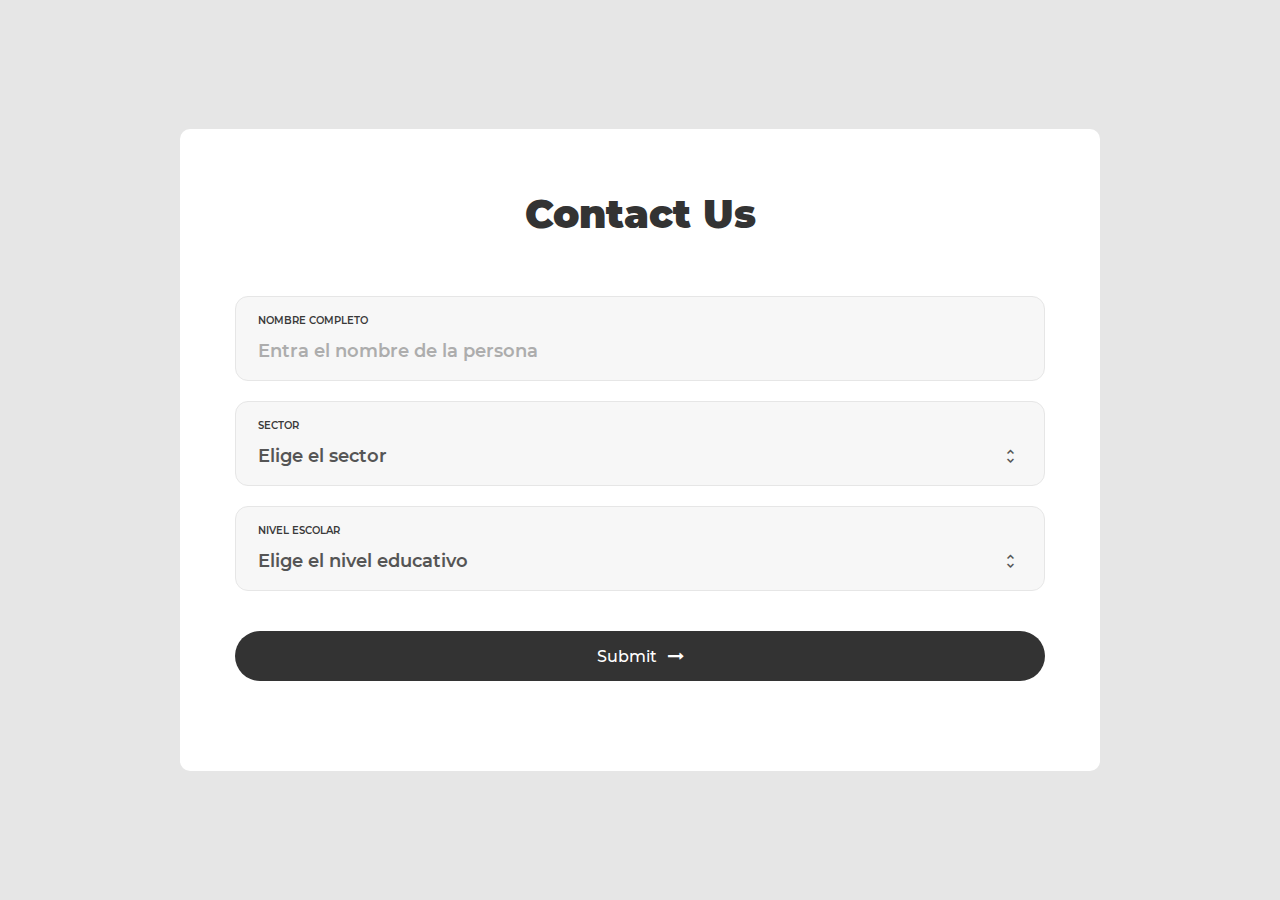
<file: src/main/resources/templates/index.html>
<!DOCTYPE html>
<html lang="en">
<head>
	<title>Contact V5</title>
	<meta charset="UTF-8">
	<meta name="viewport" content="width=device-width, initial-scale=1">
<!--===============================================================================================-->
	<link rel="icon" type="image/png" href="images/icons/favicon.ico"/>
<!--===============================================================================================-->
	<link rel="stylesheet" type="text/css" href="vendor/bootstrap/css/bootstrap.min.css">
<!--===============================================================================================-->
	<link rel="stylesheet" type="text/css" href="fonts/font-awesome-4.7.0/css/font-awesome.min.css">
<!--===============================================================================================-->
	<link rel="stylesheet" type="text/css" href="fonts/iconic/css/material-design-iconic-font.min.css">
<!--===============================================================================================-->
	<link rel="stylesheet" type="text/css" href="vendor/animate/animate.css">
<!--===============================================================================================-->
	<link rel="stylesheet" type="text/css" href="vendor/css-hamburgers/hamburgers.min.css">
<!--===============================================================================================-->
	<link rel="stylesheet" type="text/css" href="vendor/animsition/css/animsition.min.css">
<!--===============================================================================================-->
	<link rel="stylesheet" type="text/css" href="vendor/select2/select2.min.css">
<!--===============================================================================================-->
	<link rel="stylesheet" type="text/css" href="vendor/daterangepicker/daterangepicker.css">
<!--===============================================================================================-->
	<link rel="stylesheet" type="text/css" href="vendor/noui/nouislider.min.css">
<!--===============================================================================================-->
	<link rel="stylesheet" type="text/css" href="css/util.css">
	<link rel="stylesheet" type="text/css" href="css/main.css">
<!--===============================================================================================-->
</head>
<body>


	<div class="container-contact100">
		<div class="wrap-contact100">
			<form class="contact100-form validate-form" action="/registrarEncuesta" method="post">
				<span class="contact100-form-title">
					Contact Us
				</span>

				<div class="wrap-input100 validate-input bg1" data-validate="Se debe entrar el nombre de la persona!" required>
					<span class="label-input100">Nombre completo</span>
					<input class="input100" type="text" name="name" placeholder="Entra el nombre de la persona">
				</div>

				<!--div class="wrap-input100 validate-input bg1 rs1-wrap-input100" data-validate = "Enter Your Email (e@a.x)">
					<span class="label-input100">Email *</span>
					<input class="input100" type="text" name="email" placeholder="Enter Your Email ">
				</div>

				<div class="wrap-input100 bg1 rs1-wrap-input100">
					<span class="label-input100">Phone</span>
					<input class="input100" type="text" name="phone" placeholder="Enter Number Phone">
				</div-->

				<div class="wrap-input100 input100-select bg1" data-validate="Se debe entrar el sector de la persona!">
					<span class="label-input100">Sector</span>
					<div>
						<select class="js-select2" name="service">
							<option>Elige el sector</option>
							<#list sectores as sector>
								<option>${sector.sector}</option>
							</#list>
						</select>
						<div class="dropDownSelect2"></div>
					</div>
				</div>

				<div class="wrap-input100 input100-select bg1" data-validate="Se debe entrar el nivel escolar de la persona!">
					<span class="label-input100">Nivel escolar</span>
					<div>
						<select class="js-select2" name="service">
							<option>Elige el nivel educativo</option>
							<#list nivelesEducativos as nivel>
								<option>${nivel.nivel}</option>
							</#list>
						</select>
						<div class="dropDownSelect2"></div>
					</div>
				</div>

				<!--div-- class="w-full dis-none js-show-service">
					<div class="wrap-contact100-form-radio">
						<span class="label-input100">What type of products do you sell?</span>

						<div class="contact100-form-radio m-t-15">
							<input class="input-radio100" id="radio1" type="radio" name="type-product" value="physical" checked="checked">
							<label class="label-radio100" for="radio1">
								Phycical Products
							</label>
						</div>

						<div class="contact100-form-radio">
							<input class="input-radio100" id="radio2" type="radio" name="type-product" value="digital">
							<label class="label-radio100" for="radio2">
								Digital Products
							</label>
						</div>

						<div class="contact100-form-radio">
							<input class="input-radio100" id="radio3" type="radio" name="type-product" value="service">
							<label class="label-radio100" for="radio3">
								Services Consulting
							</label>
						</div>
					</div>

					<div class="wrap-contact100-form-range">
						<span class="label-input100">Budget *</span>

						<div class="contact100-form-range-value">
							$<span id="value-lower">610</span> - $<span id="value-upper">980</span>
							<input type="text" name="from-value">
							<input type="text" name="to-value">
						</div>

						<div class="contact100-form-range-bar">
							<div id="filter-bar"></div>
						</div>
					</div>
				</div-->

				<!--div-- class="wrap-input100 validate-input bg0 rs1-alert-validate" data-validate = "Please Type Your Message">
					<span class="label-input100">Localización</span>
					<textarea class="input100" name="message" placeholder="No se pudo obtener su localización..." readonly="readonly"></textarea>
				</div-->

				<div class="container-contact100-form-btn">
					<button class="contact100-form-btn">
						<span>
							Submit
							<i class="fa fa-long-arrow-right m-l-7" aria-hidden="true"></i>
						</span>
					</button>
				</div>
			</form>
		</div>
	</div>



<!--===============================================================================================-->
	<script src="vendor/jquery/jquery-3.2.1.min.js"></script>
<!--===============================================================================================-->
	<script src="vendor/animsition/js/animsition.min.js"></script>
<!--===============================================================================================-->
	<script src="vendor/bootstrap/js/popper.js"></script>
	<script src="vendor/bootstrap/js/bootstrap.min.js"></script>
<!--===============================================================================================-->
	<script src="vendor/select2/select2.min.js"></script>
	<script>
		$(".js-select2").each(function(){
			$(this).select2({
				minimumResultsForSearch: 20,
				dropdownParent: $(this).next('.dropDownSelect2')
			});


			$(".js-select2").each(function(){
				$(this).on('select2:close', function (e){
					if($(this).val() == "Please chooses") {
						$('.js-show-service').slideUp();
					}
					else {
						$('.js-show-service').slideUp();
						$('.js-show-service').slideDown();
					}
				});
			});
		})
	</script>
<!--===============================================================================================-->
	<script src="vendor/daterangepicker/moment.min.js"></script>
	<script src="vendor/daterangepicker/daterangepicker.js"></script>
<!--===============================================================================================-->
	<script src="vendor/countdowntime/countdowntime.js"></script>
<!--===============================================================================================-->
	<script src="vendor/noui/nouislider.min.js"></script>
	<script>
	    var filterBar = document.getElementById('filter-bar');

	    noUiSlider.create(filterBar, {
	        start: [ 1500, 3900 ],
	        connect: true,
	        range: {
	            'min': 1500,
	            'max': 7500
	        }
	    });

	    var skipValues = [
	    document.getElementById('value-lower'),
	    document.getElementById('value-upper')
	    ];

	    filterBar.noUiSlider.on('update', function( values, handle ) {
	        skipValues[handle].innerHTML = Math.round(values[handle]);
	        $('.contact100-form-range-value input[name="from-value"]').val($('#value-lower').html());
	        $('.contact100-form-range-value input[name="to-value"]').val($('#value-upper').html());
	    });
	</script>
<!--===============================================================================================-->
	<script src="js/main.js"></script>

<!-- Global site tag (gtag.js) - Google Analytics -->
<script async src="https://www.googletagmanager.com/gtag/js?id=UA-23581568-13"></script>
<script>
  window.dataLayer = window.dataLayer || [];
  function gtag(){dataLayer.push(arguments);}
  gtag('js', new Date());

  gtag('config', 'UA-23581568-13');
</script>

</body>
</html>
</file>
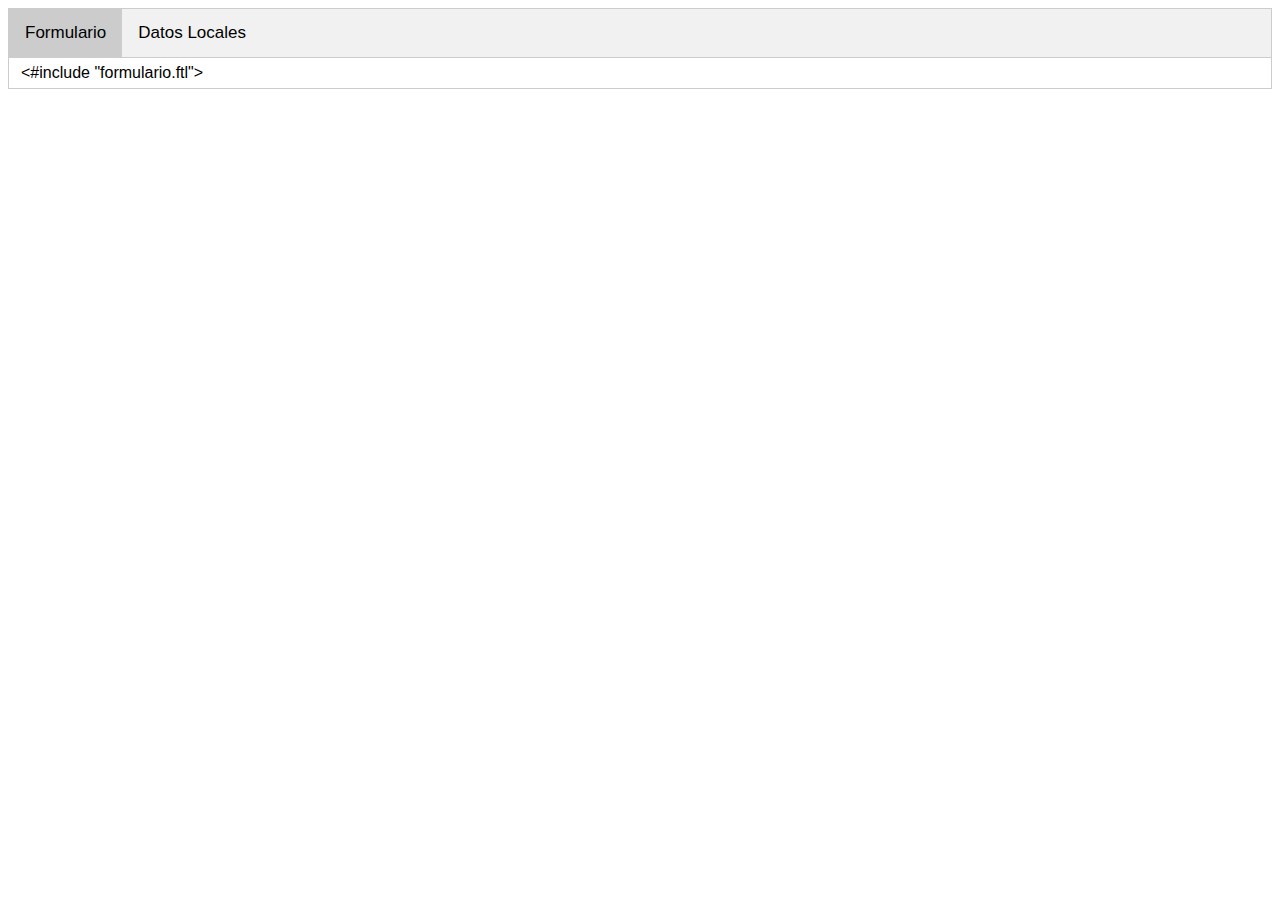
<file: src/main/resources/templates/offline.html>
<!DOCTYPE html>
<html>
<head>
    <meta name="viewport" content="width=device-width, initial-scale=1">
    <style>
        body {font-family: Arial;}

        /* Style the tab */
        .tab {
            overflow: hidden;
            border: 1px solid #ccc;
            background-color: #f1f1f1;
        }

        /* Style the buttons inside the tab */
        .tab button {
            background-color: inherit;
            float: left;
            border: none;
            outline: none;
            cursor: pointer;
            padding: 14px 16px;
            transition: 0.3s;
            font-size: 17px;
        }

        /* Change background color of buttons on hover */
        .tab button:hover {
            background-color: #ddd;
        }

        /* Create an active/current tablink class */
        .tab button.active {
            background-color: #ccc;
        }

        /* Style the tab content */
        .tabcontent {
            display: none;
            padding: 6px 12px;
            border: 1px solid #ccc;
            border-top: none;
        }
    </style>
    <!--===============================================================================================-->
    <link rel="icon" type="image/png" href="images/icons/favicon.ico"/>

</head>
<body>

<div class="tab">
    <button class="tablinks" onclick="openCity(event, 'formulario')" id="defaultOpen">Formulario</button>
    <button class="tablinks" onclick="openCity(event, 'tabla')">Datos Locales</button>
</div>

<div id="formulario" class="tabcontent">
    <!--div w3-include-html="formulario.html"></div-->
    <#include "formulario.ftl">
</div>

<div id="tabla" class="tabcontent">
    <#include "tabla.ftl">
</div>

<script>
    function openCity(evt, cityName) {
        var i, tabcontent, tablinks;
        tabcontent = document.getElementsByClassName("tabcontent");
        for (i = 0; i < tabcontent.length; i++) {
            tabcontent[i].style.display = "none";
        }
        tablinks = document.getElementsByClassName("tablinks");
        for (i = 0; i < tablinks.length; i++) {
            tablinks[i].className = tablinks[i].className.replace(" active", "");
        }
        document.getElementById(cityName).style.display = "block";
        evt.currentTarget.className += " active";
    }

    // Get the element with id="defaultOpen" and click on it
    document.getElementById("defaultOpen").click();
</script>

<!--script>
    function includeHTML() {
        var z, i, elmnt, file, xhttp;
        /*loop through a collection of all HTML elements:*/
        z = document.getElementsByTagName("*");
        for (i = 0; i < z.length; i++) {
            elmnt = z[i];
            /*search for elements with a certain atrribute:*/
            file = elmnt.getAttribute("w3-include-html");
            if (file) {
                /*make an HTTP request using the attribute value as the file name:*/
                xhttp = new XMLHttpRequest();
                xhttp.onreadystatechange = function() {
                    if (this.readyState == 4) {
                        if (this.status == 200) {elmnt.innerHTML = this.responseText;}
                        if (this.status == 404) {elmnt.innerHTML = "Page not found.";}
                        /*remove the attribute, and call this function once more:*/
                        elmnt.removeAttribute("w3-include-html");
                        includeHTML();
                    }
                }
                xhttp.open("GET", file, true);
                xhttp.send();
                /*exit the function:*/
                return;
            }
        }
    }
</--script>

<script>
    includeHTML();
</script-->
<!--===============================================================================================-->
<script src="js/geolocation.js"></script>
<!--===============================================================================================-->
<script src="vendor/bootstrap/js/popper.js"></script>
</body>
</html>
</file>
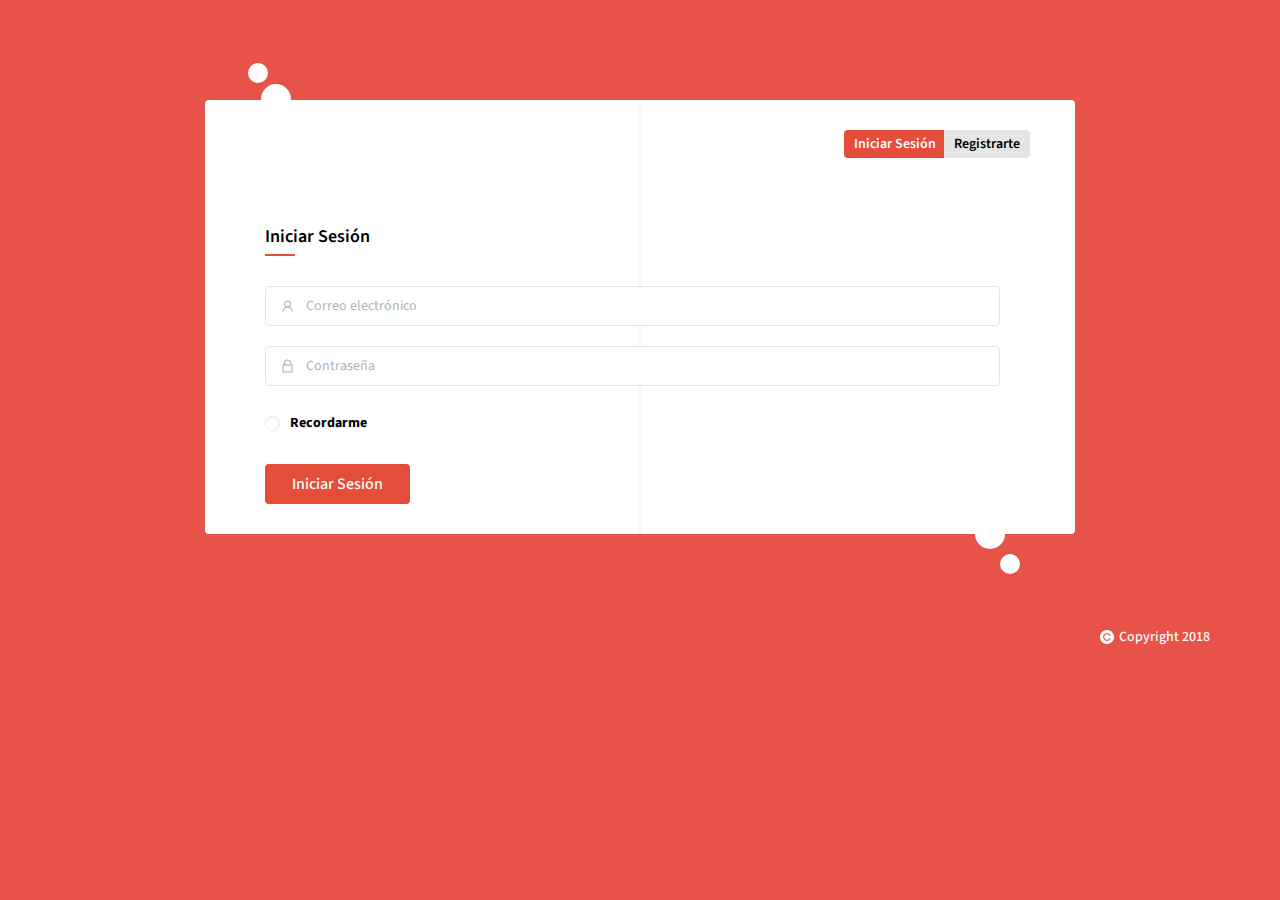
<file: src/main/resources/templates/sign-in.html>
<!DOCTYPE html>
<html>

<!-- Mirrored from gamboldesigns.net/Demo/HTML/sign-in.ftl by HTTrack Website Copier/3.x [XR&CO'2014], Thu, 19 Jul 2018 03:36:44 GMT -->
<head>
	<meta charset="UTF-8">
	<title>WorkWise Html Template</title>
	<meta name="viewport" content="width=device-width, initial-scale=1.0">
	<meta name="description" content="" />
	<meta name="keywords" content="" />
	<link rel="stylesheet" type="text/css" href="css/animate.css">
	<link rel="stylesheet" type="text/css" href="css/bootstrap.min.css">
	<link rel="stylesheet" type="text/css" href="css/line-awesome.css">
	<link rel="stylesheet" type="text/css" href="css/line-awesome-font-awesome.min.css">
	<link rel="stylesheet" type="text/css" href="css/font-awesome.min.css">
	<link rel="stylesheet" type="text/css" href="lib/slick/slick.css">
	<link rel="stylesheet" type="text/css" href="lib/slick/slick-theme.css">
	<link rel="stylesheet" type="text/css" href="css/style.css">
	<link rel="stylesheet" type="text/css" href="css/responsive.css">
	<style>
		/* The Modal (background) */
		.modal {
			display: none; /* Hidden by default */
			position: fixed; /* Stay in place */
			z-index: 1; /* Sit on top */
			padding-top: 100px; /* Location of the box */
			left: 0;
			top: 0;
			width: 100%; /* Full width */
			height: 100%; /* Full height */
			overflow: auto; /* Enable scroll if needed */
			background-color: rgb(0,0,0); /* Fallback color */
			background-color: rgba(0,0,0,0.4); /* Black w/ opacity */
		}

		/* Modal Content */
		.modal-content {
			background-color: #fefefe;
			margin: auto;
			padding: 20px;
			border: 1px solid #888;
			width: 80%;
		}

		/* The Close Button */
		.close {
			color: #aaaaaa;
			float: right;
			font-size: 28px;
			font-weight: bold;
		}

		.close:hover,
		.close:focus {
			color: #000;
			text-decoration: none;
			cursor: pointer;
		}
	</style>
</head>

<body class="sign-in">
<div class="wrapper">
	<div class="sign-in-page">
		<div class="signin-popup">
			<div class="signin-pop">
				<div class="row">
					<div class="login-sec">
						<ul class="sign-control">
							<li data-tab="tab-1" class="current"><a href="#" title="">Iniciar Sesión</a></li>
							<li data-tab="tab-2"><a href="#" title="">Registrarte</a></li>
						</ul>
						<div class="sign_in_sec current" id="tab-1">
							<h3>Iniciar Sesión</h3>
							<form id="form-login" action="/procesarUsuario" method="post">
								<div class="row">
									<div class="col-lg-12 no-pdd">
										<div class="sn-field">
											<input id="correo-login" type="text" name="email" placeholder="Correo electrónico" required>
											<i class="la la-user"></i>
										</div><!--sn-field end-->
									</div>
									<div class="col-lg-12 no-pdd">
										<div class="sn-field">
											<input type="password" name="password" placeholder="Contraseña" required>
											<i class="la la-lock"></i>
										</div>
									</div>
									<div class="col-lg-12 no-pdd">
										<div class="checky-sec">
											<div class="fgt-sec">
												<input type="checkbox" name="recordar" id="c1">
												<label for="c1">
													<span></span>
												</label>
												<small>Recordarme</small>
											</div><!--fgt-sec end-->
										</div>
									</div>
									<div class="col-lg-12 no-pdd">
										<button type="submit">Iniciar Sesión</button>
									</div>
								</div>
							</form>
						</div><!--sign_in_sec end-->
						<div class="sign_in_sec" id="tab-2">
							<h3>Registrarte</h3>
							<form id="form-registrar"action="/registrarUsuario" method="post">
								<div class="row">
									<div class="col-lg-12 no-pdd">
										<div class="sn-field">
											<input type="text" name="nombres" placeholder="Nombres" required>
											<i class="la la-user"></i>
										</div>
									</div>
									<div class="col-lg-12 no-pdd">
										<div class="sn-field">
											<input type="text" name="apellidos" placeholder="Apellidos" required>
											<i class="la la-user"></i>
										</div>
									</div>
									<div class="col-lg-12 no-pdd">
										<div id="gender">
											<small>Sexo</small><br><br>
											<input type="checkbox" name="cbMasculino">
											<label for="c1">
												<span></span>
											</label>
											<small>Masculino</small>
											<input type="checkbox" name="cbFemenino">
											<label>
												<span></span>
											</label>
											<small>Femenino</small>
										</div>
									</div>
									<div class="col-lg-12 no-pdd" id="bday">
										<small>Fecha de Nacimiento</small><br><br>
										<div class="sn-field">
											<input type="date" name="fechaNacimiento" required>
											<i class="la la-birthday-cake"></i>
										</div>
									</div>
									<div class="col-lg-12 no-pdd">
										<div class="sn-field">
											<i class="la la-globe"></i>
											<select name="cbBoxPais" required>
												<#list paises as pais>
												<option>${pais.pais}</option>
											</#list>
											</select>
										</div>
									</div>
									<div class="col-lg-12 no-pdd">
										<div class="sn-field">
											<i class="la la-building"></i>
											<input type="text" name="ciudad" placeholder="Ciudad">
										</div>
									</div>
									<div class="col-lg-12 no-pdd">
										<div class="sn-field">
											<input type="text" name="lugarEstudio" placeholder="Lugar de Estudios">
											<i class="la la-university"></i>
										</div>
									</div>
									<div class="col-lg-12 no-pdd">
										<div class="sn-field">
											<input type="text" name="empleo" placeholder="Empleo">
											<i class="la la-user-times"></i>
										</div>
									</div>
									<div class="col-lg-12 no-pdd">
										<div class="sn-field">
											<input id="correo-registrar" type="text" name="email" placeholder="Correo electrónico" required>
											<i class="la la-user"></i>
										</div><!--sn-field end-->
									</div>
									<div class="col-lg-12 no-pdd">
										<div class="sn-field">
											<input type="password"  id="registrarUsuarioPassword" name="password" placeholder="Contraseña" required>
											<i class="la la-lock"></i>
										</div>
									</div>
									<div class="col-lg-12 no-pdd">
										<div class="sn-field">
											<input id="registrarUsuarioPassword-rep" type="password" name="repetirPassword" placeholder="Repetir Contraseña" required>
											<i class="la la-lock"></i>
										</div>
									</div>
									<input type="hidden" id="correos">
									<div class="col-lg-12 no-pdd">
										<button id="registrar-btn" type="submit" value="submit">Registrar</button>
									</div>
								</div>
							</form>
						</div><!--dff-tab end-->
					</div>
				</div><!--login-sec end-->
			</div>
		</div><!--signin-pop end-->
	</div><!--signin-popup end-->
	<div class="footy-sec">
		<div class="container">
			<p><img src="images/copy-icon.png" alt="">Copyright 2018</p>
		</div>
	</div><!--footy-sec end-->
</div><!--sign-in-page end-->


</div><!--theme-layout end-->

<script type="text/javascript" src="js/jquery.min.js"></script>
<script type="text/javascript" src="js/popper.js"></script>
<script type="text/javascript" src="js/bootstrap.min.js"></script>
<script type="text/javascript" src="lib/slick/slick.min.js"></script>
<script type="text/javascript" src="js/script.js"></script>
<script type="text/javascript">
    $(document).ready(function(){
        $('input:checkbox').click(function() {
            $('input:checkbox').not(this).prop('checked', false);
            var correo = $("#correo-login").val();
            console.log(validarCorreo(correo).toString());
        });
    });
</script >
<script type="text/javascript">
    $(document).ready(function() {
        $.getJSON('https://lagash.me/json/correos', function (json) {
            $('#correos').val(JSON.stringify(json));
        });
    });
</script>
<script>
    function validarCorreo(correo){
        var correos = $('#correos').val();
        var correosJSON = JSON.parse(correos);
        for(i in correosJSON){
            if(correosJSON[i].correo == correo){
                return true;
            }
        }
        return false;
    }
</script>
<script type="text/javascript">
    $(document).ready(function(){
        $("#form-login").submit(function( event ) {
            var correo = $("#correo-login").val();
            console.log("Correo introducido " + correo);
            console.log(validarCorreo(correo));
            if(validarCorreo(correo)){
                return true;
            }else{
                alert("El correo introducido no existe");
                returnToPreviousPage();
                return false;
            }
        });
    });
</script>
<script type="text/javascript">
    $(document).ready(function(){
        $("#form-registrar").submit(function( event ) {
            var correo = $("#correo-registrar").val();
            if(validarCorreo(correo)){
                alert("El correo introducido ya existe");
                returnToPreviousPage();
                return false;
            }else{
                return true;
            }
        });
    });
</script>
<script type="text/javascript">
    function returnToPreviousPage() {
        location.reload();
    }
</script>
<script type="text/javascript">
    $(document).ready(function(){
        $("#form-registrar").submit(function( event ) {
            var password = $("#registrarUsuarioPassword");
            var passwordRep = $("#registrarUsuarioPassword-rep");
            if(password.val() === passwordRep.val()){
                return true;
            }else{
                alert("La contraseñas introducidas no son iguales");
                password.val("");
                passwordRep.val("");
                return false;
            }
        });
    });
</script>
</body>

<!-- Mirrored from gamboldesigns.net/Demo/HTML/sign-in.ftl by HTTrack Website Copier/3.x [XR&CO'2014], Thu, 19 Jul 2018 03:36:46 GMT -->
</html>
</file>
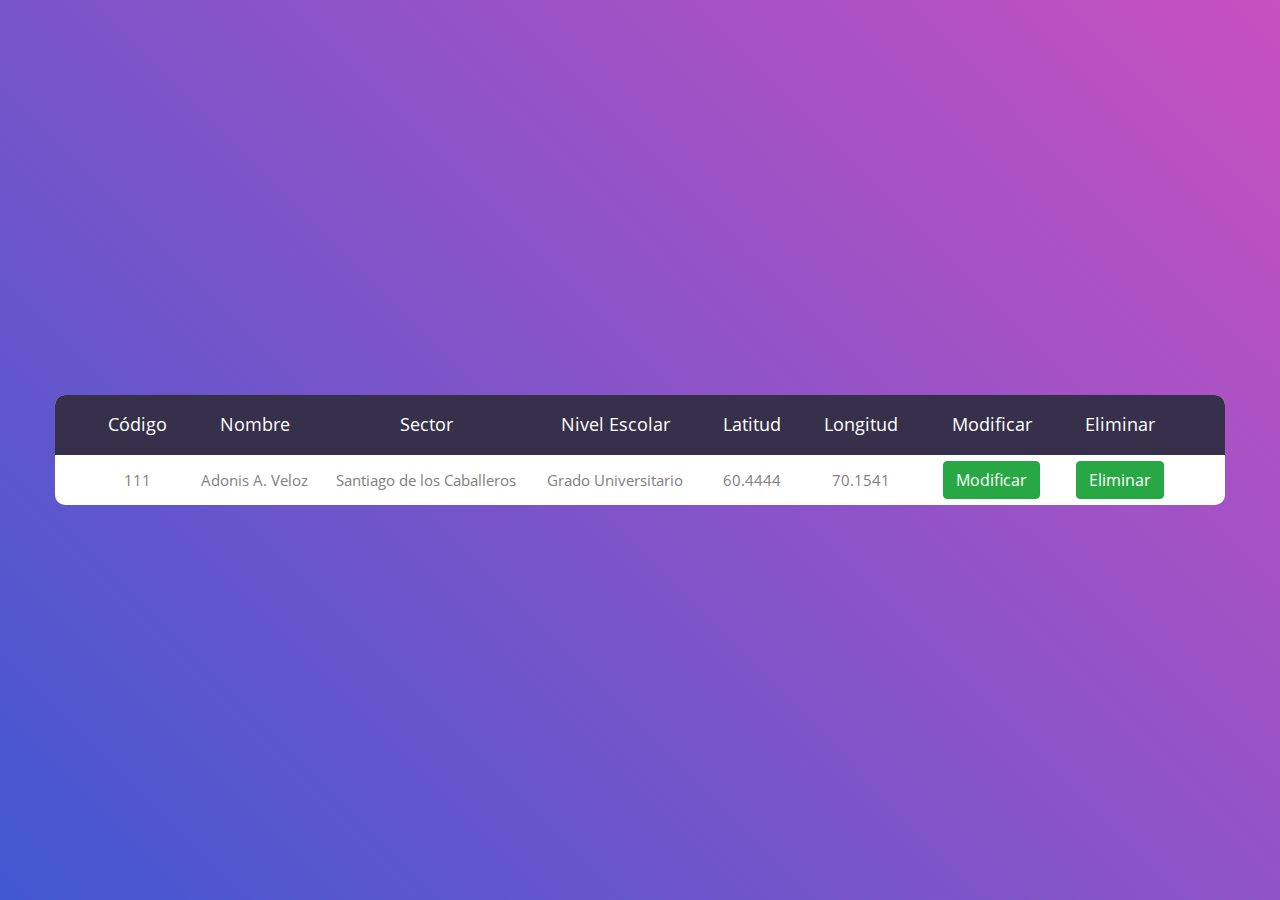
<file: src/main/resources/templates/tabla.html>
<!DOCTYPE html>
<html lang="en">
<head>
	<title>Table V01</title>
	<meta charset="UTF-8">
	<meta name="viewport" content="width=device-width, initial-scale=1">
<!--===============================================================================================-->	
	<link rel="icon" type="image/png" href="Table_Responsive_v1/images/icons/favicon.ico"/>
<!--===============================================================================================-->
	<link rel="stylesheet" type="text/css" href="Table_Responsive_v1/vendor/bootstrap/css/bootstrap.min.css">
<!--===============================================================================================-->
	<link rel="stylesheet" type="text/css" href="Table_Responsive_v1/fonts/font-awesome-4.7.0/css/font-awesome.min.css">
<!--===============================================================================================-->
	<link rel="stylesheet" type="text/css" href="Table_Responsive_v1/vendor/animate/animate.css">
<!--===============================================================================================-->
	<link rel="stylesheet" type="text/css" href="Table_Responsive_v1/vendor/select2/select2.min.css">
<!--===============================================================================================-->
	<link rel="stylesheet" type="text/css" href="Table_Responsive_v1/vendor/perfect-scrollbar/perfect-scrollbar.css">
<!--===============================================================================================-->
	<link rel="stylesheet" type="text/css" href="Table_Responsive_v1/css/util.css">
	<link rel="stylesheet" type="text/css" href="Table_Responsive_v1/css/main.css">
<!--===============================================================================================-->
</head>
<body>
	
	<div class="limiter">
		<div class="container-table100">
			<div class="wrap-table100">
				<div class="table100">
					<table>
						<thead>
							<tr class="table100-head">
								<th class="column1">Código</th>
								<th class="column2">Nombre</th>
								<th class="column3">Sector</th>
								<th class="column4">Nivel Escolar</th>
								<th class="column5">Latitud</th>
								<th class="column6">Longitud</th>
								<th class="column7">Modificar</th>
								<th class="column8">Eliminar</th>
							</tr>
						</thead>
						<tbody>
							<tr>
								<td class="column1">111</td>
								<td class="column2">Adonis A. Veloz</td>
								<td class="column3">Santiago de los Caballeros</td>
								<td class="column4">Grado Universitario</td>
								<td class="column5">60.4444</td>
								<td class="column6">70.1541</td>
								<td class="column7"> <button class="btn btn-success" > Modificar </button> </td>
								<td class="column8"> <button class="btn btn-success" > Eliminar </button> </td>
							</tr>
						</tbody>
					</table>
				</div>
			</div>
		</div>
	</div>


	

<!--===============================================================================================-->	
	<script src="vendor/jquery/jquery-3.2.1.min.js"></script>
<!--===============================================================================================-->
	<script src="vendor/bootstrap/js/popper.js"></script>
	<script src="vendor/bootstrap/js/bootstrap.min.js"></script>
<!--===============================================================================================-->
	<script src="vendor/select2/select2.min.js"></script>
<!--===============================================================================================-->
	<script src="js/main.js"></script>

</body>
</html>
</file>
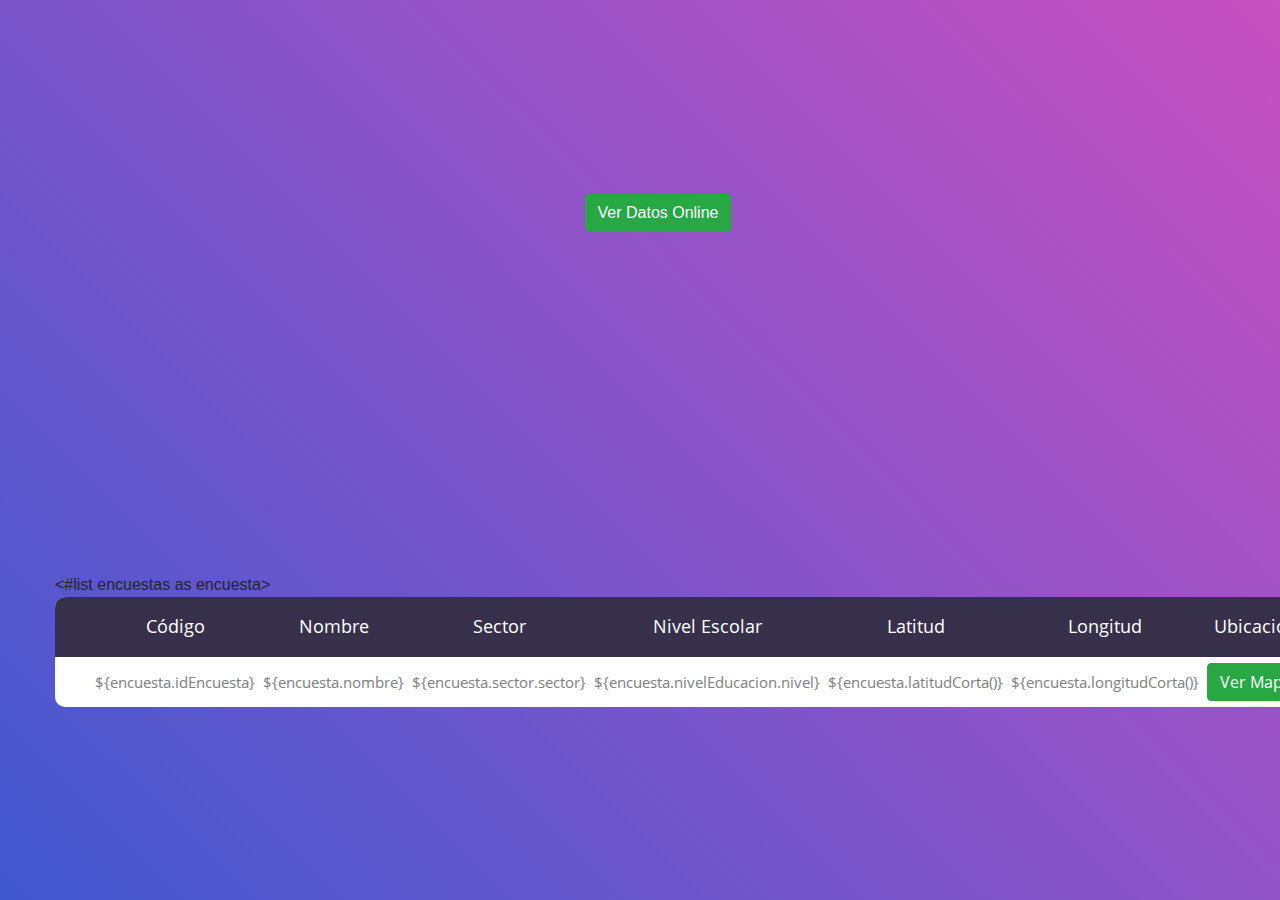
<file: src/main/resources/templates/tablaOnline.html>
<!DOCTYPE html>
<html lang="en">
<head>
	<title>Table V01</title>
	<meta charset="UTF-8">
	<meta name="viewport" content="width=device-width, initial-scale=1">
<!--===============================================================================================-->	
	<link rel="icon" type="image/png" href="Table_Responsive_v1/images/icons/favicon.ico"/>
<!--===============================================================================================-->
	<link rel="stylesheet" type="text/css" href="Table_Responsive_v1/vendor/bootstrap/css/bootstrap.min.css">
<!--===============================================================================================-->
	<link rel="stylesheet" type="text/css" href="Table_Responsive_v1/fonts/font-awesome-4.7.0/css/font-awesome.min.css">
<!--===============================================================================================-->
	<link rel="stylesheet" type="text/css" href="Table_Responsive_v1/vendor/animate/animate.css">
<!--===============================================================================================-->
	<link rel="stylesheet" type="text/css" href="Table_Responsive_v1/vendor/select2/select2.min.css">
<!--===============================================================================================-->
	<link rel="stylesheet" type="text/css" href="Table_Responsive_v1/vendor/perfect-scrollbar/perfect-scrollbar.css">
<!--===============================================================================================-->
	<link rel="stylesheet" type="text/css" href="Table_Responsive_v1/css/util.css">
	<link rel="stylesheet" type="text/css" href="Table_Responsive_v1/css/main.css">
<!--===============================================================================================-->
	<link rel="stylesheet" href="https://use.fontawesome.com/releases/v5.3.1/css/all.css" integrity="sha384-mzrmE5qonljUremFsqc01SB46JvROS7bZs3IO2EmfFsd15uHvIt+Y8vEf7N7fWAU" crossorigin="anonymous">
<!--===============================================================================================-->
<style>
	.refresh{
		padding-bottom: 20px;
		margin-left: 36px;
	}
</style>
</head>
<body>
	
	<div class="limiter">
		<div class="container-table100">
			<div class="refresh">
				<button class="btn btn-success" onclick="window.location='/offlineApp';"> <i class="fas fa-mobile-alt"></i></i> Ver Datos Online </button>
			</div>
			<div class="wrap-table100">
				<div class="table100">
					<table>
						<thead>
							<tr class="table100-head">
								<th class="column1">Código</th>
								<th class="column2">Nombre</th>
								<th class="column3">Sector</th>
								<th class="column4">Nivel Escolar</th>
								<th class="column5">Latitud</th>
								<th class="column6">Longitud</th>
								<th class="column8">Ubicación</th>
							</tr>
						</thead>
						<tbody>
							<#list encuestas as encuesta>
								<tr>
									<td class="column1">${encuesta.idEncuesta}</td>
									<td class="column2">${encuesta.nombre}</td>
									<td class="column3">${encuesta.sector.sector}</td>
									<td class="column4">${encuesta.nivelEducacion.nivel}</td>
									<td class="column5">${encuesta.latitudCorta()}</td>
									<td class="column6">${encuesta.longitudCorta()}</td>
									<td class="column8"><button class="btn btn-success" onclick=" window.open('/mapa/${encuesta.latitudString()}/${encuesta.longitudString()}','_blank')"> Ver Mapa </button></td>
								</tr>
							</#list>
						</tbody>
					</table>
				</div>
			</div>
		</div>
	</div>


	

<!--===============================================================================================-->	
	<script src="vendor/jquery/jquery-3.2.1.min.js"></script>
<!--===============================================================================================-->
	<script src="vendor/bootstrap/js/popper.js"></script>
	<script src="vendor/bootstrap/js/bootstrap.min.js"></script>
<!--===============================================================================================-->
	<script src="vendor/select2/select2.min.js"></script>
<!--===============================================================================================-->
	<script src="js/main.js"></script>

</body>
</html>
</file>
<file: src/main/resources/templates/vendor/daterangepicker/daterangepicker.css>
.daterangepicker {
  position: absolute;
  color: inherit;
  background-color: #fff;
  border-radius: 4px;
  width: 278px;
  padding: 4px;
  margin-top: 1px;
  top: 100px;
  left: 20px;
  /* Calendars */ }
  .daterangepicker:before, .daterangepicker:after {
    position: absolute;
    display: inline-block;
    border-bottom-color: rgba(0, 0, 0, 0.2);
    content: ''; }
  .daterangepicker:before {
    top: -7px;
    border-right: 7px solid transparent;
    border-left: 7px solid transparent;
    border-bottom: 7px solid #ccc; }
  .daterangepicker:after {
    top: -6px;
    border-right: 6px solid transparent;
    border-bottom: 6px solid #fff;
    border-left: 6px solid transparent; }
  .daterangepicker.opensleft:before {
    right: 9px; }
  .daterangepicker.opensleft:after {
    right: 10px; }
  .daterangepicker.openscenter:before {
    left: 0;
    right: 0;
    width: 0;
    margin-left: auto;
    margin-right: auto; }
  .daterangepicker.openscenter:after {
    left: 0;
    right: 0;
    width: 0;
    margin-left: auto;
    margin-right: auto; }
  .daterangepicker.opensright:before {
    left: 9px; }
  .daterangepicker.opensright:after {
    left: 10px; }
  .daterangepicker.dropup {
    margin-top: -5px; }
    .daterangepicker.dropup:before {
      top: initial;
      bottom: -7px;
      border-bottom: initial;
      border-top: 7px solid #ccc; }
    .daterangepicker.dropup:after {
      top: initial;
      bottom: -6px;
      border-bottom: initial;
      border-top: 6px solid #fff; }
  .daterangepicker.dropdown-menu {
    max-width: none;
    z-index: 3001; }
  .daterangepicker.single .ranges, .daterangepicker.single .calendar {
    float: none; }
  .daterangepicker.show-calendar .calendar {
    display: block; }
  .daterangepicker .calendar {
    display: none;
    max-width: 270px;
    margin: 4px; }
    .daterangepicker .calendar.single .calendar-table {
      border: none; }
    .daterangepicker .calendar th, .daterangepicker .calendar td {
      white-space: nowrap;
      text-align: center;
      min-width: 32px; }
  .daterangepicker .calendar-table {
    border: 1px solid #fff;
    padding: 4px;
    border-radius: 4px;
    background-color: #fff; }
  .daterangepicker table {
    width: 100%;
    margin: 0; }
  .daterangepicker td, .daterangepicker th {
    text-align: center;
    width: 20px;
    height: 20px;
    border-radius: 4px;
    border: 1px solid transparent;
    white-space: nowrap;
    cursor: pointer; }
    .daterangepicker td.available:hover, .daterangepicker th.available:hover {
      background-color: #eee;
      border-color: transparent;
      color: inherit; }
    .daterangepicker td.week, .daterangepicker th.week {
      font-size: 80%;
      color: #ccc; }
  .daterangepicker td.off, .daterangepicker td.off.in-range, .daterangepicker td.off.start-date, .daterangepicker td.off.end-date {
    background-color: #fff;
    border-color: transparent;
    color: #999; }
  .daterangepicker td.in-range {
    background-color: #ebf4f8;
    border-color: transparent;
    color: #000;
    border-radius: 0; }
  .daterangepicker td.start-date {
    border-radius: 4px 0 0 4px; }
  .daterangepicker td.end-date {
    border-radius: 0 4px 4px 0; }
  .daterangepicker td.start-date.end-date {
    border-radius: 4px; }
  .daterangepicker td.active, .daterangepicker td.active:hover {
    background-color: #357ebd;
    border-color: transparent;
    color: #fff; }
  .daterangepicker th.month {
    width: auto; }
  .daterangepicker td.disabled, .daterangepicker option.disabled {
    color: #999;
    cursor: not-allowed;
    text-decoration: line-through; }
  .daterangepicker select.monthselect, .daterangepicker select.yearselect {
    font-size: 12px;
    padding: 1px;
    height: auto;
    margin: 0;
    cursor: default; }
  .daterangepicker select.monthselect {
    margin-right: 2%;
    width: 56%; }
  .daterangepicker select.yearselect {
    width: 40%; }
  .daterangepicker select.hourselect, .daterangepicker select.minuteselect, .daterangepicker select.secondselect, .daterangepicker select.ampmselect {
    width: 50px;
    margin-bottom: 0; }
  .daterangepicker .input-mini {
    border: 1px solid #ccc;
    border-radius: 4px;
    color: #555;
    height: 30px;
    line-height: 30px;
    display: block;
    vertical-align: middle;
    margin: 0 0 5px 0;
    padding: 0 6px 0 28px;
    width: 100%; }
    .daterangepicker .input-mini.active {
      border: 1px solid #08c;
      border-radius: 4px; }
  .daterangepicker .daterangepicker_input {
    position: relative; }
    .daterangepicker .daterangepicker_input i {
      position: absolute;
      left: 8px;
      top: 8px; }
  .daterangepicker.rtl .input-mini {
    padding-right: 28px;
    padding-left: 6px; }
  .daterangepicker.rtl .daterangepicker_input i {
    left: auto;
    right: 8px; }
  .daterangepicker .calendar-time {
    text-align: center;
    margin: 5px auto;
    line-height: 30px;
    position: relative;
    padding-left: 28px; }
    .daterangepicker .calendar-time select.disabled {
      color: #ccc;
      cursor: not-allowed; }

.ranges {
  font-size: 11px;
  float: none;
  margin: 4px;
  text-align: left; }
  .ranges ul {
    list-style: none;
    margin: 0 auto;
    padding: 0;
    width: 100%; }
  .ranges li {
    font-size: 13px;
    background-color: #f5f5f5;
    border: 1px solid #f5f5f5;
    border-radius: 4px;
    color: #08c;
    padding: 3px 12px;
    margin-bottom: 8px;
    cursor: pointer; }
    .ranges li:hover {
      background-color: #08c;
      border: 1px solid #08c;
      color: #fff; }
    .ranges li.active {
      background-color: #08c;
      border: 1px solid #08c;
      color: #fff; }

/*  Larger Screen Styling */
@media (min-width: 564px) {
  .daterangepicker {
    width: auto; }
    .daterangepicker .ranges ul {
      width: 160px; }
    .daterangepicker.single .ranges ul {
      width: 100%; }
    .daterangepicker.single .calendar.left {
      clear: none; }
    .daterangepicker.single.ltr .ranges, .daterangepicker.single.ltr .calendar {
      float: left; }
    .daterangepicker.single.rtl .ranges, .daterangepicker.single.rtl .calendar {
      float: right; }
    .daterangepicker.ltr {
      direction: ltr;
      text-align: left; }
      .daterangepicker.ltr .calendar.left {
        clear: left;
        margin-right: 0; }
        .daterangepicker.ltr .calendar.left .calendar-table {
          border-right: none;
          border-top-right-radius: 0;
          border-bottom-right-radius: 0; }
      .daterangepicker.ltr .calendar.right {
        margin-left: 0; }
        .daterangepicker.ltr .calendar.right .calendar-table {
          border-left: none;
          border-top-left-radius: 0;
          border-bottom-left-radius: 0; }
      .daterangepicker.ltr .left .daterangepicker_input {
        padding-right: 12px; }
      .daterangepicker.ltr .calendar.left .calendar-table {
        padding-right: 12px; }
      .daterangepicker.ltr .ranges, .daterangepicker.ltr .calendar {
        float: left; }
    .daterangepicker.rtl {
      direction: rtl;
      text-align: right; }
      .daterangepicker.rtl .calendar.left {
        clear: right;
        margin-left: 0; }
        .daterangepicker.rtl .calendar.left .calendar-table {
          border-left: none;
          border-top-left-radius: 0;
          border-bottom-left-radius: 0; }
      .daterangepicker.rtl .calendar.right {
        margin-right: 0; }
        .daterangepicker.rtl .calendar.right .calendar-table {
          border-right: none;
          border-top-right-radius: 0;
          border-bottom-right-radius: 0; }
      .daterangepicker.rtl .left .daterangepicker_input {
        padding-left: 12px; }
      .daterangepicker.rtl .calendar.left .calendar-table {
        padding-left: 12px; }
      .daterangepicker.rtl .ranges, .daterangepicker.rtl .calendar {
        text-align: right;
        float: right; } }
@media (min-width: 730px) {
  .daterangepicker .ranges {
    width: auto; }
  .daterangepicker.ltr .ranges {
    float: left; }
  .daterangepicker.rtl .ranges {
    float: right; }
  .daterangepicker .calendar.left {
    clear: none !important; } }
</file>
<file: src/main/resources/templates/css/util.css>
/*[ FONT SIZE ]
///////////////////////////////////////////////////////////
*/
.fs-1 {font-size: 1px;}
.fs-2 {font-size: 2px;}
.fs-3 {font-size: 3px;}
.fs-4 {font-size: 4px;}
.fs-5 {font-size: 5px;}
.fs-6 {font-size: 6px;}
.fs-7 {font-size: 7px;}
.fs-8 {font-size: 8px;}
.fs-9 {font-size: 9px;}
.fs-10 {font-size: 10px;}
.fs-11 {font-size: 11px;}
.fs-12 {font-size: 12px;}
.fs-13 {font-size: 13px;}
.fs-14 {font-size: 14px;}
.fs-15 {font-size: 15px;}
.fs-16 {font-size: 16px;}
.fs-17 {font-size: 17px;}
.fs-18 {font-size: 18px;}
.fs-19 {font-size: 19px;}
.fs-20 {font-size: 20px;}
.fs-21 {font-size: 21px;}
.fs-22 {font-size: 22px;}
.fs-23 {font-size: 23px;}
.fs-24 {font-size: 24px;}
.fs-25 {font-size: 25px;}
.fs-26 {font-size: 26px;}
.fs-27 {font-size: 27px;}
.fs-28 {font-size: 28px;}
.fs-29 {font-size: 29px;}
.fs-30 {font-size: 30px;}
.fs-31 {font-size: 31px;}
.fs-32 {font-size: 32px;}
.fs-33 {font-size: 33px;}
.fs-34 {font-size: 34px;}
.fs-35 {font-size: 35px;}
.fs-36 {font-size: 36px;}
.fs-37 {font-size: 37px;}
.fs-38 {font-size: 38px;}
.fs-39 {font-size: 39px;}
.fs-40 {font-size: 40px;}
.fs-41 {font-size: 41px;}
.fs-42 {font-size: 42px;}
.fs-43 {font-size: 43px;}
.fs-44 {font-size: 44px;}
.fs-45 {font-size: 45px;}
.fs-46 {font-size: 46px;}
.fs-47 {font-size: 47px;}
.fs-48 {font-size: 48px;}
.fs-49 {font-size: 49px;}
.fs-50 {font-size: 50px;}
.fs-51 {font-size: 51px;}
.fs-52 {font-size: 52px;}
.fs-53 {font-size: 53px;}
.fs-54 {font-size: 54px;}
.fs-55 {font-size: 55px;}
.fs-56 {font-size: 56px;}
.fs-57 {font-size: 57px;}
.fs-58 {font-size: 58px;}
.fs-59 {font-size: 59px;}
.fs-60 {font-size: 60px;}
.fs-61 {font-size: 61px;}
.fs-62 {font-size: 62px;}
.fs-63 {font-size: 63px;}
.fs-64 {font-size: 64px;}
.fs-65 {font-size: 65px;}
.fs-66 {font-size: 66px;}
.fs-67 {font-size: 67px;}
.fs-68 {font-size: 68px;}
.fs-69 {font-size: 69px;}
.fs-70 {font-size: 70px;}
.fs-71 {font-size: 71px;}
.fs-72 {font-size: 72px;}
.fs-73 {font-size: 73px;}
.fs-74 {font-size: 74px;}
.fs-75 {font-size: 75px;}
.fs-76 {font-size: 76px;}
.fs-77 {font-size: 77px;}
.fs-78 {font-size: 78px;}
.fs-79 {font-size: 79px;}
.fs-80 {font-size: 80px;}
.fs-81 {font-size: 81px;}
.fs-82 {font-size: 82px;}
.fs-83 {font-size: 83px;}
.fs-84 {font-size: 84px;}
.fs-85 {font-size: 85px;}
.fs-86 {font-size: 86px;}
.fs-87 {font-size: 87px;}
.fs-88 {font-size: 88px;}
.fs-89 {font-size: 89px;}
.fs-90 {font-size: 90px;}
.fs-91 {font-size: 91px;}
.fs-92 {font-size: 92px;}
.fs-93 {font-size: 93px;}
.fs-94 {font-size: 94px;}
.fs-95 {font-size: 95px;}
.fs-96 {font-size: 96px;}
.fs-97 {font-size: 97px;}
.fs-98 {font-size: 98px;}
.fs-99 {font-size: 99px;}
.fs-100 {font-size: 100px;}
.fs-101 {font-size: 101px;}
.fs-102 {font-size: 102px;}
.fs-103 {font-size: 103px;}
.fs-104 {font-size: 104px;}
.fs-105 {font-size: 105px;}
.fs-106 {font-size: 106px;}
.fs-107 {font-size: 107px;}
.fs-108 {font-size: 108px;}
.fs-109 {font-size: 109px;}
.fs-110 {font-size: 110px;}
.fs-111 {font-size: 111px;}
.fs-112 {font-size: 112px;}
.fs-113 {font-size: 113px;}
.fs-114 {font-size: 114px;}
.fs-115 {font-size: 115px;}
.fs-116 {font-size: 116px;}
.fs-117 {font-size: 117px;}
.fs-118 {font-size: 118px;}
.fs-119 {font-size: 119px;}
.fs-120 {font-size: 120px;}
.fs-121 {font-size: 121px;}
.fs-122 {font-size: 122px;}
.fs-123 {font-size: 123px;}
.fs-124 {font-size: 124px;}
.fs-125 {font-size: 125px;}
.fs-126 {font-size: 126px;}
.fs-127 {font-size: 127px;}
.fs-128 {font-size: 128px;}
.fs-129 {font-size: 129px;}
.fs-130 {font-size: 130px;}
.fs-131 {font-size: 131px;}
.fs-132 {font-size: 132px;}
.fs-133 {font-size: 133px;}
.fs-134 {font-size: 134px;}
.fs-135 {font-size: 135px;}
.fs-136 {font-size: 136px;}
.fs-137 {font-size: 137px;}
.fs-138 {font-size: 138px;}
.fs-139 {font-size: 139px;}
.fs-140 {font-size: 140px;}
.fs-141 {font-size: 141px;}
.fs-142 {font-size: 142px;}
.fs-143 {font-size: 143px;}
.fs-144 {font-size: 144px;}
.fs-145 {font-size: 145px;}
.fs-146 {font-size: 146px;}
.fs-147 {font-size: 147px;}
.fs-148 {font-size: 148px;}
.fs-149 {font-size: 149px;}
.fs-150 {font-size: 150px;}
.fs-151 {font-size: 151px;}
.fs-152 {font-size: 152px;}
.fs-153 {font-size: 153px;}
.fs-154 {font-size: 154px;}
.fs-155 {font-size: 155px;}
.fs-156 {font-size: 156px;}
.fs-157 {font-size: 157px;}
.fs-158 {font-size: 158px;}
.fs-159 {font-size: 159px;}
.fs-160 {font-size: 160px;}
.fs-161 {font-size: 161px;}
.fs-162 {font-size: 162px;}
.fs-163 {font-size: 163px;}
.fs-164 {font-size: 164px;}
.fs-165 {font-size: 165px;}
.fs-166 {font-size: 166px;}
.fs-167 {font-size: 167px;}
.fs-168 {font-size: 168px;}
.fs-169 {font-size: 169px;}
.fs-170 {font-size: 170px;}
.fs-171 {font-size: 171px;}
.fs-172 {font-size: 172px;}
.fs-173 {font-size: 173px;}
.fs-174 {font-size: 174px;}
.fs-175 {font-size: 175px;}
.fs-176 {font-size: 176px;}
.fs-177 {font-size: 177px;}
.fs-178 {font-size: 178px;}
.fs-179 {font-size: 179px;}
.fs-180 {font-size: 180px;}
.fs-181 {font-size: 181px;}
.fs-182 {font-size: 182px;}
.fs-183 {font-size: 183px;}
.fs-184 {font-size: 184px;}
.fs-185 {font-size: 185px;}
.fs-186 {font-size: 186px;}
.fs-187 {font-size: 187px;}
.fs-188 {font-size: 188px;}
.fs-189 {font-size: 189px;}
.fs-190 {font-size: 190px;}
.fs-191 {font-size: 191px;}
.fs-192 {font-size: 192px;}
.fs-193 {font-size: 193px;}
.fs-194 {font-size: 194px;}
.fs-195 {font-size: 195px;}
.fs-196 {font-size: 196px;}
.fs-197 {font-size: 197px;}
.fs-198 {font-size: 198px;}
.fs-199 {font-size: 199px;}
.fs-200 {font-size: 200px;}

/*[ PADDING ]
///////////////////////////////////////////////////////////
*/
.p-t-0 {padding-top: 0px;}
.p-t-1 {padding-top: 1px;}
.p-t-2 {padding-top: 2px;}
.p-t-3 {padding-top: 3px;}
.p-t-4 {padding-top: 4px;}
.p-t-5 {padding-top: 5px;}
.p-t-6 {padding-top: 6px;}
.p-t-7 {padding-top: 7px;}
.p-t-8 {padding-top: 8px;}
.p-t-9 {padding-top: 9px;}
.p-t-10 {padding-top: 10px;}
.p-t-11 {padding-top: 11px;}
.p-t-12 {padding-top: 12px;}
.p-t-13 {padding-top: 13px;}
.p-t-14 {padding-top: 14px;}
.p-t-15 {padding-top: 15px;}
.p-t-16 {padding-top: 16px;}
.p-t-17 {padding-top: 17px;}
.p-t-18 {padding-top: 18px;}
.p-t-19 {padding-top: 19px;}
.p-t-20 {padding-top: 20px;}
.p-t-21 {padding-top: 21px;}
.p-t-22 {padding-top: 22px;}
.p-t-23 {padding-top: 23px;}
.p-t-24 {padding-top: 24px;}
.p-t-25 {padding-top: 25px;}
.p-t-26 {padding-top: 26px;}
.p-t-27 {padding-top: 27px;}
.p-t-28 {padding-top: 28px;}
.p-t-29 {padding-top: 29px;}
.p-t-30 {padding-top: 30px;}
.p-t-31 {padding-top: 31px;}
.p-t-32 {padding-top: 32px;}
.p-t-33 {padding-top: 33px;}
.p-t-34 {padding-top: 34px;}
.p-t-35 {padding-top: 35px;}
.p-t-36 {padding-top: 36px;}
.p-t-37 {padding-top: 37px;}
.p-t-38 {padding-top: 38px;}
.p-t-39 {padding-top: 39px;}
.p-t-40 {padding-top: 40px;}
.p-t-41 {padding-top: 41px;}
.p-t-42 {padding-top: 42px;}
.p-t-43 {padding-top: 43px;}
.p-t-44 {padding-top: 44px;}
.p-t-45 {padding-top: 45px;}
.p-t-46 {padding-top: 46px;}
.p-t-47 {padding-top: 47px;}
.p-t-48 {padding-top: 48px;}
.p-t-49 {padding-top: 49px;}
.p-t-50 {padding-top: 50px;}
.p-t-51 {padding-top: 51px;}
.p-t-52 {padding-top: 52px;}
.p-t-53 {padding-top: 53px;}
.p-t-54 {padding-top: 54px;}
.p-t-55 {padding-top: 55px;}
.p-t-56 {padding-top: 56px;}
.p-t-57 {padding-top: 57px;}
.p-t-58 {padding-top: 58px;}
.p-t-59 {padding-top: 59px;}
.p-t-60 {padding-top: 60px;}
.p-t-61 {padding-top: 61px;}
.p-t-62 {padding-top: 62px;}
.p-t-63 {padding-top: 63px;}
.p-t-64 {padding-top: 64px;}
.p-t-65 {padding-top: 65px;}
.p-t-66 {padding-top: 66px;}
.p-t-67 {padding-top: 67px;}
.p-t-68 {padding-top: 68px;}
.p-t-69 {padding-top: 69px;}
.p-t-70 {padding-top: 70px;}
.p-t-71 {padding-top: 71px;}
.p-t-72 {padding-top: 72px;}
.p-t-73 {padding-top: 73px;}
.p-t-74 {padding-top: 74px;}
.p-t-75 {padding-top: 75px;}
.p-t-76 {padding-top: 76px;}
.p-t-77 {padding-top: 77px;}
.p-t-78 {padding-top: 78px;}
.p-t-79 {padding-top: 79px;}
.p-t-80 {padding-top: 80px;}
.p-t-81 {padding-top: 81px;}
.p-t-82 {padding-top: 82px;}
.p-t-83 {padding-top: 83px;}
.p-t-84 {padding-top: 84px;}
.p-t-85 {padding-top: 85px;}
.p-t-86 {padding-top: 86px;}
.p-t-87 {padding-top: 87px;}
.p-t-88 {padding-top: 88px;}
.p-t-89 {padding-top: 89px;}
.p-t-90 {padding-top: 90px;}
.p-t-91 {padding-top: 91px;}
.p-t-92 {padding-top: 92px;}
.p-t-93 {padding-top: 93px;}
.p-t-94 {padding-top: 94px;}
.p-t-95 {padding-top: 95px;}
.p-t-96 {padding-top: 96px;}
.p-t-97 {padding-top: 97px;}
.p-t-98 {padding-top: 98px;}
.p-t-99 {padding-top: 99px;}
.p-t-100 {padding-top: 100px;}
.p-t-101 {padding-top: 101px;}
.p-t-102 {padding-top: 102px;}
.p-t-103 {padding-top: 103px;}
.p-t-104 {padding-top: 104px;}
.p-t-105 {padding-top: 105px;}
.p-t-106 {padding-top: 106px;}
.p-t-107 {padding-top: 107px;}
.p-t-108 {padding-top: 108px;}
.p-t-109 {padding-top: 109px;}
.p-t-110 {padding-top: 110px;}
.p-t-111 {padding-top: 111px;}
.p-t-112 {padding-top: 112px;}
.p-t-113 {padding-top: 113px;}
.p-t-114 {padding-top: 114px;}
.p-t-115 {padding-top: 115px;}
.p-t-116 {padding-top: 116px;}
.p-t-117 {padding-top: 117px;}
.p-t-118 {padding-top: 118px;}
.p-t-119 {padding-top: 119px;}
.p-t-120 {padding-top: 120px;}
.p-t-121 {padding-top: 121px;}
.p-t-122 {padding-top: 122px;}
.p-t-123 {padding-top: 123px;}
.p-t-124 {padding-top: 124px;}
.p-t-125 {padding-top: 125px;}
.p-t-126 {padding-top: 126px;}
.p-t-127 {padding-top: 127px;}
.p-t-128 {padding-top: 128px;}
.p-t-129 {padding-top: 129px;}
.p-t-130 {padding-top: 130px;}
.p-t-131 {padding-top: 131px;}
.p-t-132 {padding-top: 132px;}
.p-t-133 {padding-top: 133px;}
.p-t-134 {padding-top: 134px;}
.p-t-135 {padding-top: 135px;}
.p-t-136 {padding-top: 136px;}
.p-t-137 {padding-top: 137px;}
.p-t-138 {padding-top: 138px;}
.p-t-139 {padding-top: 139px;}
.p-t-140 {padding-top: 140px;}
.p-t-141 {padding-top: 141px;}
.p-t-142 {padding-top: 142px;}
.p-t-143 {padding-top: 143px;}
.p-t-144 {padding-top: 144px;}
.p-t-145 {padding-top: 145px;}
.p-t-146 {padding-top: 146px;}
.p-t-147 {padding-top: 147px;}
.p-t-148 {padding-top: 148px;}
.p-t-149 {padding-top: 149px;}
.p-t-150 {padding-top: 150px;}
.p-t-151 {padding-top: 151px;}
.p-t-152 {padding-top: 152px;}
.p-t-153 {padding-top: 153px;}
.p-t-154 {padding-top: 154px;}
.p-t-155 {padding-top: 155px;}
.p-t-156 {padding-top: 156px;}
.p-t-157 {padding-top: 157px;}
.p-t-158 {padding-top: 158px;}
.p-t-159 {padding-top: 159px;}
.p-t-160 {padding-top: 160px;}
.p-t-161 {padding-top: 161px;}
.p-t-162 {padding-top: 162px;}
.p-t-163 {padding-top: 163px;}
.p-t-164 {padding-top: 164px;}
.p-t-165 {padding-top: 165px;}
.p-t-166 {padding-top: 166px;}
.p-t-167 {padding-top: 167px;}
.p-t-168 {padding-top: 168px;}
.p-t-169 {padding-top: 169px;}
.p-t-170 {padding-top: 170px;}
.p-t-171 {padding-top: 171px;}
.p-t-172 {padding-top: 172px;}
.p-t-173 {padding-top: 173px;}
.p-t-174 {padding-top: 174px;}
.p-t-175 {padding-top: 175px;}
.p-t-176 {padding-top: 176px;}
.p-t-177 {padding-top: 177px;}
.p-t-178 {padding-top: 178px;}
.p-t-179 {padding-top: 179px;}
.p-t-180 {padding-top: 180px;}
.p-t-181 {padding-top: 181px;}
.p-t-182 {padding-top: 182px;}
.p-t-183 {padding-top: 183px;}
.p-t-184 {padding-top: 184px;}
.p-t-185 {padding-top: 185px;}
.p-t-186 {padding-top: 186px;}
.p-t-187 {padding-top: 187px;}
.p-t-188 {padding-top: 188px;}
.p-t-189 {padding-top: 189px;}
.p-t-190 {padding-top: 190px;}
.p-t-191 {padding-top: 191px;}
.p-t-192 {padding-top: 192px;}
.p-t-193 {padding-top: 193px;}
.p-t-194 {padding-top: 194px;}
.p-t-195 {padding-top: 195px;}
.p-t-196 {padding-top: 196px;}
.p-t-197 {padding-top: 197px;}
.p-t-198 {padding-top: 198px;}
.p-t-199 {padding-top: 199px;}
.p-t-200 {padding-top: 200px;}
.p-t-201 {padding-top: 201px;}
.p-t-202 {padding-top: 202px;}
.p-t-203 {padding-top: 203px;}
.p-t-204 {padding-top: 204px;}
.p-t-205 {padding-top: 205px;}
.p-t-206 {padding-top: 206px;}
.p-t-207 {padding-top: 207px;}
.p-t-208 {padding-top: 208px;}
.p-t-209 {padding-top: 209px;}
.p-t-210 {padding-top: 210px;}
.p-t-211 {padding-top: 211px;}
.p-t-212 {padding-top: 212px;}
.p-t-213 {padding-top: 213px;}
.p-t-214 {padding-top: 214px;}
.p-t-215 {padding-top: 215px;}
.p-t-216 {padding-top: 216px;}
.p-t-217 {padding-top: 217px;}
.p-t-218 {padding-top: 218px;}
.p-t-219 {padding-top: 219px;}
.p-t-220 {padding-top: 220px;}
.p-t-221 {padding-top: 221px;}
.p-t-222 {padding-top: 222px;}
.p-t-223 {padding-top: 223px;}
.p-t-224 {padding-top: 224px;}
.p-t-225 {padding-top: 225px;}
.p-t-226 {padding-top: 226px;}
.p-t-227 {padding-top: 227px;}
.p-t-228 {padding-top: 228px;}
.p-t-229 {padding-top: 229px;}
.p-t-230 {padding-top: 230px;}
.p-t-231 {padding-top: 231px;}
.p-t-232 {padding-top: 232px;}
.p-t-233 {padding-top: 233px;}
.p-t-234 {padding-top: 234px;}
.p-t-235 {padding-top: 235px;}
.p-t-236 {padding-top: 236px;}
.p-t-237 {padding-top: 237px;}
.p-t-238 {padding-top: 238px;}
.p-t-239 {padding-top: 239px;}
.p-t-240 {padding-top: 240px;}
.p-t-241 {padding-top: 241px;}
.p-t-242 {padding-top: 242px;}
.p-t-243 {padding-top: 243px;}
.p-t-244 {padding-top: 244px;}
.p-t-245 {padding-top: 245px;}
.p-t-246 {padding-top: 246px;}
.p-t-247 {padding-top: 247px;}
.p-t-248 {padding-top: 248px;}
.p-t-249 {padding-top: 249px;}
.p-t-250 {padding-top: 250px;}
.p-b-0 {padding-bottom: 0px;}
.p-b-1 {padding-bottom: 1px;}
.p-b-2 {padding-bottom: 2px;}
.p-b-3 {padding-bottom: 3px;}
.p-b-4 {padding-bottom: 4px;}
.p-b-5 {padding-bottom: 5px;}
.p-b-6 {padding-bottom: 6px;}
.p-b-7 {padding-bottom: 7px;}
.p-b-8 {padding-bottom: 8px;}
.p-b-9 {padding-bottom: 9px;}
.p-b-10 {padding-bottom: 10px;}
.p-b-11 {padding-bottom: 11px;}
.p-b-12 {padding-bottom: 12px;}
.p-b-13 {padding-bottom: 13px;}
.p-b-14 {padding-bottom: 14px;}
.p-b-15 {padding-bottom: 15px;}
.p-b-16 {padding-bottom: 16px;}
.p-b-17 {padding-bottom: 17px;}
.p-b-18 {padding-bottom: 18px;}
.p-b-19 {padding-bottom: 19px;}
.p-b-20 {padding-bottom: 20px;}
.p-b-21 {padding-bottom: 21px;}
.p-b-22 {padding-bottom: 22px;}
.p-b-23 {padding-bottom: 23px;}
.p-b-24 {padding-bottom: 24px;}
.p-b-25 {padding-bottom: 25px;}
.p-b-26 {padding-bottom: 26px;}
.p-b-27 {padding-bottom: 27px;}
.p-b-28 {padding-bottom: 28px;}
.p-b-29 {padding-bottom: 29px;}
.p-b-30 {padding-bottom: 30px;}
.p-b-31 {padding-bottom: 31px;}
.p-b-32 {padding-bottom: 32px;}
.p-b-33 {padding-bottom: 33px;}
.p-b-34 {padding-bottom: 34px;}
.p-b-35 {padding-bottom: 35px;}
.p-b-36 {padding-bottom: 36px;}
.p-b-37 {padding-bottom: 37px;}
.p-b-38 {padding-bottom: 38px;}
.p-b-39 {padding-bottom: 39px;}
.p-b-40 {padding-bottom: 40px;}
.p-b-41 {padding-bottom: 41px;}
.p-b-42 {padding-bottom: 42px;}
.p-b-43 {padding-bottom: 43px;}
.p-b-44 {padding-bottom: 44px;}
.p-b-45 {padding-bottom: 45px;}
.p-b-46 {padding-bottom: 46px;}
.p-b-47 {padding-bottom: 47px;}
.p-b-48 {padding-bottom: 48px;}
.p-b-49 {padding-bottom: 49px;}
.p-b-50 {padding-bottom: 50px;}
.p-b-51 {padding-bottom: 51px;}
.p-b-52 {padding-bottom: 52px;}
.p-b-53 {padding-bottom: 53px;}
.p-b-54 {padding-bottom: 54px;}
.p-b-55 {padding-bottom: 55px;}
.p-b-56 {padding-bottom: 56px;}
.p-b-57 {padding-bottom: 57px;}
.p-b-58 {padding-bottom: 58px;}
.p-b-59 {padding-bottom: 59px;}
.p-b-60 {padding-bottom: 60px;}
.p-b-61 {padding-bottom: 61px;}
.p-b-62 {padding-bottom: 62px;}
.p-b-63 {padding-bottom: 63px;}
.p-b-64 {padding-bottom: 64px;}
.p-b-65 {padding-bottom: 65px;}
.p-b-66 {padding-bottom: 66px;}
.p-b-67 {padding-bottom: 67px;}
.p-b-68 {padding-bottom: 68px;}
.p-b-69 {padding-bottom: 69px;}
.p-b-70 {padding-bottom: 70px;}
.p-b-71 {padding-bottom: 71px;}
.p-b-72 {padding-bottom: 72px;}
.p-b-73 {padding-bottom: 73px;}
.p-b-74 {padding-bottom: 74px;}
.p-b-75 {padding-bottom: 75px;}
.p-b-76 {padding-bottom: 76px;}
.p-b-77 {padding-bottom: 77px;}
.p-b-78 {padding-bottom: 78px;}
.p-b-79 {padding-bottom: 79px;}
.p-b-80 {padding-bottom: 80px;}
.p-b-81 {padding-bottom: 81px;}
.p-b-82 {padding-bottom: 82px;}
.p-b-83 {padding-bottom: 83px;}
.p-b-84 {padding-bottom: 84px;}
.p-b-85 {padding-bottom: 85px;}
.p-b-86 {padding-bottom: 86px;}
.p-b-87 {padding-bottom: 87px;}
.p-b-88 {padding-bottom: 88px;}
.p-b-89 {padding-bottom: 89px;}
.p-b-90 {padding-bottom: 90px;}
.p-b-91 {padding-bottom: 91px;}
.p-b-92 {padding-bottom: 92px;}
.p-b-93 {padding-bottom: 93px;}
.p-b-94 {padding-bottom: 94px;}
.p-b-95 {padding-bottom: 95px;}
.p-b-96 {padding-bottom: 96px;}
.p-b-97 {padding-bottom: 97px;}
.p-b-98 {padding-bottom: 98px;}
.p-b-99 {padding-bottom: 99px;}
.p-b-100 {padding-bottom: 100px;}
.p-b-101 {padding-bottom: 101px;}
.p-b-102 {padding-bottom: 102px;}
.p-b-103 {padding-bottom: 103px;}
.p-b-104 {padding-bottom: 104px;}
.p-b-105 {padding-bottom: 105px;}
.p-b-106 {padding-bottom: 106px;}
.p-b-107 {padding-bottom: 107px;}
.p-b-108 {padding-bottom: 108px;}
.p-b-109 {padding-bottom: 109px;}
.p-b-110 {padding-bottom: 110px;}
.p-b-111 {padding-bottom: 111px;}
.p-b-112 {padding-bottom: 112px;}
.p-b-113 {padding-bottom: 113px;}
.p-b-114 {padding-bottom: 114px;}
.p-b-115 {padding-bottom: 115px;}
.p-b-116 {padding-bottom: 116px;}
.p-b-117 {padding-bottom: 117px;}
.p-b-118 {padding-bottom: 118px;}
.p-b-119 {padding-bottom: 119px;}
.p-b-120 {padding-bottom: 120px;}
.p-b-121 {padding-bottom: 121px;}
.p-b-122 {padding-bottom: 122px;}
.p-b-123 {padding-bottom: 123px;}
.p-b-124 {padding-bottom: 124px;}
.p-b-125 {padding-bottom: 125px;}
.p-b-126 {padding-bottom: 126px;}
.p-b-127 {padding-bottom: 127px;}
.p-b-128 {padding-bottom: 128px;}
.p-b-129 {padding-bottom: 129px;}
.p-b-130 {padding-bottom: 130px;}
.p-b-131 {padding-bottom: 131px;}
.p-b-132 {padding-bottom: 132px;}
.p-b-133 {padding-bottom: 133px;}
.p-b-134 {padding-bottom: 134px;}
.p-b-135 {padding-bottom: 135px;}
.p-b-136 {padding-bottom: 136px;}
.p-b-137 {padding-bottom: 137px;}
.p-b-138 {padding-bottom: 138px;}
.p-b-139 {padding-bottom: 139px;}
.p-b-140 {padding-bottom: 140px;}
.p-b-141 {padding-bottom: 141px;}
.p-b-142 {padding-bottom: 142px;}
.p-b-143 {padding-bottom: 143px;}
.p-b-144 {padding-bottom: 144px;}
.p-b-145 {padding-bottom: 145px;}
.p-b-146 {padding-bottom: 146px;}
.p-b-147 {padding-bottom: 147px;}
.p-b-148 {padding-bottom: 148px;}
.p-b-149 {padding-bottom: 149px;}
.p-b-150 {padding-bottom: 150px;}
.p-b-151 {padding-bottom: 151px;}
.p-b-152 {padding-bottom: 152px;}
.p-b-153 {padding-bottom: 153px;}
.p-b-154 {padding-bottom: 154px;}
.p-b-155 {padding-bottom: 155px;}
.p-b-156 {padding-bottom: 156px;}
.p-b-157 {padding-bottom: 157px;}
.p-b-158 {padding-bottom: 158px;}
.p-b-159 {padding-bottom: 159px;}
.p-b-160 {padding-bottom: 160px;}
.p-b-161 {padding-bottom: 161px;}
.p-b-162 {padding-bottom: 162px;}
.p-b-163 {padding-bottom: 163px;}
.p-b-164 {padding-bottom: 164px;}
.p-b-165 {padding-bottom: 165px;}
.p-b-166 {padding-bottom: 166px;}
.p-b-167 {padding-bottom: 167px;}
.p-b-168 {padding-bottom: 168px;}
.p-b-169 {padding-bottom: 169px;}
.p-b-170 {padding-bottom: 170px;}
.p-b-171 {padding-bottom: 171px;}
.p-b-172 {padding-bottom: 172px;}
.p-b-173 {padding-bottom: 173px;}
.p-b-174 {padding-bottom: 174px;}
.p-b-175 {padding-bottom: 175px;}
.p-b-176 {padding-bottom: 176px;}
.p-b-177 {padding-bottom: 177px;}
.p-b-178 {padding-bottom: 178px;}
.p-b-179 {padding-bottom: 179px;}
.p-b-180 {padding-bottom: 180px;}
.p-b-181 {padding-bottom: 181px;}
.p-b-182 {padding-bottom: 182px;}
.p-b-183 {padding-bottom: 183px;}
.p-b-184 {padding-bottom: 184px;}
.p-b-185 {padding-bottom: 185px;}
.p-b-186 {padding-bottom: 186px;}
.p-b-187 {padding-bottom: 187px;}
.p-b-188 {padding-bottom: 188px;}
.p-b-189 {padding-bottom: 189px;}
.p-b-190 {padding-bottom: 190px;}
.p-b-191 {padding-bottom: 191px;}
.p-b-192 {padding-bottom: 192px;}
.p-b-193 {padding-bottom: 193px;}
.p-b-194 {padding-bottom: 194px;}
.p-b-195 {padding-bottom: 195px;}
.p-b-196 {padding-bottom: 196px;}
.p-b-197 {padding-bottom: 197px;}
.p-b-198 {padding-bottom: 198px;}
.p-b-199 {padding-bottom: 199px;}
.p-b-200 {padding-bottom: 200px;}
.p-b-201 {padding-bottom: 201px;}
.p-b-202 {padding-bottom: 202px;}
.p-b-203 {padding-bottom: 203px;}
.p-b-204 {padding-bottom: 204px;}
.p-b-205 {padding-bottom: 205px;}
.p-b-206 {padding-bottom: 206px;}
.p-b-207 {padding-bottom: 207px;}
.p-b-208 {padding-bottom: 208px;}
.p-b-209 {padding-bottom: 209px;}
.p-b-210 {padding-bottom: 210px;}
.p-b-211 {padding-bottom: 211px;}
.p-b-212 {padding-bottom: 212px;}
.p-b-213 {padding-bottom: 213px;}
.p-b-214 {padding-bottom: 214px;}
.p-b-215 {padding-bottom: 215px;}
.p-b-216 {padding-bottom: 216px;}
.p-b-217 {padding-bottom: 217px;}
.p-b-218 {padding-bottom: 218px;}
.p-b-219 {padding-bottom: 219px;}
.p-b-220 {padding-bottom: 220px;}
.p-b-221 {padding-bottom: 221px;}
.p-b-222 {padding-bottom: 222px;}
.p-b-223 {padding-bottom: 223px;}
.p-b-224 {padding-bottom: 224px;}
.p-b-225 {padding-bottom: 225px;}
.p-b-226 {padding-bottom: 226px;}
.p-b-227 {padding-bottom: 227px;}
.p-b-228 {padding-bottom: 228px;}
.p-b-229 {padding-bottom: 229px;}
.p-b-230 {padding-bottom: 230px;}
.p-b-231 {padding-bottom: 231px;}
.p-b-232 {padding-bottom: 232px;}
.p-b-233 {padding-bottom: 233px;}
.p-b-234 {padding-bottom: 234px;}
.p-b-235 {padding-bottom: 235px;}
.p-b-236 {padding-bottom: 236px;}
.p-b-237 {padding-bottom: 237px;}
.p-b-238 {padding-bottom: 238px;}
.p-b-239 {padding-bottom: 239px;}
.p-b-240 {padding-bottom: 240px;}
.p-b-241 {padding-bottom: 241px;}
.p-b-242 {padding-bottom: 242px;}
.p-b-243 {padding-bottom: 243px;}
.p-b-244 {padding-bottom: 244px;}
.p-b-245 {padding-bottom: 245px;}
.p-b-246 {padding-bottom: 246px;}
.p-b-247 {padding-bottom: 247px;}
.p-b-248 {padding-bottom: 248px;}
.p-b-249 {padding-bottom: 249px;}
.p-b-250 {padding-bottom: 250px;}
.p-l-0 {padding-left: 0px;}
.p-l-1 {padding-left: 1px;}
.p-l-2 {padding-left: 2px;}
.p-l-3 {padding-left: 3px;}
.p-l-4 {padding-left: 4px;}
.p-l-5 {padding-left: 5px;}
.p-l-6 {padding-left: 6px;}
.p-l-7 {padding-left: 7px;}
.p-l-8 {padding-left: 8px;}
.p-l-9 {padding-left: 9px;}
.p-l-10 {padding-left: 10px;}
.p-l-11 {padding-left: 11px;}
.p-l-12 {padding-left: 12px;}
.p-l-13 {padding-left: 13px;}
.p-l-14 {padding-left: 14px;}
.p-l-15 {padding-left: 15px;}
.p-l-16 {padding-left: 16px;}
.p-l-17 {padding-left: 17px;}
.p-l-18 {padding-left: 18px;}
.p-l-19 {padding-left: 19px;}
.p-l-20 {padding-left: 20px;}
.p-l-21 {padding-left: 21px;}
.p-l-22 {padding-left: 22px;}
.p-l-23 {padding-left: 23px;}
.p-l-24 {padding-left: 24px;}
.p-l-25 {padding-left: 25px;}
.p-l-26 {padding-left: 26px;}
.p-l-27 {padding-left: 27px;}
.p-l-28 {padding-left: 28px;}
.p-l-29 {padding-left: 29px;}
.p-l-30 {padding-left: 30px;}
.p-l-31 {padding-left: 31px;}
.p-l-32 {padding-left: 32px;}
.p-l-33 {padding-left: 33px;}
.p-l-34 {padding-left: 34px;}
.p-l-35 {padding-left: 35px;}
.p-l-36 {padding-left: 36px;}
.p-l-37 {padding-left: 37px;}
.p-l-38 {padding-left: 38px;}
.p-l-39 {padding-left: 39px;}
.p-l-40 {padding-left: 40px;}
.p-l-41 {padding-left: 41px;}
.p-l-42 {padding-left: 42px;}
.p-l-43 {padding-left: 43px;}
.p-l-44 {padding-left: 44px;}
.p-l-45 {padding-left: 45px;}
.p-l-46 {padding-left: 46px;}
.p-l-47 {padding-left: 47px;}
.p-l-48 {padding-left: 48px;}
.p-l-49 {padding-left: 49px;}
.p-l-50 {padding-left: 50px;}
.p-l-51 {padding-left: 51px;}
.p-l-52 {padding-left: 52px;}
.p-l-53 {padding-left: 53px;}
.p-l-54 {padding-left: 54px;}
.p-l-55 {padding-left: 55px;}
.p-l-56 {padding-left: 56px;}
.p-l-57 {padding-left: 57px;}
.p-l-58 {padding-left: 58px;}
.p-l-59 {padding-left: 59px;}
.p-l-60 {padding-left: 60px;}
.p-l-61 {padding-left: 61px;}
.p-l-62 {padding-left: 62px;}
.p-l-63 {padding-left: 63px;}
.p-l-64 {padding-left: 64px;}
.p-l-65 {padding-left: 65px;}
.p-l-66 {padding-left: 66px;}
.p-l-67 {padding-left: 67px;}
.p-l-68 {padding-left: 68px;}
.p-l-69 {padding-left: 69px;}
.p-l-70 {padding-left: 70px;}
.p-l-71 {padding-left: 71px;}
.p-l-72 {padding-left: 72px;}
.p-l-73 {padding-left: 73px;}
.p-l-74 {padding-left: 74px;}
.p-l-75 {padding-left: 75px;}
.p-l-76 {padding-left: 76px;}
.p-l-77 {padding-left: 77px;}
.p-l-78 {padding-left: 78px;}
.p-l-79 {padding-left: 79px;}
.p-l-80 {padding-left: 80px;}
.p-l-81 {padding-left: 81px;}
.p-l-82 {padding-left: 82px;}
.p-l-83 {padding-left: 83px;}
.p-l-84 {padding-left: 84px;}
.p-l-85 {padding-left: 85px;}
.p-l-86 {padding-left: 86px;}
.p-l-87 {padding-left: 87px;}
.p-l-88 {padding-left: 88px;}
.p-l-89 {padding-left: 89px;}
.p-l-90 {padding-left: 90px;}
.p-l-91 {padding-left: 91px;}
.p-l-92 {padding-left: 92px;}
.p-l-93 {padding-left: 93px;}
.p-l-94 {padding-left: 94px;}
.p-l-95 {padding-left: 95px;}
.p-l-96 {padding-left: 96px;}
.p-l-97 {padding-left: 97px;}
.p-l-98 {padding-left: 98px;}
.p-l-99 {padding-left: 99px;}
.p-l-100 {padding-left: 100px;}
.p-l-101 {padding-left: 101px;}
.p-l-102 {padding-left: 102px;}
.p-l-103 {padding-left: 103px;}
.p-l-104 {padding-left: 104px;}
.p-l-105 {padding-left: 105px;}
.p-l-106 {padding-left: 106px;}
.p-l-107 {padding-left: 107px;}
.p-l-108 {padding-left: 108px;}
.p-l-109 {padding-left: 109px;}
.p-l-110 {padding-left: 110px;}
.p-l-111 {padding-left: 111px;}
.p-l-112 {padding-left: 112px;}
.p-l-113 {padding-left: 113px;}
.p-l-114 {padding-left: 114px;}
.p-l-115 {padding-left: 115px;}
.p-l-116 {padding-left: 116px;}
.p-l-117 {padding-left: 117px;}
.p-l-118 {padding-left: 118px;}
.p-l-119 {padding-left: 119px;}
.p-l-120 {padding-left: 120px;}
.p-l-121 {padding-left: 121px;}
.p-l-122 {padding-left: 122px;}
.p-l-123 {padding-left: 123px;}
.p-l-124 {padding-left: 124px;}
.p-l-125 {padding-left: 125px;}
.p-l-126 {padding-left: 126px;}
.p-l-127 {padding-left: 127px;}
.p-l-128 {padding-left: 128px;}
.p-l-129 {padding-left: 129px;}
.p-l-130 {padding-left: 130px;}
.p-l-131 {padding-left: 131px;}
.p-l-132 {padding-left: 132px;}
.p-l-133 {padding-left: 133px;}
.p-l-134 {padding-left: 134px;}
.p-l-135 {padding-left: 135px;}
.p-l-136 {padding-left: 136px;}
.p-l-137 {padding-left: 137px;}
.p-l-138 {padding-left: 138px;}
.p-l-139 {padding-left: 139px;}
.p-l-140 {padding-left: 140px;}
.p-l-141 {padding-left: 141px;}
.p-l-142 {padding-left: 142px;}
.p-l-143 {padding-left: 143px;}
.p-l-144 {padding-left: 144px;}
.p-l-145 {padding-left: 145px;}
.p-l-146 {padding-left: 146px;}
.p-l-147 {padding-left: 147px;}
.p-l-148 {padding-left: 148px;}
.p-l-149 {padding-left: 149px;}
.p-l-150 {padding-left: 150px;}
.p-l-151 {padding-left: 151px;}
.p-l-152 {padding-left: 152px;}
.p-l-153 {padding-left: 153px;}
.p-l-154 {padding-left: 154px;}
.p-l-155 {padding-left: 155px;}
.p-l-156 {padding-left: 156px;}
.p-l-157 {padding-left: 157px;}
.p-l-158 {padding-left: 158px;}
.p-l-159 {padding-left: 159px;}
.p-l-160 {padding-left: 160px;}
.p-l-161 {padding-left: 161px;}
.p-l-162 {padding-left: 162px;}
.p-l-163 {padding-left: 163px;}
.p-l-164 {padding-left: 164px;}
.p-l-165 {padding-left: 165px;}
.p-l-166 {padding-left: 166px;}
.p-l-167 {padding-left: 167px;}
.p-l-168 {padding-left: 168px;}
.p-l-169 {padding-left: 169px;}
.p-l-170 {padding-left: 170px;}
.p-l-171 {padding-left: 171px;}
.p-l-172 {padding-left: 172px;}
.p-l-173 {padding-left: 173px;}
.p-l-174 {padding-left: 174px;}
.p-l-175 {padding-left: 175px;}
.p-l-176 {padding-left: 176px;}
.p-l-177 {padding-left: 177px;}
.p-l-178 {padding-left: 178px;}
.p-l-179 {padding-left: 179px;}
.p-l-180 {padding-left: 180px;}
.p-l-181 {padding-left: 181px;}
.p-l-182 {padding-left: 182px;}
.p-l-183 {padding-left: 183px;}
.p-l-184 {padding-left: 184px;}
.p-l-185 {padding-left: 185px;}
.p-l-186 {padding-left: 186px;}
.p-l-187 {padding-left: 187px;}
.p-l-188 {padding-left: 188px;}
.p-l-189 {padding-left: 189px;}
.p-l-190 {padding-left: 190px;}
.p-l-191 {padding-left: 191px;}
.p-l-192 {padding-left: 192px;}
.p-l-193 {padding-left: 193px;}
.p-l-194 {padding-left: 194px;}
.p-l-195 {padding-left: 195px;}
.p-l-196 {padding-left: 196px;}
.p-l-197 {padding-left: 197px;}
.p-l-198 {padding-left: 198px;}
.p-l-199 {padding-left: 199px;}
.p-l-200 {padding-left: 200px;}
.p-l-201 {padding-left: 201px;}
.p-l-202 {padding-left: 202px;}
.p-l-203 {padding-left: 203px;}
.p-l-204 {padding-left: 204px;}
.p-l-205 {padding-left: 205px;}
.p-l-206 {padding-left: 206px;}
.p-l-207 {padding-left: 207px;}
.p-l-208 {padding-left: 208px;}
.p-l-209 {padding-left: 209px;}
.p-l-210 {padding-left: 210px;}
.p-l-211 {padding-left: 211px;}
.p-l-212 {padding-left: 212px;}
.p-l-213 {padding-left: 213px;}
.p-l-214 {padding-left: 214px;}
.p-l-215 {padding-left: 215px;}
.p-l-216 {padding-left: 216px;}
.p-l-217 {padding-left: 217px;}
.p-l-218 {padding-left: 218px;}
.p-l-219 {padding-left: 219px;}
.p-l-220 {padding-left: 220px;}
.p-l-221 {padding-left: 221px;}
.p-l-222 {padding-left: 222px;}
.p-l-223 {padding-left: 223px;}
.p-l-224 {padding-left: 224px;}
.p-l-225 {padding-left: 225px;}
.p-l-226 {padding-left: 226px;}
.p-l-227 {padding-left: 227px;}
.p-l-228 {padding-left: 228px;}
.p-l-229 {padding-left: 229px;}
.p-l-230 {padding-left: 230px;}
.p-l-231 {padding-left: 231px;}
.p-l-232 {padding-left: 232px;}
.p-l-233 {padding-left: 233px;}
.p-l-234 {padding-left: 234px;}
.p-l-235 {padding-left: 235px;}
.p-l-236 {padding-left: 236px;}
.p-l-237 {padding-left: 237px;}
.p-l-238 {padding-left: 238px;}
.p-l-239 {padding-left: 239px;}
.p-l-240 {padding-left: 240px;}
.p-l-241 {padding-left: 241px;}
.p-l-242 {padding-left: 242px;}
.p-l-243 {padding-left: 243px;}
.p-l-244 {padding-left: 244px;}
.p-l-245 {padding-left: 245px;}
.p-l-246 {padding-left: 246px;}
.p-l-247 {padding-left: 247px;}
.p-l-248 {padding-left: 248px;}
.p-l-249 {padding-left: 249px;}
.p-l-250 {padding-left: 250px;}
.p-r-0 {padding-right: 0px;}
.p-r-1 {padding-right: 1px;}
.p-r-2 {padding-right: 2px;}
.p-r-3 {padding-right: 3px;}
.p-r-4 {padding-right: 4px;}
.p-r-5 {padding-right: 5px;}
.p-r-6 {padding-right: 6px;}
.p-r-7 {padding-right: 7px;}
.p-r-8 {padding-right: 8px;}
.p-r-9 {padding-right: 9px;}
.p-r-10 {padding-right: 10px;}
.p-r-11 {padding-right: 11px;}
.p-r-12 {padding-right: 12px;}
.p-r-13 {padding-right: 13px;}
.p-r-14 {padding-right: 14px;}
.p-r-15 {padding-right: 15px;}
.p-r-16 {padding-right: 16px;}
.p-r-17 {padding-right: 17px;}
.p-r-18 {padding-right: 18px;}
.p-r-19 {padding-right: 19px;}
.p-r-20 {padding-right: 20px;}
.p-r-21 {padding-right: 21px;}
.p-r-22 {padding-right: 22px;}
.p-r-23 {padding-right: 23px;}
.p-r-24 {padding-right: 24px;}
.p-r-25 {padding-right: 25px;}
.p-r-26 {padding-right: 26px;}
.p-r-27 {padding-right: 27px;}
.p-r-28 {padding-right: 28px;}
.p-r-29 {padding-right: 29px;}
.p-r-30 {padding-right: 30px;}
.p-r-31 {padding-right: 31px;}
.p-r-32 {padding-right: 32px;}
.p-r-33 {padding-right: 33px;}
.p-r-34 {padding-right: 34px;}
.p-r-35 {padding-right: 35px;}
.p-r-36 {padding-right: 36px;}
.p-r-37 {padding-right: 37px;}
.p-r-38 {padding-right: 38px;}
.p-r-39 {padding-right: 39px;}
.p-r-40 {padding-right: 40px;}
.p-r-41 {padding-right: 41px;}
.p-r-42 {padding-right: 42px;}
.p-r-43 {padding-right: 43px;}
.p-r-44 {padding-right: 44px;}
.p-r-45 {padding-right: 45px;}
.p-r-46 {padding-right: 46px;}
.p-r-47 {padding-right: 47px;}
.p-r-48 {padding-right: 48px;}
.p-r-49 {padding-right: 49px;}
.p-r-50 {padding-right: 50px;}
.p-r-51 {padding-right: 51px;}
.p-r-52 {padding-right: 52px;}
.p-r-53 {padding-right: 53px;}
.p-r-54 {padding-right: 54px;}
.p-r-55 {padding-right: 55px;}
.p-r-56 {padding-right: 56px;}
.p-r-57 {padding-right: 57px;}
.p-r-58 {padding-right: 58px;}
.p-r-59 {padding-right: 59px;}
.p-r-60 {padding-right: 60px;}
.p-r-61 {padding-right: 61px;}
.p-r-62 {padding-right: 62px;}
.p-r-63 {padding-right: 63px;}
.p-r-64 {padding-right: 64px;}
.p-r-65 {padding-right: 65px;}
.p-r-66 {padding-right: 66px;}
.p-r-67 {padding-right: 67px;}
.p-r-68 {padding-right: 68px;}
.p-r-69 {padding-right: 69px;}
.p-r-70 {padding-right: 70px;}
.p-r-71 {padding-right: 71px;}
.p-r-72 {padding-right: 72px;}
.p-r-73 {padding-right: 73px;}
.p-r-74 {padding-right: 74px;}
.p-r-75 {padding-right: 75px;}
.p-r-76 {padding-right: 76px;}
.p-r-77 {padding-right: 77px;}
.p-r-78 {padding-right: 78px;}
.p-r-79 {padding-right: 79px;}
.p-r-80 {padding-right: 80px;}
.p-r-81 {padding-right: 81px;}
.p-r-82 {padding-right: 82px;}
.p-r-83 {padding-right: 83px;}
.p-r-84 {padding-right: 84px;}
.p-r-85 {padding-right: 85px;}
.p-r-86 {padding-right: 86px;}
.p-r-87 {padding-right: 87px;}
.p-r-88 {padding-right: 88px;}
.p-r-89 {padding-right: 89px;}
.p-r-90 {padding-right: 90px;}
.p-r-91 {padding-right: 91px;}
.p-r-92 {padding-right: 92px;}
.p-r-93 {padding-right: 93px;}
.p-r-94 {padding-right: 94px;}
.p-r-95 {padding-right: 95px;}
.p-r-96 {padding-right: 96px;}
.p-r-97 {padding-right: 97px;}
.p-r-98 {padding-right: 98px;}
.p-r-99 {padding-right: 99px;}
.p-r-100 {padding-right: 100px;}
.p-r-101 {padding-right: 101px;}
.p-r-102 {padding-right: 102px;}
.p-r-103 {padding-right: 103px;}
.p-r-104 {padding-right: 104px;}
.p-r-105 {padding-right: 105px;}
.p-r-106 {padding-right: 106px;}
.p-r-107 {padding-right: 107px;}
.p-r-108 {padding-right: 108px;}
.p-r-109 {padding-right: 109px;}
.p-r-110 {padding-right: 110px;}
.p-r-111 {padding-right: 111px;}
.p-r-112 {padding-right: 112px;}
.p-r-113 {padding-right: 113px;}
.p-r-114 {padding-right: 114px;}
.p-r-115 {padding-right: 115px;}
.p-r-116 {padding-right: 116px;}
.p-r-117 {padding-right: 117px;}
.p-r-118 {padding-right: 118px;}
.p-r-119 {padding-right: 119px;}
.p-r-120 {padding-right: 120px;}
.p-r-121 {padding-right: 121px;}
.p-r-122 {padding-right: 122px;}
.p-r-123 {padding-right: 123px;}
.p-r-124 {padding-right: 124px;}
.p-r-125 {padding-right: 125px;}
.p-r-126 {padding-right: 126px;}
.p-r-127 {padding-right: 127px;}
.p-r-128 {padding-right: 128px;}
.p-r-129 {padding-right: 129px;}
.p-r-130 {padding-right: 130px;}
.p-r-131 {padding-right: 131px;}
.p-r-132 {padding-right: 132px;}
.p-r-133 {padding-right: 133px;}
.p-r-134 {padding-right: 134px;}
.p-r-135 {padding-right: 135px;}
.p-r-136 {padding-right: 136px;}
.p-r-137 {padding-right: 137px;}
.p-r-138 {padding-right: 138px;}
.p-r-139 {padding-right: 139px;}
.p-r-140 {padding-right: 140px;}
.p-r-141 {padding-right: 141px;}
.p-r-142 {padding-right: 142px;}
.p-r-143 {padding-right: 143px;}
.p-r-144 {padding-right: 144px;}
.p-r-145 {padding-right: 145px;}
.p-r-146 {padding-right: 146px;}
.p-r-147 {padding-right: 147px;}
.p-r-148 {padding-right: 148px;}
.p-r-149 {padding-right: 149px;}
.p-r-150 {padding-right: 150px;}
.p-r-151 {padding-right: 151px;}
.p-r-152 {padding-right: 152px;}
.p-r-153 {padding-right: 153px;}
.p-r-154 {padding-right: 154px;}
.p-r-155 {padding-right: 155px;}
.p-r-156 {padding-right: 156px;}
.p-r-157 {padding-right: 157px;}
.p-r-158 {padding-right: 158px;}
.p-r-159 {padding-right: 159px;}
.p-r-160 {padding-right: 160px;}
.p-r-161 {padding-right: 161px;}
.p-r-162 {padding-right: 162px;}
.p-r-163 {padding-right: 163px;}
.p-r-164 {padding-right: 164px;}
.p-r-165 {padding-right: 165px;}
.p-r-166 {padding-right: 166px;}
.p-r-167 {padding-right: 167px;}
.p-r-168 {padding-right: 168px;}
.p-r-169 {padding-right: 169px;}
.p-r-170 {padding-right: 170px;}
.p-r-171 {padding-right: 171px;}
.p-r-172 {padding-right: 172px;}
.p-r-173 {padding-right: 173px;}
.p-r-174 {padding-right: 174px;}
.p-r-175 {padding-right: 175px;}
.p-r-176 {padding-right: 176px;}
.p-r-177 {padding-right: 177px;}
.p-r-178 {padding-right: 178px;}
.p-r-179 {padding-right: 179px;}
.p-r-180 {padding-right: 180px;}
.p-r-181 {padding-right: 181px;}
.p-r-182 {padding-right: 182px;}
.p-r-183 {padding-right: 183px;}
.p-r-184 {padding-right: 184px;}
.p-r-185 {padding-right: 185px;}
.p-r-186 {padding-right: 186px;}
.p-r-187 {padding-right: 187px;}
.p-r-188 {padding-right: 188px;}
.p-r-189 {padding-right: 189px;}
.p-r-190 {padding-right: 190px;}
.p-r-191 {padding-right: 191px;}
.p-r-192 {padding-right: 192px;}
.p-r-193 {padding-right: 193px;}
.p-r-194 {padding-right: 194px;}
.p-r-195 {padding-right: 195px;}
.p-r-196 {padding-right: 196px;}
.p-r-197 {padding-right: 197px;}
.p-r-198 {padding-right: 198px;}
.p-r-199 {padding-right: 199px;}
.p-r-200 {padding-right: 200px;}
.p-r-201 {padding-right: 201px;}
.p-r-202 {padding-right: 202px;}
.p-r-203 {padding-right: 203px;}
.p-r-204 {padding-right: 204px;}
.p-r-205 {padding-right: 205px;}
.p-r-206 {padding-right: 206px;}
.p-r-207 {padding-right: 207px;}
.p-r-208 {padding-right: 208px;}
.p-r-209 {padding-right: 209px;}
.p-r-210 {padding-right: 210px;}
.p-r-211 {padding-right: 211px;}
.p-r-212 {padding-right: 212px;}
.p-r-213 {padding-right: 213px;}
.p-r-214 {padding-right: 214px;}
.p-r-215 {padding-right: 215px;}
.p-r-216 {padding-right: 216px;}
.p-r-217 {padding-right: 217px;}
.p-r-218 {padding-right: 218px;}
.p-r-219 {padding-right: 219px;}
.p-r-220 {padding-right: 220px;}
.p-r-221 {padding-right: 221px;}
.p-r-222 {padding-right: 222px;}
.p-r-223 {padding-right: 223px;}
.p-r-224 {padding-right: 224px;}
.p-r-225 {padding-right: 225px;}
.p-r-226 {padding-right: 226px;}
.p-r-227 {padding-right: 227px;}
.p-r-228 {padding-right: 228px;}
.p-r-229 {padding-right: 229px;}
.p-r-230 {padding-right: 230px;}
.p-r-231 {padding-right: 231px;}
.p-r-232 {padding-right: 232px;}
.p-r-233 {padding-right: 233px;}
.p-r-234 {padding-right: 234px;}
.p-r-235 {padding-right: 235px;}
.p-r-236 {padding-right: 236px;}
.p-r-237 {padding-right: 237px;}
.p-r-238 {padding-right: 238px;}
.p-r-239 {padding-right: 239px;}
.p-r-240 {padding-right: 240px;}
.p-r-241 {padding-right: 241px;}
.p-r-242 {padding-right: 242px;}
.p-r-243 {padding-right: 243px;}
.p-r-244 {padding-right: 244px;}
.p-r-245 {padding-right: 245px;}
.p-r-246 {padding-right: 246px;}
.p-r-247 {padding-right: 247px;}
.p-r-248 {padding-right: 248px;}
.p-r-249 {padding-right: 249px;}
.p-r-250 {padding-right: 250px;}

/*[ MARGIN ]
///////////////////////////////////////////////////////////
*/
.m-t-0 {margin-top: 0px;}
.m-t-1 {margin-top: 1px;}
.m-t-2 {margin-top: 2px;}
.m-t-3 {margin-top: 3px;}
.m-t-4 {margin-top: 4px;}
.m-t-5 {margin-top: 5px;}
.m-t-6 {margin-top: 6px;}
.m-t-7 {margin-top: 7px;}
.m-t-8 {margin-top: 8px;}
.m-t-9 {margin-top: 9px;}
.m-t-10 {margin-top: 10px;}
.m-t-11 {margin-top: 11px;}
.m-t-12 {margin-top: 12px;}
.m-t-13 {margin-top: 13px;}
.m-t-14 {margin-top: 14px;}
.m-t-15 {margin-top: 15px;}
.m-t-16 {margin-top: 16px;}
.m-t-17 {margin-top: 17px;}
.m-t-18 {margin-top: 18px;}
.m-t-19 {margin-top: 19px;}
.m-t-20 {margin-top: 20px;}
.m-t-21 {margin-top: 21px;}
.m-t-22 {margin-top: 22px;}
.m-t-23 {margin-top: 23px;}
.m-t-24 {margin-top: 24px;}
.m-t-25 {margin-top: 25px;}
.m-t-26 {margin-top: 26px;}
.m-t-27 {margin-top: 27px;}
.m-t-28 {margin-top: 28px;}
.m-t-29 {margin-top: 29px;}
.m-t-30 {margin-top: 30px;}
.m-t-31 {margin-top: 31px;}
.m-t-32 {margin-top: 32px;}
.m-t-33 {margin-top: 33px;}
.m-t-34 {margin-top: 34px;}
.m-t-35 {margin-top: 35px;}
.m-t-36 {margin-top: 36px;}
.m-t-37 {margin-top: 37px;}
.m-t-38 {margin-top: 38px;}
.m-t-39 {margin-top: 39px;}
.m-t-40 {margin-top: 40px;}
.m-t-41 {margin-top: 41px;}
.m-t-42 {margin-top: 42px;}
.m-t-43 {margin-top: 43px;}
.m-t-44 {margin-top: 44px;}
.m-t-45 {margin-top: 45px;}
.m-t-46 {margin-top: 46px;}
.m-t-47 {margin-top: 47px;}
.m-t-48 {margin-top: 48px;}
.m-t-49 {margin-top: 49px;}
.m-t-50 {margin-top: 50px;}
.m-t-51 {margin-top: 51px;}
.m-t-52 {margin-top: 52px;}
.m-t-53 {margin-top: 53px;}
.m-t-54 {margin-top: 54px;}
.m-t-55 {margin-top: 55px;}
.m-t-56 {margin-top: 56px;}
.m-t-57 {margin-top: 57px;}
.m-t-58 {margin-top: 58px;}
.m-t-59 {margin-top: 59px;}
.m-t-60 {margin-top: 60px;}
.m-t-61 {margin-top: 61px;}
.m-t-62 {margin-top: 62px;}
.m-t-63 {margin-top: 63px;}
.m-t-64 {margin-top: 64px;}
.m-t-65 {margin-top: 65px;}
.m-t-66 {margin-top: 66px;}
.m-t-67 {margin-top: 67px;}
.m-t-68 {margin-top: 68px;}
.m-t-69 {margin-top: 69px;}
.m-t-70 {margin-top: 70px;}
.m-t-71 {margin-top: 71px;}
.m-t-72 {margin-top: 72px;}
.m-t-73 {margin-top: 73px;}
.m-t-74 {margin-top: 74px;}
.m-t-75 {margin-top: 75px;}
.m-t-76 {margin-top: 76px;}
.m-t-77 {margin-top: 77px;}
.m-t-78 {margin-top: 78px;}
.m-t-79 {margin-top: 79px;}
.m-t-80 {margin-top: 80px;}
.m-t-81 {margin-top: 81px;}
.m-t-82 {margin-top: 82px;}
.m-t-83 {margin-top: 83px;}
.m-t-84 {margin-top: 84px;}
.m-t-85 {margin-top: 85px;}
.m-t-86 {margin-top: 86px;}
.m-t-87 {margin-top: 87px;}
.m-t-88 {margin-top: 88px;}
.m-t-89 {margin-top: 89px;}
.m-t-90 {margin-top: 90px;}
.m-t-91 {margin-top: 91px;}
.m-t-92 {margin-top: 92px;}
.m-t-93 {margin-top: 93px;}
.m-t-94 {margin-top: 94px;}
.m-t-95 {margin-top: 95px;}
.m-t-96 {margin-top: 96px;}
.m-t-97 {margin-top: 97px;}
.m-t-98 {margin-top: 98px;}
.m-t-99 {margin-top: 99px;}
.m-t-100 {margin-top: 100px;}
.m-t-101 {margin-top: 101px;}
.m-t-102 {margin-top: 102px;}
.m-t-103 {margin-top: 103px;}
.m-t-104 {margin-top: 104px;}
.m-t-105 {margin-top: 105px;}
.m-t-106 {margin-top: 106px;}
.m-t-107 {margin-top: 107px;}
.m-t-108 {margin-top: 108px;}
.m-t-109 {margin-top: 109px;}
.m-t-110 {margin-top: 110px;}
.m-t-111 {margin-top: 111px;}
.m-t-112 {margin-top: 112px;}
.m-t-113 {margin-top: 113px;}
.m-t-114 {margin-top: 114px;}
.m-t-115 {margin-top: 115px;}
.m-t-116 {margin-top: 116px;}
.m-t-117 {margin-top: 117px;}
.m-t-118 {margin-top: 118px;}
.m-t-119 {margin-top: 119px;}
.m-t-120 {margin-top: 120px;}
.m-t-121 {margin-top: 121px;}
.m-t-122 {margin-top: 122px;}
.m-t-123 {margin-top: 123px;}
.m-t-124 {margin-top: 124px;}
.m-t-125 {margin-top: 125px;}
.m-t-126 {margin-top: 126px;}
.m-t-127 {margin-top: 127px;}
.m-t-128 {margin-top: 128px;}
.m-t-129 {margin-top: 129px;}
.m-t-130 {margin-top: 130px;}
.m-t-131 {margin-top: 131px;}
.m-t-132 {margin-top: 132px;}
.m-t-133 {margin-top: 133px;}
.m-t-134 {margin-top: 134px;}
.m-t-135 {margin-top: 135px;}
.m-t-136 {margin-top: 136px;}
.m-t-137 {margin-top: 137px;}
.m-t-138 {margin-top: 138px;}
.m-t-139 {margin-top: 139px;}
.m-t-140 {margin-top: 140px;}
.m-t-141 {margin-top: 141px;}
.m-t-142 {margin-top: 142px;}
.m-t-143 {margin-top: 143px;}
.m-t-144 {margin-top: 144px;}
.m-t-145 {margin-top: 145px;}
.m-t-146 {margin-top: 146px;}
.m-t-147 {margin-top: 147px;}
.m-t-148 {margin-top: 148px;}
.m-t-149 {margin-top: 149px;}
.m-t-150 {margin-top: 150px;}
.m-t-151 {margin-top: 151px;}
.m-t-152 {margin-top: 152px;}
.m-t-153 {margin-top: 153px;}
.m-t-154 {margin-top: 154px;}
.m-t-155 {margin-top: 155px;}
.m-t-156 {margin-top: 156px;}
.m-t-157 {margin-top: 157px;}
.m-t-158 {margin-top: 158px;}
.m-t-159 {margin-top: 159px;}
.m-t-160 {margin-top: 160px;}
.m-t-161 {margin-top: 161px;}
.m-t-162 {margin-top: 162px;}
.m-t-163 {margin-top: 163px;}
.m-t-164 {margin-top: 164px;}
.m-t-165 {margin-top: 165px;}
.m-t-166 {margin-top: 166px;}
.m-t-167 {margin-top: 167px;}
.m-t-168 {margin-top: 168px;}
.m-t-169 {margin-top: 169px;}
.m-t-170 {margin-top: 170px;}
.m-t-171 {margin-top: 171px;}
.m-t-172 {margin-top: 172px;}
.m-t-173 {margin-top: 173px;}
.m-t-174 {margin-top: 174px;}
.m-t-175 {margin-top: 175px;}
.m-t-176 {margin-top: 176px;}
.m-t-177 {margin-top: 177px;}
.m-t-178 {margin-top: 178px;}
.m-t-179 {margin-top: 179px;}
.m-t-180 {margin-top: 180px;}
.m-t-181 {margin-top: 181px;}
.m-t-182 {margin-top: 182px;}
.m-t-183 {margin-top: 183px;}
.m-t-184 {margin-top: 184px;}
.m-t-185 {margin-top: 185px;}
.m-t-186 {margin-top: 186px;}
.m-t-187 {margin-top: 187px;}
.m-t-188 {margin-top: 188px;}
.m-t-189 {margin-top: 189px;}
.m-t-190 {margin-top: 190px;}
.m-t-191 {margin-top: 191px;}
.m-t-192 {margin-top: 192px;}
.m-t-193 {margin-top: 193px;}
.m-t-194 {margin-top: 194px;}
.m-t-195 {margin-top: 195px;}
.m-t-196 {margin-top: 196px;}
.m-t-197 {margin-top: 197px;}
.m-t-198 {margin-top: 198px;}
.m-t-199 {margin-top: 199px;}
.m-t-200 {margin-top: 200px;}
.m-t-201 {margin-top: 201px;}
.m-t-202 {margin-top: 202px;}
.m-t-203 {margin-top: 203px;}
.m-t-204 {margin-top: 204px;}
.m-t-205 {margin-top: 205px;}
.m-t-206 {margin-top: 206px;}
.m-t-207 {margin-top: 207px;}
.m-t-208 {margin-top: 208px;}
.m-t-209 {margin-top: 209px;}
.m-t-210 {margin-top: 210px;}
.m-t-211 {margin-top: 211px;}
.m-t-212 {margin-top: 212px;}
.m-t-213 {margin-top: 213px;}
.m-t-214 {margin-top: 214px;}
.m-t-215 {margin-top: 215px;}
.m-t-216 {margin-top: 216px;}
.m-t-217 {margin-top: 217px;}
.m-t-218 {margin-top: 218px;}
.m-t-219 {margin-top: 219px;}
.m-t-220 {margin-top: 220px;}
.m-t-221 {margin-top: 221px;}
.m-t-222 {margin-top: 222px;}
.m-t-223 {margin-top: 223px;}
.m-t-224 {margin-top: 224px;}
.m-t-225 {margin-top: 225px;}
.m-t-226 {margin-top: 226px;}
.m-t-227 {margin-top: 227px;}
.m-t-228 {margin-top: 228px;}
.m-t-229 {margin-top: 229px;}
.m-t-230 {margin-top: 230px;}
.m-t-231 {margin-top: 231px;}
.m-t-232 {margin-top: 232px;}
.m-t-233 {margin-top: 233px;}
.m-t-234 {margin-top: 234px;}
.m-t-235 {margin-top: 235px;}
.m-t-236 {margin-top: 236px;}
.m-t-237 {margin-top: 237px;}
.m-t-238 {margin-top: 238px;}
.m-t-239 {margin-top: 239px;}
.m-t-240 {margin-top: 240px;}
.m-t-241 {margin-top: 241px;}
.m-t-242 {margin-top: 242px;}
.m-t-243 {margin-top: 243px;}
.m-t-244 {margin-top: 244px;}
.m-t-245 {margin-top: 245px;}
.m-t-246 {margin-top: 246px;}
.m-t-247 {margin-top: 247px;}
.m-t-248 {margin-top: 248px;}
.m-t-249 {margin-top: 249px;}
.m-t-250 {margin-top: 250px;}
.m-b-0 {margin-bottom: 0px;}
.m-b-1 {margin-bottom: 1px;}
.m-b-2 {margin-bottom: 2px;}
.m-b-3 {margin-bottom: 3px;}
.m-b-4 {margin-bottom: 4px;}
.m-b-5 {margin-bottom: 5px;}
.m-b-6 {margin-bottom: 6px;}
.m-b-7 {margin-bottom: 7px;}
.m-b-8 {margin-bottom: 8px;}
.m-b-9 {margin-bottom: 9px;}
.m-b-10 {margin-bottom: 10px;}
.m-b-11 {margin-bottom: 11px;}
.m-b-12 {margin-bottom: 12px;}
.m-b-13 {margin-bottom: 13px;}
.m-b-14 {margin-bottom: 14px;}
.m-b-15 {margin-bottom: 15px;}
.m-b-16 {margin-bottom: 16px;}
.m-b-17 {margin-bottom: 17px;}
.m-b-18 {margin-bottom: 18px;}
.m-b-19 {margin-bottom: 19px;}
.m-b-20 {margin-bottom: 20px;}
.m-b-21 {margin-bottom: 21px;}
.m-b-22 {margin-bottom: 22px;}
.m-b-23 {margin-bottom: 23px;}
.m-b-24 {margin-bottom: 24px;}
.m-b-25 {margin-bottom: 25px;}
.m-b-26 {margin-bottom: 26px;}
.m-b-27 {margin-bottom: 27px;}
.m-b-28 {margin-bottom: 28px;}
.m-b-29 {margin-bottom: 29px;}
.m-b-30 {margin-bottom: 30px;}
.m-b-31 {margin-bottom: 31px;}
.m-b-32 {margin-bottom: 32px;}
.m-b-33 {margin-bottom: 33px;}
.m-b-34 {margin-bottom: 34px;}
.m-b-35 {margin-bottom: 35px;}
.m-b-36 {margin-bottom: 36px;}
.m-b-37 {margin-bottom: 37px;}
.m-b-38 {margin-bottom: 38px;}
.m-b-39 {margin-bottom: 39px;}
.m-b-40 {margin-bottom: 40px;}
.m-b-41 {margin-bottom: 41px;}
.m-b-42 {margin-bottom: 42px;}
.m-b-43 {margin-bottom: 43px;}
.m-b-44 {margin-bottom: 44px;}
.m-b-45 {margin-bottom: 45px;}
.m-b-46 {margin-bottom: 46px;}
.m-b-47 {margin-bottom: 47px;}
.m-b-48 {margin-bottom: 48px;}
.m-b-49 {margin-bottom: 49px;}
.m-b-50 {margin-bottom: 50px;}
.m-b-51 {margin-bottom: 51px;}
.m-b-52 {margin-bottom: 52px;}
.m-b-53 {margin-bottom: 53px;}
.m-b-54 {margin-bottom: 54px;}
.m-b-55 {margin-bottom: 55px;}
.m-b-56 {margin-bottom: 56px;}
.m-b-57 {margin-bottom: 57px;}
.m-b-58 {margin-bottom: 58px;}
.m-b-59 {margin-bottom: 59px;}
.m-b-60 {margin-bottom: 60px;}
.m-b-61 {margin-bottom: 61px;}
.m-b-62 {margin-bottom: 62px;}
.m-b-63 {margin-bottom: 63px;}
.m-b-64 {margin-bottom: 64px;}
.m-b-65 {margin-bottom: 65px;}
.m-b-66 {margin-bottom: 66px;}
.m-b-67 {margin-bottom: 67px;}
.m-b-68 {margin-bottom: 68px;}
.m-b-69 {margin-bottom: 69px;}
.m-b-70 {margin-bottom: 70px;}
.m-b-71 {margin-bottom: 71px;}
.m-b-72 {margin-bottom: 72px;}
.m-b-73 {margin-bottom: 73px;}
.m-b-74 {margin-bottom: 74px;}
.m-b-75 {margin-bottom: 75px;}
.m-b-76 {margin-bottom: 76px;}
.m-b-77 {margin-bottom: 77px;}
.m-b-78 {margin-bottom: 78px;}
.m-b-79 {margin-bottom: 79px;}
.m-b-80 {margin-bottom: 80px;}
.m-b-81 {margin-bottom: 81px;}
.m-b-82 {margin-bottom: 82px;}
.m-b-83 {margin-bottom: 83px;}
.m-b-84 {margin-bottom: 84px;}
.m-b-85 {margin-bottom: 85px;}
.m-b-86 {margin-bottom: 86px;}
.m-b-87 {margin-bottom: 87px;}
.m-b-88 {margin-bottom: 88px;}
.m-b-89 {margin-bottom: 89px;}
.m-b-90 {margin-bottom: 90px;}
.m-b-91 {margin-bottom: 91px;}
.m-b-92 {margin-bottom: 92px;}
.m-b-93 {margin-bottom: 93px;}
.m-b-94 {margin-bottom: 94px;}
.m-b-95 {margin-bottom: 95px;}
.m-b-96 {margin-bottom: 96px;}
.m-b-97 {margin-bottom: 97px;}
.m-b-98 {margin-bottom: 98px;}
.m-b-99 {margin-bottom: 99px;}
.m-b-100 {margin-bottom: 100px;}
.m-b-101 {margin-bottom: 101px;}
.m-b-102 {margin-bottom: 102px;}
.m-b-103 {margin-bottom: 103px;}
.m-b-104 {margin-bottom: 104px;}
.m-b-105 {margin-bottom: 105px;}
.m-b-106 {margin-bottom: 106px;}
.m-b-107 {margin-bottom: 107px;}
.m-b-108 {margin-bottom: 108px;}
.m-b-109 {margin-bottom: 109px;}
.m-b-110 {margin-bottom: 110px;}
.m-b-111 {margin-bottom: 111px;}
.m-b-112 {margin-bottom: 112px;}
.m-b-113 {margin-bottom: 113px;}
.m-b-114 {margin-bottom: 114px;}
.m-b-115 {margin-bottom: 115px;}
.m-b-116 {margin-bottom: 116px;}
.m-b-117 {margin-bottom: 117px;}
.m-b-118 {margin-bottom: 118px;}
.m-b-119 {margin-bottom: 119px;}
.m-b-120 {margin-bottom: 120px;}
.m-b-121 {margin-bottom: 121px;}
.m-b-122 {margin-bottom: 122px;}
.m-b-123 {margin-bottom: 123px;}
.m-b-124 {margin-bottom: 124px;}
.m-b-125 {margin-bottom: 125px;}
.m-b-126 {margin-bottom: 126px;}
.m-b-127 {margin-bottom: 127px;}
.m-b-128 {margin-bottom: 128px;}
.m-b-129 {margin-bottom: 129px;}
.m-b-130 {margin-bottom: 130px;}
.m-b-131 {margin-bottom: 131px;}
.m-b-132 {margin-bottom: 132px;}
.m-b-133 {margin-bottom: 133px;}
.m-b-134 {margin-bottom: 134px;}
.m-b-135 {margin-bottom: 135px;}
.m-b-136 {margin-bottom: 136px;}
.m-b-137 {margin-bottom: 137px;}
.m-b-138 {margin-bottom: 138px;}
.m-b-139 {margin-bottom: 139px;}
.m-b-140 {margin-bottom: 140px;}
.m-b-141 {margin-bottom: 141px;}
.m-b-142 {margin-bottom: 142px;}
.m-b-143 {margin-bottom: 143px;}
.m-b-144 {margin-bottom: 144px;}
.m-b-145 {margin-bottom: 145px;}
.m-b-146 {margin-bottom: 146px;}
.m-b-147 {margin-bottom: 147px;}
.m-b-148 {margin-bottom: 148px;}
.m-b-149 {margin-bottom: 149px;}
.m-b-150 {margin-bottom: 150px;}
.m-b-151 {margin-bottom: 151px;}
.m-b-152 {margin-bottom: 152px;}
.m-b-153 {margin-bottom: 153px;}
.m-b-154 {margin-bottom: 154px;}
.m-b-155 {margin-bottom: 155px;}
.m-b-156 {margin-bottom: 156px;}
.m-b-157 {margin-bottom: 157px;}
.m-b-158 {margin-bottom: 158px;}
.m-b-159 {margin-bottom: 159px;}
.m-b-160 {margin-bottom: 160px;}
.m-b-161 {margin-bottom: 161px;}
.m-b-162 {margin-bottom: 162px;}
.m-b-163 {margin-bottom: 163px;}
.m-b-164 {margin-bottom: 164px;}
.m-b-165 {margin-bottom: 165px;}
.m-b-166 {margin-bottom: 166px;}
.m-b-167 {margin-bottom: 167px;}
.m-b-168 {margin-bottom: 168px;}
.m-b-169 {margin-bottom: 169px;}
.m-b-170 {margin-bottom: 170px;}
.m-b-171 {margin-bottom: 171px;}
.m-b-172 {margin-bottom: 172px;}
.m-b-173 {margin-bottom: 173px;}
.m-b-174 {margin-bottom: 174px;}
.m-b-175 {margin-bottom: 175px;}
.m-b-176 {margin-bottom: 176px;}
.m-b-177 {margin-bottom: 177px;}
.m-b-178 {margin-bottom: 178px;}
.m-b-179 {margin-bottom: 179px;}
.m-b-180 {margin-bottom: 180px;}
.m-b-181 {margin-bottom: 181px;}
.m-b-182 {margin-bottom: 182px;}
.m-b-183 {margin-bottom: 183px;}
.m-b-184 {margin-bottom: 184px;}
.m-b-185 {margin-bottom: 185px;}
.m-b-186 {margin-bottom: 186px;}
.m-b-187 {margin-bottom: 187px;}
.m-b-188 {margin-bottom: 188px;}
.m-b-189 {margin-bottom: 189px;}
.m-b-190 {margin-bottom: 190px;}
.m-b-191 {margin-bottom: 191px;}
.m-b-192 {margin-bottom: 192px;}
.m-b-193 {margin-bottom: 193px;}
.m-b-194 {margin-bottom: 194px;}
.m-b-195 {margin-bottom: 195px;}
.m-b-196 {margin-bottom: 196px;}
.m-b-197 {margin-bottom: 197px;}
.m-b-198 {margin-bottom: 198px;}
.m-b-199 {margin-bottom: 199px;}
.m-b-200 {margin-bottom: 200px;}
.m-b-201 {margin-bottom: 201px;}
.m-b-202 {margin-bottom: 202px;}
.m-b-203 {margin-bottom: 203px;}
.m-b-204 {margin-bottom: 204px;}
.m-b-205 {margin-bottom: 205px;}
.m-b-206 {margin-bottom: 206px;}
.m-b-207 {margin-bottom: 207px;}
.m-b-208 {margin-bottom: 208px;}
.m-b-209 {margin-bottom: 209px;}
.m-b-210 {margin-bottom: 210px;}
.m-b-211 {margin-bottom: 211px;}
.m-b-212 {margin-bottom: 212px;}
.m-b-213 {margin-bottom: 213px;}
.m-b-214 {margin-bottom: 214px;}
.m-b-215 {margin-bottom: 215px;}
.m-b-216 {margin-bottom: 216px;}
.m-b-217 {margin-bottom: 217px;}
.m-b-218 {margin-bottom: 218px;}
.m-b-219 {margin-bottom: 219px;}
.m-b-220 {margin-bottom: 220px;}
.m-b-221 {margin-bottom: 221px;}
.m-b-222 {margin-bottom: 222px;}
.m-b-223 {margin-bottom: 223px;}
.m-b-224 {margin-bottom: 224px;}
.m-b-225 {margin-bottom: 225px;}
.m-b-226 {margin-bottom: 226px;}
.m-b-227 {margin-bottom: 227px;}
.m-b-228 {margin-bottom: 228px;}
.m-b-229 {margin-bottom: 229px;}
.m-b-230 {margin-bottom: 230px;}
.m-b-231 {margin-bottom: 231px;}
.m-b-232 {margin-bottom: 232px;}
.m-b-233 {margin-bottom: 233px;}
.m-b-234 {margin-bottom: 234px;}
.m-b-235 {margin-bottom: 235px;}
.m-b-236 {margin-bottom: 236px;}
.m-b-237 {margin-bottom: 237px;}
.m-b-238 {margin-bottom: 238px;}
.m-b-239 {margin-bottom: 239px;}
.m-b-240 {margin-bottom: 240px;}
.m-b-241 {margin-bottom: 241px;}
.m-b-242 {margin-bottom: 242px;}
.m-b-243 {margin-bottom: 243px;}
.m-b-244 {margin-bottom: 244px;}
.m-b-245 {margin-bottom: 245px;}
.m-b-246 {margin-bottom: 246px;}
.m-b-247 {margin-bottom: 247px;}
.m-b-248 {margin-bottom: 248px;}
.m-b-249 {margin-bottom: 249px;}
.m-b-250 {margin-bottom: 250px;}
.m-l-0 {margin-left: 0px;}
.m-l-1 {margin-left: 1px;}
.m-l-2 {margin-left: 2px;}
.m-l-3 {margin-left: 3px;}
.m-l-4 {margin-left: 4px;}
.m-l-5 {margin-left: 5px;}
.m-l-6 {margin-left: 6px;}
.m-l-7 {margin-left: 7px;}
.m-l-8 {margin-left: 8px;}
.m-l-9 {margin-left: 9px;}
.m-l-10 {margin-left: 10px;}
.m-l-11 {margin-left: 11px;}
.m-l-12 {margin-left: 12px;}
.m-l-13 {margin-left: 13px;}
.m-l-14 {margin-left: 14px;}
.m-l-15 {margin-left: 15px;}
.m-l-16 {margin-left: 16px;}
.m-l-17 {margin-left: 17px;}
.m-l-18 {margin-left: 18px;}
.m-l-19 {margin-left: 19px;}
.m-l-20 {margin-left: 20px;}
.m-l-21 {margin-left: 21px;}
.m-l-22 {margin-left: 22px;}
.m-l-23 {margin-left: 23px;}
.m-l-24 {margin-left: 24px;}
.m-l-25 {margin-left: 25px;}
.m-l-26 {margin-left: 26px;}
.m-l-27 {margin-left: 27px;}
.m-l-28 {margin-left: 28px;}
.m-l-29 {margin-left: 29px;}
.m-l-30 {margin-left: 30px;}
.m-l-31 {margin-left: 31px;}
.m-l-32 {margin-left: 32px;}
.m-l-33 {margin-left: 33px;}
.m-l-34 {margin-left: 34px;}
.m-l-35 {margin-left: 35px;}
.m-l-36 {margin-left: 36px;}
.m-l-37 {margin-left: 37px;}
.m-l-38 {margin-left: 38px;}
.m-l-39 {margin-left: 39px;}
.m-l-40 {margin-left: 40px;}
.m-l-41 {margin-left: 41px;}
.m-l-42 {margin-left: 42px;}
.m-l-43 {margin-left: 43px;}
.m-l-44 {margin-left: 44px;}
.m-l-45 {margin-left: 45px;}
.m-l-46 {margin-left: 46px;}
.m-l-47 {margin-left: 47px;}
.m-l-48 {margin-left: 48px;}
.m-l-49 {margin-left: 49px;}
.m-l-50 {margin-left: 50px;}
.m-l-51 {margin-left: 51px;}
.m-l-52 {margin-left: 52px;}
.m-l-53 {margin-left: 53px;}
.m-l-54 {margin-left: 54px;}
.m-l-55 {margin-left: 55px;}
.m-l-56 {margin-left: 56px;}
.m-l-57 {margin-left: 57px;}
.m-l-58 {margin-left: 58px;}
.m-l-59 {margin-left: 59px;}
.m-l-60 {margin-left: 60px;}
.m-l-61 {margin-left: 61px;}
.m-l-62 {margin-left: 62px;}
.m-l-63 {margin-left: 63px;}
.m-l-64 {margin-left: 64px;}
.m-l-65 {margin-left: 65px;}
.m-l-66 {margin-left: 66px;}
.m-l-67 {margin-left: 67px;}
.m-l-68 {margin-left: 68px;}
.m-l-69 {margin-left: 69px;}
.m-l-70 {margin-left: 70px;}
.m-l-71 {margin-left: 71px;}
.m-l-72 {margin-left: 72px;}
.m-l-73 {margin-left: 73px;}
.m-l-74 {margin-left: 74px;}
.m-l-75 {margin-left: 75px;}
.m-l-76 {margin-left: 76px;}
.m-l-77 {margin-left: 77px;}
.m-l-78 {margin-left: 78px;}
.m-l-79 {margin-left: 79px;}
.m-l-80 {margin-left: 80px;}
.m-l-81 {margin-left: 81px;}
.m-l-82 {margin-left: 82px;}
.m-l-83 {margin-left: 83px;}
.m-l-84 {margin-left: 84px;}
.m-l-85 {margin-left: 85px;}
.m-l-86 {margin-left: 86px;}
.m-l-87 {margin-left: 87px;}
.m-l-88 {margin-left: 88px;}
.m-l-89 {margin-left: 89px;}
.m-l-90 {margin-left: 90px;}
.m-l-91 {margin-left: 91px;}
.m-l-92 {margin-left: 92px;}
.m-l-93 {margin-left: 93px;}
.m-l-94 {margin-left: 94px;}
.m-l-95 {margin-left: 95px;}
.m-l-96 {margin-left: 96px;}
.m-l-97 {margin-left: 97px;}
.m-l-98 {margin-left: 98px;}
.m-l-99 {margin-left: 99px;}
.m-l-100 {margin-left: 100px;}
.m-l-101 {margin-left: 101px;}
.m-l-102 {margin-left: 102px;}
.m-l-103 {margin-left: 103px;}
.m-l-104 {margin-left: 104px;}
.m-l-105 {margin-left: 105px;}
.m-l-106 {margin-left: 106px;}
.m-l-107 {margin-left: 107px;}
.m-l-108 {margin-left: 108px;}
.m-l-109 {margin-left: 109px;}
.m-l-110 {margin-left: 110px;}
.m-l-111 {margin-left: 111px;}
.m-l-112 {margin-left: 112px;}
.m-l-113 {margin-left: 113px;}
.m-l-114 {margin-left: 114px;}
.m-l-115 {margin-left: 115px;}
.m-l-116 {margin-left: 116px;}
.m-l-117 {margin-left: 117px;}
.m-l-118 {margin-left: 118px;}
.m-l-119 {margin-left: 119px;}
.m-l-120 {margin-left: 120px;}
.m-l-121 {margin-left: 121px;}
.m-l-122 {margin-left: 122px;}
.m-l-123 {margin-left: 123px;}
.m-l-124 {margin-left: 124px;}
.m-l-125 {margin-left: 125px;}
.m-l-126 {margin-left: 126px;}
.m-l-127 {margin-left: 127px;}
.m-l-128 {margin-left: 128px;}
.m-l-129 {margin-left: 129px;}
.m-l-130 {margin-left: 130px;}
.m-l-131 {margin-left: 131px;}
.m-l-132 {margin-left: 132px;}
.m-l-133 {margin-left: 133px;}
.m-l-134 {margin-left: 134px;}
.m-l-135 {margin-left: 135px;}
.m-l-136 {margin-left: 136px;}
.m-l-137 {margin-left: 137px;}
.m-l-138 {margin-left: 138px;}
.m-l-139 {margin-left: 139px;}
.m-l-140 {margin-left: 140px;}
.m-l-141 {margin-left: 141px;}
.m-l-142 {margin-left: 142px;}
.m-l-143 {margin-left: 143px;}
.m-l-144 {margin-left: 144px;}
.m-l-145 {margin-left: 145px;}
.m-l-146 {margin-left: 146px;}
.m-l-147 {margin-left: 147px;}
.m-l-148 {margin-left: 148px;}
.m-l-149 {margin-left: 149px;}
.m-l-150 {margin-left: 150px;}
.m-l-151 {margin-left: 151px;}
.m-l-152 {margin-left: 152px;}
.m-l-153 {margin-left: 153px;}
.m-l-154 {margin-left: 154px;}
.m-l-155 {margin-left: 155px;}
.m-l-156 {margin-left: 156px;}
.m-l-157 {margin-left: 157px;}
.m-l-158 {margin-left: 158px;}
.m-l-159 {margin-left: 159px;}
.m-l-160 {margin-left: 160px;}
.m-l-161 {margin-left: 161px;}
.m-l-162 {margin-left: 162px;}
.m-l-163 {margin-left: 163px;}
.m-l-164 {margin-left: 164px;}
.m-l-165 {margin-left: 165px;}
.m-l-166 {margin-left: 166px;}
.m-l-167 {margin-left: 167px;}
.m-l-168 {margin-left: 168px;}
.m-l-169 {margin-left: 169px;}
.m-l-170 {margin-left: 170px;}
.m-l-171 {margin-left: 171px;}
.m-l-172 {margin-left: 172px;}
.m-l-173 {margin-left: 173px;}
.m-l-174 {margin-left: 174px;}
.m-l-175 {margin-left: 175px;}
.m-l-176 {margin-left: 176px;}
.m-l-177 {margin-left: 177px;}
.m-l-178 {margin-left: 178px;}
.m-l-179 {margin-left: 179px;}
.m-l-180 {margin-left: 180px;}
.m-l-181 {margin-left: 181px;}
.m-l-182 {margin-left: 182px;}
.m-l-183 {margin-left: 183px;}
.m-l-184 {margin-left: 184px;}
.m-l-185 {margin-left: 185px;}
.m-l-186 {margin-left: 186px;}
.m-l-187 {margin-left: 187px;}
.m-l-188 {margin-left: 188px;}
.m-l-189 {margin-left: 189px;}
.m-l-190 {margin-left: 190px;}
.m-l-191 {margin-left: 191px;}
.m-l-192 {margin-left: 192px;}
.m-l-193 {margin-left: 193px;}
.m-l-194 {margin-left: 194px;}
.m-l-195 {margin-left: 195px;}
.m-l-196 {margin-left: 196px;}
.m-l-197 {margin-left: 197px;}
.m-l-198 {margin-left: 198px;}
.m-l-199 {margin-left: 199px;}
.m-l-200 {margin-left: 200px;}
.m-l-201 {margin-left: 201px;}
.m-l-202 {margin-left: 202px;}
.m-l-203 {margin-left: 203px;}
.m-l-204 {margin-left: 204px;}
.m-l-205 {margin-left: 205px;}
.m-l-206 {margin-left: 206px;}
.m-l-207 {margin-left: 207px;}
.m-l-208 {margin-left: 208px;}
.m-l-209 {margin-left: 209px;}
.m-l-210 {margin-left: 210px;}
.m-l-211 {margin-left: 211px;}
.m-l-212 {margin-left: 212px;}
.m-l-213 {margin-left: 213px;}
.m-l-214 {margin-left: 214px;}
.m-l-215 {margin-left: 215px;}
.m-l-216 {margin-left: 216px;}
.m-l-217 {margin-left: 217px;}
.m-l-218 {margin-left: 218px;}
.m-l-219 {margin-left: 219px;}
.m-l-220 {margin-left: 220px;}
.m-l-221 {margin-left: 221px;}
.m-l-222 {margin-left: 222px;}
.m-l-223 {margin-left: 223px;}
.m-l-224 {margin-left: 224px;}
.m-l-225 {margin-left: 225px;}
.m-l-226 {margin-left: 226px;}
.m-l-227 {margin-left: 227px;}
.m-l-228 {margin-left: 228px;}
.m-l-229 {margin-left: 229px;}
.m-l-230 {margin-left: 230px;}
.m-l-231 {margin-left: 231px;}
.m-l-232 {margin-left: 232px;}
.m-l-233 {margin-left: 233px;}
.m-l-234 {margin-left: 234px;}
.m-l-235 {margin-left: 235px;}
.m-l-236 {margin-left: 236px;}
.m-l-237 {margin-left: 237px;}
.m-l-238 {margin-left: 238px;}
.m-l-239 {margin-left: 239px;}
.m-l-240 {margin-left: 240px;}
.m-l-241 {margin-left: 241px;}
.m-l-242 {margin-left: 242px;}
.m-l-243 {margin-left: 243px;}
.m-l-244 {margin-left: 244px;}
.m-l-245 {margin-left: 245px;}
.m-l-246 {margin-left: 246px;}
.m-l-247 {margin-left: 247px;}
.m-l-248 {margin-left: 248px;}
.m-l-249 {margin-left: 249px;}
.m-l-250 {margin-left: 250px;}
.m-r-0 {margin-right: 0px;}
.m-r-1 {margin-right: 1px;}
.m-r-2 {margin-right: 2px;}
.m-r-3 {margin-right: 3px;}
.m-r-4 {margin-right: 4px;}
.m-r-5 {margin-right: 5px;}
.m-r-6 {margin-right: 6px;}
.m-r-7 {margin-right: 7px;}
.m-r-8 {margin-right: 8px;}
.m-r-9 {margin-right: 9px;}
.m-r-10 {margin-right: 10px;}
.m-r-11 {margin-right: 11px;}
.m-r-12 {margin-right: 12px;}
.m-r-13 {margin-right: 13px;}
.m-r-14 {margin-right: 14px;}
.m-r-15 {margin-right: 15px;}
.m-r-16 {margin-right: 16px;}
.m-r-17 {margin-right: 17px;}
.m-r-18 {margin-right: 18px;}
.m-r-19 {margin-right: 19px;}
.m-r-20 {margin-right: 20px;}
.m-r-21 {margin-right: 21px;}
.m-r-22 {margin-right: 22px;}
.m-r-23 {margin-right: 23px;}
.m-r-24 {margin-right: 24px;}
.m-r-25 {margin-right: 25px;}
.m-r-26 {margin-right: 26px;}
.m-r-27 {margin-right: 27px;}
.m-r-28 {margin-right: 28px;}
.m-r-29 {margin-right: 29px;}
.m-r-30 {margin-right: 30px;}
.m-r-31 {margin-right: 31px;}
.m-r-32 {margin-right: 32px;}
.m-r-33 {margin-right: 33px;}
.m-r-34 {margin-right: 34px;}
.m-r-35 {margin-right: 35px;}
.m-r-36 {margin-right: 36px;}
.m-r-37 {margin-right: 37px;}
.m-r-38 {margin-right: 38px;}
.m-r-39 {margin-right: 39px;}
.m-r-40 {margin-right: 40px;}
.m-r-41 {margin-right: 41px;}
.m-r-42 {margin-right: 42px;}
.m-r-43 {margin-right: 43px;}
.m-r-44 {margin-right: 44px;}
.m-r-45 {margin-right: 45px;}
.m-r-46 {margin-right: 46px;}
.m-r-47 {margin-right: 47px;}
.m-r-48 {margin-right: 48px;}
.m-r-49 {margin-right: 49px;}
.m-r-50 {margin-right: 50px;}
.m-r-51 {margin-right: 51px;}
.m-r-52 {margin-right: 52px;}
.m-r-53 {margin-right: 53px;}
.m-r-54 {margin-right: 54px;}
.m-r-55 {margin-right: 55px;}
.m-r-56 {margin-right: 56px;}
.m-r-57 {margin-right: 57px;}
.m-r-58 {margin-right: 58px;}
.m-r-59 {margin-right: 59px;}
.m-r-60 {margin-right: 60px;}
.m-r-61 {margin-right: 61px;}
.m-r-62 {margin-right: 62px;}
.m-r-63 {margin-right: 63px;}
.m-r-64 {margin-right: 64px;}
.m-r-65 {margin-right: 65px;}
.m-r-66 {margin-right: 66px;}
.m-r-67 {margin-right: 67px;}
.m-r-68 {margin-right: 68px;}
.m-r-69 {margin-right: 69px;}
.m-r-70 {margin-right: 70px;}
.m-r-71 {margin-right: 71px;}
.m-r-72 {margin-right: 72px;}
.m-r-73 {margin-right: 73px;}
.m-r-74 {margin-right: 74px;}
.m-r-75 {margin-right: 75px;}
.m-r-76 {margin-right: 76px;}
.m-r-77 {margin-right: 77px;}
.m-r-78 {margin-right: 78px;}
.m-r-79 {margin-right: 79px;}
.m-r-80 {margin-right: 80px;}
.m-r-81 {margin-right: 81px;}
.m-r-82 {margin-right: 82px;}
.m-r-83 {margin-right: 83px;}
.m-r-84 {margin-right: 84px;}
.m-r-85 {margin-right: 85px;}
.m-r-86 {margin-right: 86px;}
.m-r-87 {margin-right: 87px;}
.m-r-88 {margin-right: 88px;}
.m-r-89 {margin-right: 89px;}
.m-r-90 {margin-right: 90px;}
.m-r-91 {margin-right: 91px;}
.m-r-92 {margin-right: 92px;}
.m-r-93 {margin-right: 93px;}
.m-r-94 {margin-right: 94px;}
.m-r-95 {margin-right: 95px;}
.m-r-96 {margin-right: 96px;}
.m-r-97 {margin-right: 97px;}
.m-r-98 {margin-right: 98px;}
.m-r-99 {margin-right: 99px;}
.m-r-100 {margin-right: 100px;}
.m-r-101 {margin-right: 101px;}
.m-r-102 {margin-right: 102px;}
.m-r-103 {margin-right: 103px;}
.m-r-104 {margin-right: 104px;}
.m-r-105 {margin-right: 105px;}
.m-r-106 {margin-right: 106px;}
.m-r-107 {margin-right: 107px;}
.m-r-108 {margin-right: 108px;}
.m-r-109 {margin-right: 109px;}
.m-r-110 {margin-right: 110px;}
.m-r-111 {margin-right: 111px;}
.m-r-112 {margin-right: 112px;}
.m-r-113 {margin-right: 113px;}
.m-r-114 {margin-right: 114px;}
.m-r-115 {margin-right: 115px;}
.m-r-116 {margin-right: 116px;}
.m-r-117 {margin-right: 117px;}
.m-r-118 {margin-right: 118px;}
.m-r-119 {margin-right: 119px;}
.m-r-120 {margin-right: 120px;}
.m-r-121 {margin-right: 121px;}
.m-r-122 {margin-right: 122px;}
.m-r-123 {margin-right: 123px;}
.m-r-124 {margin-right: 124px;}
.m-r-125 {margin-right: 125px;}
.m-r-126 {margin-right: 126px;}
.m-r-127 {margin-right: 127px;}
.m-r-128 {margin-right: 128px;}
.m-r-129 {margin-right: 129px;}
.m-r-130 {margin-right: 130px;}
.m-r-131 {margin-right: 131px;}
.m-r-132 {margin-right: 132px;}
.m-r-133 {margin-right: 133px;}
.m-r-134 {margin-right: 134px;}
.m-r-135 {margin-right: 135px;}
.m-r-136 {margin-right: 136px;}
.m-r-137 {margin-right: 137px;}
.m-r-138 {margin-right: 138px;}
.m-r-139 {margin-right: 139px;}
.m-r-140 {margin-right: 140px;}
.m-r-141 {margin-right: 141px;}
.m-r-142 {margin-right: 142px;}
.m-r-143 {margin-right: 143px;}
.m-r-144 {margin-right: 144px;}
.m-r-145 {margin-right: 145px;}
.m-r-146 {margin-right: 146px;}
.m-r-147 {margin-right: 147px;}
.m-r-148 {margin-right: 148px;}
.m-r-149 {margin-right: 149px;}
.m-r-150 {margin-right: 150px;}
.m-r-151 {margin-right: 151px;}
.m-r-152 {margin-right: 152px;}
.m-r-153 {margin-right: 153px;}
.m-r-154 {margin-right: 154px;}
.m-r-155 {margin-right: 155px;}
.m-r-156 {margin-right: 156px;}
.m-r-157 {margin-right: 157px;}
.m-r-158 {margin-right: 158px;}
.m-r-159 {margin-right: 159px;}
.m-r-160 {margin-right: 160px;}
.m-r-161 {margin-right: 161px;}
.m-r-162 {margin-right: 162px;}
.m-r-163 {margin-right: 163px;}
.m-r-164 {margin-right: 164px;}
.m-r-165 {margin-right: 165px;}
.m-r-166 {margin-right: 166px;}
.m-r-167 {margin-right: 167px;}
.m-r-168 {margin-right: 168px;}
.m-r-169 {margin-right: 169px;}
.m-r-170 {margin-right: 170px;}
.m-r-171 {margin-right: 171px;}
.m-r-172 {margin-right: 172px;}
.m-r-173 {margin-right: 173px;}
.m-r-174 {margin-right: 174px;}
.m-r-175 {margin-right: 175px;}
.m-r-176 {margin-right: 176px;}
.m-r-177 {margin-right: 177px;}
.m-r-178 {margin-right: 178px;}
.m-r-179 {margin-right: 179px;}
.m-r-180 {margin-right: 180px;}
.m-r-181 {margin-right: 181px;}
.m-r-182 {margin-right: 182px;}
.m-r-183 {margin-right: 183px;}
.m-r-184 {margin-right: 184px;}
.m-r-185 {margin-right: 185px;}
.m-r-186 {margin-right: 186px;}
.m-r-187 {margin-right: 187px;}
.m-r-188 {margin-right: 188px;}
.m-r-189 {margin-right: 189px;}
.m-r-190 {margin-right: 190px;}
.m-r-191 {margin-right: 191px;}
.m-r-192 {margin-right: 192px;}
.m-r-193 {margin-right: 193px;}
.m-r-194 {margin-right: 194px;}
.m-r-195 {margin-right: 195px;}
.m-r-196 {margin-right: 196px;}
.m-r-197 {margin-right: 197px;}
.m-r-198 {margin-right: 198px;}
.m-r-199 {margin-right: 199px;}
.m-r-200 {margin-right: 200px;}
.m-r-201 {margin-right: 201px;}
.m-r-202 {margin-right: 202px;}
.m-r-203 {margin-right: 203px;}
.m-r-204 {margin-right: 204px;}
.m-r-205 {margin-right: 205px;}
.m-r-206 {margin-right: 206px;}
.m-r-207 {margin-right: 207px;}
.m-r-208 {margin-right: 208px;}
.m-r-209 {margin-right: 209px;}
.m-r-210 {margin-right: 210px;}
.m-r-211 {margin-right: 211px;}
.m-r-212 {margin-right: 212px;}
.m-r-213 {margin-right: 213px;}
.m-r-214 {margin-right: 214px;}
.m-r-215 {margin-right: 215px;}
.m-r-216 {margin-right: 216px;}
.m-r-217 {margin-right: 217px;}
.m-r-218 {margin-right: 218px;}
.m-r-219 {margin-right: 219px;}
.m-r-220 {margin-right: 220px;}
.m-r-221 {margin-right: 221px;}
.m-r-222 {margin-right: 222px;}
.m-r-223 {margin-right: 223px;}
.m-r-224 {margin-right: 224px;}
.m-r-225 {margin-right: 225px;}
.m-r-226 {margin-right: 226px;}
.m-r-227 {margin-right: 227px;}
.m-r-228 {margin-right: 228px;}
.m-r-229 {margin-right: 229px;}
.m-r-230 {margin-right: 230px;}
.m-r-231 {margin-right: 231px;}
.m-r-232 {margin-right: 232px;}
.m-r-233 {margin-right: 233px;}
.m-r-234 {margin-right: 234px;}
.m-r-235 {margin-right: 235px;}
.m-r-236 {margin-right: 236px;}
.m-r-237 {margin-right: 237px;}
.m-r-238 {margin-right: 238px;}
.m-r-239 {margin-right: 239px;}
.m-r-240 {margin-right: 240px;}
.m-r-241 {margin-right: 241px;}
.m-r-242 {margin-right: 242px;}
.m-r-243 {margin-right: 243px;}
.m-r-244 {margin-right: 244px;}
.m-r-245 {margin-right: 245px;}
.m-r-246 {margin-right: 246px;}
.m-r-247 {margin-right: 247px;}
.m-r-248 {margin-right: 248px;}
.m-r-249 {margin-right: 249px;}
.m-r-250 {margin-right: 250px;}
.m-l-r-auto {margin-left: auto;	margin-right: auto;}
.m-l-auto {margin-left: auto;}
.m-r-auto {margin-right: auto;}



/*[ TEXT ]
///////////////////////////////////////////////////////////
*/
/* ------------------------------------ */
.text-white {color: white;}
.text-black {color: black;}

.text-hov-white:hover {color: white;}

/* ------------------------------------ */
.text-up {text-transform: uppercase;}

/* ------------------------------------ */
.text-center {text-align: center;}
.text-left {text-align: left;}
.text-right {text-align: right;}
.text-middle {vertical-align: middle;}

/* ------------------------------------ */
.lh-1-0 {line-height: 1.0;}
.lh-1-1 {line-height: 1.1;}
.lh-1-2 {line-height: 1.2;}
.lh-1-3 {line-height: 1.3;}
.lh-1-4 {line-height: 1.4;}
.lh-1-5 {line-height: 1.5;}
.lh-1-6 {line-height: 1.6;}
.lh-1-7 {line-height: 1.7;}
.lh-1-8 {line-height: 1.8;}
.lh-1-9 {line-height: 1.9;}
.lh-2-0 {line-height: 2.0;}
.lh-2-1 {line-height: 2.1;}
.lh-2-2 {line-height: 2.2;}
.lh-2-3 {line-height: 2.3;}
.lh-2-4 {line-height: 2.4;}
.lh-2-5 {line-height: 2.5;}
.lh-2-6 {line-height: 2.6;}
.lh-2-7 {line-height: 2.7;}
.lh-2-8 {line-height: 2.8;}
.lh-2-9 {line-height: 2.9;}





/*[ SHAPE ]
///////////////////////////////////////////////////////////
*/

/*[ Display ]
-----------------------------------------------------------
*/
.dis-none {display: none;}
.dis-block {display: block;}
.dis-inline {display: inline;}
.dis-inline-block {display: inline-block;}
.dis-flex {
	display: -webkit-box;
	display: -webkit-flex;
	display: -moz-box;
	display: -ms-flexbox;
	display: flex;
}

/*[ Position ]
-----------------------------------------------------------
*/
.pos-relative {position: relative;}
.pos-absolute {position: absolute;}
.pos-fixed {position: fixed;}

/*[ float ]
-----------------------------------------------------------
*/
.float-l {float: left;}
.float-r {float: right;}


/*[ Width & Height ]
-----------------------------------------------------------
*/
.sizefull {
	width: 100%;
	height: 100%;
}
.w-full {width: 100%;}
.h-full {height: 100%;}
.max-w-full {max-width: 100%;}
.max-h-full {max-height: 100%;}
.min-w-full {min-width: 100%;}
.min-h-full {min-height: 100%;}

/*[ Top Bottom Left Right ]
-----------------------------------------------------------
*/
.top-0 {top: 0;}
.bottom-0 {bottom: 0;}
.left-0 {left: 0;}
.right-0 {right: 0;}

.top-auto {top: auto;}
.bottom-auto {bottom: auto;}
.left-auto {left: auto;}
.right-auto {right: auto;}


/*[ Opacity ]
-----------------------------------------------------------
*/
.op-0-0 {opacity: 0;}
.op-0-1 {opacity: 0.1;}
.op-0-2 {opacity: 0.2;}
.op-0-3 {opacity: 0.3;}
.op-0-4 {opacity: 0.4;}
.op-0-5 {opacity: 0.5;}
.op-0-6 {opacity: 0.6;}
.op-0-7 {opacity: 0.7;}
.op-0-8 {opacity: 0.8;}
.op-0-9 {opacity: 0.9;}
.op-1-0 {opacity: 1;}

/*[ Background ]
-----------------------------------------------------------
*/
.bgwhite {background-color: white;}
.bgblack {background-color: black;}



/*[ Wrap Picture ]
-----------------------------------------------------------
*/
.wrap-pic-w img {width: 100%;}
.wrap-pic-max-w img {max-width: 100%;}

/* ------------------------------------ */
.wrap-pic-h img {height: 100%;}
.wrap-pic-max-h img {max-height: 100%;}

/* ------------------------------------ */
.wrap-pic-cir {
	border-radius: 50%;
	overflow: hidden;
}
.wrap-pic-cir img {
	width: 100%;
}



/*[ Hover ]
-----------------------------------------------------------
*/
.hov-pointer:hover {cursor: pointer;}

/* ------------------------------------ */
.hov-img-zoom {
	display: block;
	overflow: hidden;
}
.hov-img-zoom img{
	width: 100%;
	-webkit-transition: all 0.6s;
    -o-transition: all 0.6s;
    -moz-transition: all 0.6s;
    transition: all 0.6s;
}
.hov-img-zoom:hover img {
	-webkit-transform: scale(1.1);
  	-moz-transform: scale(1.1);
  	-ms-transform: scale(1.1);
  	-o-transform: scale(1.1);
	transform: scale(1.1);
}



/*[  ]
-----------------------------------------------------------
*/
.bo-cir {border-radius: 50%;}

.of-hidden {overflow: hidden;}

.visible-false {visibility: hidden;}
.visible-true {visibility: visible;}




/*[ Transition ]
-----------------------------------------------------------
*/
.trans-0-1 {
	-webkit-transition: all 0.1s;
    -o-transition: all 0.1s;
    -moz-transition: all 0.1s;
    transition: all 0.1s;
}
.trans-0-2 {
	-webkit-transition: all 0.2s;
    -o-transition: all 0.2s;
    -moz-transition: all 0.2s;
    transition: all 0.2s;
}
.trans-0-3 {
	-webkit-transition: all 0.3s;
    -o-transition: all 0.3s;
    -moz-transition: all 0.3s;
    transition: all 0.3s;
}
.trans-0-4 {
	-webkit-transition: all 0.4s;
    -o-transition: all 0.4s;
    -moz-transition: all 0.4s;
    transition: all 0.4s;
}
.trans-0-5 {
	-webkit-transition: all 0.5s;
    -o-transition: all 0.5s;
    -moz-transition: all 0.5s;
    transition: all 0.5s;
}
.trans-0-6 {
	-webkit-transition: all 0.6s;
    -o-transition: all 0.6s;
    -moz-transition: all 0.6s;
    transition: all 0.6s;
}
.trans-0-9 {
	-webkit-transition: all 0.9s;
    -o-transition: all 0.9s;
    -moz-transition: all 0.9s;
    transition: all 0.9s;
}
.trans-1-0 {
	-webkit-transition: all 1s;
    -o-transition: all 1s;
    -moz-transition: all 1s;
    transition: all 1s;
}



/*[ Layout ]
///////////////////////////////////////////////////////////
*/

/*[ Flex ]
-----------------------------------------------------------
*/
/* ------------------------------------ */
.flex-w {
	display: -webkit-box;
	display: -webkit-flex;
	display: -moz-box;
	display: -ms-flexbox;
	display: flex;
	-webkit-flex-wrap: wrap;
	-moz-flex-wrap: wrap;
	-ms-flex-wrap: wrap;
	-o-flex-wrap: wrap;
	flex-wrap: wrap;
}

/* ------------------------------------ */
.flex-l {
	display: -webkit-box;
	display: -webkit-flex;
	display: -moz-box;
	display: -ms-flexbox;
	display: flex;
	justify-content: flex-start;
}

.flex-r {
	display: -webkit-box;
	display: -webkit-flex;
	display: -moz-box;
	display: -ms-flexbox;
	display: flex;
	justify-content: flex-end;
}

.flex-c {
	display: -webkit-box;
	display: -webkit-flex;
	display: -moz-box;
	display: -ms-flexbox;
	display: flex;
	justify-content: center;
}

.flex-sa {
	display: -webkit-box;
	display: -webkit-flex;
	display: -moz-box;
	display: -ms-flexbox;
	display: flex;
	justify-content: space-around;
}

.flex-sb {
	display: -webkit-box;
	display: -webkit-flex;
	display: -moz-box;
	display: -ms-flexbox;
	display: flex;
	justify-content: space-between;
}

/* ------------------------------------ */
.flex-t {
	display: -webkit-box;
	display: -webkit-flex;
	display: -moz-box;
	display: -ms-flexbox;
	display: flex;
	-ms-align-items: flex-start;
	align-items: flex-start;
}

.flex-b {
	display: -webkit-box;
	display: -webkit-flex;
	display: -moz-box;
	display: -ms-flexbox;
	display: flex;
	-ms-align-items: flex-end;
	align-items: flex-end;
}

.flex-m {
	display: -webkit-box;
	display: -webkit-flex;
	display: -moz-box;
	display: -ms-flexbox;
	display: flex;
	-ms-align-items: center;
	align-items: center;
}

.flex-str {
	display: -webkit-box;
	display: -webkit-flex;
	display: -moz-box;
	display: -ms-flexbox;
	display: flex;
	-ms-align-items: stretch;
	align-items: stretch;
}

/* ------------------------------------ */
.flex-row {
	display: -webkit-box;
	display: -webkit-flex;
	display: -moz-box;
	display: -ms-flexbox;
	display: flex;
	-webkit-flex-direction: row;
	-moz-flex-direction: row;
	-ms-flex-direction: row;
	-o-flex-direction: row;
	flex-direction: row;
}

.flex-row-rev {
	display: -webkit-box;
	display: -webkit-flex;
	display: -moz-box;
	display: -ms-flexbox;
	display: flex;
	-webkit-flex-direction: row-reverse;
	-moz-flex-direction: row-reverse;
	-ms-flex-direction: row-reverse;
	-o-flex-direction: row-reverse;
	flex-direction: row-reverse;
}

.flex-col {
	display: -webkit-box;
	display: -webkit-flex;
	display: -moz-box;
	display: -ms-flexbox;
	display: flex;
	-webkit-flex-direction: column;
	-moz-flex-direction: column;
	-ms-flex-direction: column;
	-o-flex-direction: column;
	flex-direction: column;
}

.flex-col-rev {
	display: -webkit-box;
	display: -webkit-flex;
	display: -moz-box;
	display: -ms-flexbox;
	display: flex;
	-webkit-flex-direction: column-reverse;
	-moz-flex-direction: column-reverse;
	-ms-flex-direction: column-reverse;
	-o-flex-direction: column-reverse;
	flex-direction: column-reverse;
}

/* ------------------------------------ */
.flex-c-m {
	display: -webkit-box;
	display: -webkit-flex;
	display: -moz-box;
	display: -ms-flexbox;
	display: flex;
	justify-content: center;
	-ms-align-items: center;
	align-items: center;
}

.flex-c-t {
	display: -webkit-box;
	display: -webkit-flex;
	display: -moz-box;
	display: -ms-flexbox;
	display: flex;
	justify-content: center;
	-ms-align-items: flex-start;
	align-items: flex-start;
}

.flex-c-b {
	display: -webkit-box;
	display: -webkit-flex;
	display: -moz-box;
	display: -ms-flexbox;
	display: flex;
	justify-content: center;
	-ms-align-items: flex-end;
	align-items: flex-end;
}

.flex-c-str {
	display: -webkit-box;
	display: -webkit-flex;
	display: -moz-box;
	display: -ms-flexbox;
	display: flex;
	justify-content: center;
	-ms-align-items: stretch;
	align-items: stretch;
}

.flex-l-m {
	display: -webkit-box;
	display: -webkit-flex;
	display: -moz-box;
	display: -ms-flexbox;
	display: flex;
	justify-content: flex-start;
	-ms-align-items: center;
	align-items: center;
}

.flex-r-m {
	display: -webkit-box;
	display: -webkit-flex;
	display: -moz-box;
	display: -ms-flexbox;
	display: flex;
	justify-content: flex-end;
	-ms-align-items: center;
	align-items: center;
}

.flex-sa-m {
	display: -webkit-box;
	display: -webkit-flex;
	display: -moz-box;
	display: -ms-flexbox;
	display: flex;
	justify-content: space-around;
	-ms-align-items: center;
	align-items: center;
}

.flex-sb-m {
	display: -webkit-box;
	display: -webkit-flex;
	display: -moz-box;
	display: -ms-flexbox;
	display: flex;
	justify-content: space-between;
	-ms-align-items: center;
	align-items: center;
}

/* ------------------------------------ */
.flex-col-l {
	display: -webkit-box;
	display: -webkit-flex;
	display: -moz-box;
	display: -ms-flexbox;
	display: flex;
	-webkit-flex-direction: column;
	-moz-flex-direction: column;
	-ms-flex-direction: column;
	-o-flex-direction: column;
	flex-direction: column;
	-ms-align-items: flex-start;
	align-items: flex-start;
}

.flex-col-r {
	display: -webkit-box;
	display: -webkit-flex;
	display: -moz-box;
	display: -ms-flexbox;
	display: flex;
	-webkit-flex-direction: column;
	-moz-flex-direction: column;
	-ms-flex-direction: column;
	-o-flex-direction: column;
	flex-direction: column;
	-ms-align-items: flex-end;
	align-items: flex-end;
}

.flex-col-c {
	display: -webkit-box;
	display: -webkit-flex;
	display: -moz-box;
	display: -ms-flexbox;
	display: flex;
	-webkit-flex-direction: column;
	-moz-flex-direction: column;
	-ms-flex-direction: column;
	-o-flex-direction: column;
	flex-direction: column;
	-ms-align-items: center;
	align-items: center;
}

.flex-col-l-m {
	display: -webkit-box;
	display: -webkit-flex;
	display: -moz-box;
	display: -ms-flexbox;
	display: flex;
	-webkit-flex-direction: column;
	-moz-flex-direction: column;
	-ms-flex-direction: column;
	-o-flex-direction: column;
	flex-direction: column;
	-ms-align-items: flex-start;
	align-items: flex-start;
	justify-content: center;
}

.flex-col-r-m {
	display: -webkit-box;
	display: -webkit-flex;
	display: -moz-box;
	display: -ms-flexbox;
	display: flex;
	-webkit-flex-direction: column;
	-moz-flex-direction: column;
	-ms-flex-direction: column;
	-o-flex-direction: column;
	flex-direction: column;
	-ms-align-items: flex-end;
	align-items: flex-end;
	justify-content: center;
}

.flex-col-c-m {
	display: -webkit-box;
	display: -webkit-flex;
	display: -moz-box;
	display: -ms-flexbox;
	display: flex;
	-webkit-flex-direction: column;
	-moz-flex-direction: column;
	-ms-flex-direction: column;
	-o-flex-direction: column;
	flex-direction: column;
	-ms-align-items: center;
	align-items: center;
	justify-content: center;
}

.flex-col-str {
	display: -webkit-box;
	display: -webkit-flex;
	display: -moz-box;
	display: -ms-flexbox;
	display: flex;
	-webkit-flex-direction: column;
	-moz-flex-direction: column;
	-ms-flex-direction: column;
	-o-flex-direction: column;
	flex-direction: column;
	-ms-align-items: stretch;
	align-items: stretch;
}

.flex-col-sb {
	display: -webkit-box;
	display: -webkit-flex;
	display: -moz-box;
	display: -ms-flexbox;
	display: flex;
	-webkit-flex-direction: column;
	-moz-flex-direction: column;
	-ms-flex-direction: column;
	-o-flex-direction: column;
	flex-direction: column;
	justify-content: space-between;
}

/* ------------------------------------ */
.flex-col-rev-l {
	display: -webkit-box;
	display: -webkit-flex;
	display: -moz-box;
	display: -ms-flexbox;
	display: flex;
	-webkit-flex-direction: column-reverse;
	-moz-flex-direction: column-reverse;
	-ms-flex-direction: column-reverse;
	-o-flex-direction: column-reverse;
	flex-direction: column-reverse;
	-ms-align-items: flex-start;
	align-items: flex-start;
}

.flex-col-rev-r {
	display: -webkit-box;
	display: -webkit-flex;
	display: -moz-box;
	display: -ms-flexbox;
	display: flex;
	-webkit-flex-direction: column-reverse;
	-moz-flex-direction: column-reverse;
	-ms-flex-direction: column-reverse;
	-o-flex-direction: column-reverse;
	flex-direction: column-reverse;
	-ms-align-items: flex-end;
	align-items: flex-end;
}

.flex-col-rev-c {
	display: -webkit-box;
	display: -webkit-flex;
	display: -moz-box;
	display: -ms-flexbox;
	display: flex;
	-webkit-flex-direction: column-reverse;
	-moz-flex-direction: column-reverse;
	-ms-flex-direction: column-reverse;
	-o-flex-direction: column-reverse;
	flex-direction: column-reverse;
	-ms-align-items: center;
	align-items: center;
}

.flex-col-rev-str {
	display: -webkit-box;
	display: -webkit-flex;
	display: -moz-box;
	display: -ms-flexbox;
	display: flex;
	-webkit-flex-direction: column-reverse;
	-moz-flex-direction: column-reverse;
	-ms-flex-direction: column-reverse;
	-o-flex-direction: column-reverse;
	flex-direction: column-reverse;
	-ms-align-items: stretch;
	align-items: stretch;
}


/*[ Absolute ]
-----------------------------------------------------------
*/
.ab-c-m {
	position: absolute;
	top: 50%;
	left: 50%;
	-webkit-transform: translate(-50%, -50%);
  	-moz-transform: translate(-50%, -50%);
  	-ms-transform: translate(-50%, -50%);
  	-o-transform: translate(-50%, -50%);
	transform: translate(-50%, -50%);
}

.ab-c-t {
	position: absolute;
	top: 0px;
	left: 50%;
	-webkit-transform: translateX(-50%);
  	-moz-transform: translateX(-50%);
  	-ms-transform: translateX(-50%);
  	-o-transform: translateX(-50%);
	transform: translateX(-50%);
}

.ab-c-b {
	position: absolute;
	bottom: 0px;
	left: 50%;
	-webkit-transform: translateX(-50%);
  	-moz-transform: translateX(-50%);
  	-ms-transform: translateX(-50%);
  	-o-transform: translateX(-50%);
	transform: translateX(-50%);
}

.ab-l-m {
	position: absolute;
	left: 0px;
	top: 50%;
	-webkit-transform: translateY(-50%);
  	-moz-transform: translateY(-50%);
  	-ms-transform: translateY(-50%);
  	-o-transform: translateY(-50%);
	transform: translateY(-50%);
}

.ab-r-m {
	position: absolute;
	right: 0px;
	top: 50%;
	-webkit-transform: translateY(-50%);
  	-moz-transform: translateY(-50%);
  	-ms-transform: translateY(-50%);
  	-o-transform: translateY(-50%);
	transform: translateY(-50%);
}

.ab-t-l {
	position: absolute;
	left: 0px;
	top: 0px;
}

.ab-t-r {
	position: absolute;
	right: 0px;
	top: 0px;
}

.ab-b-l {
	position: absolute;
	left: 0px;
	bottom: 0px;
}

.ab-b-r {
	position: absolute;
	right: 0px;
	bottom: 0px;
}
</file>
<file: src/main/resources/templates/css/main.css>
/*//////////////////////////////////////////////////////////////////
[ FONT ]*/

@font-face {
  font-family: Montserrat-Regular;
  src: url('../fonts/montserrat/Montserrat-Regular.ttf'); 
}

@font-face {
  font-family: Montserrat-Bold;
  src: url('../fonts/montserrat/Montserrat-Bold.ttf'); 
}

@font-face {
  font-family: Montserrat-Black;
  src: url('../fonts/montserrat/Montserrat-Black.ttf'); 
}

@font-face {
  font-family: Montserrat-SemiBold;
  src: url('../fonts/montserrat/Montserrat-SemiBold.ttf'); 
}

@font-face {
  font-family: Montserrat-Medium;
  src: url('../fonts/montserrat/Montserrat-Medium.ttf'); 
}



/*//////////////////////////////////////////////////////////////////
[ RESTYLE TAG ]*/

* {
	margin: 0px; 
	padding: 0px; 
	box-sizing: border-box;
}

body, html {
	height: 100%;
	font-family: Poppins-Regular, sans-serif;
}

/*---------------------------------------------*/
a {
	font-family: Poppins-Regular;
	font-size: 14px;
	line-height: 1.7;
	color: #666666;
	margin: 0px;
	transition: all 0.4s;
	-webkit-transition: all 0.4s;
  -o-transition: all 0.4s;
  -moz-transition: all 0.4s;
}

a:focus {
	outline: none !important;
}

a:hover {
	text-decoration: none;
}

/*---------------------------------------------*/
h1,h2,h3,h4,h5,h6 {
	margin: 0px;
}

p {
	font-family: Poppins-Regular;
	font-size: 14px;
	line-height: 1.7;
	color: #666666;
	margin: 0px;
}

ul, li {
	margin: 0px;
	list-style-type: none;
}


/*---------------------------------------------*/
input {
	outline: none;
	border: none;
}

input[type="number"] {
    -moz-appearance: textfield;
    appearance: none;
    -webkit-appearance: none;
}

input[type="number"]::-webkit-outer-spin-button,
input[type="number"]::-webkit-inner-spin-button {
    -webkit-appearance: none;
}

textarea {
  outline: none;
  border: none;
}

textarea:focus, input:focus {
  border-color: transparent !important;
}

input:focus::-webkit-input-placeholder { color:transparent; }
input:focus:-moz-placeholder { color:transparent; }
input:focus::-moz-placeholder { color:transparent; }
input:focus:-ms-input-placeholder { color:transparent; }

textarea:focus::-webkit-input-placeholder { color:transparent; }
textarea:focus:-moz-placeholder { color:transparent; }
textarea:focus::-moz-placeholder { color:transparent; }
textarea:focus:-ms-input-placeholder { color:transparent; }

input::-webkit-input-placeholder { color: #adadad;}
input:-moz-placeholder { color: #adadad;}
input::-moz-placeholder { color: #adadad;}
input:-ms-input-placeholder { color: #adadad;}

textarea::-webkit-input-placeholder { color: #adadad;}
textarea:-moz-placeholder { color: #adadad;}
textarea::-moz-placeholder { color: #adadad;}
textarea:-ms-input-placeholder { color: #adadad;}

/*---------------------------------------------*/
button {
	outline: none !important;
	border: none;
	background: transparent;
}

button:hover {
	cursor: pointer;
}

iframe {
	border: none !important;
}


/*---------------------------------------------*/
.container {
	max-width: 1200px;
}


/*//////////////////////////////////////////////////////////////////
[ Utility ]*/

.bg0 {background-color: #fff;}
.bg1 {background-color: #f7f7f7;}


/*//////////////////////////////////////////////////////////////////
[ Contact ]*/

.container-contact100 {
  width: 100%;  
  min-height: 100vh;
  display: -webkit-box;
  display: -webkit-flex;
  display: -moz-box;
  display: -ms-flexbox;
  display: flex;
  flex-wrap: wrap;
  justify-content: center;
  align-items: center;
  padding: 15px;
  background: #e6e6e6;
  
}

.wrap-contact100 {
  width: 920px;
  background: #fff;
  border-radius: 10px;
  overflow: hidden;
  padding: 62px 55px 90px 55px;
}


/*------------------------------------------------------------------
[  ]*/

.contact100-form {
  width: 100%;
  display: -webkit-box;
  display: -webkit-flex;
  display: -moz-box;
  display: -ms-flexbox;
  display: flex;
  flex-wrap: wrap;
  justify-content: space-between;
}

.contact100-form-title {
  display: block;
  width: 100%;
  font-family: Montserrat-Black;
  font-size: 39px;
  color: #333333;
  line-height: 1.2;
  text-align: center;
  padding-bottom: 59px;
}



/*------------------------------------------------------------------
[  ]*/

.wrap-input100 {
  width: 100%;
  position: relative;
  border: 1px solid #e6e6e6;
  border-radius: 13px;
  padding: 10px 30px 9px 22px;
  margin-bottom: 20px;
}

.rs1-wrap-input100 {
  width: calc((100% - 30px) / 2);
}

.label-input100 {
  font-family: Montserrat-SemiBold;
  font-size: 10px;
  color: #393939;
  line-height: 1.5;
  text-transform: uppercase;
}

.input100 {
  display: block;
  width: 100%;
  background: transparent;
  font-family: Montserrat-SemiBold;
  font-size: 18px;
  color: #555555;
  line-height: 1.2;
  padding-right: 15px;
}


/*---------------------------------------------*/
input.input100 {
  height: 40px;
}


textarea.input100 {
  min-height: 120px;
  padding-top: 9px;
  padding-bottom: 13px;
}


.input100:focus + .focus-input100::before {
  width: 100%;
}

.has-val.input100 + .focus-input100::before {
  width: 100%;
}


/*------------------------------------------------------------------
[ Button ]*/
.container-contact100-form-btn {
  display: -webkit-box;
  display: -webkit-flex;
  display: -moz-box;
  display: -ms-flexbox;
  display: flex;
  flex-wrap: wrap;
  justify-content: center;
  padding-top: 20px;
  width: 100%;
}

.contact100-form-btn {
  display: -webkit-box;
  display: -webkit-flex;
  display: -moz-box;
  display: -ms-flexbox;
  display: flex;
  justify-content: center;
  align-items: center;
  padding: 0 20px;
  width: 100%;
  height: 50px;
  background-color: #333333;
  border-radius: 25px;

  font-family: Montserrat-Medium;
  font-size: 16px;
  color: #fff;
  line-height: 1.2;

  -webkit-transition: all 0.4s;
  -o-transition: all 0.4s;
  -moz-transition: all 0.4s;
  transition: all 0.4s;
}

.contact100-form-btn i {
  -webkit-transition: all 0.4s;
  -o-transition: all 0.4s;
  -moz-transition: all 0.4s;
  transition: all 0.4s;
}

.contact100-form-btn:hover {
  background-color: #00ad5f;
}

.contact100-form-btn:hover i {
  -webkit-transform: translateX(10px);
  -moz-transform: translateX(10px);
  -ms-transform: translateX(10px);
  -o-transform: translateX(10px);
  transform: translateX(10px);
}

/*------------------------------------------------------------------
[ Responsive ]*/

@media (max-width: 768px) {
  .rs1-wrap-input100 {
    width: 100%;
  }

}

@media (max-width: 576px) {
  .wrap-contact100 {
    padding: 62px 15px 90px 15px;
  }

  .wrap-input100 {
    padding: 10px 10px 9px 10px;
  }
}



/*------------------------------------------------------------------
[ Alert validate ]*/

.validate-input {
  position: relative;
}

.alert-validate::before {
  content: attr(data-validate);
  display: -webkit-box;
  display: -webkit-flex;
  display: -moz-box;
  display: -ms-flexbox;
  display: flex;
  align-items: center;
  position: absolute;
  width: 100%;
  min-height: 40px;
  background-color: #f7f7f7;
  top: 35px;
  left: 0px;
  padding: 0 45px 0 22px;
  pointer-events: none;

  font-family: Montserrat-SemiBold;
  font-size: 18px;
  color: #fa4251;
  line-height: 1.2;
}

.btn-hide-validate {
  font-family: Material-Design-Iconic-Font;
  font-size: 18px;
  color: #fa4251;
  cursor: pointer;
  display: -webkit-box;
  display: -webkit-flex;
  display: -moz-box;
  display: -ms-flexbox;
  display: flex;
  align-items: center;
  justify-content: center;
  position: absolute;
  width: 40px;
  height: 40px;
  top: 35px;
  right: 12px;
}

.rs1-alert-validate.alert-validate::before {
  background-color: #fff;
}

.true-validate::after {
  content: "\f26b";
  font-family: Material-Design-Iconic-Font;
  font-size: 18px;
  color: #00ad5f;
  display: -webkit-box;
  display: -webkit-flex;
  display: -moz-box;
  display: -ms-flexbox;
  display: flex;
  align-items: center;
  justify-content: center;
  position: absolute;
  width: 40px;
  height: 40px;
  top: 35px;
  right: 10px;
}

/*---------------------------------------------*/
@media (max-width: 576px) {
  .alert-validate::before {
    padding: 0 10px 0 10px;
  }

  .true-validate::after,
  .btn-hide-validate {
    right: 0px;
    width: 30px;
  }
}


/*==================================================================
[ Restyle Select2 ]*/

.select2-container {
  display: block;
  max-width: 100% !important;
  width: auto !important;
}

.select2-container .select2-selection--single {
  display: -webkit-box;
  display: -webkit-flex;
  display: -moz-box;
  display: -ms-flexbox;
  display: flex;
  align-items: center;
  background-color: transparent;
  border: none;
  height: 40px;
  outline: none;
  position: relative;
}

/*------------------------------------------------------------------
[ in select ]*/
.select2-container .select2-selection--single .select2-selection__rendered {
  font-family: Montserrat-SemiBold;
  font-size: 18px;
  color: #555555;
  line-height: 1.2;
  padding-left: 0px ;
  background-color: transparent;
}

.select2-container--default .select2-selection--single .select2-selection__arrow {
  height: 100%;
  top: 50%;
  transform: translateY(-50%);
  right: 0px;
  display: -webkit-box;
  display: -webkit-flex;
  display: -moz-box;
  display: -ms-flexbox;
  display: flex;
  align-items: center;
  justify-content: flex-end;
}

.select2-selection__arrow b {
  display: none;
}

.select2-selection__arrow::before {
  content: '\f312';
  font-family: Material-Design-Iconic-Font;
  font-size: 18px;
  color: #555555;
}


/*------------------------------------------------------------------
[ Dropdown option ]*/
.select2-container--open .select2-dropdown {
  z-index: 1251;
  width: calc(100% + 2px);
  border: 0px solid transparent;
  border-radius: 10px;
  overflow: hidden;
  background-color: white;
  left: -24px;

  box-shadow: 0 3px 10px 0px rgba(0, 0, 0, 0.2);
  -moz-box-shadow: 0 3px 10px 0px rgba(0, 0, 0, 0.2);
  -webkit-box-shadow: 0 3px 10px 0px rgba(0, 0, 0, 0.2);
  -o-box-shadow: 0 3px 10px 0px rgba(0, 0, 0, 0.2);
  -ms-box-shadow: 0 3px 10px 0px rgba(0, 0, 0, 0.2);
}

@media (max-width: 576px) {
  .select2-container--open .select2-dropdown {
    left: -12px;
  }
}

.select2-dropdown--above {top: -38px;}
.select2-dropdown--below {top: 10px;}

.select2-container .select2-results__option[aria-selected] {
  padding-top: 10px;
  padding-bottom: 10px;
  padding-left: 24px;
}

@media (max-width: 576px) {
  .select2-container .select2-results__option[aria-selected] {
    padding-left: 12px;
  }
}

.select2-container .select2-results__option[aria-selected="true"] {
  background: #00ad5f;
  color: white;
}

.select2-container .select2-results__option--highlighted[aria-selected] {
  background: #00ad5f;
  color: white;
}

.select2-results__options {
  font-family: Montserrat-SemiBold;
  font-size: 14px;
  color: #555555;
  line-height: 1.2;
}

.select2-search--dropdown .select2-search__field {
  border: 1px solid #aaa;
  outline: none;
  font-family: Poppins-Regular;
  font-size: 15px;
  color: #333333;
  line-height: 1.2;
}

.wrap-input100 .dropDownSelect2 .select2-container--open {
  width: 100% !important;
}

.wrap-input100 .dropDownSelect2 .select2-dropdown {
  width: calc(100% + 2px) !important;
}

/*==================================================================
[ Restyle Radio ]*/
.wrap-contact100-form-radio {
  width: 100%;
  padding: 15px 25px 0 25px;
}

.contact100-form-radio {
  padding-bottom: 5px;
}

.input-radio100 {
  display: none;
}

.label-radio100 {
  display: block;
  position: relative;
  padding-left: 28px;
  cursor: pointer;
  font-family: Montserrat-SemiBold;
  font-size: 18px;
  color: #555555;
  line-height: 1.2;
}

.label-radio100::before {
  content: "";
  display: block;
  position: absolute;
  width: 20px;
  height: 20px;
  border-radius: 50%;
  border: 1px solid #cdcdcd;
  background: #fff;
  left: 0;
  top: 50%;
  -webkit-transform: translateY(-50%);
  -moz-transform: translateY(-50%);
  -ms-transform: translateY(-50%);
  -o-transform: translateY(-50%);
  transform: translateY(-50%);
}

.label-radio100::after {
  content: "";
  display: block;
  position: absolute;
  width: 20px;
  height: 20px;
  border-radius: 50%;
  border: 6px solid transparent;
  background: #00ad5f;
  -moz-background-clip: padding;     
  -webkit-background-clip: padding;  
  background-clip: padding-box; 
  left: 0;
  top: 50%;
  -webkit-transform: translateY(-50%);
  -moz-transform: translateY(-50%);
  -ms-transform: translateY(-50%);
  -o-transform: translateY(-50%);
  transform: translateY(-50%);
  display: none;

}

.input-radio100:checked + .label-radio100::after {
  display: block;
}


/*==================================================================
[ rs NoUI ]*/
.wrap-contact100-form-range {
  width: 100%;
  padding: 20px 25px 57px 25px;
}

.contact100-form-range-value {
  font-family: Montserrat-SemiBold;
  font-size: 18px;
  color: #555555;
  line-height: 1.2;
  padding-top: 10px;
  padding-bottom: 30px;
}

.contact100-form-range-value input {
  display: none;
}

#filter-bar {
  height: 20px;
  border: 1px solid #e6e6e6;
  border-radius: 9px;
  background-color: #f7f7f7;
}
#filter-bar .noUi-connect {
  border: 1px solid #e6e6e6;
  border-radius: 9px;
  background-color: #00ad5f;
  box-shadow: none;
}
#filter-bar .noUi-handle {
  width: 40px;
  height: 36px;
  border: 1px solid #cccccc;
  border-radius: 9px;
  background: #f5f5f5;
  cursor: pointer;
  box-shadow: none;
  outline: none;
  top: -8px;
  display: -webkit-box;
  display: -webkit-flex;
  display: -moz-box;
  display: -ms-flexbox;
  display: flex;
  justify-content: center;
  align-items: center;
}

#filter-bar .noUi-handle.noUi-handle-lower {
  left: -1px;
}

#filter-bar .noUi-handle.noUi-handle-upper {
  left: -39px;
}

#filter-bar .noUi-handle:before {
  content: "";
  display: block;
  position: unset;
  height: 12px;
  width: 9px;
  background-color: transparent;
  border-left: 2px solid #cccccc;
  border-right: 2px solid #cccccc;
}
#filter-bar .noUi-handle:after {
  display: none;
}

@media (max-width: 576px) {
  .wrap-contact100-form-range {
    padding: 20px 0px 57px 0px;
  }

  .wrap-contact100-form-radio {
    padding: 15px 0px 0 0px;
  }
}
</file>
<file: src/main/resources/templates/css/line-awesome.css>
/*!
 *  Line Awesome 1.1.0 by @icons_8 - https://icons8.com/line-awesome
 *  License - https://icons8.com/good-boy-license/ (Font: SIL OFL 1.1, CSS: MIT License)
 *
 * Made with love by Icons8 [ https://icons8.com/ ] using FontCustom [ https://github.com/FontCustom/fontcustom ]
 *
 * Contacts:
 *    [ https://icons8.com/contact ]
 *
 * Follow Icon8 on
 *    Twitter [ https://twitter.com/icons_8 ]
 *    Facebook [ https://www.facebook.com/Icons8 ]
 *    Google+ [ https://plus.google.com/+Icons8 ]
 *    GitHub [ https://github.com/icons8 ]
 */

@font-face {
  font-family: "LineAwesome";
  src: url("../fonts/line-awesomeeb4f.eot?v=1.1.");
  src: url("../fonts/line-awesome0176.eot??v=1.1.#iefix") format("embedded-opentype"),
       url("../fonts/line-awesomeeb4f.html?v=1.1.") format("woff2"),
       url("../fonts/line-awesomeeb4f.woff?v=1.1.") format("woff"),
       url("../fonts/line-awesomeeb4f.ttf?v=1.1.") format("truetype"),
       url("../fonts/line-awesomeeb4f.svg?v=1.1.#fa") format("svg");
  font-weight: normal;
  font-style: normal;
}

@media screen and (-webkit-min-device-pixel-ratio:0) {
  @font-face {
    font-family: "LineAwesome";
    src: url("../fonts/line-awesomeeb4f.svg?v=1.1.#fa") format("svg");
  }
}

/* Thanks to http://fontawesome.io @fontawesome and @davegandy */
.la {
    display: inline-block;
    font: normal normal normal 16px/1 "LineAwesome";
    font-size: inherit;
    text-decoration: inherit;
    text-rendering: optimizeLegibility;
    text-transform: none;
    -moz-osx-font-smoothing: grayscale;
    -webkit-font-smoothing: antialiased;
    font-smoothing: antialiased;
}
/* makes the font 33% larger relative to the icon container */
.la-lg {
    font-size: 1.33333333em;
    line-height: 0.75em;
    vertical-align: -15%;
}
.la-2x {
    font-size: 2em;
}
.la-3x {
    font-size: 3em;
}
.la-4x {
    font-size: 4em;
}
.la-5x {
    font-size: 5em;
}
.la-fw {
    width: 1.28571429em;
    text-align: center;
}
.la-ul {
    padding-left: 0;
    margin-left: 2.14285714em;
    list-style-type: none;
}
.la-ul > li {
    position: relative;
}
.la-li {
    position: absolute;
    left: -2.14285714em;
    width: 2.14285714em;
    top: 0.14285714em;
    text-align: center;
}
.la-li.la-lg {
    left: -1.85714286em;
}
.la-border {
    padding: .2em .25em .15em;
    border: solid 0.08em #eeeeee;
    border-radius: .1em;
}
.pull-right {
    float: right;
}
.pull-left {
    float: left;
}
.li.pull-left {
    margin-right: .3em;
}
.li.pull-right {
    margin-left: .3em;
}
.la-spin {
    -webkit-animation: fa-spin 2s infinite linear;
    animation: fa-spin 2s infinite linear;
}
@-webkit-keyframes fa-spin {
    0% {
        -webkit-transform: rotate(0deg);
        transform: rotate(0deg);
    }
    100% {
        -webkit-transform: rotate(359deg);
        transform: rotate(359deg);
    }
}
@keyframes fa-spin {
    0% {
        -webkit-transform: rotate(0deg);
        transform: rotate(0deg);
    }
    100% {
        -webkit-transform: rotate(359deg);
        transform: rotate(359deg);
    }
}
.la-rotate-90 {
    filter: progid:DXImageTransform.Microsoft.BasicImage(rotation=1);
    -webkit-transform: rotate(90deg);
    -ms-transform: rotate(90deg);
    transform: rotate(90deg);
}
.la-rotate-180 {
    filter: progid:DXImageTransform.Microsoft.BasicImage(rotation=2);
    -webkit-transform: rotate(180deg);
    -ms-transform: rotate(180deg);
    transform: rotate(180deg);
}
.la-rotate-270 {
    filter: progid:DXImageTransform.Microsoft.BasicImage(rotation=3);
    -webkit-transform: rotate(270deg);
    -ms-transform: rotate(270deg);
    transform: rotate(270deg);
}
.la-flip-horizontal {
    filter: progid:DXImageTransform.Microsoft.BasicImage(rotation=0, mirror=1);
    -webkit-transform: scale(-1, 1);
    -ms-transform: scale(-1, 1);
    transform: scale(-1, 1);
}
.la-flip-vertical {
    filter: progid:DXImageTransform.Microsoft.BasicImage(rotation=2, mirror=1);
    -webkit-transform: scale(1, -1);
    -ms-transform: scale(1, -1);
    transform: scale(1, -1);
}
:root .la-rotate-90,
:root .la-rotate-180,
:root .la-rotate-270,
:root .la-flip-horizontal,
:root .la-flip-vertical {
    filter: none;
}
.la-stack {
    position: relative;
    display: inline-block;
    width: 2em;
    height: 2em;
    line-height: 2em;
    vertical-align: middle;
}
.la-stack-1x,
.la-stack-2x {
    position: absolute;
    left: 0;
    width: 100%;
    text-align: center;
}
.la-stack-1x {
    line-height: inherit;
}
.la-stack-2x {
    font-size: 2em;
}
.la-inverse {
    color: #ffffff;
}
/* Thanks to http://fontawesome.io @fontawesome and @davegandy */

.la-500px:before { content: "\f100"; }
.la-adjust:before { content: "\f101"; }
.la-adn:before { content: "\f102"; }
.la-align-center:before { content: "\f103"; }
.la-align-justify:before { content: "\f104"; }
.la-align-left:before { content: "\f105"; }
.la-align-right:before { content: "\f106"; }
.la-amazon:before { content: "\f107"; }
.la-ambulance:before { content: "\f108"; }
.la-anchor:before { content: "\f109"; }
.la-android:before { content: "\f10a"; }
.la-angellist:before { content: "\f10b"; }
.la-angle-double-down:before { content: "\f10c"; }
.la-angle-double-left:before { content: "\f10d"; }
.la-angle-double-right:before { content: "\f10e"; }
.la-angle-double-up:before { content: "\f10f"; }
.la-angle-down:before { content: "\f110"; }
.la-angle-left:before { content: "\f111"; }
.la-angle-right:before { content: "\f112"; }
.la-angle-up:before { content: "\f113"; }
.la-apple:before { content: "\f114"; }
.la-archive:before { content: "\f115"; }
.la-area-chart:before { content: "\f116"; }
.la-arrow-circle-down:before { content: "\f117"; }
.la-arrow-circle-left:before { content: "\f118"; }
.la-arrow-circle-o-down:before { content: "\f119"; }
.la-arrow-circle-o-left:before { content: "\f11a"; }
.la-arrow-circle-o-right:before { content: "\f11b"; }
.la-arrow-circle-o-up:before { content: "\f11c"; }
.la-arrow-circle-right:before { content: "\f11d"; }
.la-arrow-circle-up:before { content: "\f11e"; }
.la-arrow-down:before { content: "\f11f"; }
.la-arrow-left:before { content: "\f120"; }
.la-arrow-right:before { content: "\f121"; }
.la-arrow-up:before { content: "\f122"; }
.la-arrows:before { content: "\f123"; }
.la-arrows-alt:before { content: "\f124"; }
.la-arrows-h:before { content: "\f125"; }
.la-arrows-v:before { content: "\f126"; }
.la-asterisk:before { content: "\f127"; }
.la-at:before { content: "\f128"; }
.la-automobile:before { content: "\f129"; }
.la-backward:before { content: "\f12a"; }
.la-balance-scale:before { content: "\f12b"; }
.la-ban:before { content: "\f12c"; }
.la-bank:before { content: "\f12d"; }
.la-bar-chart:before { content: "\f12e"; }
.la-bar-chart-o:before { content: "\f12f"; }
.la-barcode:before { content: "\f130"; }
.la-bars:before { content: "\f131"; }
.la-battery-0:before { content: "\f132"; }
.la-battery-1:before { content: "\f133"; }
.la-battery-2:before { content: "\f134"; }
.la-battery-3:before { content: "\f135"; }
.la-battery-4:before { content: "\f136"; }
.la-battery-empty:before { content: "\f137"; }
.la-battery-full:before { content: "\f138"; }
.la-battery-half:before { content: "\f139"; }
.la-battery-quarter:before { content: "\f13a"; }
.la-battery-three-quarters:before { content: "\f13b"; }
.la-bed:before { content: "\f13c"; }
.la-beer:before { content: "\f13d"; }
.la-behance:before { content: "\f13e"; }
.la-behance-square:before { content: "\f13f"; }
.la-bell:before { content: "\f140"; }
.la-bell-o:before { content: "\f141"; }
.la-bell-slash:before { content: "\f142"; }
.la-bell-slash-o:before { content: "\f143"; }
.la-bicycle:before { content: "\f144"; }
.la-binoculars:before { content: "\f145"; }
.la-birthday-cake:before { content: "\f146"; }
.la-bitbucket:before { content: "\f147"; }
.la-bitbucket-square:before { content: "\f148"; }
.la-bitcoin:before { content: "\f149"; }
.la-black-tie:before { content: "\f14a"; }
.la-bold:before { content: "\f14b"; }
.la-bolt:before { content: "\f14c"; }
.la-bomb:before { content: "\f14d"; }
.la-book:before { content: "\f14e"; }
.la-bookmark:before { content: "\f14f"; }
.la-bookmark-o:before { content: "\f150"; }
.la-briefcase:before { content: "\f151"; }
.la-btc:before { content: "\f152"; }
.la-bug:before { content: "\f153"; }
.la-building:before { content: "\f154"; }
.la-building-o:before { content: "\f155"; }
.la-bullhorn:before { content: "\f156"; }
.la-bullseye:before { content: "\f157"; }
.la-bus:before { content: "\f158"; }
.la-buysellads:before { content: "\f159"; }
.la-cab:before { content: "\f15a"; }
.la-calculator:before { content: "\f15b"; }
.la-calendar:before { content: "\f15c"; }
.la-calendar-check-o:before { content: "\f15d"; }
.la-calendar-minus-o:before { content: "\f15e"; }
.la-calendar-o:before { content: "\f15f"; }
.la-calendar-plus-o:before { content: "\f160"; }
.la-calendar-times-o:before { content: "\f161"; }
.la-camera:before { content: "\f162"; }
.la-camera-retro:before { content: "\f163"; }
.la-car:before { content: "\f164"; }
.la-caret-down:before { content: "\f165"; }
.la-caret-left:before { content: "\f166"; }
.la-caret-right:before { content: "\f167"; }
.la-caret-square-o-down:before, .la-toggle-down:before { content: "\f168"; }
.la-caret-square-o-left:before, .la-toggle-left:before { content: "\f169"; }
.la-caret-square-o-right:before, .la-toggle-right:before { content: "\f16a"; }
.la-caret-square-o-up:before, .la-toggle-up:before { content: "\f16b"; }
.la-caret-up:before { content: "\f16c"; }
.la-cart-arrow-down:before { content: "\f16d"; }
.la-cart-plus:before { content: "\f16e"; }
.la-cc:before { content: "\f16f"; }
.la-cc-amex:before { content: "\f170"; }
.la-cc-diners-club:before { content: "\f171"; }
.la-cc-discover:before { content: "\f172"; }
.la-cc-jcb:before { content: "\f173"; }
.la-cc-mastercard:before { content: "\f174"; }
.la-cc-paypal:before { content: "\f175"; }
.la-cc-stripe:before { content: "\f176"; }
.la-cc-visa:before { content: "\f177"; }
.la-certificate:before { content: "\f178"; }
.la-chain:before { content: "\f179"; }
.la-chain-broken:before { content: "\f17a"; }
.la-check:before { content: "\f17b"; }
.la-check-circle:before { content: "\f17c"; }
.la-check-circle-o:before { content: "\f17d"; }
.la-check-square:before { content: "\f17e"; }
.la-check-square-o:before { content: "\f17f"; }
.la-chevron-circle-down:before { content: "\f180"; }
.la-chevron-circle-left:before { content: "\f181"; }
.la-chevron-circle-right:before { content: "\f182"; }
.la-chevron-circle-up:before { content: "\f183"; }
.la-chevron-down:before { content: "\f184"; }
.la-chevron-left:before { content: "\f185"; }
.la-chevron-right:before { content: "\f186"; }
.la-chevron-up:before { content: "\f187"; }
.la-child:before { content: "\f188"; }
.la-chrome:before { content: "\f189"; }
.la-circle:before { content: "\f18a"; }
.la-circle-o:before { content: "\f18b"; }
.la-circle-o-notch:before { content: "\f18c"; }
.la-circle-thin:before { content: "\f18d"; }
.la-clipboard:before { content: "\f18e"; }
.la-clock-o:before { content: "\f18f"; }
.la-clone:before { content: "\f190"; }
.la-close:before { content: "\f191"; }
.la-cloud:before { content: "\f192"; }
.la-cloud-download:before { content: "\f193"; }
.la-cloud-upload:before { content: "\f194"; }
.la-cny:before { content: "\f195"; }
.la-code:before { content: "\f196"; }
.la-code-fork:before { content: "\f197"; }
.la-codepen:before { content: "\f198"; }
.la-coffee:before { content: "\f199"; }
.la-cog:before { content: "\f19a"; }
.la-cogs:before { content: "\f19b"; }
.la-columns:before { content: "\f19c"; }
.la-comment:before { content: "\f19d"; }
.la-comment-o:before { content: "\f19e"; }
.la-commenting:before { content: "\f19f"; }
.la-commenting-o:before { content: "\f1a0"; }
.la-comments:before { content: "\f1a1"; }
.la-comments-o:before { content: "\f1a2"; }
.la-compass:before { content: "\f1a3"; }
.la-compress:before { content: "\f1a4"; }
.la-connectdevelop:before { content: "\f1a5"; }
.la-contao:before { content: "\f1a6"; }
.la-copy:before { content: "\f1a7"; }
.la-copyright:before { content: "\f1a8"; }
.la-creative-commons:before { content: "\f1a9"; }
.la-credit-card:before { content: "\f1aa"; }
.la-crop:before { content: "\f1ab"; }
.la-crosshairs:before { content: "\f1ac"; }
.la-css3:before { content: "\f1ad"; }
.la-cube:before { content: "\f1ae"; }
.la-cubes:before { content: "\f1af"; }
.la-cut:before { content: "\f1b0"; }
.la-cutlery:before { content: "\f1b1"; }
.la-dashboard:before { content: "\f1b2"; }
.la-dashcube:before { content: "\f1b3"; }
.la-database:before { content: "\f1b4"; }
.la-dedent:before { content: "\f1b5"; }
.la-delicious:before { content: "\f1b6"; }
.la-desktop:before { content: "\f1b7"; }
.la-deviantart:before { content: "\f1b8"; }
.la-diamond:before { content: "\f1b9"; }
.la-digg:before { content: "\f1ba"; }
.la-dollar:before { content: "\f1bb"; }
.la-dot-circle-o:before { content: "\f1bc"; }
.la-download:before { content: "\f1bd"; }
.la-dribbble:before { content: "\f1be"; }
.la-dropbox:before { content: "\f1bf"; }
.la-drupal:before { content: "\f1c0"; }
.la-edit:before { content: "\f1c1"; }
.la-eject:before { content: "\f1c2"; }
.la-ellipsis-h:before { content: "\f1c3"; }
.la-ellipsis-v:before { content: "\f1c4"; }
.la-empire:before, .la-ge:before { content: "\f1c5"; }
.la-envelope:before { content: "\f1c6"; }
.la-envelope-o:before { content: "\f1c7"; }
.la-envelope-square:before { content: "\f1c8"; }
.la-eraser:before { content: "\f1c9"; }
.la-eur:before { content: "\f1ca"; }
.la-euro:before { content: "\f1cb"; }
.la-exchange:before { content: "\f1cc"; }
.la-exclamation:before { content: "\f1cd"; }
.la-exclamation-circle:before { content: "\f1ce"; }
.la-exclamation-triangle:before { content: "\f1cf"; }
.la-expand:before { content: "\f1d0"; }
.la-expeditedssl:before { content: "\f1d1"; }
.la-external-link:before { content: "\f1d2"; }
.la-external-link-square:before { content: "\f1d3"; }
.la-eye:before { content: "\f1d4"; }
.la-eye-slash:before { content: "\f1d5"; }
.la-eyedropper:before { content: "\f1d6"; }
.la-facebook:before, .la-facebook-f:before { content: "\f1d7"; }
.la-facebook-official:before { content: "\f1d8"; }
.la-facebook-square:before { content: "\f1d9"; }
.la-fast-backward:before { content: "\f1da"; }
.la-fast-forward:before { content: "\f1db"; }
.la-fax:before { content: "\f1dc"; }
.la-female:before { content: "\f1dd"; }
.la-fighter-jet:before { content: "\f1de"; }
.la-file:before { content: "\f1df"; }
.la-file-archive-o:before { content: "\f1e0"; }
.la-file-audio-o:before { content: "\f1e1"; }
.la-file-code-o:before { content: "\f1e2"; }
.la-file-excel-o:before { content: "\f1e3"; }
.la-file-image-o:before { content: "\f1e4"; }
.la-file-movie-o:before { content: "\f1e5"; }
.la-file-o:before { content: "\f1e6"; }
.la-file-pdf-o:before { content: "\f1e7"; }
.la-file-photo-o:before { content: "\f1e8"; }
.la-file-picture-o:before { content: "\f1e9"; }
.la-file-powerpoint-o:before { content: "\f1ea"; }
.la-file-sound-o:before { content: "\f1eb"; }
.la-file-text:before { content: "\f1ec"; }
.la-file-text-o:before { content: "\f1ed"; }
.la-file-video-o:before { content: "\f1ee"; }
.la-file-word-o:before { content: "\f1ef"; }
.la-file-zip-o:before { content: "\f1f0"; }
.la-files-o:before { content: "\f1f1"; }
.la-film:before { content: "\f1f2"; }
.la-filter:before { content: "\f1f3"; }
.la-fire:before { content: "\f1f4"; }
.la-fire-extinguisher:before { content: "\f1f5"; }
.la-firefox:before { content: "\f1f6"; }
.la-flag:before { content: "\f1f7"; }
.la-flag-checkered:before { content: "\f1f8"; }
.la-flag-o:before { content: "\f1f9"; }
.la-flash:before { content: "\f1fa"; }
.la-flask:before { content: "\f1fb"; }
.la-flickr:before { content: "\f1fc"; }
.la-floppy-o:before { content: "\f1fd"; }
.la-folder:before { content: "\f1fe"; }
.la-folder-o:before { content: "\f1ff"; }
.la-folder-open:before { content: "\f200"; }
.la-folder-open-o:before { content: "\f201"; }
.la-font:before { content: "\f202"; }
.la-fonticons:before { content: "\f203"; }
.la-forumbee:before { content: "\f204"; }
.la-forward:before { content: "\f205"; }
.la-foursquare:before { content: "\f206"; }
.la-frown-o:before { content: "\f207"; }
.la-futbol-o:before, .la-soccer-ball-o:before { content: "\f208"; }
.la-gamepad:before { content: "\f209"; }
.la-gavel:before { content: "\f20a"; }
.la-gbp:before { content: "\f20b"; }
.la-gear:before { content: "\f20c"; }
.la-gears:before { content: "\f20d"; }
.la-genderless:before { content: "\f20e"; }
.la-get-pocket:before { content: "\f20f"; }
.la-gg:before { content: "\f210"; }
.la-gg-circle:before { content: "\f211"; }
.la-gift:before { content: "\f212"; }
.la-git:before { content: "\f213"; }
.la-git-square:before { content: "\f214"; }
.la-github:before { content: "\f215"; }
.la-github-alt:before { content: "\f216"; }
.la-github-square:before { content: "\f217"; }
.la-glass:before { content: "\f218"; }
.la-globe:before { content: "\f219"; }
.la-google:before { content: "\f21a"; }
.la-google-plus:before { content: "\f21b"; }
.la-google-plus-square:before { content: "\f21c"; }
.la-google-wallet:before { content: "\f21d"; }
.la-graduation-cap:before { content: "\f21e"; }
.la-gratipay:before, .la-gittip:before { content: "\f21f"; }
.la-group:before { content: "\f220"; }
.la-h-square:before { content: "\f221"; }
.la-hacker-news:before { content: "\f222"; }
.la-hand-grab-o:before { content: "\f223"; }
.la-hand-lizard-o:before { content: "\f224"; }
.la-hand-o-down:before { content: "\f225"; }
.la-hand-o-left:before { content: "\f226"; }
.la-hand-o-right:before { content: "\f227"; }
.la-hand-o-up:before { content: "\f228"; }
.la-hand-paper-o:before { content: "\f229"; }
.la-hand-peace-o:before { content: "\f22a"; }
.la-hand-pointer-o:before { content: "\f22b"; }
.la-hand-rock-o:before { content: "\f22c"; }
.la-hand-scissors-o:before { content: "\f22d"; }
.la-hand-spock-o:before { content: "\f22e"; }
.la-hand-stop-o:before { content: "\f22f"; }
.la-hdd-o:before { content: "\f230"; }
.la-header:before { content: "\f231"; }
.la-headphones:before { content: "\f232"; }
.la-heart:before { content: "\f233"; }
.la-heart-o:before { content: "\f234"; }
.la-heartbeat:before { content: "\f235"; }
.la-history:before { content: "\f236"; }
.la-home:before { content: "\f237"; }
.la-hospital-o:before { content: "\f238"; }
.la-hotel:before { content: "\f239"; }
.la-hourglass:before { content: "\f23a"; }
.la-hourglass-1:before { content: "\f23b"; }
.la-hourglass-2:before { content: "\f23c"; }
.la-hourglass-3:before { content: "\f23d"; }
.la-hourglass-end:before { content: "\f23e"; }
.la-hourglass-half:before { content: "\f23f"; }
.la-hourglass-o:before { content: "\f240"; }
.la-hourglass-start:before { content: "\f241"; }
.la-houzz:before { content: "\f242"; }
.la-html5:before { content: "\f243"; }
.la-i-cursor:before { content: "\f244"; }
.la-ils:before { content: "\f245"; }
.la-image:before { content: "\f246"; }
.la-inbox:before { content: "\f247"; }
.la-indent:before { content: "\f248"; }
.la-industry:before { content: "\f249"; }
.la-info:before { content: "\f24a"; }
.la-info-circle:before { content: "\f24b"; }
.la-inr:before { content: "\f24c"; }
.la-instagram:before { content: "\f24d"; }
.la-institution:before { content: "\f24e"; }
.la-internet-explorer:before { content: "\f24f"; }
.la-ioxhost:before { content: "\f250"; }
.la-italic:before { content: "\f251"; }
.la-joomla:before { content: "\f252"; }
.la-jpy:before { content: "\f253"; }
.la-jsfiddle:before { content: "\f254"; }
.la-key:before { content: "\f255"; }
.la-keyboard-o:before { content: "\f256"; }
.la-krw:before { content: "\f257"; }
.la-language:before { content: "\f258"; }
.la-laptop:before { content: "\f259"; }
.la-lastfm:before { content: "\f25a"; }
.la-lastfm-square:before { content: "\f25b"; }
.la-leaf:before { content: "\f25c"; }
.la-leanpub:before { content: "\f25d"; }
.la-legal:before { content: "\f25e"; }
.la-lemon-o:before { content: "\f25f"; }
.la-level-down:before { content: "\f260"; }
.la-level-up:before { content: "\f261"; }
.la-life-bouy:before { content: "\f262"; }
.la-life-buoy:before { content: "\f263"; }
.la-life-ring:before, .la-support:before { content: "\f264"; }
.la-life-saver:before { content: "\f265"; }
.la-lightbulb-o:before { content: "\f266"; }
.la-line-chart:before { content: "\f267"; }
.la-link:before { content: "\f268"; }
.la-linkedin:before { content: "\f269"; }
.la-linkedin-square:before { content: "\f26a"; }
.la-linux:before { content: "\f26b"; }
.la-list:before { content: "\f26c"; }
.la-list-alt:before { content: "\f26d"; }
.la-list-ol:before { content: "\f26e"; }
.la-list-ul:before { content: "\f26f"; }
.la-location-arrow:before { content: "\f270"; }
.la-lock:before { content: "\f271"; }
.la-long-arrow-down:before { content: "\f272"; }
.la-long-arrow-left:before { content: "\f273"; }
.la-long-arrow-right:before { content: "\f274"; }
.la-long-arrow-up:before { content: "\f275"; }
.la-magic:before { content: "\f276"; }
.la-magnet:before { content: "\f277"; }
.la-mail-forward:before { content: "\f278"; }
.la-mail-reply:before { content: "\f279"; }
.la-mail-reply-all:before { content: "\f27a"; }
.la-male:before { content: "\f27b"; }
.la-map:before { content: "\f27c"; }
.la-map-marker:before { content: "\f27d"; }
.la-map-o:before { content: "\f27e"; }
.la-map-pin:before { content: "\f27f"; }
.la-map-signs:before { content: "\f280"; }
.la-mars:before { content: "\f281"; }
.la-mars-double:before { content: "\f282"; }
.la-mars-stroke:before { content: "\f283"; }
.la-mars-stroke-h:before { content: "\f284"; }
.la-mars-stroke-v:before { content: "\f285"; }
.la-maxcdn:before { content: "\f286"; }
.la-meanpath:before { content: "\f287"; }
.la-medium:before { content: "\f288"; }
.la-medkit:before { content: "\f289"; }
.la-meh-o:before { content: "\f28a"; }
.la-mercury:before { content: "\f28b"; }
.la-microphone:before { content: "\f28c"; }
.la-microphone-slash:before { content: "\f28d"; }
.la-minus:before { content: "\f28e"; }
.la-minus-circle:before { content: "\f28f"; }
.la-minus-square:before { content: "\f290"; }
.la-minus-square-o:before { content: "\f291"; }
.la-mobile:before { content: "\f292"; }
.la-mobile-phone:before { content: "\f293"; }
.la-money:before { content: "\f294"; }
.la-moon-o:before { content: "\f295"; }
.la-mortar-board:before { content: "\f296"; }
.la-motorcycle:before { content: "\f297"; }
.la-mouse-pointer:before { content: "\f298"; }
.la-music:before { content: "\f299"; }
.la-navicon:before { content: "\f29a"; }
.la-neuter:before { content: "\f29b"; }
.la-newspaper-o:before { content: "\f29c"; }
.la-object-group:before { content: "\f29d"; }
.la-object-ungroup:before { content: "\f29e"; }
.la-odnoklassniki:before { content: "\f29f"; }
.la-odnoklassniki-square:before { content: "\f2a0"; }
.la-opencart:before { content: "\f2a1"; }
.la-openid:before { content: "\f2a2"; }
.la-opera:before { content: "\f2a3"; }
.la-optin-monster:before { content: "\f2a4"; }
.la-outdent:before { content: "\f2a5"; }
.la-pagelines:before { content: "\f2a6"; }
.la-paint-brush:before { content: "\f2a7"; }
.la-paper-plane:before, .la-send:before { content: "\f2a8"; }
.la-paper-plane-o:before, .la-send-o:before { content: "\f2a9"; }
.la-paperclip:before { content: "\f2aa"; }
.la-paragraph:before { content: "\f2ab"; }
.la-paste:before { content: "\f2ac"; }
.la-pause:before { content: "\f2ad"; }
.la-paw:before { content: "\f2ae"; }
.la-paypal:before { content: "\f2af"; }
.la-pencil:before { content: "\f2b0"; }
.la-pencil-square:before { content: "\f2b1"; }
.la-pencil-square-o:before { content: "\f2b2"; }
.la-phone:before { content: "\f2b3"; }
.la-phone-square:before { content: "\f2b4"; }
.la-photo:before { content: "\f2b5"; }
.la-picture-o:before { content: "\f2b6"; }
.la-pie-chart:before { content: "\f2b7"; }
.la-pied-piper:before { content: "\f2b8"; }
.la-pied-piper-alt:before { content: "\f2b9"; }
.la-pinterest:before { content: "\f2ba"; }
.la-pinterest-p:before { content: "\f2bb"; }
.la-pinterest-square:before { content: "\f2bc"; }
.la-plane:before { content: "\f2bd"; }
.la-play:before { content: "\f2be"; }
.la-play-circle:before { content: "\f2bf"; }
.la-play-circle-o:before { content: "\f2c0"; }
.la-plug:before { content: "\f2c1"; }
.la-plus:before { content: "\f2c2"; }
.la-plus-circle:before { content: "\f2c3"; }
.la-plus-square:before { content: "\f2c4"; }
.la-plus-square-o:before { content: "\f2c5"; }
.la-power-off:before { content: "\f2c6"; }
.la-print:before { content: "\f2c7"; }
.la-puzzle-piece:before { content: "\f2c8"; }
.la-qq:before { content: "\f2c9"; }
.la-qrcode:before { content: "\f2ca"; }
.la-question:before { content: "\f2cb"; }
.la-question-circle:before { content: "\f2cc"; }
.la-quote-left:before { content: "\f2cd"; }
.la-quote-right:before { content: "\f2ce"; }
.la-ra:before { content: "\f2cf"; }
.la-random:before { content: "\f2d0"; }
.la-rebel:before { content: "\f2d1"; }
.la-recycle:before { content: "\f2d2"; }
.la-reddit:before { content: "\f2d3"; }
.la-reddit-square:before { content: "\f2d4"; }
.la-refresh:before { content: "\f2d5"; }
.la-registered:before { content: "\f2d6"; }
.la-renren:before { content: "\f2d7"; }
.la-reorder:before { content: "\f2d8"; }
.la-repeat:before { content: "\f2d9"; }
.la-reply:before { content: "\f2da"; }
.la-reply-all:before { content: "\f2db"; }
.la-retweet:before { content: "\f2dc"; }
.la-rmb:before { content: "\f2dd"; }
.la-road:before { content: "\f2de"; }
.la-rocket:before { content: "\f2df"; }
.la-rotate-left:before { content: "\f2e0"; }
.la-rotate-right:before { content: "\f2e1"; }
.la-rouble:before { content: "\f2e2"; }
.la-rss:before, .la-feed:before { content: "\f2e3"; }
.la-rss-square:before { content: "\f2e4"; }
.la-rub:before { content: "\f2e5"; }
.la-ruble:before { content: "\f2e6"; }
.la-rupee:before { content: "\f2e7"; }
.la-safari:before { content: "\f2e8"; }
.la-save:before { content: "\f2e9"; }
.la-scissors:before { content: "\f2ea"; }
.la-search:before { content: "\f2eb"; }
.la-search-minus:before { content: "\f2ec"; }
.la-search-plus:before { content: "\f2ed"; }
.la-sellsy:before { content: "\f2ee"; }
.la-server:before { content: "\f2ef"; }
.la-share:before { content: "\f2f0"; }
.la-share-alt:before { content: "\f2f1"; }
.la-share-alt-square:before { content: "\f2f2"; }
.la-share-square:before { content: "\f2f3"; }
.la-share-square-o:before { content: "\f2f4"; }
.la-shekel:before { content: "\f2f5"; }
.la-sheqel:before { content: "\f2f6"; }
.la-shield:before { content: "\f2f7"; }
.la-ship:before { content: "\f2f8"; }
.la-shirtsinbulk:before { content: "\f2f9"; }
.la-shopping-cart:before { content: "\f2fa"; }
.la-sign-in:before { content: "\f2fb"; }
.la-sign-out:before { content: "\f2fc"; }
.la-signal:before { content: "\f2fd"; }
.la-simplybuilt:before { content: "\f2fe"; }
.la-sitemap:before { content: "\f2ff"; }
.la-skyatlas:before { content: "\f300"; }
.la-skype:before { content: "\f301"; }
.la-slack:before { content: "\f302"; }
.la-sliders:before { content: "\f303"; }
.la-slideshare:before { content: "\f304"; }
.la-smile-o:before { content: "\f305"; }
.la-sort:before, .la-unsorted:before { content: "\f306"; }
.la-sort-alpha-asc:before { content: "\f307"; }
.la-sort-alpha-desc:before { content: "\f308"; }
.la-sort-amount-asc:before { content: "\f309"; }
.la-sort-amount-desc:before { content: "\f30a"; }
.la-sort-asc:before, .la-sort-up:before { content: "\f30b"; }
.la-sort-desc:before, .la-sort-down:before { content: "\f30c"; }
.la-sort-numeric-asc:before { content: "\f30d"; }
.la-sort-numeric-desc:before { content: "\f30e"; }
.la-soundcloud:before { content: "\f30f"; }
.la-space-shuttle:before { content: "\f310"; }
.la-spinner:before { content: "\f311"; }
.la-spoon:before { content: "\f312"; }
.la-spotify:before { content: "\f313"; }
.la-square:before { content: "\f314"; }
.la-square-o:before { content: "\f315"; }
.la-stack-exchange:before { content: "\f316"; }
.la-stack-overflow:before { content: "\f317"; }
.la-star:before { content: "\f318"; }
.la-star-half:before { content: "\f319"; }
.la-star-half-o:before, .la-star-half-full:before, .la-star-half-empty:before { content: "\f31a"; }
.la-star-o:before { content: "\f31b"; }
.la-steam:before { content: "\f31c"; }
.la-steam-square:before { content: "\f31d"; }
.la-step-backward:before { content: "\f31e"; }
.la-step-forward:before { content: "\f31f"; }
.la-stethoscope:before { content: "\f320"; }
.la-sticky-note:before { content: "\f321"; }
.la-sticky-note-o:before { content: "\f322"; }
.la-stop:before { content: "\f323"; }
.la-street-view:before { content: "\f324"; }
.la-strikethrough:before { content: "\f325"; }
.la-stumbleupon:before { content: "\f326"; }
.la-stumbleupon-circle:before { content: "\f327"; }
.la-subscript:before { content: "\f328"; }
.la-subway:before { content: "\f329"; }
.la-suitcase:before { content: "\f32a"; }
.la-sun-o:before { content: "\f32b"; }
.la-superscript:before { content: "\f32c"; }
.la-table:before { content: "\f32d"; }
.la-tablet:before { content: "\f32e"; }
.la-tachometer:before { content: "\f32f"; }
.la-tag:before { content: "\f330"; }
.la-tags:before { content: "\f331"; }
.la-tasks:before { content: "\f332"; }
.la-taxi:before { content: "\f333"; }
.la-television:before, .la-tv:before { content: "\f334"; }
.la-tencent-weibo:before { content: "\f335"; }
.la-terminal:before { content: "\f336"; }
.la-text-height:before { content: "\f337"; }
.la-text-width:before { content: "\f338"; }
.la-th:before { content: "\f339"; }
.la-th-large:before { content: "\f33a"; }
.la-th-list:before { content: "\f33b"; }
.la-thumb-tack:before { content: "\f33c"; }
.la-thumbs-down:before { content: "\f33d"; }
.la-thumbs-o-down:before { content: "\f33e"; }
.la-thumbs-o-up:before { content: "\f33f"; }
.la-thumbs-up:before { content: "\f340"; }
.la-ticket:before { content: "\f341"; }
.la-times:before, .la-remove:before { content: "\f342"; }
.la-times-circle:before { content: "\f343"; }
.la-times-circle-o:before { content: "\f344"; }
.la-tint:before { content: "\f345"; }
.la-toggle-off:before { content: "\f346"; }
.la-toggle-on:before { content: "\f347"; }
.la-trademark:before { content: "\f348"; }
.la-train:before { content: "\f349"; }
.la-transgender:before, .la-intersex:before { content: "\f34a"; }
.la-transgender-alt:before { content: "\f34b"; }
.la-trash:before { content: "\f34c"; }
.la-trash-o:before { content: "\f34d"; }
.la-tree:before { content: "\f34e"; }
.la-trello:before { content: "\f34f"; }
.la-tripadvisor:before { content: "\f350"; }
.la-trophy:before { content: "\f351"; }
.la-truck:before { content: "\f352"; }
.la-try:before { content: "\f353"; }
.la-tty:before { content: "\f354"; }
.la-tumblr:before { content: "\f355"; }
.la-tumblr-square:before { content: "\f356"; }
.la-turkish-lira:before { content: "\f357"; }
.la-twitch:before { content: "\f358"; }
.la-twitter:before { content: "\f359"; }
.la-twitter-square:before { content: "\f35a"; }
.la-umbrella:before { content: "\f35b"; }
.la-underline:before { content: "\f35c"; }
.la-undo:before { content: "\f35d"; }
.la-university:before { content: "\f35e"; }
.la-unlink:before { content: "\f35f"; }
.la-unlock:before { content: "\f360"; }
.la-unlock-alt:before { content: "\f361"; }
.la-upload:before { content: "\f362"; }
.la-usd:before { content: "\f363"; }
.la-user:before { content: "\f364"; }
.la-user-md:before { content: "\f365"; }
.la-user-plus:before { content: "\f366"; }
.la-user-secret:before { content: "\f367"; }
.la-user-times:before { content: "\f368"; }
.la-users:before { content: "\f369"; }
.la-venus:before { content: "\f36a"; }
.la-venus-double:before { content: "\f36b"; }
.la-venus-mars:before { content: "\f36c"; }
.la-viacoin:before { content: "\f36d"; }
.la-video-camera:before { content: "\f36e"; }
.la-vimeo:before { content: "\f36f"; }
.la-vimeo-square:before { content: "\f370"; }
.la-vine:before { content: "\f371"; }
.la-vk:before { content: "\f372"; }
.la-volume-down:before { content: "\f373"; }
.la-volume-off:before { content: "\f374"; }
.la-volume-up:before { content: "\f375"; }
.la-warning:before { content: "\f376"; }
.la-wechat:before { content: "\f377"; }
.la-weibo:before { content: "\f378"; }
.la-weixin:before { content: "\f379"; }
.la-whatsapp:before { content: "\f37a"; }
.la-wheelchair:before { content: "\f37b"; }
.la-wifi:before { content: "\f37c"; }
.la-wikipedia-w:before { content: "\f37d"; }
.la-windows:before { content: "\f37e"; }
.la-won:before { content: "\f37f"; }
.la-wordpress:before { content: "\f380"; }
.la-wrench:before { content: "\f381"; }
.la-xing:before { content: "\f382"; }
.la-xing-square:before { content: "\f383"; }
.la-y-combinator:before { content: "\f384"; }
.la-y-combinator-square:before { content: "\f385"; }
.la-yahoo:before { content: "\f386"; }
.la-yc:before { content: "\f387"; }
.la-yc-square:before { content: "\f388"; }
.la-yelp:before { content: "\f389"; }
.la-yen:before { content: "\f38a"; }
.la-youtube:before { content: "\f38b"; }
.la-youtube-play:before { content: "\f38c"; }
.la-youtube-square:before { content: "\f38d"; }
</file>
<file: src/main/resources/templates/css/responsive.css>
@media (max-width: 1200px) {
	header nav {position: fixed;top: 0;left: 0;width: 200px;height: 100%;background-color: #e44d3a;padding: 25px 20px;opacity: 0;visibility: hidden;z-index: 0}
	header nav.active {opacity: 1;visibility: visible;z-index: 9999;}
	header nav ul li {float: left;width: 100%;text-align: left;padding: 0 0 0 0;margin-bottom: 20px;}
	.menu-btn {display: block;}
	header nav ul li span {display: inline-block;margin-right: 10px;}
	.widget-about h3 {font-size: 16px;}
	.widget-about span {font-size: 13px;}
	.suggestion-usd {padding: 15px 5px;}
	.cp-sec p {margin-top: 10px;float: none;}
	.comment_box input {width: 281px;}
	.job-details {width: 112px;}
	.job-details h3 {line-height: 18px;}
	.sd-title h3 {font-size: 15px;}
	.cp-sec > img {text-align: center;float: none;}
	.cp-sec {text-align: center;}
	.flw-status li {margin-right: 10px;}
	.flw-status li span {font-size: 16px;}
	.social_links li a {font-size: 10px;}
	.footy-sec ul {width: 100%;text-align: center;}
	.fl-rgt {float: none;margin-top: 0;padding-bottom: 20px;width: auto;padding-right: 0;}
	.footy-sec.mn p {margin-top: 0;padding-bottom: 20px;}
	.footy-sec.mn ul {padding: 30px 0 25px 0;}
	.hr-rate {margin-top: 10px;}
	.filter-secs {margin-bottom: 40px;}
	.tab-feed ul li {margin-bottom: 30px;}
	.star-descp > a {float: left;width: 100%;margin-left: 0;margin-top: 10px;}
	.tab-feed {margin-bottom: 30px;}
	.footy-sec p {width: 100%;text-align: center;margin-top: 15px;}
	.footy-sec p img {float: none;top: 2px;}
	.footy-sec {text-align: center;}
	.search-bar.st2 {display: none;}
	.usr_quest {width: 85%;}
	.full-pagi {display: block !important;}
	.post_comment_sec {width: 85%;}
	.acc-leftbar .nav-tabs > a i {width: 30px;}
	.acc-leftbar .nav-tabs > a {font-size: 14px;}
	.notification-box {left: 100%;top: 0;}
	nav ul ul {left: 50%;top: 0;border: 1px solid #e4e4e4;padding-left: 20px;padding-right: 20px;}
	.sgt-text span {font-size: 12px;}
}


@media (max-width: 991px) {
	.sgt-text span {font-size: 14px;}
	main {padding: 20px 0 60px 0;}
	.user-specs span {font-size: 13px;}
	.comment_box input {width: 275px;}
	.job-details {width: auto;}
	.hr-rate {margin-top: 15px;}
	.suggestion-usd {padding: 15px 20px;}
	.right-sidebar {margin-top: 50px;}
	.companies-info {padding: 30px 0 60px 0;}
	.pf-gallery ul li {width: auto;}
	.social_links li a {font-size: 13px;}
	.footy-sec.mn ul li {margin-bottom: 10px;}
	.user-pro-img > a {left: 56%;}
	.no-pd {padding: 0;}
	.footy-sec ul li {margin-bottom: 10px;}
	.cm-logo {padding-left: 0;}
	.signin-pop::before {display: none;}
	.cmp-info > img {display: none;}
	.cm-logo {margin-bottom: 0px;}
	.sign-control {text-align: left;}
	.sign_in_sec {padding: 0 20px;}
	.sign-control {padding-left: 20px;padding-right: 0;margin-bottom: 30px;}
	.login-resources ul li {float: none;width: auto;display: inline-block;margin-right: 10px;}
	.login-resources ul li a {padding: 13px 15px;}
	.signin-popup {width: 100%;padding: 0 20px;}
	.cmp-info {padding: 40px 20px 0 20px;}
	.signup-tab {margin-top: 0;}
	.full-pagi {margin-bottom: 20px;}
	.widget-adver img {width: auto;}
	.widget-adver {text-align: center;}
	.widget-adver img {float: none;}
	.next-prev {margin-bottom: 20px;}
	.msgs-list {margin-bottom: 30px;}
	.acc-leftbar .nav-tabs > a i {width: 40px;}
	.acc-leftbar .nav-tabs > a {font-size: 16px;}
	.acc-leftbar {margin-bottom: 30px;}
	.profile-account-setting {margin-bottom: 50px;}
	.profile-bx-info {margin-bottom: 25px;}
	.profile-bx-details {margin-bottom: -25px;}
}


@media (max-width: 768px) {
	.login_register {display: none;}
	.forum-bar ul {float: right;}
	.comment_box input {width: 84%;}
	.comment_box {width: 88%;}
	.no-pd {padding: 0;}
	.sign-in-page {padding: 60px 0;}
	.overview-box {width: 100%;}
	.close-box {top: -23px;right: 2px;}
	.forum-links ul li {margin-right: 20px;}
	.forum-links ul li a {font-size: 13px;}
	.forum-links-btn {display: block;}
	.forum-links {position: fixed;top: 0;left: 0;width: 240px;background-color: #e44d3a;height: 100%;padding: 0 20px;opacity: 0;visibility: hidden;}
	.forum-links ul li {float: left;width: 100%;padding: 0;margin-bottom: 20px;}
	.forum-links ul li a {color: #fff;font-size: 16px;}
	.forum-questions .usr_quest {width: 100%;padding: 0;}
	.forum-questions .usr_img {margin-bottom: 15px;}
	.page-link {padding: 10px;}
	.pvr {padding: 10px;}
	.forum-post-view .usr_quest {width: 100%;padding: 0;margin-top: 20px;}
	.mf-field input {width: 100%;margin-bottom: 20px;}
	.mf-field button {margin-left: 0;margin-bottom: 10px;}
	.message-inner-dt > img {margin-bottom: 10px;}
}


@media (max-width: 576px) {
	.signin-pop {margin-bottom: 40px;}
	.login-resources ul li {margin-bottom: 7px;}
	.logo {width: 100%;text-align: center;}
	.logo img {float: none;}
	.search-bar {width: 100%;}
	.user-account {float: left;}
	.cm_img {width: 100%;text-align: center;margin-bottom: 10px;}
	.cm_img img {float: none;}
	.comment_box {width: 100%;}
	.comment_box input {width: 100%;margin-bottom: 10px;}
	.comment_box form button {float: none;}
	.post-comment {text-align: center;}
	.comment_box form button {padding: 0 15px;}
	.job-details {width: 80%;}
	.cover-sec {height: 200px;}
	.cover-sec img {height: 100%;object-fit: cover;}
	.star-descp > ul {width: 100%;margin-top: 10px;}
	.like-com li {margin-right: 5px;}
	.bk-links {width: 100%;margin-top: 15px;}
	main {padding: 20px 0 40px 0}
	.bk-links {margin-bottom: 10px;}
	.star-descp {margin-bottom: 25px;}
	.like-com li {float: left;width: 100%;margin-bottom: 15px;}
	.job-status-bar > a {float: left;width: 100%;margin-top: -5px;}
	.lt-sec h4 {font-size: 14px;}
	.cc-head ul {float: left;width: 100%;margin-top: 10px;}
	.add-billing-method span {width: 85%;line-height: 18px;}
	.add-billing-method h4 img {margin-top: 10px;}
	.star-descp span {font-size: 14px;}
	.footy-sec {margin-top: 30px;}
	.post-popup {width: 100%;overflow: scroll;}
	.price-br {float: left;width: 100% !important;}
	.price-sec span {padding: 0;margin-bottom: 20px;}
	.post-project > a {top: 21px;right: 20px;}
	.forum-bar h2 {float: left;width: 100%;text-align: center;}
	.forum-bar {margin-top: 0;width: 100%;}
	.forum-bar ul {width: 100%;text-align: center;margin-top: 30px;padding-bottom: 20px;}
	.forum-bar ul li {float: left;width: 100%;text-align: center;margin-bottom: 25px;}
	.usr_quest > h3 {line-height: 22px;}
	.quest-posted-time {position: static;float: left;width: 100%;margin-top: 20px;}
	.react-links li {float: left;width: 100%;margin-bottom: 15px;}
	.react-links li:last-child {margin-bottom: 0;}
	.pagination {display: block;}
	.pagination li {margin-bottom: 15px;}
	.post_comment_sec {width: 100%;margin-top: 20px;}
	.widget-adver img {width: 100%;}
	.message-inner-dt > p {width: 80%;}
	.mf-field button {width: auto;padding: 0 20px;}
	.save-stngs ul li {float: left;width: 100%;margin-bottom: 15px;}
	.save-stngs ul li:last-child {margin-bottom: 0;}
	.notification-info {width: 100%;padding: 0;margin-top: 15px;}
	.notification-info h3 {line-height: 18px;}
	.conversation-box {width: 100%;right: 0;}
	.user-account-settingss {right: auto;left: 0;}
	.login-resources {text-align: left;}
	.forum-bar ul li:last-child {margin-bottom: 0;}
	.conversation-box {left: -20px;width: 280px;}
}

@media (max-width: 410px) {
	.post-st ul li a {font-size: 12px;padding: 0 6px;}
	.like-com li a {font-size: 12px;}
	.job_descp h3 {font-size: 16px;}
	.pf-gallery ul li {padding: 3px;}
	.checky-sec > a {float: left;width: 100%;margin-top: 10px;padding-left: 20px;}
	.checky-sec.st2 small {width: 85%;}
	.quest-tags li {float: left;width: 100%;margin-bottom: 15px;}
	.quest-tags li:last-child {margin-bottom: 0;}
	.message-inner-dt > p {padding: 10px;}
	.request-info {width: 100%;padding: 0;margin: 15px 0;}
	.accept-feat {width: 100%;}
	.requests-list {padding-bottom: 50px;}
}
</file>
<file: src/main/resources/templates/Table_Responsive_v1/vendor/perfect-scrollbar/perfect-scrollbar.css>
/*
 * Container style
 */
.ps {
  overflow: hidden !important;
  overflow-anchor: none;
  -ms-overflow-style: none;
  touch-action: auto;
  -ms-touch-action: auto;
}

/*
 * Scrollbar rail styles
 */
.ps__rail-x {
  display: none;
  opacity: 0;
  transition: background-color .2s linear, opacity .2s linear;
  -webkit-transition: background-color .2s linear, opacity .2s linear;
  height: 15px;
  /* there must be 'bottom' or 'top' for ps__rail-x */
  bottom: 0px;
  /* please don't change 'position' */
  position: absolute;
}

.ps__rail-y {
  display: none;
  opacity: 0;
  transition: background-color .2s linear, opacity .2s linear;
  -webkit-transition: background-color .2s linear, opacity .2s linear;
  width: 15px;
  /* there must be 'right' or 'left' for ps__rail-y */
  right: 0;
  /* please don't change 'position' */
  position: absolute;
}

.ps--active-x > .ps__rail-x,
.ps--active-y > .ps__rail-y {
  display: block;
  background-color: transparent;
}

.ps:hover > .ps__rail-x,
.ps:hover > .ps__rail-y,
.ps--focus > .ps__rail-x,
.ps--focus > .ps__rail-y,
.ps--scrolling-x > .ps__rail-x,
.ps--scrolling-y > .ps__rail-y {
  opacity: 0.6;
}

.ps__rail-x:hover,
.ps__rail-y:hover,
.ps__rail-x:focus,
.ps__rail-y:focus {
  background-color: #eee;
  opacity: 0.9;
}

/*
 * Scrollbar thumb styles
 */
.ps__thumb-x {
  background-color: #aaa;
  border-radius: 6px;
  transition: background-color .2s linear, height .2s ease-in-out;
  -webkit-transition: background-color .2s linear, height .2s ease-in-out;
  height: 6px;
  /* there must be 'bottom' for ps__thumb-x */
  bottom: 2px;
  /* please don't change 'position' */
  position: absolute;
}

.ps__thumb-y {
  background-color: #aaa;
  border-radius: 6px;
  transition: background-color .2s linear, width .2s ease-in-out;
  -webkit-transition: background-color .2s linear, width .2s ease-in-out;
  width: 6px;
  /* there must be 'right' for ps__thumb-y */
  right: 2px;
  /* please don't change 'position' */
  position: absolute;
}

.ps__rail-x:hover > .ps__thumb-x,
.ps__rail-x:focus > .ps__thumb-x {
  background-color: #999;
  height: 11px;
}

.ps__rail-y:hover > .ps__thumb-y,
.ps__rail-y:focus > .ps__thumb-y {
  background-color: #999;
  width: 11px;
}

/* MS supports */
@supports (-ms-overflow-style: none) {
  .ps {
    overflow: auto !important;
  }
}

@media screen and (-ms-high-contrast: active), (-ms-high-contrast: none) {
  .ps {
    overflow: auto !important;
  }
}
</file>
<file: src/main/resources/templates/Table_Responsive_v1/css/util.css>
/*[ FONT SIZE ]
///////////////////////////////////////////////////////////
*/
.fs-1 {font-size: 1px;}
.fs-2 {font-size: 2px;}
.fs-3 {font-size: 3px;}
.fs-4 {font-size: 4px;}
.fs-5 {font-size: 5px;}
.fs-6 {font-size: 6px;}
.fs-7 {font-size: 7px;}
.fs-8 {font-size: 8px;}
.fs-9 {font-size: 9px;}
.fs-10 {font-size: 10px;}
.fs-11 {font-size: 11px;}
.fs-12 {font-size: 12px;}
.fs-13 {font-size: 13px;}
.fs-14 {font-size: 14px;}
.fs-15 {font-size: 15px;}
.fs-16 {font-size: 16px;}
.fs-17 {font-size: 17px;}
.fs-18 {font-size: 18px;}
.fs-19 {font-size: 19px;}
.fs-20 {font-size: 20px;}
.fs-21 {font-size: 21px;}
.fs-22 {font-size: 22px;}
.fs-23 {font-size: 23px;}
.fs-24 {font-size: 24px;}
.fs-25 {font-size: 25px;}
.fs-26 {font-size: 26px;}
.fs-27 {font-size: 27px;}
.fs-28 {font-size: 28px;}
.fs-29 {font-size: 29px;}
.fs-30 {font-size: 30px;}
.fs-31 {font-size: 31px;}
.fs-32 {font-size: 32px;}
.fs-33 {font-size: 33px;}
.fs-34 {font-size: 34px;}
.fs-35 {font-size: 35px;}
.fs-36 {font-size: 36px;}
.fs-37 {font-size: 37px;}
.fs-38 {font-size: 38px;}
.fs-39 {font-size: 39px;}
.fs-40 {font-size: 40px;}
.fs-41 {font-size: 41px;}
.fs-42 {font-size: 42px;}
.fs-43 {font-size: 43px;}
.fs-44 {font-size: 44px;}
.fs-45 {font-size: 45px;}
.fs-46 {font-size: 46px;}
.fs-47 {font-size: 47px;}
.fs-48 {font-size: 48px;}
.fs-49 {font-size: 49px;}
.fs-50 {font-size: 50px;}
.fs-51 {font-size: 51px;}
.fs-52 {font-size: 52px;}
.fs-53 {font-size: 53px;}
.fs-54 {font-size: 54px;}
.fs-55 {font-size: 55px;}
.fs-56 {font-size: 56px;}
.fs-57 {font-size: 57px;}
.fs-58 {font-size: 58px;}
.fs-59 {font-size: 59px;}
.fs-60 {font-size: 60px;}
.fs-61 {font-size: 61px;}
.fs-62 {font-size: 62px;}
.fs-63 {font-size: 63px;}
.fs-64 {font-size: 64px;}
.fs-65 {font-size: 65px;}
.fs-66 {font-size: 66px;}
.fs-67 {font-size: 67px;}
.fs-68 {font-size: 68px;}
.fs-69 {font-size: 69px;}
.fs-70 {font-size: 70px;}
.fs-71 {font-size: 71px;}
.fs-72 {font-size: 72px;}
.fs-73 {font-size: 73px;}
.fs-74 {font-size: 74px;}
.fs-75 {font-size: 75px;}
.fs-76 {font-size: 76px;}
.fs-77 {font-size: 77px;}
.fs-78 {font-size: 78px;}
.fs-79 {font-size: 79px;}
.fs-80 {font-size: 80px;}
.fs-81 {font-size: 81px;}
.fs-82 {font-size: 82px;}
.fs-83 {font-size: 83px;}
.fs-84 {font-size: 84px;}
.fs-85 {font-size: 85px;}
.fs-86 {font-size: 86px;}
.fs-87 {font-size: 87px;}
.fs-88 {font-size: 88px;}
.fs-89 {font-size: 89px;}
.fs-90 {font-size: 90px;}
.fs-91 {font-size: 91px;}
.fs-92 {font-size: 92px;}
.fs-93 {font-size: 93px;}
.fs-94 {font-size: 94px;}
.fs-95 {font-size: 95px;}
.fs-96 {font-size: 96px;}
.fs-97 {font-size: 97px;}
.fs-98 {font-size: 98px;}
.fs-99 {font-size: 99px;}
.fs-100 {font-size: 100px;}
.fs-101 {font-size: 101px;}
.fs-102 {font-size: 102px;}
.fs-103 {font-size: 103px;}
.fs-104 {font-size: 104px;}
.fs-105 {font-size: 105px;}
.fs-106 {font-size: 106px;}
.fs-107 {font-size: 107px;}
.fs-108 {font-size: 108px;}
.fs-109 {font-size: 109px;}
.fs-110 {font-size: 110px;}
.fs-111 {font-size: 111px;}
.fs-112 {font-size: 112px;}
.fs-113 {font-size: 113px;}
.fs-114 {font-size: 114px;}
.fs-115 {font-size: 115px;}
.fs-116 {font-size: 116px;}
.fs-117 {font-size: 117px;}
.fs-118 {font-size: 118px;}
.fs-119 {font-size: 119px;}
.fs-120 {font-size: 120px;}
.fs-121 {font-size: 121px;}
.fs-122 {font-size: 122px;}
.fs-123 {font-size: 123px;}
.fs-124 {font-size: 124px;}
.fs-125 {font-size: 125px;}
.fs-126 {font-size: 126px;}
.fs-127 {font-size: 127px;}
.fs-128 {font-size: 128px;}
.fs-129 {font-size: 129px;}
.fs-130 {font-size: 130px;}
.fs-131 {font-size: 131px;}
.fs-132 {font-size: 132px;}
.fs-133 {font-size: 133px;}
.fs-134 {font-size: 134px;}
.fs-135 {font-size: 135px;}
.fs-136 {font-size: 136px;}
.fs-137 {font-size: 137px;}
.fs-138 {font-size: 138px;}
.fs-139 {font-size: 139px;}
.fs-140 {font-size: 140px;}
.fs-141 {font-size: 141px;}
.fs-142 {font-size: 142px;}
.fs-143 {font-size: 143px;}
.fs-144 {font-size: 144px;}
.fs-145 {font-size: 145px;}
.fs-146 {font-size: 146px;}
.fs-147 {font-size: 147px;}
.fs-148 {font-size: 148px;}
.fs-149 {font-size: 149px;}
.fs-150 {font-size: 150px;}
.fs-151 {font-size: 151px;}
.fs-152 {font-size: 152px;}
.fs-153 {font-size: 153px;}
.fs-154 {font-size: 154px;}
.fs-155 {font-size: 155px;}
.fs-156 {font-size: 156px;}
.fs-157 {font-size: 157px;}
.fs-158 {font-size: 158px;}
.fs-159 {font-size: 159px;}
.fs-160 {font-size: 160px;}
.fs-161 {font-size: 161px;}
.fs-162 {font-size: 162px;}
.fs-163 {font-size: 163px;}
.fs-164 {font-size: 164px;}
.fs-165 {font-size: 165px;}
.fs-166 {font-size: 166px;}
.fs-167 {font-size: 167px;}
.fs-168 {font-size: 168px;}
.fs-169 {font-size: 169px;}
.fs-170 {font-size: 170px;}
.fs-171 {font-size: 171px;}
.fs-172 {font-size: 172px;}
.fs-173 {font-size: 173px;}
.fs-174 {font-size: 174px;}
.fs-175 {font-size: 175px;}
.fs-176 {font-size: 176px;}
.fs-177 {font-size: 177px;}
.fs-178 {font-size: 178px;}
.fs-179 {font-size: 179px;}
.fs-180 {font-size: 180px;}
.fs-181 {font-size: 181px;}
.fs-182 {font-size: 182px;}
.fs-183 {font-size: 183px;}
.fs-184 {font-size: 184px;}
.fs-185 {font-size: 185px;}
.fs-186 {font-size: 186px;}
.fs-187 {font-size: 187px;}
.fs-188 {font-size: 188px;}
.fs-189 {font-size: 189px;}
.fs-190 {font-size: 190px;}
.fs-191 {font-size: 191px;}
.fs-192 {font-size: 192px;}
.fs-193 {font-size: 193px;}
.fs-194 {font-size: 194px;}
.fs-195 {font-size: 195px;}
.fs-196 {font-size: 196px;}
.fs-197 {font-size: 197px;}
.fs-198 {font-size: 198px;}
.fs-199 {font-size: 199px;}
.fs-200 {font-size: 200px;}

/*[ PADDING ]
///////////////////////////////////////////////////////////
*/
.p-t-0 {padding-top: 0px;}
.p-t-1 {padding-top: 1px;}
.p-t-2 {padding-top: 2px;}
.p-t-3 {padding-top: 3px;}
.p-t-4 {padding-top: 4px;}
.p-t-5 {padding-top: 5px;}
.p-t-6 {padding-top: 6px;}
.p-t-7 {padding-top: 7px;}
.p-t-8 {padding-top: 8px;}
.p-t-9 {padding-top: 9px;}
.p-t-10 {padding-top: 10px;}
.p-t-11 {padding-top: 11px;}
.p-t-12 {padding-top: 12px;}
.p-t-13 {padding-top: 13px;}
.p-t-14 {padding-top: 14px;}
.p-t-15 {padding-top: 15px;}
.p-t-16 {padding-top: 16px;}
.p-t-17 {padding-top: 17px;}
.p-t-18 {padding-top: 18px;}
.p-t-19 {padding-top: 19px;}
.p-t-20 {padding-top: 20px;}
.p-t-21 {padding-top: 21px;}
.p-t-22 {padding-top: 22px;}
.p-t-23 {padding-top: 23px;}
.p-t-24 {padding-top: 24px;}
.p-t-25 {padding-top: 25px;}
.p-t-26 {padding-top: 26px;}
.p-t-27 {padding-top: 27px;}
.p-t-28 {padding-top: 28px;}
.p-t-29 {padding-top: 29px;}
.p-t-30 {padding-top: 30px;}
.p-t-31 {padding-top: 31px;}
.p-t-32 {padding-top: 32px;}
.p-t-33 {padding-top: 33px;}
.p-t-34 {padding-top: 34px;}
.p-t-35 {padding-top: 35px;}
.p-t-36 {padding-top: 36px;}
.p-t-37 {padding-top: 37px;}
.p-t-38 {padding-top: 38px;}
.p-t-39 {padding-top: 39px;}
.p-t-40 {padding-top: 40px;}
.p-t-41 {padding-top: 41px;}
.p-t-42 {padding-top: 42px;}
.p-t-43 {padding-top: 43px;}
.p-t-44 {padding-top: 44px;}
.p-t-45 {padding-top: 45px;}
.p-t-46 {padding-top: 46px;}
.p-t-47 {padding-top: 47px;}
.p-t-48 {padding-top: 48px;}
.p-t-49 {padding-top: 49px;}
.p-t-50 {padding-top: 50px;}
.p-t-51 {padding-top: 51px;}
.p-t-52 {padding-top: 52px;}
.p-t-53 {padding-top: 53px;}
.p-t-54 {padding-top: 54px;}
.p-t-55 {padding-top: 55px;}
.p-t-56 {padding-top: 56px;}
.p-t-57 {padding-top: 57px;}
.p-t-58 {padding-top: 58px;}
.p-t-59 {padding-top: 59px;}
.p-t-60 {padding-top: 60px;}
.p-t-61 {padding-top: 61px;}
.p-t-62 {padding-top: 62px;}
.p-t-63 {padding-top: 63px;}
.p-t-64 {padding-top: 64px;}
.p-t-65 {padding-top: 65px;}
.p-t-66 {padding-top: 66px;}
.p-t-67 {padding-top: 67px;}
.p-t-68 {padding-top: 68px;}
.p-t-69 {padding-top: 69px;}
.p-t-70 {padding-top: 70px;}
.p-t-71 {padding-top: 71px;}
.p-t-72 {padding-top: 72px;}
.p-t-73 {padding-top: 73px;}
.p-t-74 {padding-top: 74px;}
.p-t-75 {padding-top: 75px;}
.p-t-76 {padding-top: 76px;}
.p-t-77 {padding-top: 77px;}
.p-t-78 {padding-top: 78px;}
.p-t-79 {padding-top: 79px;}
.p-t-80 {padding-top: 80px;}
.p-t-81 {padding-top: 81px;}
.p-t-82 {padding-top: 82px;}
.p-t-83 {padding-top: 83px;}
.p-t-84 {padding-top: 84px;}
.p-t-85 {padding-top: 85px;}
.p-t-86 {padding-top: 86px;}
.p-t-87 {padding-top: 87px;}
.p-t-88 {padding-top: 88px;}
.p-t-89 {padding-top: 89px;}
.p-t-90 {padding-top: 90px;}
.p-t-91 {padding-top: 91px;}
.p-t-92 {padding-top: 92px;}
.p-t-93 {padding-top: 93px;}
.p-t-94 {padding-top: 94px;}
.p-t-95 {padding-top: 95px;}
.p-t-96 {padding-top: 96px;}
.p-t-97 {padding-top: 97px;}
.p-t-98 {padding-top: 98px;}
.p-t-99 {padding-top: 99px;}
.p-t-100 {padding-top: 100px;}
.p-t-101 {padding-top: 101px;}
.p-t-102 {padding-top: 102px;}
.p-t-103 {padding-top: 103px;}
.p-t-104 {padding-top: 104px;}
.p-t-105 {padding-top: 105px;}
.p-t-106 {padding-top: 106px;}
.p-t-107 {padding-top: 107px;}
.p-t-108 {padding-top: 108px;}
.p-t-109 {padding-top: 109px;}
.p-t-110 {padding-top: 110px;}
.p-t-111 {padding-top: 111px;}
.p-t-112 {padding-top: 112px;}
.p-t-113 {padding-top: 113px;}
.p-t-114 {padding-top: 114px;}
.p-t-115 {padding-top: 115px;}
.p-t-116 {padding-top: 116px;}
.p-t-117 {padding-top: 117px;}
.p-t-118 {padding-top: 118px;}
.p-t-119 {padding-top: 119px;}
.p-t-120 {padding-top: 120px;}
.p-t-121 {padding-top: 121px;}
.p-t-122 {padding-top: 122px;}
.p-t-123 {padding-top: 123px;}
.p-t-124 {padding-top: 124px;}
.p-t-125 {padding-top: 125px;}
.p-t-126 {padding-top: 126px;}
.p-t-127 {padding-top: 127px;}
.p-t-128 {padding-top: 128px;}
.p-t-129 {padding-top: 129px;}
.p-t-130 {padding-top: 130px;}
.p-t-131 {padding-top: 131px;}
.p-t-132 {padding-top: 132px;}
.p-t-133 {padding-top: 133px;}
.p-t-134 {padding-top: 134px;}
.p-t-135 {padding-top: 135px;}
.p-t-136 {padding-top: 136px;}
.p-t-137 {padding-top: 137px;}
.p-t-138 {padding-top: 138px;}
.p-t-139 {padding-top: 139px;}
.p-t-140 {padding-top: 140px;}
.p-t-141 {padding-top: 141px;}
.p-t-142 {padding-top: 142px;}
.p-t-143 {padding-top: 143px;}
.p-t-144 {padding-top: 144px;}
.p-t-145 {padding-top: 145px;}
.p-t-146 {padding-top: 146px;}
.p-t-147 {padding-top: 147px;}
.p-t-148 {padding-top: 148px;}
.p-t-149 {padding-top: 149px;}
.p-t-150 {padding-top: 150px;}
.p-t-151 {padding-top: 151px;}
.p-t-152 {padding-top: 152px;}
.p-t-153 {padding-top: 153px;}
.p-t-154 {padding-top: 154px;}
.p-t-155 {padding-top: 155px;}
.p-t-156 {padding-top: 156px;}
.p-t-157 {padding-top: 157px;}
.p-t-158 {padding-top: 158px;}
.p-t-159 {padding-top: 159px;}
.p-t-160 {padding-top: 160px;}
.p-t-161 {padding-top: 161px;}
.p-t-162 {padding-top: 162px;}
.p-t-163 {padding-top: 163px;}
.p-t-164 {padding-top: 164px;}
.p-t-165 {padding-top: 165px;}
.p-t-166 {padding-top: 166px;}
.p-t-167 {padding-top: 167px;}
.p-t-168 {padding-top: 168px;}
.p-t-169 {padding-top: 169px;}
.p-t-170 {padding-top: 170px;}
.p-t-171 {padding-top: 171px;}
.p-t-172 {padding-top: 172px;}
.p-t-173 {padding-top: 173px;}
.p-t-174 {padding-top: 174px;}
.p-t-175 {padding-top: 175px;}
.p-t-176 {padding-top: 176px;}
.p-t-177 {padding-top: 177px;}
.p-t-178 {padding-top: 178px;}
.p-t-179 {padding-top: 179px;}
.p-t-180 {padding-top: 180px;}
.p-t-181 {padding-top: 181px;}
.p-t-182 {padding-top: 182px;}
.p-t-183 {padding-top: 183px;}
.p-t-184 {padding-top: 184px;}
.p-t-185 {padding-top: 185px;}
.p-t-186 {padding-top: 186px;}
.p-t-187 {padding-top: 187px;}
.p-t-188 {padding-top: 188px;}
.p-t-189 {padding-top: 189px;}
.p-t-190 {padding-top: 190px;}
.p-t-191 {padding-top: 191px;}
.p-t-192 {padding-top: 192px;}
.p-t-193 {padding-top: 193px;}
.p-t-194 {padding-top: 194px;}
.p-t-195 {padding-top: 195px;}
.p-t-196 {padding-top: 196px;}
.p-t-197 {padding-top: 197px;}
.p-t-198 {padding-top: 198px;}
.p-t-199 {padding-top: 199px;}
.p-t-200 {padding-top: 200px;}
.p-t-201 {padding-top: 201px;}
.p-t-202 {padding-top: 202px;}
.p-t-203 {padding-top: 203px;}
.p-t-204 {padding-top: 204px;}
.p-t-205 {padding-top: 205px;}
.p-t-206 {padding-top: 206px;}
.p-t-207 {padding-top: 207px;}
.p-t-208 {padding-top: 208px;}
.p-t-209 {padding-top: 209px;}
.p-t-210 {padding-top: 210px;}
.p-t-211 {padding-top: 211px;}
.p-t-212 {padding-top: 212px;}
.p-t-213 {padding-top: 213px;}
.p-t-214 {padding-top: 214px;}
.p-t-215 {padding-top: 215px;}
.p-t-216 {padding-top: 216px;}
.p-t-217 {padding-top: 217px;}
.p-t-218 {padding-top: 218px;}
.p-t-219 {padding-top: 219px;}
.p-t-220 {padding-top: 220px;}
.p-t-221 {padding-top: 221px;}
.p-t-222 {padding-top: 222px;}
.p-t-223 {padding-top: 223px;}
.p-t-224 {padding-top: 224px;}
.p-t-225 {padding-top: 225px;}
.p-t-226 {padding-top: 226px;}
.p-t-227 {padding-top: 227px;}
.p-t-228 {padding-top: 228px;}
.p-t-229 {padding-top: 229px;}
.p-t-230 {padding-top: 230px;}
.p-t-231 {padding-top: 231px;}
.p-t-232 {padding-top: 232px;}
.p-t-233 {padding-top: 233px;}
.p-t-234 {padding-top: 234px;}
.p-t-235 {padding-top: 235px;}
.p-t-236 {padding-top: 236px;}
.p-t-237 {padding-top: 237px;}
.p-t-238 {padding-top: 238px;}
.p-t-239 {padding-top: 239px;}
.p-t-240 {padding-top: 240px;}
.p-t-241 {padding-top: 241px;}
.p-t-242 {padding-top: 242px;}
.p-t-243 {padding-top: 243px;}
.p-t-244 {padding-top: 244px;}
.p-t-245 {padding-top: 245px;}
.p-t-246 {padding-top: 246px;}
.p-t-247 {padding-top: 247px;}
.p-t-248 {padding-top: 248px;}
.p-t-249 {padding-top: 249px;}
.p-t-250 {padding-top: 250px;}
.p-b-0 {padding-bottom: 0px;}
.p-b-1 {padding-bottom: 1px;}
.p-b-2 {padding-bottom: 2px;}
.p-b-3 {padding-bottom: 3px;}
.p-b-4 {padding-bottom: 4px;}
.p-b-5 {padding-bottom: 5px;}
.p-b-6 {padding-bottom: 6px;}
.p-b-7 {padding-bottom: 7px;}
.p-b-8 {padding-bottom: 8px;}
.p-b-9 {padding-bottom: 9px;}
.p-b-10 {padding-bottom: 10px;}
.p-b-11 {padding-bottom: 11px;}
.p-b-12 {padding-bottom: 12px;}
.p-b-13 {padding-bottom: 13px;}
.p-b-14 {padding-bottom: 14px;}
.p-b-15 {padding-bottom: 15px;}
.p-b-16 {padding-bottom: 16px;}
.p-b-17 {padding-bottom: 17px;}
.p-b-18 {padding-bottom: 18px;}
.p-b-19 {padding-bottom: 19px;}
.p-b-20 {padding-bottom: 20px;}
.p-b-21 {padding-bottom: 21px;}
.p-b-22 {padding-bottom: 22px;}
.p-b-23 {padding-bottom: 23px;}
.p-b-24 {padding-bottom: 24px;}
.p-b-25 {padding-bottom: 25px;}
.p-b-26 {padding-bottom: 26px;}
.p-b-27 {padding-bottom: 27px;}
.p-b-28 {padding-bottom: 28px;}
.p-b-29 {padding-bottom: 29px;}
.p-b-30 {padding-bottom: 30px;}
.p-b-31 {padding-bottom: 31px;}
.p-b-32 {padding-bottom: 32px;}
.p-b-33 {padding-bottom: 33px;}
.p-b-34 {padding-bottom: 34px;}
.p-b-35 {padding-bottom: 35px;}
.p-b-36 {padding-bottom: 36px;}
.p-b-37 {padding-bottom: 37px;}
.p-b-38 {padding-bottom: 38px;}
.p-b-39 {padding-bottom: 39px;}
.p-b-40 {padding-bottom: 40px;}
.p-b-41 {padding-bottom: 41px;}
.p-b-42 {padding-bottom: 42px;}
.p-b-43 {padding-bottom: 43px;}
.p-b-44 {padding-bottom: 44px;}
.p-b-45 {padding-bottom: 45px;}
.p-b-46 {padding-bottom: 46px;}
.p-b-47 {padding-bottom: 47px;}
.p-b-48 {padding-bottom: 48px;}
.p-b-49 {padding-bottom: 49px;}
.p-b-50 {padding-bottom: 50px;}
.p-b-51 {padding-bottom: 51px;}
.p-b-52 {padding-bottom: 52px;}
.p-b-53 {padding-bottom: 53px;}
.p-b-54 {padding-bottom: 54px;}
.p-b-55 {padding-bottom: 55px;}
.p-b-56 {padding-bottom: 56px;}
.p-b-57 {padding-bottom: 57px;}
.p-b-58 {padding-bottom: 58px;}
.p-b-59 {padding-bottom: 59px;}
.p-b-60 {padding-bottom: 60px;}
.p-b-61 {padding-bottom: 61px;}
.p-b-62 {padding-bottom: 62px;}
.p-b-63 {padding-bottom: 63px;}
.p-b-64 {padding-bottom: 64px;}
.p-b-65 {padding-bottom: 65px;}
.p-b-66 {padding-bottom: 66px;}
.p-b-67 {padding-bottom: 67px;}
.p-b-68 {padding-bottom: 68px;}
.p-b-69 {padding-bottom: 69px;}
.p-b-70 {padding-bottom: 70px;}
.p-b-71 {padding-bottom: 71px;}
.p-b-72 {padding-bottom: 72px;}
.p-b-73 {padding-bottom: 73px;}
.p-b-74 {padding-bottom: 74px;}
.p-b-75 {padding-bottom: 75px;}
.p-b-76 {padding-bottom: 76px;}
.p-b-77 {padding-bottom: 77px;}
.p-b-78 {padding-bottom: 78px;}
.p-b-79 {padding-bottom: 79px;}
.p-b-80 {padding-bottom: 80px;}
.p-b-81 {padding-bottom: 81px;}
.p-b-82 {padding-bottom: 82px;}
.p-b-83 {padding-bottom: 83px;}
.p-b-84 {padding-bottom: 84px;}
.p-b-85 {padding-bottom: 85px;}
.p-b-86 {padding-bottom: 86px;}
.p-b-87 {padding-bottom: 87px;}
.p-b-88 {padding-bottom: 88px;}
.p-b-89 {padding-bottom: 89px;}
.p-b-90 {padding-bottom: 90px;}
.p-b-91 {padding-bottom: 91px;}
.p-b-92 {padding-bottom: 92px;}
.p-b-93 {padding-bottom: 93px;}
.p-b-94 {padding-bottom: 94px;}
.p-b-95 {padding-bottom: 95px;}
.p-b-96 {padding-bottom: 96px;}
.p-b-97 {padding-bottom: 97px;}
.p-b-98 {padding-bottom: 98px;}
.p-b-99 {padding-bottom: 99px;}
.p-b-100 {padding-bottom: 100px;}
.p-b-101 {padding-bottom: 101px;}
.p-b-102 {padding-bottom: 102px;}
.p-b-103 {padding-bottom: 103px;}
.p-b-104 {padding-bottom: 104px;}
.p-b-105 {padding-bottom: 105px;}
.p-b-106 {padding-bottom: 106px;}
.p-b-107 {padding-bottom: 107px;}
.p-b-108 {padding-bottom: 108px;}
.p-b-109 {padding-bottom: 109px;}
.p-b-110 {padding-bottom: 110px;}
.p-b-111 {padding-bottom: 111px;}
.p-b-112 {padding-bottom: 112px;}
.p-b-113 {padding-bottom: 113px;}
.p-b-114 {padding-bottom: 114px;}
.p-b-115 {padding-bottom: 115px;}
.p-b-116 {padding-bottom: 116px;}
.p-b-117 {padding-bottom: 117px;}
.p-b-118 {padding-bottom: 118px;}
.p-b-119 {padding-bottom: 119px;}
.p-b-120 {padding-bottom: 120px;}
.p-b-121 {padding-bottom: 121px;}
.p-b-122 {padding-bottom: 122px;}
.p-b-123 {padding-bottom: 123px;}
.p-b-124 {padding-bottom: 124px;}
.p-b-125 {padding-bottom: 125px;}
.p-b-126 {padding-bottom: 126px;}
.p-b-127 {padding-bottom: 127px;}
.p-b-128 {padding-bottom: 128px;}
.p-b-129 {padding-bottom: 129px;}
.p-b-130 {padding-bottom: 130px;}
.p-b-131 {padding-bottom: 131px;}
.p-b-132 {padding-bottom: 132px;}
.p-b-133 {padding-bottom: 133px;}
.p-b-134 {padding-bottom: 134px;}
.p-b-135 {padding-bottom: 135px;}
.p-b-136 {padding-bottom: 136px;}
.p-b-137 {padding-bottom: 137px;}
.p-b-138 {padding-bottom: 138px;}
.p-b-139 {padding-bottom: 139px;}
.p-b-140 {padding-bottom: 140px;}
.p-b-141 {padding-bottom: 141px;}
.p-b-142 {padding-bottom: 142px;}
.p-b-143 {padding-bottom: 143px;}
.p-b-144 {padding-bottom: 144px;}
.p-b-145 {padding-bottom: 145px;}
.p-b-146 {padding-bottom: 146px;}
.p-b-147 {padding-bottom: 147px;}
.p-b-148 {padding-bottom: 148px;}
.p-b-149 {padding-bottom: 149px;}
.p-b-150 {padding-bottom: 150px;}
.p-b-151 {padding-bottom: 151px;}
.p-b-152 {padding-bottom: 152px;}
.p-b-153 {padding-bottom: 153px;}
.p-b-154 {padding-bottom: 154px;}
.p-b-155 {padding-bottom: 155px;}
.p-b-156 {padding-bottom: 156px;}
.p-b-157 {padding-bottom: 157px;}
.p-b-158 {padding-bottom: 158px;}
.p-b-159 {padding-bottom: 159px;}
.p-b-160 {padding-bottom: 160px;}
.p-b-161 {padding-bottom: 161px;}
.p-b-162 {padding-bottom: 162px;}
.p-b-163 {padding-bottom: 163px;}
.p-b-164 {padding-bottom: 164px;}
.p-b-165 {padding-bottom: 165px;}
.p-b-166 {padding-bottom: 166px;}
.p-b-167 {padding-bottom: 167px;}
.p-b-168 {padding-bottom: 168px;}
.p-b-169 {padding-bottom: 169px;}
.p-b-170 {padding-bottom: 170px;}
.p-b-171 {padding-bottom: 171px;}
.p-b-172 {padding-bottom: 172px;}
.p-b-173 {padding-bottom: 173px;}
.p-b-174 {padding-bottom: 174px;}
.p-b-175 {padding-bottom: 175px;}
.p-b-176 {padding-bottom: 176px;}
.p-b-177 {padding-bottom: 177px;}
.p-b-178 {padding-bottom: 178px;}
.p-b-179 {padding-bottom: 179px;}
.p-b-180 {padding-bottom: 180px;}
.p-b-181 {padding-bottom: 181px;}
.p-b-182 {padding-bottom: 182px;}
.p-b-183 {padding-bottom: 183px;}
.p-b-184 {padding-bottom: 184px;}
.p-b-185 {padding-bottom: 185px;}
.p-b-186 {padding-bottom: 186px;}
.p-b-187 {padding-bottom: 187px;}
.p-b-188 {padding-bottom: 188px;}
.p-b-189 {padding-bottom: 189px;}
.p-b-190 {padding-bottom: 190px;}
.p-b-191 {padding-bottom: 191px;}
.p-b-192 {padding-bottom: 192px;}
.p-b-193 {padding-bottom: 193px;}
.p-b-194 {padding-bottom: 194px;}
.p-b-195 {padding-bottom: 195px;}
.p-b-196 {padding-bottom: 196px;}
.p-b-197 {padding-bottom: 197px;}
.p-b-198 {padding-bottom: 198px;}
.p-b-199 {padding-bottom: 199px;}
.p-b-200 {padding-bottom: 200px;}
.p-b-201 {padding-bottom: 201px;}
.p-b-202 {padding-bottom: 202px;}
.p-b-203 {padding-bottom: 203px;}
.p-b-204 {padding-bottom: 204px;}
.p-b-205 {padding-bottom: 205px;}
.p-b-206 {padding-bottom: 206px;}
.p-b-207 {padding-bottom: 207px;}
.p-b-208 {padding-bottom: 208px;}
.p-b-209 {padding-bottom: 209px;}
.p-b-210 {padding-bottom: 210px;}
.p-b-211 {padding-bottom: 211px;}
.p-b-212 {padding-bottom: 212px;}
.p-b-213 {padding-bottom: 213px;}
.p-b-214 {padding-bottom: 214px;}
.p-b-215 {padding-bottom: 215px;}
.p-b-216 {padding-bottom: 216px;}
.p-b-217 {padding-bottom: 217px;}
.p-b-218 {padding-bottom: 218px;}
.p-b-219 {padding-bottom: 219px;}
.p-b-220 {padding-bottom: 220px;}
.p-b-221 {padding-bottom: 221px;}
.p-b-222 {padding-bottom: 222px;}
.p-b-223 {padding-bottom: 223px;}
.p-b-224 {padding-bottom: 224px;}
.p-b-225 {padding-bottom: 225px;}
.p-b-226 {padding-bottom: 226px;}
.p-b-227 {padding-bottom: 227px;}
.p-b-228 {padding-bottom: 228px;}
.p-b-229 {padding-bottom: 229px;}
.p-b-230 {padding-bottom: 230px;}
.p-b-231 {padding-bottom: 231px;}
.p-b-232 {padding-bottom: 232px;}
.p-b-233 {padding-bottom: 233px;}
.p-b-234 {padding-bottom: 234px;}
.p-b-235 {padding-bottom: 235px;}
.p-b-236 {padding-bottom: 236px;}
.p-b-237 {padding-bottom: 237px;}
.p-b-238 {padding-bottom: 238px;}
.p-b-239 {padding-bottom: 239px;}
.p-b-240 {padding-bottom: 240px;}
.p-b-241 {padding-bottom: 241px;}
.p-b-242 {padding-bottom: 242px;}
.p-b-243 {padding-bottom: 243px;}
.p-b-244 {padding-bottom: 244px;}
.p-b-245 {padding-bottom: 245px;}
.p-b-246 {padding-bottom: 246px;}
.p-b-247 {padding-bottom: 247px;}
.p-b-248 {padding-bottom: 248px;}
.p-b-249 {padding-bottom: 249px;}
.p-b-250 {padding-bottom: 250px;}
.p-l-0 {padding-left: 0px;}
.p-l-1 {padding-left: 1px;}
.p-l-2 {padding-left: 2px;}
.p-l-3 {padding-left: 3px;}
.p-l-4 {padding-left: 4px;}
.p-l-5 {padding-left: 5px;}
.p-l-6 {padding-left: 6px;}
.p-l-7 {padding-left: 7px;}
.p-l-8 {padding-left: 8px;}
.p-l-9 {padding-left: 9px;}
.p-l-10 {padding-left: 10px;}
.p-l-11 {padding-left: 11px;}
.p-l-12 {padding-left: 12px;}
.p-l-13 {padding-left: 13px;}
.p-l-14 {padding-left: 14px;}
.p-l-15 {padding-left: 15px;}
.p-l-16 {padding-left: 16px;}
.p-l-17 {padding-left: 17px;}
.p-l-18 {padding-left: 18px;}
.p-l-19 {padding-left: 19px;}
.p-l-20 {padding-left: 20px;}
.p-l-21 {padding-left: 21px;}
.p-l-22 {padding-left: 22px;}
.p-l-23 {padding-left: 23px;}
.p-l-24 {padding-left: 24px;}
.p-l-25 {padding-left: 25px;}
.p-l-26 {padding-left: 26px;}
.p-l-27 {padding-left: 27px;}
.p-l-28 {padding-left: 28px;}
.p-l-29 {padding-left: 29px;}
.p-l-30 {padding-left: 30px;}
.p-l-31 {padding-left: 31px;}
.p-l-32 {padding-left: 32px;}
.p-l-33 {padding-left: 33px;}
.p-l-34 {padding-left: 34px;}
.p-l-35 {padding-left: 35px;}
.p-l-36 {padding-left: 36px;}
.p-l-37 {padding-left: 37px;}
.p-l-38 {padding-left: 38px;}
.p-l-39 {padding-left: 39px;}
.p-l-40 {padding-left: 40px;}
.p-l-41 {padding-left: 41px;}
.p-l-42 {padding-left: 42px;}
.p-l-43 {padding-left: 43px;}
.p-l-44 {padding-left: 44px;}
.p-l-45 {padding-left: 45px;}
.p-l-46 {padding-left: 46px;}
.p-l-47 {padding-left: 47px;}
.p-l-48 {padding-left: 48px;}
.p-l-49 {padding-left: 49px;}
.p-l-50 {padding-left: 50px;}
.p-l-51 {padding-left: 51px;}
.p-l-52 {padding-left: 52px;}
.p-l-53 {padding-left: 53px;}
.p-l-54 {padding-left: 54px;}
.p-l-55 {padding-left: 55px;}
.p-l-56 {padding-left: 56px;}
.p-l-57 {padding-left: 57px;}
.p-l-58 {padding-left: 58px;}
.p-l-59 {padding-left: 59px;}
.p-l-60 {padding-left: 60px;}
.p-l-61 {padding-left: 61px;}
.p-l-62 {padding-left: 62px;}
.p-l-63 {padding-left: 63px;}
.p-l-64 {padding-left: 64px;}
.p-l-65 {padding-left: 65px;}
.p-l-66 {padding-left: 66px;}
.p-l-67 {padding-left: 67px;}
.p-l-68 {padding-left: 68px;}
.p-l-69 {padding-left: 69px;}
.p-l-70 {padding-left: 70px;}
.p-l-71 {padding-left: 71px;}
.p-l-72 {padding-left: 72px;}
.p-l-73 {padding-left: 73px;}
.p-l-74 {padding-left: 74px;}
.p-l-75 {padding-left: 75px;}
.p-l-76 {padding-left: 76px;}
.p-l-77 {padding-left: 77px;}
.p-l-78 {padding-left: 78px;}
.p-l-79 {padding-left: 79px;}
.p-l-80 {padding-left: 80px;}
.p-l-81 {padding-left: 81px;}
.p-l-82 {padding-left: 82px;}
.p-l-83 {padding-left: 83px;}
.p-l-84 {padding-left: 84px;}
.p-l-85 {padding-left: 85px;}
.p-l-86 {padding-left: 86px;}
.p-l-87 {padding-left: 87px;}
.p-l-88 {padding-left: 88px;}
.p-l-89 {padding-left: 89px;}
.p-l-90 {padding-left: 90px;}
.p-l-91 {padding-left: 91px;}
.p-l-92 {padding-left: 92px;}
.p-l-93 {padding-left: 93px;}
.p-l-94 {padding-left: 94px;}
.p-l-95 {padding-left: 95px;}
.p-l-96 {padding-left: 96px;}
.p-l-97 {padding-left: 97px;}
.p-l-98 {padding-left: 98px;}
.p-l-99 {padding-left: 99px;}
.p-l-100 {padding-left: 100px;}
.p-l-101 {padding-left: 101px;}
.p-l-102 {padding-left: 102px;}
.p-l-103 {padding-left: 103px;}
.p-l-104 {padding-left: 104px;}
.p-l-105 {padding-left: 105px;}
.p-l-106 {padding-left: 106px;}
.p-l-107 {padding-left: 107px;}
.p-l-108 {padding-left: 108px;}
.p-l-109 {padding-left: 109px;}
.p-l-110 {padding-left: 110px;}
.p-l-111 {padding-left: 111px;}
.p-l-112 {padding-left: 112px;}
.p-l-113 {padding-left: 113px;}
.p-l-114 {padding-left: 114px;}
.p-l-115 {padding-left: 115px;}
.p-l-116 {padding-left: 116px;}
.p-l-117 {padding-left: 117px;}
.p-l-118 {padding-left: 118px;}
.p-l-119 {padding-left: 119px;}
.p-l-120 {padding-left: 120px;}
.p-l-121 {padding-left: 121px;}
.p-l-122 {padding-left: 122px;}
.p-l-123 {padding-left: 123px;}
.p-l-124 {padding-left: 124px;}
.p-l-125 {padding-left: 125px;}
.p-l-126 {padding-left: 126px;}
.p-l-127 {padding-left: 127px;}
.p-l-128 {padding-left: 128px;}
.p-l-129 {padding-left: 129px;}
.p-l-130 {padding-left: 130px;}
.p-l-131 {padding-left: 131px;}
.p-l-132 {padding-left: 132px;}
.p-l-133 {padding-left: 133px;}
.p-l-134 {padding-left: 134px;}
.p-l-135 {padding-left: 135px;}
.p-l-136 {padding-left: 136px;}
.p-l-137 {padding-left: 137px;}
.p-l-138 {padding-left: 138px;}
.p-l-139 {padding-left: 139px;}
.p-l-140 {padding-left: 140px;}
.p-l-141 {padding-left: 141px;}
.p-l-142 {padding-left: 142px;}
.p-l-143 {padding-left: 143px;}
.p-l-144 {padding-left: 144px;}
.p-l-145 {padding-left: 145px;}
.p-l-146 {padding-left: 146px;}
.p-l-147 {padding-left: 147px;}
.p-l-148 {padding-left: 148px;}
.p-l-149 {padding-left: 149px;}
.p-l-150 {padding-left: 150px;}
.p-l-151 {padding-left: 151px;}
.p-l-152 {padding-left: 152px;}
.p-l-153 {padding-left: 153px;}
.p-l-154 {padding-left: 154px;}
.p-l-155 {padding-left: 155px;}
.p-l-156 {padding-left: 156px;}
.p-l-157 {padding-left: 157px;}
.p-l-158 {padding-left: 158px;}
.p-l-159 {padding-left: 159px;}
.p-l-160 {padding-left: 160px;}
.p-l-161 {padding-left: 161px;}
.p-l-162 {padding-left: 162px;}
.p-l-163 {padding-left: 163px;}
.p-l-164 {padding-left: 164px;}
.p-l-165 {padding-left: 165px;}
.p-l-166 {padding-left: 166px;}
.p-l-167 {padding-left: 167px;}
.p-l-168 {padding-left: 168px;}
.p-l-169 {padding-left: 169px;}
.p-l-170 {padding-left: 170px;}
.p-l-171 {padding-left: 171px;}
.p-l-172 {padding-left: 172px;}
.p-l-173 {padding-left: 173px;}
.p-l-174 {padding-left: 174px;}
.p-l-175 {padding-left: 175px;}
.p-l-176 {padding-left: 176px;}
.p-l-177 {padding-left: 177px;}
.p-l-178 {padding-left: 178px;}
.p-l-179 {padding-left: 179px;}
.p-l-180 {padding-left: 180px;}
.p-l-181 {padding-left: 181px;}
.p-l-182 {padding-left: 182px;}
.p-l-183 {padding-left: 183px;}
.p-l-184 {padding-left: 184px;}
.p-l-185 {padding-left: 185px;}
.p-l-186 {padding-left: 186px;}
.p-l-187 {padding-left: 187px;}
.p-l-188 {padding-left: 188px;}
.p-l-189 {padding-left: 189px;}
.p-l-190 {padding-left: 190px;}
.p-l-191 {padding-left: 191px;}
.p-l-192 {padding-left: 192px;}
.p-l-193 {padding-left: 193px;}
.p-l-194 {padding-left: 194px;}
.p-l-195 {padding-left: 195px;}
.p-l-196 {padding-left: 196px;}
.p-l-197 {padding-left: 197px;}
.p-l-198 {padding-left: 198px;}
.p-l-199 {padding-left: 199px;}
.p-l-200 {padding-left: 200px;}
.p-l-201 {padding-left: 201px;}
.p-l-202 {padding-left: 202px;}
.p-l-203 {padding-left: 203px;}
.p-l-204 {padding-left: 204px;}
.p-l-205 {padding-left: 205px;}
.p-l-206 {padding-left: 206px;}
.p-l-207 {padding-left: 207px;}
.p-l-208 {padding-left: 208px;}
.p-l-209 {padding-left: 209px;}
.p-l-210 {padding-left: 210px;}
.p-l-211 {padding-left: 211px;}
.p-l-212 {padding-left: 212px;}
.p-l-213 {padding-left: 213px;}
.p-l-214 {padding-left: 214px;}
.p-l-215 {padding-left: 215px;}
.p-l-216 {padding-left: 216px;}
.p-l-217 {padding-left: 217px;}
.p-l-218 {padding-left: 218px;}
.p-l-219 {padding-left: 219px;}
.p-l-220 {padding-left: 220px;}
.p-l-221 {padding-left: 221px;}
.p-l-222 {padding-left: 222px;}
.p-l-223 {padding-left: 223px;}
.p-l-224 {padding-left: 224px;}
.p-l-225 {padding-left: 225px;}
.p-l-226 {padding-left: 226px;}
.p-l-227 {padding-left: 227px;}
.p-l-228 {padding-left: 228px;}
.p-l-229 {padding-left: 229px;}
.p-l-230 {padding-left: 230px;}
.p-l-231 {padding-left: 231px;}
.p-l-232 {padding-left: 232px;}
.p-l-233 {padding-left: 233px;}
.p-l-234 {padding-left: 234px;}
.p-l-235 {padding-left: 235px;}
.p-l-236 {padding-left: 236px;}
.p-l-237 {padding-left: 237px;}
.p-l-238 {padding-left: 238px;}
.p-l-239 {padding-left: 239px;}
.p-l-240 {padding-left: 240px;}
.p-l-241 {padding-left: 241px;}
.p-l-242 {padding-left: 242px;}
.p-l-243 {padding-left: 243px;}
.p-l-244 {padding-left: 244px;}
.p-l-245 {padding-left: 245px;}
.p-l-246 {padding-left: 246px;}
.p-l-247 {padding-left: 247px;}
.p-l-248 {padding-left: 248px;}
.p-l-249 {padding-left: 249px;}
.p-l-250 {padding-left: 250px;}
.p-r-0 {padding-right: 0px;}
.p-r-1 {padding-right: 1px;}
.p-r-2 {padding-right: 2px;}
.p-r-3 {padding-right: 3px;}
.p-r-4 {padding-right: 4px;}
.p-r-5 {padding-right: 5px;}
.p-r-6 {padding-right: 6px;}
.p-r-7 {padding-right: 7px;}
.p-r-8 {padding-right: 8px;}
.p-r-9 {padding-right: 9px;}
.p-r-10 {padding-right: 10px;}
.p-r-11 {padding-right: 11px;}
.p-r-12 {padding-right: 12px;}
.p-r-13 {padding-right: 13px;}
.p-r-14 {padding-right: 14px;}
.p-r-15 {padding-right: 15px;}
.p-r-16 {padding-right: 16px;}
.p-r-17 {padding-right: 17px;}
.p-r-18 {padding-right: 18px;}
.p-r-19 {padding-right: 19px;}
.p-r-20 {padding-right: 20px;}
.p-r-21 {padding-right: 21px;}
.p-r-22 {padding-right: 22px;}
.p-r-23 {padding-right: 23px;}
.p-r-24 {padding-right: 24px;}
.p-r-25 {padding-right: 25px;}
.p-r-26 {padding-right: 26px;}
.p-r-27 {padding-right: 27px;}
.p-r-28 {padding-right: 28px;}
.p-r-29 {padding-right: 29px;}
.p-r-30 {padding-right: 30px;}
.p-r-31 {padding-right: 31px;}
.p-r-32 {padding-right: 32px;}
.p-r-33 {padding-right: 33px;}
.p-r-34 {padding-right: 34px;}
.p-r-35 {padding-right: 35px;}
.p-r-36 {padding-right: 36px;}
.p-r-37 {padding-right: 37px;}
.p-r-38 {padding-right: 38px;}
.p-r-39 {padding-right: 39px;}
.p-r-40 {padding-right: 40px;}
.p-r-41 {padding-right: 41px;}
.p-r-42 {padding-right: 42px;}
.p-r-43 {padding-right: 43px;}
.p-r-44 {padding-right: 44px;}
.p-r-45 {padding-right: 45px;}
.p-r-46 {padding-right: 46px;}
.p-r-47 {padding-right: 47px;}
.p-r-48 {padding-right: 48px;}
.p-r-49 {padding-right: 49px;}
.p-r-50 {padding-right: 50px;}
.p-r-51 {padding-right: 51px;}
.p-r-52 {padding-right: 52px;}
.p-r-53 {padding-right: 53px;}
.p-r-54 {padding-right: 54px;}
.p-r-55 {padding-right: 55px;}
.p-r-56 {padding-right: 56px;}
.p-r-57 {padding-right: 57px;}
.p-r-58 {padding-right: 58px;}
.p-r-59 {padding-right: 59px;}
.p-r-60 {padding-right: 60px;}
.p-r-61 {padding-right: 61px;}
.p-r-62 {padding-right: 62px;}
.p-r-63 {padding-right: 63px;}
.p-r-64 {padding-right: 64px;}
.p-r-65 {padding-right: 65px;}
.p-r-66 {padding-right: 66px;}
.p-r-67 {padding-right: 67px;}
.p-r-68 {padding-right: 68px;}
.p-r-69 {padding-right: 69px;}
.p-r-70 {padding-right: 70px;}
.p-r-71 {padding-right: 71px;}
.p-r-72 {padding-right: 72px;}
.p-r-73 {padding-right: 73px;}
.p-r-74 {padding-right: 74px;}
.p-r-75 {padding-right: 75px;}
.p-r-76 {padding-right: 76px;}
.p-r-77 {padding-right: 77px;}
.p-r-78 {padding-right: 78px;}
.p-r-79 {padding-right: 79px;}
.p-r-80 {padding-right: 80px;}
.p-r-81 {padding-right: 81px;}
.p-r-82 {padding-right: 82px;}
.p-r-83 {padding-right: 83px;}
.p-r-84 {padding-right: 84px;}
.p-r-85 {padding-right: 85px;}
.p-r-86 {padding-right: 86px;}
.p-r-87 {padding-right: 87px;}
.p-r-88 {padding-right: 88px;}
.p-r-89 {padding-right: 89px;}
.p-r-90 {padding-right: 90px;}
.p-r-91 {padding-right: 91px;}
.p-r-92 {padding-right: 92px;}
.p-r-93 {padding-right: 93px;}
.p-r-94 {padding-right: 94px;}
.p-r-95 {padding-right: 95px;}
.p-r-96 {padding-right: 96px;}
.p-r-97 {padding-right: 97px;}
.p-r-98 {padding-right: 98px;}
.p-r-99 {padding-right: 99px;}
.p-r-100 {padding-right: 100px;}
.p-r-101 {padding-right: 101px;}
.p-r-102 {padding-right: 102px;}
.p-r-103 {padding-right: 103px;}
.p-r-104 {padding-right: 104px;}
.p-r-105 {padding-right: 105px;}
.p-r-106 {padding-right: 106px;}
.p-r-107 {padding-right: 107px;}
.p-r-108 {padding-right: 108px;}
.p-r-109 {padding-right: 109px;}
.p-r-110 {padding-right: 110px;}
.p-r-111 {padding-right: 111px;}
.p-r-112 {padding-right: 112px;}
.p-r-113 {padding-right: 113px;}
.p-r-114 {padding-right: 114px;}
.p-r-115 {padding-right: 115px;}
.p-r-116 {padding-right: 116px;}
.p-r-117 {padding-right: 117px;}
.p-r-118 {padding-right: 118px;}
.p-r-119 {padding-right: 119px;}
.p-r-120 {padding-right: 120px;}
.p-r-121 {padding-right: 121px;}
.p-r-122 {padding-right: 122px;}
.p-r-123 {padding-right: 123px;}
.p-r-124 {padding-right: 124px;}
.p-r-125 {padding-right: 125px;}
.p-r-126 {padding-right: 126px;}
.p-r-127 {padding-right: 127px;}
.p-r-128 {padding-right: 128px;}
.p-r-129 {padding-right: 129px;}
.p-r-130 {padding-right: 130px;}
.p-r-131 {padding-right: 131px;}
.p-r-132 {padding-right: 132px;}
.p-r-133 {padding-right: 133px;}
.p-r-134 {padding-right: 134px;}
.p-r-135 {padding-right: 135px;}
.p-r-136 {padding-right: 136px;}
.p-r-137 {padding-right: 137px;}
.p-r-138 {padding-right: 138px;}
.p-r-139 {padding-right: 139px;}
.p-r-140 {padding-right: 140px;}
.p-r-141 {padding-right: 141px;}
.p-r-142 {padding-right: 142px;}
.p-r-143 {padding-right: 143px;}
.p-r-144 {padding-right: 144px;}
.p-r-145 {padding-right: 145px;}
.p-r-146 {padding-right: 146px;}
.p-r-147 {padding-right: 147px;}
.p-r-148 {padding-right: 148px;}
.p-r-149 {padding-right: 149px;}
.p-r-150 {padding-right: 150px;}
.p-r-151 {padding-right: 151px;}
.p-r-152 {padding-right: 152px;}
.p-r-153 {padding-right: 153px;}
.p-r-154 {padding-right: 154px;}
.p-r-155 {padding-right: 155px;}
.p-r-156 {padding-right: 156px;}
.p-r-157 {padding-right: 157px;}
.p-r-158 {padding-right: 158px;}
.p-r-159 {padding-right: 159px;}
.p-r-160 {padding-right: 160px;}
.p-r-161 {padding-right: 161px;}
.p-r-162 {padding-right: 162px;}
.p-r-163 {padding-right: 163px;}
.p-r-164 {padding-right: 164px;}
.p-r-165 {padding-right: 165px;}
.p-r-166 {padding-right: 166px;}
.p-r-167 {padding-right: 167px;}
.p-r-168 {padding-right: 168px;}
.p-r-169 {padding-right: 169px;}
.p-r-170 {padding-right: 170px;}
.p-r-171 {padding-right: 171px;}
.p-r-172 {padding-right: 172px;}
.p-r-173 {padding-right: 173px;}
.p-r-174 {padding-right: 174px;}
.p-r-175 {padding-right: 175px;}
.p-r-176 {padding-right: 176px;}
.p-r-177 {padding-right: 177px;}
.p-r-178 {padding-right: 178px;}
.p-r-179 {padding-right: 179px;}
.p-r-180 {padding-right: 180px;}
.p-r-181 {padding-right: 181px;}
.p-r-182 {padding-right: 182px;}
.p-r-183 {padding-right: 183px;}
.p-r-184 {padding-right: 184px;}
.p-r-185 {padding-right: 185px;}
.p-r-186 {padding-right: 186px;}
.p-r-187 {padding-right: 187px;}
.p-r-188 {padding-right: 188px;}
.p-r-189 {padding-right: 189px;}
.p-r-190 {padding-right: 190px;}
.p-r-191 {padding-right: 191px;}
.p-r-192 {padding-right: 192px;}
.p-r-193 {padding-right: 193px;}
.p-r-194 {padding-right: 194px;}
.p-r-195 {padding-right: 195px;}
.p-r-196 {padding-right: 196px;}
.p-r-197 {padding-right: 197px;}
.p-r-198 {padding-right: 198px;}
.p-r-199 {padding-right: 199px;}
.p-r-200 {padding-right: 200px;}
.p-r-201 {padding-right: 201px;}
.p-r-202 {padding-right: 202px;}
.p-r-203 {padding-right: 203px;}
.p-r-204 {padding-right: 204px;}
.p-r-205 {padding-right: 205px;}
.p-r-206 {padding-right: 206px;}
.p-r-207 {padding-right: 207px;}
.p-r-208 {padding-right: 208px;}
.p-r-209 {padding-right: 209px;}
.p-r-210 {padding-right: 210px;}
.p-r-211 {padding-right: 211px;}
.p-r-212 {padding-right: 212px;}
.p-r-213 {padding-right: 213px;}
.p-r-214 {padding-right: 214px;}
.p-r-215 {padding-right: 215px;}
.p-r-216 {padding-right: 216px;}
.p-r-217 {padding-right: 217px;}
.p-r-218 {padding-right: 218px;}
.p-r-219 {padding-right: 219px;}
.p-r-220 {padding-right: 220px;}
.p-r-221 {padding-right: 221px;}
.p-r-222 {padding-right: 222px;}
.p-r-223 {padding-right: 223px;}
.p-r-224 {padding-right: 224px;}
.p-r-225 {padding-right: 225px;}
.p-r-226 {padding-right: 226px;}
.p-r-227 {padding-right: 227px;}
.p-r-228 {padding-right: 228px;}
.p-r-229 {padding-right: 229px;}
.p-r-230 {padding-right: 230px;}
.p-r-231 {padding-right: 231px;}
.p-r-232 {padding-right: 232px;}
.p-r-233 {padding-right: 233px;}
.p-r-234 {padding-right: 234px;}
.p-r-235 {padding-right: 235px;}
.p-r-236 {padding-right: 236px;}
.p-r-237 {padding-right: 237px;}
.p-r-238 {padding-right: 238px;}
.p-r-239 {padding-right: 239px;}
.p-r-240 {padding-right: 240px;}
.p-r-241 {padding-right: 241px;}
.p-r-242 {padding-right: 242px;}
.p-r-243 {padding-right: 243px;}
.p-r-244 {padding-right: 244px;}
.p-r-245 {padding-right: 245px;}
.p-r-246 {padding-right: 246px;}
.p-r-247 {padding-right: 247px;}
.p-r-248 {padding-right: 248px;}
.p-r-249 {padding-right: 249px;}
.p-r-250 {padding-right: 250px;}

/*[ MARGIN ]
///////////////////////////////////////////////////////////
*/
.m-t-0 {margin-top: 0px;}
.m-t-1 {margin-top: 1px;}
.m-t-2 {margin-top: 2px;}
.m-t-3 {margin-top: 3px;}
.m-t-4 {margin-top: 4px;}
.m-t-5 {margin-top: 5px;}
.m-t-6 {margin-top: 6px;}
.m-t-7 {margin-top: 7px;}
.m-t-8 {margin-top: 8px;}
.m-t-9 {margin-top: 9px;}
.m-t-10 {margin-top: 10px;}
.m-t-11 {margin-top: 11px;}
.m-t-12 {margin-top: 12px;}
.m-t-13 {margin-top: 13px;}
.m-t-14 {margin-top: 14px;}
.m-t-15 {margin-top: 15px;}
.m-t-16 {margin-top: 16px;}
.m-t-17 {margin-top: 17px;}
.m-t-18 {margin-top: 18px;}
.m-t-19 {margin-top: 19px;}
.m-t-20 {margin-top: 20px;}
.m-t-21 {margin-top: 21px;}
.m-t-22 {margin-top: 22px;}
.m-t-23 {margin-top: 23px;}
.m-t-24 {margin-top: 24px;}
.m-t-25 {margin-top: 25px;}
.m-t-26 {margin-top: 26px;}
.m-t-27 {margin-top: 27px;}
.m-t-28 {margin-top: 28px;}
.m-t-29 {margin-top: 29px;}
.m-t-30 {margin-top: 30px;}
.m-t-31 {margin-top: 31px;}
.m-t-32 {margin-top: 32px;}
.m-t-33 {margin-top: 33px;}
.m-t-34 {margin-top: 34px;}
.m-t-35 {margin-top: 35px;}
.m-t-36 {margin-top: 36px;}
.m-t-37 {margin-top: 37px;}
.m-t-38 {margin-top: 38px;}
.m-t-39 {margin-top: 39px;}
.m-t-40 {margin-top: 40px;}
.m-t-41 {margin-top: 41px;}
.m-t-42 {margin-top: 42px;}
.m-t-43 {margin-top: 43px;}
.m-t-44 {margin-top: 44px;}
.m-t-45 {margin-top: 45px;}
.m-t-46 {margin-top: 46px;}
.m-t-47 {margin-top: 47px;}
.m-t-48 {margin-top: 48px;}
.m-t-49 {margin-top: 49px;}
.m-t-50 {margin-top: 50px;}
.m-t-51 {margin-top: 51px;}
.m-t-52 {margin-top: 52px;}
.m-t-53 {margin-top: 53px;}
.m-t-54 {margin-top: 54px;}
.m-t-55 {margin-top: 55px;}
.m-t-56 {margin-top: 56px;}
.m-t-57 {margin-top: 57px;}
.m-t-58 {margin-top: 58px;}
.m-t-59 {margin-top: 59px;}
.m-t-60 {margin-top: 60px;}
.m-t-61 {margin-top: 61px;}
.m-t-62 {margin-top: 62px;}
.m-t-63 {margin-top: 63px;}
.m-t-64 {margin-top: 64px;}
.m-t-65 {margin-top: 65px;}
.m-t-66 {margin-top: 66px;}
.m-t-67 {margin-top: 67px;}
.m-t-68 {margin-top: 68px;}
.m-t-69 {margin-top: 69px;}
.m-t-70 {margin-top: 70px;}
.m-t-71 {margin-top: 71px;}
.m-t-72 {margin-top: 72px;}
.m-t-73 {margin-top: 73px;}
.m-t-74 {margin-top: 74px;}
.m-t-75 {margin-top: 75px;}
.m-t-76 {margin-top: 76px;}
.m-t-77 {margin-top: 77px;}
.m-t-78 {margin-top: 78px;}
.m-t-79 {margin-top: 79px;}
.m-t-80 {margin-top: 80px;}
.m-t-81 {margin-top: 81px;}
.m-t-82 {margin-top: 82px;}
.m-t-83 {margin-top: 83px;}
.m-t-84 {margin-top: 84px;}
.m-t-85 {margin-top: 85px;}
.m-t-86 {margin-top: 86px;}
.m-t-87 {margin-top: 87px;}
.m-t-88 {margin-top: 88px;}
.m-t-89 {margin-top: 89px;}
.m-t-90 {margin-top: 90px;}
.m-t-91 {margin-top: 91px;}
.m-t-92 {margin-top: 92px;}
.m-t-93 {margin-top: 93px;}
.m-t-94 {margin-top: 94px;}
.m-t-95 {margin-top: 95px;}
.m-t-96 {margin-top: 96px;}
.m-t-97 {margin-top: 97px;}
.m-t-98 {margin-top: 98px;}
.m-t-99 {margin-top: 99px;}
.m-t-100 {margin-top: 100px;}
.m-t-101 {margin-top: 101px;}
.m-t-102 {margin-top: 102px;}
.m-t-103 {margin-top: 103px;}
.m-t-104 {margin-top: 104px;}
.m-t-105 {margin-top: 105px;}
.m-t-106 {margin-top: 106px;}
.m-t-107 {margin-top: 107px;}
.m-t-108 {margin-top: 108px;}
.m-t-109 {margin-top: 109px;}
.m-t-110 {margin-top: 110px;}
.m-t-111 {margin-top: 111px;}
.m-t-112 {margin-top: 112px;}
.m-t-113 {margin-top: 113px;}
.m-t-114 {margin-top: 114px;}
.m-t-115 {margin-top: 115px;}
.m-t-116 {margin-top: 116px;}
.m-t-117 {margin-top: 117px;}
.m-t-118 {margin-top: 118px;}
.m-t-119 {margin-top: 119px;}
.m-t-120 {margin-top: 120px;}
.m-t-121 {margin-top: 121px;}
.m-t-122 {margin-top: 122px;}
.m-t-123 {margin-top: 123px;}
.m-t-124 {margin-top: 124px;}
.m-t-125 {margin-top: 125px;}
.m-t-126 {margin-top: 126px;}
.m-t-127 {margin-top: 127px;}
.m-t-128 {margin-top: 128px;}
.m-t-129 {margin-top: 129px;}
.m-t-130 {margin-top: 130px;}
.m-t-131 {margin-top: 131px;}
.m-t-132 {margin-top: 132px;}
.m-t-133 {margin-top: 133px;}
.m-t-134 {margin-top: 134px;}
.m-t-135 {margin-top: 135px;}
.m-t-136 {margin-top: 136px;}
.m-t-137 {margin-top: 137px;}
.m-t-138 {margin-top: 138px;}
.m-t-139 {margin-top: 139px;}
.m-t-140 {margin-top: 140px;}
.m-t-141 {margin-top: 141px;}
.m-t-142 {margin-top: 142px;}
.m-t-143 {margin-top: 143px;}
.m-t-144 {margin-top: 144px;}
.m-t-145 {margin-top: 145px;}
.m-t-146 {margin-top: 146px;}
.m-t-147 {margin-top: 147px;}
.m-t-148 {margin-top: 148px;}
.m-t-149 {margin-top: 149px;}
.m-t-150 {margin-top: 150px;}
.m-t-151 {margin-top: 151px;}
.m-t-152 {margin-top: 152px;}
.m-t-153 {margin-top: 153px;}
.m-t-154 {margin-top: 154px;}
.m-t-155 {margin-top: 155px;}
.m-t-156 {margin-top: 156px;}
.m-t-157 {margin-top: 157px;}
.m-t-158 {margin-top: 158px;}
.m-t-159 {margin-top: 159px;}
.m-t-160 {margin-top: 160px;}
.m-t-161 {margin-top: 161px;}
.m-t-162 {margin-top: 162px;}
.m-t-163 {margin-top: 163px;}
.m-t-164 {margin-top: 164px;}
.m-t-165 {margin-top: 165px;}
.m-t-166 {margin-top: 166px;}
.m-t-167 {margin-top: 167px;}
.m-t-168 {margin-top: 168px;}
.m-t-169 {margin-top: 169px;}
.m-t-170 {margin-top: 170px;}
.m-t-171 {margin-top: 171px;}
.m-t-172 {margin-top: 172px;}
.m-t-173 {margin-top: 173px;}
.m-t-174 {margin-top: 174px;}
.m-t-175 {margin-top: 175px;}
.m-t-176 {margin-top: 176px;}
.m-t-177 {margin-top: 177px;}
.m-t-178 {margin-top: 178px;}
.m-t-179 {margin-top: 179px;}
.m-t-180 {margin-top: 180px;}
.m-t-181 {margin-top: 181px;}
.m-t-182 {margin-top: 182px;}
.m-t-183 {margin-top: 183px;}
.m-t-184 {margin-top: 184px;}
.m-t-185 {margin-top: 185px;}
.m-t-186 {margin-top: 186px;}
.m-t-187 {margin-top: 187px;}
.m-t-188 {margin-top: 188px;}
.m-t-189 {margin-top: 189px;}
.m-t-190 {margin-top: 190px;}
.m-t-191 {margin-top: 191px;}
.m-t-192 {margin-top: 192px;}
.m-t-193 {margin-top: 193px;}
.m-t-194 {margin-top: 194px;}
.m-t-195 {margin-top: 195px;}
.m-t-196 {margin-top: 196px;}
.m-t-197 {margin-top: 197px;}
.m-t-198 {margin-top: 198px;}
.m-t-199 {margin-top: 199px;}
.m-t-200 {margin-top: 200px;}
.m-t-201 {margin-top: 201px;}
.m-t-202 {margin-top: 202px;}
.m-t-203 {margin-top: 203px;}
.m-t-204 {margin-top: 204px;}
.m-t-205 {margin-top: 205px;}
.m-t-206 {margin-top: 206px;}
.m-t-207 {margin-top: 207px;}
.m-t-208 {margin-top: 208px;}
.m-t-209 {margin-top: 209px;}
.m-t-210 {margin-top: 210px;}
.m-t-211 {margin-top: 211px;}
.m-t-212 {margin-top: 212px;}
.m-t-213 {margin-top: 213px;}
.m-t-214 {margin-top: 214px;}
.m-t-215 {margin-top: 215px;}
.m-t-216 {margin-top: 216px;}
.m-t-217 {margin-top: 217px;}
.m-t-218 {margin-top: 218px;}
.m-t-219 {margin-top: 219px;}
.m-t-220 {margin-top: 220px;}
.m-t-221 {margin-top: 221px;}
.m-t-222 {margin-top: 222px;}
.m-t-223 {margin-top: 223px;}
.m-t-224 {margin-top: 224px;}
.m-t-225 {margin-top: 225px;}
.m-t-226 {margin-top: 226px;}
.m-t-227 {margin-top: 227px;}
.m-t-228 {margin-top: 228px;}
.m-t-229 {margin-top: 229px;}
.m-t-230 {margin-top: 230px;}
.m-t-231 {margin-top: 231px;}
.m-t-232 {margin-top: 232px;}
.m-t-233 {margin-top: 233px;}
.m-t-234 {margin-top: 234px;}
.m-t-235 {margin-top: 235px;}
.m-t-236 {margin-top: 236px;}
.m-t-237 {margin-top: 237px;}
.m-t-238 {margin-top: 238px;}
.m-t-239 {margin-top: 239px;}
.m-t-240 {margin-top: 240px;}
.m-t-241 {margin-top: 241px;}
.m-t-242 {margin-top: 242px;}
.m-t-243 {margin-top: 243px;}
.m-t-244 {margin-top: 244px;}
.m-t-245 {margin-top: 245px;}
.m-t-246 {margin-top: 246px;}
.m-t-247 {margin-top: 247px;}
.m-t-248 {margin-top: 248px;}
.m-t-249 {margin-top: 249px;}
.m-t-250 {margin-top: 250px;}
.m-b-0 {margin-bottom: 0px;}
.m-b-1 {margin-bottom: 1px;}
.m-b-2 {margin-bottom: 2px;}
.m-b-3 {margin-bottom: 3px;}
.m-b-4 {margin-bottom: 4px;}
.m-b-5 {margin-bottom: 5px;}
.m-b-6 {margin-bottom: 6px;}
.m-b-7 {margin-bottom: 7px;}
.m-b-8 {margin-bottom: 8px;}
.m-b-9 {margin-bottom: 9px;}
.m-b-10 {margin-bottom: 10px;}
.m-b-11 {margin-bottom: 11px;}
.m-b-12 {margin-bottom: 12px;}
.m-b-13 {margin-bottom: 13px;}
.m-b-14 {margin-bottom: 14px;}
.m-b-15 {margin-bottom: 15px;}
.m-b-16 {margin-bottom: 16px;}
.m-b-17 {margin-bottom: 17px;}
.m-b-18 {margin-bottom: 18px;}
.m-b-19 {margin-bottom: 19px;}
.m-b-20 {margin-bottom: 20px;}
.m-b-21 {margin-bottom: 21px;}
.m-b-22 {margin-bottom: 22px;}
.m-b-23 {margin-bottom: 23px;}
.m-b-24 {margin-bottom: 24px;}
.m-b-25 {margin-bottom: 25px;}
.m-b-26 {margin-bottom: 26px;}
.m-b-27 {margin-bottom: 27px;}
.m-b-28 {margin-bottom: 28px;}
.m-b-29 {margin-bottom: 29px;}
.m-b-30 {margin-bottom: 30px;}
.m-b-31 {margin-bottom: 31px;}
.m-b-32 {margin-bottom: 32px;}
.m-b-33 {margin-bottom: 33px;}
.m-b-34 {margin-bottom: 34px;}
.m-b-35 {margin-bottom: 35px;}
.m-b-36 {margin-bottom: 36px;}
.m-b-37 {margin-bottom: 37px;}
.m-b-38 {margin-bottom: 38px;}
.m-b-39 {margin-bottom: 39px;}
.m-b-40 {margin-bottom: 40px;}
.m-b-41 {margin-bottom: 41px;}
.m-b-42 {margin-bottom: 42px;}
.m-b-43 {margin-bottom: 43px;}
.m-b-44 {margin-bottom: 44px;}
.m-b-45 {margin-bottom: 45px;}
.m-b-46 {margin-bottom: 46px;}
.m-b-47 {margin-bottom: 47px;}
.m-b-48 {margin-bottom: 48px;}
.m-b-49 {margin-bottom: 49px;}
.m-b-50 {margin-bottom: 50px;}
.m-b-51 {margin-bottom: 51px;}
.m-b-52 {margin-bottom: 52px;}
.m-b-53 {margin-bottom: 53px;}
.m-b-54 {margin-bottom: 54px;}
.m-b-55 {margin-bottom: 55px;}
.m-b-56 {margin-bottom: 56px;}
.m-b-57 {margin-bottom: 57px;}
.m-b-58 {margin-bottom: 58px;}
.m-b-59 {margin-bottom: 59px;}
.m-b-60 {margin-bottom: 60px;}
.m-b-61 {margin-bottom: 61px;}
.m-b-62 {margin-bottom: 62px;}
.m-b-63 {margin-bottom: 63px;}
.m-b-64 {margin-bottom: 64px;}
.m-b-65 {margin-bottom: 65px;}
.m-b-66 {margin-bottom: 66px;}
.m-b-67 {margin-bottom: 67px;}
.m-b-68 {margin-bottom: 68px;}
.m-b-69 {margin-bottom: 69px;}
.m-b-70 {margin-bottom: 70px;}
.m-b-71 {margin-bottom: 71px;}
.m-b-72 {margin-bottom: 72px;}
.m-b-73 {margin-bottom: 73px;}
.m-b-74 {margin-bottom: 74px;}
.m-b-75 {margin-bottom: 75px;}
.m-b-76 {margin-bottom: 76px;}
.m-b-77 {margin-bottom: 77px;}
.m-b-78 {margin-bottom: 78px;}
.m-b-79 {margin-bottom: 79px;}
.m-b-80 {margin-bottom: 80px;}
.m-b-81 {margin-bottom: 81px;}
.m-b-82 {margin-bottom: 82px;}
.m-b-83 {margin-bottom: 83px;}
.m-b-84 {margin-bottom: 84px;}
.m-b-85 {margin-bottom: 85px;}
.m-b-86 {margin-bottom: 86px;}
.m-b-87 {margin-bottom: 87px;}
.m-b-88 {margin-bottom: 88px;}
.m-b-89 {margin-bottom: 89px;}
.m-b-90 {margin-bottom: 90px;}
.m-b-91 {margin-bottom: 91px;}
.m-b-92 {margin-bottom: 92px;}
.m-b-93 {margin-bottom: 93px;}
.m-b-94 {margin-bottom: 94px;}
.m-b-95 {margin-bottom: 95px;}
.m-b-96 {margin-bottom: 96px;}
.m-b-97 {margin-bottom: 97px;}
.m-b-98 {margin-bottom: 98px;}
.m-b-99 {margin-bottom: 99px;}
.m-b-100 {margin-bottom: 100px;}
.m-b-101 {margin-bottom: 101px;}
.m-b-102 {margin-bottom: 102px;}
.m-b-103 {margin-bottom: 103px;}
.m-b-104 {margin-bottom: 104px;}
.m-b-105 {margin-bottom: 105px;}
.m-b-106 {margin-bottom: 106px;}
.m-b-107 {margin-bottom: 107px;}
.m-b-108 {margin-bottom: 108px;}
.m-b-109 {margin-bottom: 109px;}
.m-b-110 {margin-bottom: 110px;}
.m-b-111 {margin-bottom: 111px;}
.m-b-112 {margin-bottom: 112px;}
.m-b-113 {margin-bottom: 113px;}
.m-b-114 {margin-bottom: 114px;}
.m-b-115 {margin-bottom: 115px;}
.m-b-116 {margin-bottom: 116px;}
.m-b-117 {margin-bottom: 117px;}
.m-b-118 {margin-bottom: 118px;}
.m-b-119 {margin-bottom: 119px;}
.m-b-120 {margin-bottom: 120px;}
.m-b-121 {margin-bottom: 121px;}
.m-b-122 {margin-bottom: 122px;}
.m-b-123 {margin-bottom: 123px;}
.m-b-124 {margin-bottom: 124px;}
.m-b-125 {margin-bottom: 125px;}
.m-b-126 {margin-bottom: 126px;}
.m-b-127 {margin-bottom: 127px;}
.m-b-128 {margin-bottom: 128px;}
.m-b-129 {margin-bottom: 129px;}
.m-b-130 {margin-bottom: 130px;}
.m-b-131 {margin-bottom: 131px;}
.m-b-132 {margin-bottom: 132px;}
.m-b-133 {margin-bottom: 133px;}
.m-b-134 {margin-bottom: 134px;}
.m-b-135 {margin-bottom: 135px;}
.m-b-136 {margin-bottom: 136px;}
.m-b-137 {margin-bottom: 137px;}
.m-b-138 {margin-bottom: 138px;}
.m-b-139 {margin-bottom: 139px;}
.m-b-140 {margin-bottom: 140px;}
.m-b-141 {margin-bottom: 141px;}
.m-b-142 {margin-bottom: 142px;}
.m-b-143 {margin-bottom: 143px;}
.m-b-144 {margin-bottom: 144px;}
.m-b-145 {margin-bottom: 145px;}
.m-b-146 {margin-bottom: 146px;}
.m-b-147 {margin-bottom: 147px;}
.m-b-148 {margin-bottom: 148px;}
.m-b-149 {margin-bottom: 149px;}
.m-b-150 {margin-bottom: 150px;}
.m-b-151 {margin-bottom: 151px;}
.m-b-152 {margin-bottom: 152px;}
.m-b-153 {margin-bottom: 153px;}
.m-b-154 {margin-bottom: 154px;}
.m-b-155 {margin-bottom: 155px;}
.m-b-156 {margin-bottom: 156px;}
.m-b-157 {margin-bottom: 157px;}
.m-b-158 {margin-bottom: 158px;}
.m-b-159 {margin-bottom: 159px;}
.m-b-160 {margin-bottom: 160px;}
.m-b-161 {margin-bottom: 161px;}
.m-b-162 {margin-bottom: 162px;}
.m-b-163 {margin-bottom: 163px;}
.m-b-164 {margin-bottom: 164px;}
.m-b-165 {margin-bottom: 165px;}
.m-b-166 {margin-bottom: 166px;}
.m-b-167 {margin-bottom: 167px;}
.m-b-168 {margin-bottom: 168px;}
.m-b-169 {margin-bottom: 169px;}
.m-b-170 {margin-bottom: 170px;}
.m-b-171 {margin-bottom: 171px;}
.m-b-172 {margin-bottom: 172px;}
.m-b-173 {margin-bottom: 173px;}
.m-b-174 {margin-bottom: 174px;}
.m-b-175 {margin-bottom: 175px;}
.m-b-176 {margin-bottom: 176px;}
.m-b-177 {margin-bottom: 177px;}
.m-b-178 {margin-bottom: 178px;}
.m-b-179 {margin-bottom: 179px;}
.m-b-180 {margin-bottom: 180px;}
.m-b-181 {margin-bottom: 181px;}
.m-b-182 {margin-bottom: 182px;}
.m-b-183 {margin-bottom: 183px;}
.m-b-184 {margin-bottom: 184px;}
.m-b-185 {margin-bottom: 185px;}
.m-b-186 {margin-bottom: 186px;}
.m-b-187 {margin-bottom: 187px;}
.m-b-188 {margin-bottom: 188px;}
.m-b-189 {margin-bottom: 189px;}
.m-b-190 {margin-bottom: 190px;}
.m-b-191 {margin-bottom: 191px;}
.m-b-192 {margin-bottom: 192px;}
.m-b-193 {margin-bottom: 193px;}
.m-b-194 {margin-bottom: 194px;}
.m-b-195 {margin-bottom: 195px;}
.m-b-196 {margin-bottom: 196px;}
.m-b-197 {margin-bottom: 197px;}
.m-b-198 {margin-bottom: 198px;}
.m-b-199 {margin-bottom: 199px;}
.m-b-200 {margin-bottom: 200px;}
.m-b-201 {margin-bottom: 201px;}
.m-b-202 {margin-bottom: 202px;}
.m-b-203 {margin-bottom: 203px;}
.m-b-204 {margin-bottom: 204px;}
.m-b-205 {margin-bottom: 205px;}
.m-b-206 {margin-bottom: 206px;}
.m-b-207 {margin-bottom: 207px;}
.m-b-208 {margin-bottom: 208px;}
.m-b-209 {margin-bottom: 209px;}
.m-b-210 {margin-bottom: 210px;}
.m-b-211 {margin-bottom: 211px;}
.m-b-212 {margin-bottom: 212px;}
.m-b-213 {margin-bottom: 213px;}
.m-b-214 {margin-bottom: 214px;}
.m-b-215 {margin-bottom: 215px;}
.m-b-216 {margin-bottom: 216px;}
.m-b-217 {margin-bottom: 217px;}
.m-b-218 {margin-bottom: 218px;}
.m-b-219 {margin-bottom: 219px;}
.m-b-220 {margin-bottom: 220px;}
.m-b-221 {margin-bottom: 221px;}
.m-b-222 {margin-bottom: 222px;}
.m-b-223 {margin-bottom: 223px;}
.m-b-224 {margin-bottom: 224px;}
.m-b-225 {margin-bottom: 225px;}
.m-b-226 {margin-bottom: 226px;}
.m-b-227 {margin-bottom: 227px;}
.m-b-228 {margin-bottom: 228px;}
.m-b-229 {margin-bottom: 229px;}
.m-b-230 {margin-bottom: 230px;}
.m-b-231 {margin-bottom: 231px;}
.m-b-232 {margin-bottom: 232px;}
.m-b-233 {margin-bottom: 233px;}
.m-b-234 {margin-bottom: 234px;}
.m-b-235 {margin-bottom: 235px;}
.m-b-236 {margin-bottom: 236px;}
.m-b-237 {margin-bottom: 237px;}
.m-b-238 {margin-bottom: 238px;}
.m-b-239 {margin-bottom: 239px;}
.m-b-240 {margin-bottom: 240px;}
.m-b-241 {margin-bottom: 241px;}
.m-b-242 {margin-bottom: 242px;}
.m-b-243 {margin-bottom: 243px;}
.m-b-244 {margin-bottom: 244px;}
.m-b-245 {margin-bottom: 245px;}
.m-b-246 {margin-bottom: 246px;}
.m-b-247 {margin-bottom: 247px;}
.m-b-248 {margin-bottom: 248px;}
.m-b-249 {margin-bottom: 249px;}
.m-b-250 {margin-bottom: 250px;}
.m-l-0 {margin-left: 0px;}
.m-l-1 {margin-left: 1px;}
.m-l-2 {margin-left: 2px;}
.m-l-3 {margin-left: 3px;}
.m-l-4 {margin-left: 4px;}
.m-l-5 {margin-left: 5px;}
.m-l-6 {margin-left: 6px;}
.m-l-7 {margin-left: 7px;}
.m-l-8 {margin-left: 8px;}
.m-l-9 {margin-left: 9px;}
.m-l-10 {margin-left: 10px;}
.m-l-11 {margin-left: 11px;}
.m-l-12 {margin-left: 12px;}
.m-l-13 {margin-left: 13px;}
.m-l-14 {margin-left: 14px;}
.m-l-15 {margin-left: 15px;}
.m-l-16 {margin-left: 16px;}
.m-l-17 {margin-left: 17px;}
.m-l-18 {margin-left: 18px;}
.m-l-19 {margin-left: 19px;}
.m-l-20 {margin-left: 20px;}
.m-l-21 {margin-left: 21px;}
.m-l-22 {margin-left: 22px;}
.m-l-23 {margin-left: 23px;}
.m-l-24 {margin-left: 24px;}
.m-l-25 {margin-left: 25px;}
.m-l-26 {margin-left: 26px;}
.m-l-27 {margin-left: 27px;}
.m-l-28 {margin-left: 28px;}
.m-l-29 {margin-left: 29px;}
.m-l-30 {margin-left: 30px;}
.m-l-31 {margin-left: 31px;}
.m-l-32 {margin-left: 32px;}
.m-l-33 {margin-left: 33px;}
.m-l-34 {margin-left: 34px;}
.m-l-35 {margin-left: 35px;}
.m-l-36 {margin-left: 36px;}
.m-l-37 {margin-left: 37px;}
.m-l-38 {margin-left: 38px;}
.m-l-39 {margin-left: 39px;}
.m-l-40 {margin-left: 40px;}
.m-l-41 {margin-left: 41px;}
.m-l-42 {margin-left: 42px;}
.m-l-43 {margin-left: 43px;}
.m-l-44 {margin-left: 44px;}
.m-l-45 {margin-left: 45px;}
.m-l-46 {margin-left: 46px;}
.m-l-47 {margin-left: 47px;}
.m-l-48 {margin-left: 48px;}
.m-l-49 {margin-left: 49px;}
.m-l-50 {margin-left: 50px;}
.m-l-51 {margin-left: 51px;}
.m-l-52 {margin-left: 52px;}
.m-l-53 {margin-left: 53px;}
.m-l-54 {margin-left: 54px;}
.m-l-55 {margin-left: 55px;}
.m-l-56 {margin-left: 56px;}
.m-l-57 {margin-left: 57px;}
.m-l-58 {margin-left: 58px;}
.m-l-59 {margin-left: 59px;}
.m-l-60 {margin-left: 60px;}
.m-l-61 {margin-left: 61px;}
.m-l-62 {margin-left: 62px;}
.m-l-63 {margin-left: 63px;}
.m-l-64 {margin-left: 64px;}
.m-l-65 {margin-left: 65px;}
.m-l-66 {margin-left: 66px;}
.m-l-67 {margin-left: 67px;}
.m-l-68 {margin-left: 68px;}
.m-l-69 {margin-left: 69px;}
.m-l-70 {margin-left: 70px;}
.m-l-71 {margin-left: 71px;}
.m-l-72 {margin-left: 72px;}
.m-l-73 {margin-left: 73px;}
.m-l-74 {margin-left: 74px;}
.m-l-75 {margin-left: 75px;}
.m-l-76 {margin-left: 76px;}
.m-l-77 {margin-left: 77px;}
.m-l-78 {margin-left: 78px;}
.m-l-79 {margin-left: 79px;}
.m-l-80 {margin-left: 80px;}
.m-l-81 {margin-left: 81px;}
.m-l-82 {margin-left: 82px;}
.m-l-83 {margin-left: 83px;}
.m-l-84 {margin-left: 84px;}
.m-l-85 {margin-left: 85px;}
.m-l-86 {margin-left: 86px;}
.m-l-87 {margin-left: 87px;}
.m-l-88 {margin-left: 88px;}
.m-l-89 {margin-left: 89px;}
.m-l-90 {margin-left: 90px;}
.m-l-91 {margin-left: 91px;}
.m-l-92 {margin-left: 92px;}
.m-l-93 {margin-left: 93px;}
.m-l-94 {margin-left: 94px;}
.m-l-95 {margin-left: 95px;}
.m-l-96 {margin-left: 96px;}
.m-l-97 {margin-left: 97px;}
.m-l-98 {margin-left: 98px;}
.m-l-99 {margin-left: 99px;}
.m-l-100 {margin-left: 100px;}
.m-l-101 {margin-left: 101px;}
.m-l-102 {margin-left: 102px;}
.m-l-103 {margin-left: 103px;}
.m-l-104 {margin-left: 104px;}
.m-l-105 {margin-left: 105px;}
.m-l-106 {margin-left: 106px;}
.m-l-107 {margin-left: 107px;}
.m-l-108 {margin-left: 108px;}
.m-l-109 {margin-left: 109px;}
.m-l-110 {margin-left: 110px;}
.m-l-111 {margin-left: 111px;}
.m-l-112 {margin-left: 112px;}
.m-l-113 {margin-left: 113px;}
.m-l-114 {margin-left: 114px;}
.m-l-115 {margin-left: 115px;}
.m-l-116 {margin-left: 116px;}
.m-l-117 {margin-left: 117px;}
.m-l-118 {margin-left: 118px;}
.m-l-119 {margin-left: 119px;}
.m-l-120 {margin-left: 120px;}
.m-l-121 {margin-left: 121px;}
.m-l-122 {margin-left: 122px;}
.m-l-123 {margin-left: 123px;}
.m-l-124 {margin-left: 124px;}
.m-l-125 {margin-left: 125px;}
.m-l-126 {margin-left: 126px;}
.m-l-127 {margin-left: 127px;}
.m-l-128 {margin-left: 128px;}
.m-l-129 {margin-left: 129px;}
.m-l-130 {margin-left: 130px;}
.m-l-131 {margin-left: 131px;}
.m-l-132 {margin-left: 132px;}
.m-l-133 {margin-left: 133px;}
.m-l-134 {margin-left: 134px;}
.m-l-135 {margin-left: 135px;}
.m-l-136 {margin-left: 136px;}
.m-l-137 {margin-left: 137px;}
.m-l-138 {margin-left: 138px;}
.m-l-139 {margin-left: 139px;}
.m-l-140 {margin-left: 140px;}
.m-l-141 {margin-left: 141px;}
.m-l-142 {margin-left: 142px;}
.m-l-143 {margin-left: 143px;}
.m-l-144 {margin-left: 144px;}
.m-l-145 {margin-left: 145px;}
.m-l-146 {margin-left: 146px;}
.m-l-147 {margin-left: 147px;}
.m-l-148 {margin-left: 148px;}
.m-l-149 {margin-left: 149px;}
.m-l-150 {margin-left: 150px;}
.m-l-151 {margin-left: 151px;}
.m-l-152 {margin-left: 152px;}
.m-l-153 {margin-left: 153px;}
.m-l-154 {margin-left: 154px;}
.m-l-155 {margin-left: 155px;}
.m-l-156 {margin-left: 156px;}
.m-l-157 {margin-left: 157px;}
.m-l-158 {margin-left: 158px;}
.m-l-159 {margin-left: 159px;}
.m-l-160 {margin-left: 160px;}
.m-l-161 {margin-left: 161px;}
.m-l-162 {margin-left: 162px;}
.m-l-163 {margin-left: 163px;}
.m-l-164 {margin-left: 164px;}
.m-l-165 {margin-left: 165px;}
.m-l-166 {margin-left: 166px;}
.m-l-167 {margin-left: 167px;}
.m-l-168 {margin-left: 168px;}
.m-l-169 {margin-left: 169px;}
.m-l-170 {margin-left: 170px;}
.m-l-171 {margin-left: 171px;}
.m-l-172 {margin-left: 172px;}
.m-l-173 {margin-left: 173px;}
.m-l-174 {margin-left: 174px;}
.m-l-175 {margin-left: 175px;}
.m-l-176 {margin-left: 176px;}
.m-l-177 {margin-left: 177px;}
.m-l-178 {margin-left: 178px;}
.m-l-179 {margin-left: 179px;}
.m-l-180 {margin-left: 180px;}
.m-l-181 {margin-left: 181px;}
.m-l-182 {margin-left: 182px;}
.m-l-183 {margin-left: 183px;}
.m-l-184 {margin-left: 184px;}
.m-l-185 {margin-left: 185px;}
.m-l-186 {margin-left: 186px;}
.m-l-187 {margin-left: 187px;}
.m-l-188 {margin-left: 188px;}
.m-l-189 {margin-left: 189px;}
.m-l-190 {margin-left: 190px;}
.m-l-191 {margin-left: 191px;}
.m-l-192 {margin-left: 192px;}
.m-l-193 {margin-left: 193px;}
.m-l-194 {margin-left: 194px;}
.m-l-195 {margin-left: 195px;}
.m-l-196 {margin-left: 196px;}
.m-l-197 {margin-left: 197px;}
.m-l-198 {margin-left: 198px;}
.m-l-199 {margin-left: 199px;}
.m-l-200 {margin-left: 200px;}
.m-l-201 {margin-left: 201px;}
.m-l-202 {margin-left: 202px;}
.m-l-203 {margin-left: 203px;}
.m-l-204 {margin-left: 204px;}
.m-l-205 {margin-left: 205px;}
.m-l-206 {margin-left: 206px;}
.m-l-207 {margin-left: 207px;}
.m-l-208 {margin-left: 208px;}
.m-l-209 {margin-left: 209px;}
.m-l-210 {margin-left: 210px;}
.m-l-211 {margin-left: 211px;}
.m-l-212 {margin-left: 212px;}
.m-l-213 {margin-left: 213px;}
.m-l-214 {margin-left: 214px;}
.m-l-215 {margin-left: 215px;}
.m-l-216 {margin-left: 216px;}
.m-l-217 {margin-left: 217px;}
.m-l-218 {margin-left: 218px;}
.m-l-219 {margin-left: 219px;}
.m-l-220 {margin-left: 220px;}
.m-l-221 {margin-left: 221px;}
.m-l-222 {margin-left: 222px;}
.m-l-223 {margin-left: 223px;}
.m-l-224 {margin-left: 224px;}
.m-l-225 {margin-left: 225px;}
.m-l-226 {margin-left: 226px;}
.m-l-227 {margin-left: 227px;}
.m-l-228 {margin-left: 228px;}
.m-l-229 {margin-left: 229px;}
.m-l-230 {margin-left: 230px;}
.m-l-231 {margin-left: 231px;}
.m-l-232 {margin-left: 232px;}
.m-l-233 {margin-left: 233px;}
.m-l-234 {margin-left: 234px;}
.m-l-235 {margin-left: 235px;}
.m-l-236 {margin-left: 236px;}
.m-l-237 {margin-left: 237px;}
.m-l-238 {margin-left: 238px;}
.m-l-239 {margin-left: 239px;}
.m-l-240 {margin-left: 240px;}
.m-l-241 {margin-left: 241px;}
.m-l-242 {margin-left: 242px;}
.m-l-243 {margin-left: 243px;}
.m-l-244 {margin-left: 244px;}
.m-l-245 {margin-left: 245px;}
.m-l-246 {margin-left: 246px;}
.m-l-247 {margin-left: 247px;}
.m-l-248 {margin-left: 248px;}
.m-l-249 {margin-left: 249px;}
.m-l-250 {margin-left: 250px;}
.m-r-0 {margin-right: 0px;}
.m-r-1 {margin-right: 1px;}
.m-r-2 {margin-right: 2px;}
.m-r-3 {margin-right: 3px;}
.m-r-4 {margin-right: 4px;}
.m-r-5 {margin-right: 5px;}
.m-r-6 {margin-right: 6px;}
.m-r-7 {margin-right: 7px;}
.m-r-8 {margin-right: 8px;}
.m-r-9 {margin-right: 9px;}
.m-r-10 {margin-right: 10px;}
.m-r-11 {margin-right: 11px;}
.m-r-12 {margin-right: 12px;}
.m-r-13 {margin-right: 13px;}
.m-r-14 {margin-right: 14px;}
.m-r-15 {margin-right: 15px;}
.m-r-16 {margin-right: 16px;}
.m-r-17 {margin-right: 17px;}
.m-r-18 {margin-right: 18px;}
.m-r-19 {margin-right: 19px;}
.m-r-20 {margin-right: 20px;}
.m-r-21 {margin-right: 21px;}
.m-r-22 {margin-right: 22px;}
.m-r-23 {margin-right: 23px;}
.m-r-24 {margin-right: 24px;}
.m-r-25 {margin-right: 25px;}
.m-r-26 {margin-right: 26px;}
.m-r-27 {margin-right: 27px;}
.m-r-28 {margin-right: 28px;}
.m-r-29 {margin-right: 29px;}
.m-r-30 {margin-right: 30px;}
.m-r-31 {margin-right: 31px;}
.m-r-32 {margin-right: 32px;}
.m-r-33 {margin-right: 33px;}
.m-r-34 {margin-right: 34px;}
.m-r-35 {margin-right: 35px;}
.m-r-36 {margin-right: 36px;}
.m-r-37 {margin-right: 37px;}
.m-r-38 {margin-right: 38px;}
.m-r-39 {margin-right: 39px;}
.m-r-40 {margin-right: 40px;}
.m-r-41 {margin-right: 41px;}
.m-r-42 {margin-right: 42px;}
.m-r-43 {margin-right: 43px;}
.m-r-44 {margin-right: 44px;}
.m-r-45 {margin-right: 45px;}
.m-r-46 {margin-right: 46px;}
.m-r-47 {margin-right: 47px;}
.m-r-48 {margin-right: 48px;}
.m-r-49 {margin-right: 49px;}
.m-r-50 {margin-right: 50px;}
.m-r-51 {margin-right: 51px;}
.m-r-52 {margin-right: 52px;}
.m-r-53 {margin-right: 53px;}
.m-r-54 {margin-right: 54px;}
.m-r-55 {margin-right: 55px;}
.m-r-56 {margin-right: 56px;}
.m-r-57 {margin-right: 57px;}
.m-r-58 {margin-right: 58px;}
.m-r-59 {margin-right: 59px;}
.m-r-60 {margin-right: 60px;}
.m-r-61 {margin-right: 61px;}
.m-r-62 {margin-right: 62px;}
.m-r-63 {margin-right: 63px;}
.m-r-64 {margin-right: 64px;}
.m-r-65 {margin-right: 65px;}
.m-r-66 {margin-right: 66px;}
.m-r-67 {margin-right: 67px;}
.m-r-68 {margin-right: 68px;}
.m-r-69 {margin-right: 69px;}
.m-r-70 {margin-right: 70px;}
.m-r-71 {margin-right: 71px;}
.m-r-72 {margin-right: 72px;}
.m-r-73 {margin-right: 73px;}
.m-r-74 {margin-right: 74px;}
.m-r-75 {margin-right: 75px;}
.m-r-76 {margin-right: 76px;}
.m-r-77 {margin-right: 77px;}
.m-r-78 {margin-right: 78px;}
.m-r-79 {margin-right: 79px;}
.m-r-80 {margin-right: 80px;}
.m-r-81 {margin-right: 81px;}
.m-r-82 {margin-right: 82px;}
.m-r-83 {margin-right: 83px;}
.m-r-84 {margin-right: 84px;}
.m-r-85 {margin-right: 85px;}
.m-r-86 {margin-right: 86px;}
.m-r-87 {margin-right: 87px;}
.m-r-88 {margin-right: 88px;}
.m-r-89 {margin-right: 89px;}
.m-r-90 {margin-right: 90px;}
.m-r-91 {margin-right: 91px;}
.m-r-92 {margin-right: 92px;}
.m-r-93 {margin-right: 93px;}
.m-r-94 {margin-right: 94px;}
.m-r-95 {margin-right: 95px;}
.m-r-96 {margin-right: 96px;}
.m-r-97 {margin-right: 97px;}
.m-r-98 {margin-right: 98px;}
.m-r-99 {margin-right: 99px;}
.m-r-100 {margin-right: 100px;}
.m-r-101 {margin-right: 101px;}
.m-r-102 {margin-right: 102px;}
.m-r-103 {margin-right: 103px;}
.m-r-104 {margin-right: 104px;}
.m-r-105 {margin-right: 105px;}
.m-r-106 {margin-right: 106px;}
.m-r-107 {margin-right: 107px;}
.m-r-108 {margin-right: 108px;}
.m-r-109 {margin-right: 109px;}
.m-r-110 {margin-right: 110px;}
.m-r-111 {margin-right: 111px;}
.m-r-112 {margin-right: 112px;}
.m-r-113 {margin-right: 113px;}
.m-r-114 {margin-right: 114px;}
.m-r-115 {margin-right: 115px;}
.m-r-116 {margin-right: 116px;}
.m-r-117 {margin-right: 117px;}
.m-r-118 {margin-right: 118px;}
.m-r-119 {margin-right: 119px;}
.m-r-120 {margin-right: 120px;}
.m-r-121 {margin-right: 121px;}
.m-r-122 {margin-right: 122px;}
.m-r-123 {margin-right: 123px;}
.m-r-124 {margin-right: 124px;}
.m-r-125 {margin-right: 125px;}
.m-r-126 {margin-right: 126px;}
.m-r-127 {margin-right: 127px;}
.m-r-128 {margin-right: 128px;}
.m-r-129 {margin-right: 129px;}
.m-r-130 {margin-right: 130px;}
.m-r-131 {margin-right: 131px;}
.m-r-132 {margin-right: 132px;}
.m-r-133 {margin-right: 133px;}
.m-r-134 {margin-right: 134px;}
.m-r-135 {margin-right: 135px;}
.m-r-136 {margin-right: 136px;}
.m-r-137 {margin-right: 137px;}
.m-r-138 {margin-right: 138px;}
.m-r-139 {margin-right: 139px;}
.m-r-140 {margin-right: 140px;}
.m-r-141 {margin-right: 141px;}
.m-r-142 {margin-right: 142px;}
.m-r-143 {margin-right: 143px;}
.m-r-144 {margin-right: 144px;}
.m-r-145 {margin-right: 145px;}
.m-r-146 {margin-right: 146px;}
.m-r-147 {margin-right: 147px;}
.m-r-148 {margin-right: 148px;}
.m-r-149 {margin-right: 149px;}
.m-r-150 {margin-right: 150px;}
.m-r-151 {margin-right: 151px;}
.m-r-152 {margin-right: 152px;}
.m-r-153 {margin-right: 153px;}
.m-r-154 {margin-right: 154px;}
.m-r-155 {margin-right: 155px;}
.m-r-156 {margin-right: 156px;}
.m-r-157 {margin-right: 157px;}
.m-r-158 {margin-right: 158px;}
.m-r-159 {margin-right: 159px;}
.m-r-160 {margin-right: 160px;}
.m-r-161 {margin-right: 161px;}
.m-r-162 {margin-right: 162px;}
.m-r-163 {margin-right: 163px;}
.m-r-164 {margin-right: 164px;}
.m-r-165 {margin-right: 165px;}
.m-r-166 {margin-right: 166px;}
.m-r-167 {margin-right: 167px;}
.m-r-168 {margin-right: 168px;}
.m-r-169 {margin-right: 169px;}
.m-r-170 {margin-right: 170px;}
.m-r-171 {margin-right: 171px;}
.m-r-172 {margin-right: 172px;}
.m-r-173 {margin-right: 173px;}
.m-r-174 {margin-right: 174px;}
.m-r-175 {margin-right: 175px;}
.m-r-176 {margin-right: 176px;}
.m-r-177 {margin-right: 177px;}
.m-r-178 {margin-right: 178px;}
.m-r-179 {margin-right: 179px;}
.m-r-180 {margin-right: 180px;}
.m-r-181 {margin-right: 181px;}
.m-r-182 {margin-right: 182px;}
.m-r-183 {margin-right: 183px;}
.m-r-184 {margin-right: 184px;}
.m-r-185 {margin-right: 185px;}
.m-r-186 {margin-right: 186px;}
.m-r-187 {margin-right: 187px;}
.m-r-188 {margin-right: 188px;}
.m-r-189 {margin-right: 189px;}
.m-r-190 {margin-right: 190px;}
.m-r-191 {margin-right: 191px;}
.m-r-192 {margin-right: 192px;}
.m-r-193 {margin-right: 193px;}
.m-r-194 {margin-right: 194px;}
.m-r-195 {margin-right: 195px;}
.m-r-196 {margin-right: 196px;}
.m-r-197 {margin-right: 197px;}
.m-r-198 {margin-right: 198px;}
.m-r-199 {margin-right: 199px;}
.m-r-200 {margin-right: 200px;}
.m-r-201 {margin-right: 201px;}
.m-r-202 {margin-right: 202px;}
.m-r-203 {margin-right: 203px;}
.m-r-204 {margin-right: 204px;}
.m-r-205 {margin-right: 205px;}
.m-r-206 {margin-right: 206px;}
.m-r-207 {margin-right: 207px;}
.m-r-208 {margin-right: 208px;}
.m-r-209 {margin-right: 209px;}
.m-r-210 {margin-right: 210px;}
.m-r-211 {margin-right: 211px;}
.m-r-212 {margin-right: 212px;}
.m-r-213 {margin-right: 213px;}
.m-r-214 {margin-right: 214px;}
.m-r-215 {margin-right: 215px;}
.m-r-216 {margin-right: 216px;}
.m-r-217 {margin-right: 217px;}
.m-r-218 {margin-right: 218px;}
.m-r-219 {margin-right: 219px;}
.m-r-220 {margin-right: 220px;}
.m-r-221 {margin-right: 221px;}
.m-r-222 {margin-right: 222px;}
.m-r-223 {margin-right: 223px;}
.m-r-224 {margin-right: 224px;}
.m-r-225 {margin-right: 225px;}
.m-r-226 {margin-right: 226px;}
.m-r-227 {margin-right: 227px;}
.m-r-228 {margin-right: 228px;}
.m-r-229 {margin-right: 229px;}
.m-r-230 {margin-right: 230px;}
.m-r-231 {margin-right: 231px;}
.m-r-232 {margin-right: 232px;}
.m-r-233 {margin-right: 233px;}
.m-r-234 {margin-right: 234px;}
.m-r-235 {margin-right: 235px;}
.m-r-236 {margin-right: 236px;}
.m-r-237 {margin-right: 237px;}
.m-r-238 {margin-right: 238px;}
.m-r-239 {margin-right: 239px;}
.m-r-240 {margin-right: 240px;}
.m-r-241 {margin-right: 241px;}
.m-r-242 {margin-right: 242px;}
.m-r-243 {margin-right: 243px;}
.m-r-244 {margin-right: 244px;}
.m-r-245 {margin-right: 245px;}
.m-r-246 {margin-right: 246px;}
.m-r-247 {margin-right: 247px;}
.m-r-248 {margin-right: 248px;}
.m-r-249 {margin-right: 249px;}
.m-r-250 {margin-right: 250px;}
.m-l-r-auto {margin-left: auto;	margin-right: auto;}
.m-l-auto {margin-left: auto;}
.m-r-auto {margin-right: auto;}



/*[ TEXT ]
///////////////////////////////////////////////////////////
*/
/* ------------------------------------ */
.text-white {color: white;}
.text-black {color: black;}

.text-hov-white:hover {color: white;}

/* ------------------------------------ */
.text-up {text-transform: uppercase;}

/* ------------------------------------ */
.text-center {text-align: center;}
.text-left {text-align: left;}
.text-right {text-align: right;}
.text-middle {vertical-align: middle;}

/* ------------------------------------ */
.lh-1-0 {line-height: 1.0;}
.lh-1-1 {line-height: 1.1;}
.lh-1-2 {line-height: 1.2;}
.lh-1-3 {line-height: 1.3;}
.lh-1-4 {line-height: 1.4;}
.lh-1-5 {line-height: 1.5;}
.lh-1-6 {line-height: 1.6;}
.lh-1-7 {line-height: 1.7;}
.lh-1-8 {line-height: 1.8;}
.lh-1-9 {line-height: 1.9;}
.lh-2-0 {line-height: 2.0;}
.lh-2-1 {line-height: 2.1;}
.lh-2-2 {line-height: 2.2;}
.lh-2-3 {line-height: 2.3;}
.lh-2-4 {line-height: 2.4;}
.lh-2-5 {line-height: 2.5;}
.lh-2-6 {line-height: 2.6;}
.lh-2-7 {line-height: 2.7;}
.lh-2-8 {line-height: 2.8;}
.lh-2-9 {line-height: 2.9;}





/*[ SHAPE ]
///////////////////////////////////////////////////////////
*/

/*[ Display ]
-----------------------------------------------------------
*/
.dis-none {display: none;}
.dis-block {display: block;}
.dis-inline {display: inline;}
.dis-inline-block {display: inline-block;}
.dis-flex {
	display: -webkit-box;
	display: -webkit-flex;
	display: -moz-box;
	display: -ms-flexbox;
	display: flex;
}

/*[ Position ]
-----------------------------------------------------------
*/
.pos-relative {position: relative;}
.pos-absolute {position: absolute;}
.pos-fixed {position: fixed;}

/*[ float ]
-----------------------------------------------------------
*/
.float-l {float: left;}
.float-r {float: right;}


/*[ Width & Height ]
-----------------------------------------------------------
*/
.sizefull {
	width: 100%;
	height: 100%;
}
.w-full {width: 100%;}
.h-full {height: 100%;}
.max-w-full {max-width: 100%;}
.max-h-full {max-height: 100%;}
.min-w-full {min-width: 100%;}
.min-h-full {min-height: 100%;}

/*[ Top Bottom Left Right ]
-----------------------------------------------------------
*/
.top-0 {top: 0;}
.bottom-0 {bottom: 0;}
.left-0 {left: 0;}
.right-0 {right: 0;}

.top-auto {top: auto;}
.bottom-auto {bottom: auto;}
.left-auto {left: auto;}
.right-auto {right: auto;}


/*[ Opacity ]
-----------------------------------------------------------
*/
.op-0-0 {opacity: 0;}
.op-0-1 {opacity: 0.1;}
.op-0-2 {opacity: 0.2;}
.op-0-3 {opacity: 0.3;}
.op-0-4 {opacity: 0.4;}
.op-0-5 {opacity: 0.5;}
.op-0-6 {opacity: 0.6;}
.op-0-7 {opacity: 0.7;}
.op-0-8 {opacity: 0.8;}
.op-0-9 {opacity: 0.9;}
.op-1-0 {opacity: 1;}

/*[ Background ]
-----------------------------------------------------------
*/
.bgwhite {background-color: white;}
.bgblack {background-color: black;}



/*[ Wrap Picture ]
-----------------------------------------------------------
*/
.wrap-pic-w img {width: 100%;}
.wrap-pic-max-w img {max-width: 100%;}

/* ------------------------------------ */
.wrap-pic-h img {height: 100%;}
.wrap-pic-max-h img {max-height: 100%;}

/* ------------------------------------ */
.wrap-pic-cir {
	border-radius: 50%;
	overflow: hidden;
}
.wrap-pic-cir img {
	width: 100%;
}



/*[ Hover ]
-----------------------------------------------------------
*/
.hov-pointer:hover {cursor: pointer;}

/* ------------------------------------ */
.hov-img-zoom {
	display: block;
	overflow: hidden;
}
.hov-img-zoom img{
	width: 100%;
	-webkit-transition: all 0.6s;
    -o-transition: all 0.6s;
    -moz-transition: all 0.6s;
    transition: all 0.6s;
}
.hov-img-zoom:hover img {
	-webkit-transform: scale(1.1);
  	-moz-transform: scale(1.1);
  	-ms-transform: scale(1.1);
  	-o-transform: scale(1.1);
	transform: scale(1.1);
}



/*[  ]
-----------------------------------------------------------
*/
.bo-cir {border-radius: 50%;}

.of-hidden {overflow: hidden;}

.visible-false {visibility: hidden;}
.visible-true {visibility: visible;}




/*[ Transition ]
-----------------------------------------------------------
*/
.trans-0-1 {
	-webkit-transition: all 0.1s;
    -o-transition: all 0.1s;
    -moz-transition: all 0.1s;
    transition: all 0.1s;
}
.trans-0-2 {
	-webkit-transition: all 0.2s;
    -o-transition: all 0.2s;
    -moz-transition: all 0.2s;
    transition: all 0.2s;
}
.trans-0-3 {
	-webkit-transition: all 0.3s;
    -o-transition: all 0.3s;
    -moz-transition: all 0.3s;
    transition: all 0.3s;
}
.trans-0-4 {
	-webkit-transition: all 0.4s;
    -o-transition: all 0.4s;
    -moz-transition: all 0.4s;
    transition: all 0.4s;
}
.trans-0-5 {
	-webkit-transition: all 0.5s;
    -o-transition: all 0.5s;
    -moz-transition: all 0.5s;
    transition: all 0.5s;
}
.trans-0-6 {
	-webkit-transition: all 0.6s;
    -o-transition: all 0.6s;
    -moz-transition: all 0.6s;
    transition: all 0.6s;
}
.trans-0-9 {
	-webkit-transition: all 0.9s;
    -o-transition: all 0.9s;
    -moz-transition: all 0.9s;
    transition: all 0.9s;
}
.trans-1-0 {
	-webkit-transition: all 1s;
    -o-transition: all 1s;
    -moz-transition: all 1s;
    transition: all 1s;
}



/*[ Layout ]
///////////////////////////////////////////////////////////
*/

/*[ Flex ]
-----------------------------------------------------------
*/
/* ------------------------------------ */
.flex-w {
	display: -webkit-box;
	display: -webkit-flex;
	display: -moz-box;
	display: -ms-flexbox;
	display: flex;
	-webkit-flex-wrap: wrap;
	-moz-flex-wrap: wrap;
	-ms-flex-wrap: wrap;
	-o-flex-wrap: wrap;
	flex-wrap: wrap;
}

/* ------------------------------------ */
.flex-l {
	display: -webkit-box;
	display: -webkit-flex;
	display: -moz-box;
	display: -ms-flexbox;
	display: flex;
	justify-content: flex-start;
}

.flex-r {
	display: -webkit-box;
	display: -webkit-flex;
	display: -moz-box;
	display: -ms-flexbox;
	display: flex;
	justify-content: flex-end;
}

.flex-c {
	display: -webkit-box;
	display: -webkit-flex;
	display: -moz-box;
	display: -ms-flexbox;
	display: flex;
	justify-content: center;
}

.flex-sa {
	display: -webkit-box;
	display: -webkit-flex;
	display: -moz-box;
	display: -ms-flexbox;
	display: flex;
	justify-content: space-around;
}

.flex-sb {
	display: -webkit-box;
	display: -webkit-flex;
	display: -moz-box;
	display: -ms-flexbox;
	display: flex;
	justify-content: space-between;
}

/* ------------------------------------ */
.flex-t {
	display: -webkit-box;
	display: -webkit-flex;
	display: -moz-box;
	display: -ms-flexbox;
	display: flex;
	-ms-align-items: flex-start;
	align-items: flex-start;
}

.flex-b {
	display: -webkit-box;
	display: -webkit-flex;
	display: -moz-box;
	display: -ms-flexbox;
	display: flex;
	-ms-align-items: flex-end;
	align-items: flex-end;
}

.flex-m {
	display: -webkit-box;
	display: -webkit-flex;
	display: -moz-box;
	display: -ms-flexbox;
	display: flex;
	-ms-align-items: center;
	align-items: center;
}

.flex-str {
	display: -webkit-box;
	display: -webkit-flex;
	display: -moz-box;
	display: -ms-flexbox;
	display: flex;
	-ms-align-items: stretch;
	align-items: stretch;
}

/* ------------------------------------ */
.flex-row {
	display: -webkit-box;
	display: -webkit-flex;
	display: -moz-box;
	display: -ms-flexbox;
	display: flex;
	-webkit-flex-direction: row;
	-moz-flex-direction: row;
	-ms-flex-direction: row;
	-o-flex-direction: row;
	flex-direction: row;
}

.flex-row-rev {
	display: -webkit-box;
	display: -webkit-flex;
	display: -moz-box;
	display: -ms-flexbox;
	display: flex;
	-webkit-flex-direction: row-reverse;
	-moz-flex-direction: row-reverse;
	-ms-flex-direction: row-reverse;
	-o-flex-direction: row-reverse;
	flex-direction: row-reverse;
}

.flex-col {
	display: -webkit-box;
	display: -webkit-flex;
	display: -moz-box;
	display: -ms-flexbox;
	display: flex;
	-webkit-flex-direction: column;
	-moz-flex-direction: column;
	-ms-flex-direction: column;
	-o-flex-direction: column;
	flex-direction: column;
}

.flex-col-rev {
	display: -webkit-box;
	display: -webkit-flex;
	display: -moz-box;
	display: -ms-flexbox;
	display: flex;
	-webkit-flex-direction: column-reverse;
	-moz-flex-direction: column-reverse;
	-ms-flex-direction: column-reverse;
	-o-flex-direction: column-reverse;
	flex-direction: column-reverse;
}

/* ------------------------------------ */
.flex-c-m {
	display: -webkit-box;
	display: -webkit-flex;
	display: -moz-box;
	display: -ms-flexbox;
	display: flex;
	justify-content: center;
	-ms-align-items: center;
	align-items: center;
}

.flex-c-t {
	display: -webkit-box;
	display: -webkit-flex;
	display: -moz-box;
	display: -ms-flexbox;
	display: flex;
	justify-content: center;
	-ms-align-items: flex-start;
	align-items: flex-start;
}

.flex-c-b {
	display: -webkit-box;
	display: -webkit-flex;
	display: -moz-box;
	display: -ms-flexbox;
	display: flex;
	justify-content: center;
	-ms-align-items: flex-end;
	align-items: flex-end;
}

.flex-c-str {
	display: -webkit-box;
	display: -webkit-flex;
	display: -moz-box;
	display: -ms-flexbox;
	display: flex;
	justify-content: center;
	-ms-align-items: stretch;
	align-items: stretch;
}

.flex-l-m {
	display: -webkit-box;
	display: -webkit-flex;
	display: -moz-box;
	display: -ms-flexbox;
	display: flex;
	justify-content: flex-start;
	-ms-align-items: center;
	align-items: center;
}

.flex-r-m {
	display: -webkit-box;
	display: -webkit-flex;
	display: -moz-box;
	display: -ms-flexbox;
	display: flex;
	justify-content: flex-end;
	-ms-align-items: center;
	align-items: center;
}

.flex-sa-m {
	display: -webkit-box;
	display: -webkit-flex;
	display: -moz-box;
	display: -ms-flexbox;
	display: flex;
	justify-content: space-around;
	-ms-align-items: center;
	align-items: center;
}

.flex-sb-m {
	display: -webkit-box;
	display: -webkit-flex;
	display: -moz-box;
	display: -ms-flexbox;
	display: flex;
	justify-content: space-between;
	-ms-align-items: center;
	align-items: center;
}

/* ------------------------------------ */
.flex-col-l {
	display: -webkit-box;
	display: -webkit-flex;
	display: -moz-box;
	display: -ms-flexbox;
	display: flex;
	-webkit-flex-direction: column;
	-moz-flex-direction: column;
	-ms-flex-direction: column;
	-o-flex-direction: column;
	flex-direction: column;
	-ms-align-items: flex-start;
	align-items: flex-start;
}

.flex-col-r {
	display: -webkit-box;
	display: -webkit-flex;
	display: -moz-box;
	display: -ms-flexbox;
	display: flex;
	-webkit-flex-direction: column;
	-moz-flex-direction: column;
	-ms-flex-direction: column;
	-o-flex-direction: column;
	flex-direction: column;
	-ms-align-items: flex-end;
	align-items: flex-end;
}

.flex-col-c {
	display: -webkit-box;
	display: -webkit-flex;
	display: -moz-box;
	display: -ms-flexbox;
	display: flex;
	-webkit-flex-direction: column;
	-moz-flex-direction: column;
	-ms-flex-direction: column;
	-o-flex-direction: column;
	flex-direction: column;
	-ms-align-items: center;
	align-items: center;
}

.flex-col-l-m {
	display: -webkit-box;
	display: -webkit-flex;
	display: -moz-box;
	display: -ms-flexbox;
	display: flex;
	-webkit-flex-direction: column;
	-moz-flex-direction: column;
	-ms-flex-direction: column;
	-o-flex-direction: column;
	flex-direction: column;
	-ms-align-items: flex-start;
	align-items: flex-start;
	justify-content: center;
}

.flex-col-r-m {
	display: -webkit-box;
	display: -webkit-flex;
	display: -moz-box;
	display: -ms-flexbox;
	display: flex;
	-webkit-flex-direction: column;
	-moz-flex-direction: column;
	-ms-flex-direction: column;
	-o-flex-direction: column;
	flex-direction: column;
	-ms-align-items: flex-end;
	align-items: flex-end;
	justify-content: center;
}

.flex-col-c-m {
	display: -webkit-box;
	display: -webkit-flex;
	display: -moz-box;
	display: -ms-flexbox;
	display: flex;
	-webkit-flex-direction: column;
	-moz-flex-direction: column;
	-ms-flex-direction: column;
	-o-flex-direction: column;
	flex-direction: column;
	-ms-align-items: center;
	align-items: center;
	justify-content: center;
}

.flex-col-str {
	display: -webkit-box;
	display: -webkit-flex;
	display: -moz-box;
	display: -ms-flexbox;
	display: flex;
	-webkit-flex-direction: column;
	-moz-flex-direction: column;
	-ms-flex-direction: column;
	-o-flex-direction: column;
	flex-direction: column;
	-ms-align-items: stretch;
	align-items: stretch;
}

.flex-col-sb {
	display: -webkit-box;
	display: -webkit-flex;
	display: -moz-box;
	display: -ms-flexbox;
	display: flex;
	-webkit-flex-direction: column;
	-moz-flex-direction: column;
	-ms-flex-direction: column;
	-o-flex-direction: column;
	flex-direction: column;
	justify-content: space-between;
}

/* ------------------------------------ */
.flex-col-rev-l {
	display: -webkit-box;
	display: -webkit-flex;
	display: -moz-box;
	display: -ms-flexbox;
	display: flex;
	-webkit-flex-direction: column-reverse;
	-moz-flex-direction: column-reverse;
	-ms-flex-direction: column-reverse;
	-o-flex-direction: column-reverse;
	flex-direction: column-reverse;
	-ms-align-items: flex-start;
	align-items: flex-start;
}

.flex-col-rev-r {
	display: -webkit-box;
	display: -webkit-flex;
	display: -moz-box;
	display: -ms-flexbox;
	display: flex;
	-webkit-flex-direction: column-reverse;
	-moz-flex-direction: column-reverse;
	-ms-flex-direction: column-reverse;
	-o-flex-direction: column-reverse;
	flex-direction: column-reverse;
	-ms-align-items: flex-end;
	align-items: flex-end;
}

.flex-col-rev-c {
	display: -webkit-box;
	display: -webkit-flex;
	display: -moz-box;
	display: -ms-flexbox;
	display: flex;
	-webkit-flex-direction: column-reverse;
	-moz-flex-direction: column-reverse;
	-ms-flex-direction: column-reverse;
	-o-flex-direction: column-reverse;
	flex-direction: column-reverse;
	-ms-align-items: center;
	align-items: center;
}

.flex-col-rev-str {
	display: -webkit-box;
	display: -webkit-flex;
	display: -moz-box;
	display: -ms-flexbox;
	display: flex;
	-webkit-flex-direction: column-reverse;
	-moz-flex-direction: column-reverse;
	-ms-flex-direction: column-reverse;
	-o-flex-direction: column-reverse;
	flex-direction: column-reverse;
	-ms-align-items: stretch;
	align-items: stretch;
}


/*[ Absolute ]
-----------------------------------------------------------
*/
.ab-c-m {
	position: absolute;
	top: 50%;
	left: 50%;
	-webkit-transform: translate(-50%, -50%);
  	-moz-transform: translate(-50%, -50%);
  	-ms-transform: translate(-50%, -50%);
  	-o-transform: translate(-50%, -50%);
	transform: translate(-50%, -50%);
}

.ab-c-t {
	position: absolute;
	top: 0px;
	left: 50%;
	-webkit-transform: translateX(-50%);
  	-moz-transform: translateX(-50%);
  	-ms-transform: translateX(-50%);
  	-o-transform: translateX(-50%);
	transform: translateX(-50%);
}

.ab-c-b {
	position: absolute;
	bottom: 0px;
	left: 50%;
	-webkit-transform: translateX(-50%);
  	-moz-transform: translateX(-50%);
  	-ms-transform: translateX(-50%);
  	-o-transform: translateX(-50%);
	transform: translateX(-50%);
}

.ab-l-m {
	position: absolute;
	left: 0px;
	top: 50%;
	-webkit-transform: translateY(-50%);
  	-moz-transform: translateY(-50%);
  	-ms-transform: translateY(-50%);
  	-o-transform: translateY(-50%);
	transform: translateY(-50%);
}

.ab-r-m {
	position: absolute;
	right: 0px;
	top: 50%;
	-webkit-transform: translateY(-50%);
  	-moz-transform: translateY(-50%);
  	-ms-transform: translateY(-50%);
  	-o-transform: translateY(-50%);
	transform: translateY(-50%);
}

.ab-t-l {
	position: absolute;
	left: 0px;
	top: 0px;
}

.ab-t-r {
	position: absolute;
	right: 0px;
	top: 0px;
}

.ab-b-l {
	position: absolute;
	left: 0px;
	bottom: 0px;
}

.ab-b-r {
	position: absolute;
	right: 0px;
	bottom: 0px;
}
</file>
<file: src/main/resources/templates/Table_Responsive_v1/css/main.css>
/*//////////////////////////////////////////////////////////////////
[ FONT ]*/


@font-face {
  font-family: OpenSans-Regular;
  src: url('../fonts/OpenSans/OpenSans-Regular.ttf'); 
}



/*//////////////////////////////////////////////////////////////////
[ RESTYLE TAG ]*/
* {
	margin: 0px; 
	padding: 0px; 
	box-sizing: border-box;
}

body, html {
	height: 100%;
	font-family: sans-serif;
}

/* ------------------------------------ */
a {
	margin: 0px;
	transition: all 0.4s;
	-webkit-transition: all 0.4s;
  -o-transition: all 0.4s;
  -moz-transition: all 0.4s;
}

a:focus {
	outline: none !important;
}

a:hover {
	text-decoration: none;
}

/* ------------------------------------ */
h1,h2,h3,h4,h5,h6 {margin: 0px;}

p {margin: 0px;}

ul, li {
	margin: 0px;
	list-style-type: none;
}


/* ------------------------------------ */
input {
  display: block;
	outline: none;
	border: none !important;
}

textarea {
  display: block;
  outline: none;
}

textarea:focus, input:focus {
  border-color: transparent !important;
}

/* ------------------------------------ */
button {
	outline: none !important;
	border: none;
	background: transparent;
}

button:hover {
	cursor: pointer;
}

iframe {
	border: none !important;
}




/*//////////////////////////////////////////////////////////////////
[ Utiliti ]*/






/*//////////////////////////////////////////////////////////////////
[ Table ]*/

.limiter {
  width: 100%;
  margin: 0 auto;
}

.container-table100 {
  width: 100%;
  min-height: 100vh;
  background: #c850c0;
  background: -webkit-linear-gradient(45deg, #4158d0, #c850c0);
  background: -o-linear-gradient(45deg, #4158d0, #c850c0);
  background: -moz-linear-gradient(45deg, #4158d0, #c850c0);
  background: linear-gradient(45deg, #4158d0, #c850c0);

  display: -webkit-box;
  display: -webkit-flex;
  display: -moz-box;
  display: -ms-flexbox;
  display: flex;
  align-items: center;
  justify-content: center;
  flex-wrap: wrap;
  padding: 33px 30px;
}

.wrap-table100 {
  width: 1170px;
}

table {
  border-spacing: 1;
  border-collapse: collapse;
  background: white;
  border-radius: 10px;
  overflow: hidden;
  width: 100%;
  margin: 0 auto;
  position: relative;
}
table * {
  position: relative;
}
table td, table th {
  padding-left: 8px;
}
table thead tr {
  height: 60px;
  background: #36304a;
}
table tbody tr {
  height: 50px;
}
table tbody tr:last-child {
  border: 0;
}
table td, table th {
  text-align: left;
}
table td.l, table th.l {
  text-align: right;
}
table td.c, table th.c {
  text-align: center;
}
table td.r, table th.r {
  text-align: center;
}


.table100-head th{
  font-family: OpenSans-Regular;
  font-size: 18px;
  color: #fff;
  line-height: 1.2;
  font-weight: unset;
}

tbody tr:nth-child(even) {
  background-color: #f5f5f5;
}

tbody tr {
  font-family: OpenSans-Regular;
  font-size: 15px;
  color: #808080;
  line-height: 1.2;
  font-weight: unset;
}

tbody tr:hover {
  color: #555555;
  background-color: #f5f5f5;
  cursor: pointer;
}

.column1 {
  width: 190px;
  padding-left: 40px;
  text-align: center;
}

.column2 {
  width: 300px;
  text-align: center;
}

.column3 {
  width: 500px;
  text-align: center;
}

.column4 {
  width: 380px;
  text-align: center;
}

.column5 {
  width: 170px;
  text-align: center;
}

.column6 {
  width: 222px;
  text-align: center;
}

.column7 {
  width: 222px;
  text-align: center;
}

.column8 {
  width: 222px;
  text-align: center;
  padding-right: 50px;
}



@media screen and (max-width: 992px) {
  table {
    display: block;
  }
  table > *, table tr, table td, table th {
    display: block;
  }
  table thead {
    display: none;
  }
  table tbody tr {
    height: auto;
    padding: 37px 0;
  }
  table tbody tr td {
    padding-left: 40% !important;
    margin-bottom: 24px;
  }
  table tbody tr td:last-child {
    margin-bottom: 0;
  }
  table tbody tr td:before {
    font-family: OpenSans-Regular;
    font-size: 14px;
    color: #999999;
    line-height: 1.2;
    font-weight: unset;
    position: absolute;
    width: 40%;
    left: 30px;
    top: 0;
  }
  table tbody tr td:nth-child(1):before {
    content: "Código";
  }
  table tbody tr td:nth-child(2):before {
    content: "Nombre";
  }
  table tbody tr td:nth-child(3):before {
    content: "Sector";
  }
  table tbody tr td:nth-child(4):before {
    content: "Nivel";
  }
  table tbody tr td:nth-child(5):before {
    content: "Latitud";
  }
  table tbody tr td:nth-child(6):before {
    content: "Longitud";
  }

  .column1,
  .column2,
  .column3,
  .column4,
  .column7,
  .column8,
  .column5,
  .column6 {
    text-align: left;
  }

  .column5,
  .column6,
  .column7,
  .column8,
  .column1,
  .column2,
  .column3,
  .column4 {
    width: 100%;
  }

  tbody tr {
    font-size: 14px;
  }
}

@media (max-width: 576px) {
  .container-table100 {
    padding-left: 15px;
    padding-right: 15px;
  }
}
</file>
<file: src/main/resources/templates/fonts/iconic/css/material-design-iconic-font.min.css>
@font-face{font-family:Material-Design-Iconic-Font;src:url(../fonts/Material-Design-Iconic-Font.woff2?v=2.2.0) format('woff2'),url(../fonts/Material-Design-Iconic-Font.woff?v=2.2.0) format('woff'),url(../fonts/Material-Design-Iconic-Font.ttf?v=2.2.0) format('truetype')}.zmdi{display:inline-block;font:normal normal normal 14px/1 'Material-Design-Iconic-Font';font-size:inherit;text-rendering:auto;-webkit-font-smoothing:antialiased;-moz-osx-font-smoothing:grayscale}.zmdi-hc-lg{font-size:1.33333333em;line-height:.75em;vertical-align:-15%}.zmdi-hc-2x{font-size:2em}.zmdi-hc-3x{font-size:3em}.zmdi-hc-4x{font-size:4em}.zmdi-hc-5x{font-size:5em}.zmdi-hc-fw{width:1.28571429em;text-align:center}.zmdi-hc-ul{padding-left:0;margin-left:2.14285714em;list-style-type:none}.zmdi-hc-ul>li{position:relative}.zmdi-hc-li{position:absolute;left:-2.14285714em;width:2.14285714em;top:.14285714em;text-align:center}.zmdi-hc-li.zmdi-hc-lg{left:-1.85714286em}.zmdi-hc-border{padding:.1em .25em;border:solid .1em #9e9e9e;border-radius:2px}.zmdi-hc-border-circle{padding:.1em .25em;border:solid .1em #9e9e9e;border-radius:50%}.zmdi.pull-left{float:left;margin-right:.15em}.zmdi.pull-right{float:right;margin-left:.15em}.zmdi-hc-spin{-webkit-animation:zmdi-spin 1.5s infinite linear;animation:zmdi-spin 1.5s infinite linear}.zmdi-hc-spin-reverse{-webkit-animation:zmdi-spin-reverse 1.5s infinite linear;animation:zmdi-spin-reverse 1.5s infinite linear}@-webkit-keyframes zmdi-spin{0%{-webkit-transform:rotate(0deg);transform:rotate(0deg)}100%{-webkit-transform:rotate(359deg);transform:rotate(359deg)}}@keyframes zmdi-spin{0%{-webkit-transform:rotate(0deg);transform:rotate(0deg)}100%{-webkit-transform:rotate(359deg);transform:rotate(359deg)}}@-webkit-keyframes zmdi-spin-reverse{0%{-webkit-transform:rotate(0deg);transform:rotate(0deg)}100%{-webkit-transform:rotate(-359deg);transform:rotate(-359deg)}}@keyframes zmdi-spin-reverse{0%{-webkit-transform:rotate(0deg);transform:rotate(0deg)}100%{-webkit-transform:rotate(-359deg);transform:rotate(-359deg)}}.zmdi-hc-rotate-90{-webkit-transform:rotate(90deg);-ms-transform:rotate(90deg);transform:rotate(90deg)}.zmdi-hc-rotate-180{-webkit-transform:rotate(180deg);-ms-transform:rotate(180deg);transform:rotate(180deg)}.zmdi-hc-rotate-270{-webkit-transform:rotate(270deg);-ms-transform:rotate(270deg);transform:rotate(270deg)}.zmdi-hc-flip-horizontal{-webkit-transform:scale(-1,1);-ms-transform:scale(-1,1);transform:scale(-1,1)}.zmdi-hc-flip-vertical{-webkit-transform:scale(1,-1);-ms-transform:scale(1,-1);transform:scale(1,-1)}.zmdi-hc-stack{position:relative;display:inline-block;width:2em;height:2em;line-height:2em;vertical-align:middle}.zmdi-hc-stack-1x,.zmdi-hc-stack-2x{position:absolute;left:0;width:100%;text-align:center}.zmdi-hc-stack-1x{line-height:inherit}.zmdi-hc-stack-2x{font-size:2em}.zmdi-hc-inverse{color:#fff}.zmdi-3d-rotation:before{content:'\f101'}.zmdi-airplane-off:before{content:'\f102'}.zmdi-airplane:before{content:'\f103'}.zmdi-album:before{content:'\f104'}.zmdi-archive:before{content:'\f105'}.zmdi-assignment-account:before{content:'\f106'}.zmdi-assignment-alert:before{content:'\f107'}.zmdi-assignment-check:before{content:'\f108'}.zmdi-assignment-o:before{content:'\f109'}.zmdi-assignment-return:before{content:'\f10a'}.zmdi-assignment-returned:before{content:'\f10b'}.zmdi-assignment:before{content:'\f10c'}.zmdi-attachment-alt:before{content:'\f10d'}.zmdi-attachment:before{content:'\f10e'}.zmdi-audio:before{content:'\f10f'}.zmdi-badge-check:before{content:'\f110'}.zmdi-balance-wallet:before{content:'\f111'}.zmdi-balance:before{content:'\f112'}.zmdi-battery-alert:before{content:'\f113'}.zmdi-battery-flash:before{content:'\f114'}.zmdi-battery-unknown:before{content:'\f115'}.zmdi-battery:before{content:'\f116'}.zmdi-bike:before{content:'\f117'}.zmdi-block-alt:before{content:'\f118'}.zmdi-block:before{content:'\f119'}.zmdi-boat:before{content:'\f11a'}.zmdi-book-image:before{content:'\f11b'}.zmdi-book:before{content:'\f11c'}.zmdi-bookmark-outline:before{content:'\f11d'}.zmdi-bookmark:before{content:'\f11e'}.zmdi-brush:before{content:'\f11f'}.zmdi-bug:before{content:'\f120'}.zmdi-bus:before{content:'\f121'}.zmdi-cake:before{content:'\f122'}.zmdi-car-taxi:before{content:'\f123'}.zmdi-car-wash:before{content:'\f124'}.zmdi-car:before{content:'\f125'}.zmdi-card-giftcard:before{content:'\f126'}.zmdi-card-membership:before{content:'\f127'}.zmdi-card-travel:before{content:'\f128'}.zmdi-card:before{content:'\f129'}.zmdi-case-check:before{content:'\f12a'}.zmdi-case-download:before{content:'\f12b'}.zmdi-case-play:before{content:'\f12c'}.zmdi-case:before{content:'\f12d'}.zmdi-cast-connected:before{content:'\f12e'}.zmdi-cast:before{content:'\f12f'}.zmdi-chart-donut:before{content:'\f130'}.zmdi-chart:before{content:'\f131'}.zmdi-city-alt:before{content:'\f132'}.zmdi-city:before{content:'\f133'}.zmdi-close-circle-o:before{content:'\f134'}.zmdi-close-circle:before{content:'\f135'}.zmdi-close:before{content:'\f136'}.zmdi-cocktail:before{content:'\f137'}.zmdi-code-setting:before{content:'\f138'}.zmdi-code-smartphone:before{content:'\f139'}.zmdi-code:before{content:'\f13a'}.zmdi-coffee:before{content:'\f13b'}.zmdi-collection-bookmark:before{content:'\f13c'}.zmdi-collection-case-play:before{content:'\f13d'}.zmdi-collection-folder-image:before{content:'\f13e'}.zmdi-collection-image-o:before{content:'\f13f'}.zmdi-collection-image:before{content:'\f140'}.zmdi-collection-item-1:before{content:'\f141'}.zmdi-collection-item-2:before{content:'\f142'}.zmdi-collection-item-3:before{content:'\f143'}.zmdi-collection-item-4:before{content:'\f144'}.zmdi-collection-item-5:before{content:'\f145'}.zmdi-collection-item-6:before{content:'\f146'}.zmdi-collection-item-7:before{content:'\f147'}.zmdi-collection-item-8:before{content:'\f148'}.zmdi-collection-item-9-plus:before{content:'\f149'}.zmdi-collection-item-9:before{content:'\f14a'}.zmdi-collection-item:before{content:'\f14b'}.zmdi-collection-music:before{content:'\f14c'}.zmdi-collection-pdf:before{content:'\f14d'}.zmdi-collection-plus:before{content:'\f14e'}.zmdi-collection-speaker:before{content:'\f14f'}.zmdi-collection-text:before{content:'\f150'}.zmdi-collection-video:before{content:'\f151'}.zmdi-compass:before{content:'\f152'}.zmdi-cutlery:before{content:'\f153'}.zmdi-delete:before{content:'\f154'}.zmdi-dialpad:before{content:'\f155'}.zmdi-dns:before{content:'\f156'}.zmdi-drink:before{content:'\f157'}.zmdi-edit:before{content:'\f158'}.zmdi-email-open:before{content:'\f159'}.zmdi-email:before{content:'\f15a'}.zmdi-eye-off:before{content:'\f15b'}.zmdi-eye:before{content:'\f15c'}.zmdi-eyedropper:before{content:'\f15d'}.zmdi-favorite-outline:before{content:'\f15e'}.zmdi-favorite:before{content:'\f15f'}.zmdi-filter-list:before{content:'\f160'}.zmdi-fire:before{content:'\f161'}.zmdi-flag:before{content:'\f162'}.zmdi-flare:before{content:'\f163'}.zmdi-flash-auto:before{content:'\f164'}.zmdi-flash-off:before{content:'\f165'}.zmdi-flash:before{content:'\f166'}.zmdi-flip:before{content:'\f167'}.zmdi-flower-alt:before{content:'\f168'}.zmdi-flower:before{content:'\f169'}.zmdi-font:before{content:'\f16a'}.zmdi-fullscreen-alt:before{content:'\f16b'}.zmdi-fullscreen-exit:before{content:'\f16c'}.zmdi-fullscreen:before{content:'\f16d'}.zmdi-functions:before{content:'\f16e'}.zmdi-gas-station:before{content:'\f16f'}.zmdi-gesture:before{content:'\f170'}.zmdi-globe-alt:before{content:'\f171'}.zmdi-globe-lock:before{content:'\f172'}.zmdi-globe:before{content:'\f173'}.zmdi-graduation-cap:before{content:'\f174'}.zmdi-home:before{content:'\f175'}.zmdi-hospital-alt:before{content:'\f176'}.zmdi-hospital:before{content:'\f177'}.zmdi-hotel:before{content:'\f178'}.zmdi-hourglass-alt:before{content:'\f179'}.zmdi-hourglass-outline:before{content:'\f17a'}.zmdi-hourglass:before{content:'\f17b'}.zmdi-http:before{content:'\f17c'}.zmdi-image-alt:before{content:'\f17d'}.zmdi-image-o:before{content:'\f17e'}.zmdi-image:before{content:'\f17f'}.zmdi-inbox:before{content:'\f180'}.zmdi-invert-colors-off:before{content:'\f181'}.zmdi-invert-colors:before{content:'\f182'}.zmdi-key:before{content:'\f183'}.zmdi-label-alt-outline:before{content:'\f184'}.zmdi-label-alt:before{content:'\f185'}.zmdi-label-heart:before{content:'\f186'}.zmdi-label:before{content:'\f187'}.zmdi-labels:before{content:'\f188'}.zmdi-lamp:before{content:'\f189'}.zmdi-landscape:before{content:'\f18a'}.zmdi-layers-off:before{content:'\f18b'}.zmdi-layers:before{content:'\f18c'}.zmdi-library:before{content:'\f18d'}.zmdi-link:before{content:'\f18e'}.zmdi-lock-open:before{content:'\f18f'}.zmdi-lock-outline:before{content:'\f190'}.zmdi-lock:before{content:'\f191'}.zmdi-mail-reply-all:before{content:'\f192'}.zmdi-mail-reply:before{content:'\f193'}.zmdi-mail-send:before{content:'\f194'}.zmdi-mall:before{content:'\f195'}.zmdi-map:before{content:'\f196'}.zmdi-menu:before{content:'\f197'}.zmdi-money-box:before{content:'\f198'}.zmdi-money-off:before{content:'\f199'}.zmdi-money:before{content:'\f19a'}.zmdi-more-vert:before{content:'\f19b'}.zmdi-more:before{content:'\f19c'}.zmdi-movie-alt:before{content:'\f19d'}.zmdi-movie:before{content:'\f19e'}.zmdi-nature-people:before{content:'\f19f'}.zmdi-nature:before{content:'\f1a0'}.zmdi-navigation:before{content:'\f1a1'}.zmdi-open-in-browser:before{content:'\f1a2'}.zmdi-open-in-new:before{content:'\f1a3'}.zmdi-palette:before{content:'\f1a4'}.zmdi-parking:before{content:'\f1a5'}.zmdi-pin-account:before{content:'\f1a6'}.zmdi-pin-assistant:before{content:'\f1a7'}.zmdi-pin-drop:before{content:'\f1a8'}.zmdi-pin-help:before{content:'\f1a9'}.zmdi-pin-off:before{content:'\f1aa'}.zmdi-pin:before{content:'\f1ab'}.zmdi-pizza:before{content:'\f1ac'}.zmdi-plaster:before{content:'\f1ad'}.zmdi-power-setting:before{content:'\f1ae'}.zmdi-power:before{content:'\f1af'}.zmdi-print:before{content:'\f1b0'}.zmdi-puzzle-piece:before{content:'\f1b1'}.zmdi-quote:before{content:'\f1b2'}.zmdi-railway:before{content:'\f1b3'}.zmdi-receipt:before{content:'\f1b4'}.zmdi-refresh-alt:before{content:'\f1b5'}.zmdi-refresh-sync-alert:before{content:'\f1b6'}.zmdi-refresh-sync-off:before{content:'\f1b7'}.zmdi-refresh-sync:before{content:'\f1b8'}.zmdi-refresh:before{content:'\f1b9'}.zmdi-roller:before{content:'\f1ba'}.zmdi-ruler:before{content:'\f1bb'}.zmdi-scissors:before{content:'\f1bc'}.zmdi-screen-rotation-lock:before{content:'\f1bd'}.zmdi-screen-rotation:before{content:'\f1be'}.zmdi-search-for:before{content:'\f1bf'}.zmdi-search-in-file:before{content:'\f1c0'}.zmdi-search-in-page:before{content:'\f1c1'}.zmdi-search-replace:before{content:'\f1c2'}.zmdi-search:before{content:'\f1c3'}.zmdi-seat:before{content:'\f1c4'}.zmdi-settings-square:before{content:'\f1c5'}.zmdi-settings:before{content:'\f1c6'}.zmdi-shield-check:before{content:'\f1c7'}.zmdi-shield-security:before{content:'\f1c8'}.zmdi-shopping-basket:before{content:'\f1c9'}.zmdi-shopping-cart-plus:before{content:'\f1ca'}.zmdi-shopping-cart:before{content:'\f1cb'}.zmdi-sign-in:before{content:'\f1cc'}.zmdi-sort-amount-asc:before{content:'\f1cd'}.zmdi-sort-amount-desc:before{content:'\f1ce'}.zmdi-sort-asc:before{content:'\f1cf'}.zmdi-sort-desc:before{content:'\f1d0'}.zmdi-spellcheck:before{content:'\f1d1'}.zmdi-storage:before{content:'\f1d2'}.zmdi-store-24:before{content:'\f1d3'}.zmdi-store:before{content:'\f1d4'}.zmdi-subway:before{content:'\f1d5'}.zmdi-sun:before{content:'\f1d6'}.zmdi-tab-unselected:before{content:'\f1d7'}.zmdi-tab:before{content:'\f1d8'}.zmdi-tag-close:before{content:'\f1d9'}.zmdi-tag-more:before{content:'\f1da'}.zmdi-tag:before{content:'\f1db'}.zmdi-thumb-down:before{content:'\f1dc'}.zmdi-thumb-up-down:before{content:'\f1dd'}.zmdi-thumb-up:before{content:'\f1de'}.zmdi-ticket-star:before{content:'\f1df'}.zmdi-toll:before{content:'\f1e0'}.zmdi-toys:before{content:'\f1e1'}.zmdi-traffic:before{content:'\f1e2'}.zmdi-translate:before{content:'\f1e3'}.zmdi-triangle-down:before{content:'\f1e4'}.zmdi-triangle-up:before{content:'\f1e5'}.zmdi-truck:before{content:'\f1e6'}.zmdi-turning-sign:before{content:'\f1e7'}.zmdi-wallpaper:before{content:'\f1e8'}.zmdi-washing-machine:before{content:'\f1e9'}.zmdi-window-maximize:before{content:'\f1ea'}.zmdi-window-minimize:before{content:'\f1eb'}.zmdi-window-restore:before{content:'\f1ec'}.zmdi-wrench:before{content:'\f1ed'}.zmdi-zoom-in:before{content:'\f1ee'}.zmdi-zoom-out:before{content:'\f1ef'}.zmdi-alert-circle-o:before{content:'\f1f0'}.zmdi-alert-circle:before{content:'\f1f1'}.zmdi-alert-octagon:before{content:'\f1f2'}.zmdi-alert-polygon:before{content:'\f1f3'}.zmdi-alert-triangle:before{content:'\f1f4'}.zmdi-help-outline:before{content:'\f1f5'}.zmdi-help:before{content:'\f1f6'}.zmdi-info-outline:before{content:'\f1f7'}.zmdi-info:before{content:'\f1f8'}.zmdi-notifications-active:before{content:'\f1f9'}.zmdi-notifications-add:before{content:'\f1fa'}.zmdi-notifications-none:before{content:'\f1fb'}.zmdi-notifications-off:before{content:'\f1fc'}.zmdi-notifications-paused:before{content:'\f1fd'}.zmdi-notifications:before{content:'\f1fe'}.zmdi-account-add:before{content:'\f1ff'}.zmdi-account-box-mail:before{content:'\f200'}.zmdi-account-box-o:before{content:'\f201'}.zmdi-account-box-phone:before{content:'\f202'}.zmdi-account-box:before{content:'\f203'}.zmdi-account-calendar:before{content:'\f204'}.zmdi-account-circle:before{content:'\f205'}.zmdi-account-o:before{content:'\f206'}.zmdi-account:before{content:'\f207'}.zmdi-accounts-add:before{content:'\f208'}.zmdi-accounts-alt:before{content:'\f209'}.zmdi-accounts-list-alt:before{content:'\f20a'}.zmdi-accounts-list:before{content:'\f20b'}.zmdi-accounts-outline:before{content:'\f20c'}.zmdi-accounts:before{content:'\f20d'}.zmdi-face:before{content:'\f20e'}.zmdi-female:before{content:'\f20f'}.zmdi-male-alt:before{content:'\f210'}.zmdi-male-female:before{content:'\f211'}.zmdi-male:before{content:'\f212'}.zmdi-mood-bad:before{content:'\f213'}.zmdi-mood:before{content:'\f214'}.zmdi-run:before{content:'\f215'}.zmdi-walk:before{content:'\f216'}.zmdi-cloud-box:before{content:'\f217'}.zmdi-cloud-circle:before{content:'\f218'}.zmdi-cloud-done:before{content:'\f219'}.zmdi-cloud-download:before{content:'\f21a'}.zmdi-cloud-off:before{content:'\f21b'}.zmdi-cloud-outline-alt:before{content:'\f21c'}.zmdi-cloud-outline:before{content:'\f21d'}.zmdi-cloud-upload:before{content:'\f21e'}.zmdi-cloud:before{content:'\f21f'}.zmdi-download:before{content:'\f220'}.zmdi-file-plus:before{content:'\f221'}.zmdi-file-text:before{content:'\f222'}.zmdi-file:before{content:'\f223'}.zmdi-folder-outline:before{content:'\f224'}.zmdi-folder-person:before{content:'\f225'}.zmdi-folder-star-alt:before{content:'\f226'}.zmdi-folder-star:before{content:'\f227'}.zmdi-folder:before{content:'\f228'}.zmdi-gif:before{content:'\f229'}.zmdi-upload:before{content:'\f22a'}.zmdi-border-all:before{content:'\f22b'}.zmdi-border-bottom:before{content:'\f22c'}.zmdi-border-clear:before{content:'\f22d'}.zmdi-border-color:before{content:'\f22e'}.zmdi-border-horizontal:before{content:'\f22f'}.zmdi-border-inner:before{content:'\f230'}.zmdi-border-left:before{content:'\f231'}.zmdi-border-outer:before{content:'\f232'}.zmdi-border-right:before{content:'\f233'}.zmdi-border-style:before{content:'\f234'}.zmdi-border-top:before{content:'\f235'}.zmdi-border-vertical:before{content:'\f236'}.zmdi-copy:before{content:'\f237'}.zmdi-crop:before{content:'\f238'}.zmdi-format-align-center:before{content:'\f239'}.zmdi-format-align-justify:before{content:'\f23a'}.zmdi-format-align-left:before{content:'\f23b'}.zmdi-format-align-right:before{content:'\f23c'}.zmdi-format-bold:before{content:'\f23d'}.zmdi-format-clear-all:before{content:'\f23e'}.zmdi-format-clear:before{content:'\f23f'}.zmdi-format-color-fill:before{content:'\f240'}.zmdi-format-color-reset:before{content:'\f241'}.zmdi-format-color-text:before{content:'\f242'}.zmdi-format-indent-decrease:before{content:'\f243'}.zmdi-format-indent-increase:before{content:'\f244'}.zmdi-format-italic:before{content:'\f245'}.zmdi-format-line-spacing:before{content:'\f246'}.zmdi-format-list-bulleted:before{content:'\f247'}.zmdi-format-list-numbered:before{content:'\f248'}.zmdi-format-ltr:before{content:'\f249'}.zmdi-format-rtl:before{content:'\f24a'}.zmdi-format-size:before{content:'\f24b'}.zmdi-format-strikethrough-s:before{content:'\f24c'}.zmdi-format-strikethrough:before{content:'\f24d'}.zmdi-format-subject:before{content:'\f24e'}.zmdi-format-underlined:before{content:'\f24f'}.zmdi-format-valign-bottom:before{content:'\f250'}.zmdi-format-valign-center:before{content:'\f251'}.zmdi-format-valign-top:before{content:'\f252'}.zmdi-redo:before{content:'\f253'}.zmdi-select-all:before{content:'\f254'}.zmdi-space-bar:before{content:'\f255'}.zmdi-text-format:before{content:'\f256'}.zmdi-transform:before{content:'\f257'}.zmdi-undo:before{content:'\f258'}.zmdi-wrap-text:before{content:'\f259'}.zmdi-comment-alert:before{content:'\f25a'}.zmdi-comment-alt-text:before{content:'\f25b'}.zmdi-comment-alt:before{content:'\f25c'}.zmdi-comment-edit:before{content:'\f25d'}.zmdi-comment-image:before{content:'\f25e'}.zmdi-comment-list:before{content:'\f25f'}.zmdi-comment-more:before{content:'\f260'}.zmdi-comment-outline:before{content:'\f261'}.zmdi-comment-text-alt:before{content:'\f262'}.zmdi-comment-text:before{content:'\f263'}.zmdi-comment-video:before{content:'\f264'}.zmdi-comment:before{content:'\f265'}.zmdi-comments:before{content:'\f266'}.zmdi-check-all:before{content:'\f267'}.zmdi-check-circle-u:before{content:'\f268'}.zmdi-check-circle:before{content:'\f269'}.zmdi-check-square:before{content:'\f26a'}.zmdi-check:before{content:'\f26b'}.zmdi-circle-o:before{content:'\f26c'}.zmdi-circle:before{content:'\f26d'}.zmdi-dot-circle-alt:before{content:'\f26e'}.zmdi-dot-circle:before{content:'\f26f'}.zmdi-minus-circle-outline:before{content:'\f270'}.zmdi-minus-circle:before{content:'\f271'}.zmdi-minus-square:before{content:'\f272'}.zmdi-minus:before{content:'\f273'}.zmdi-plus-circle-o-duplicate:before{content:'\f274'}.zmdi-plus-circle-o:before{content:'\f275'}.zmdi-plus-circle:before{content:'\f276'}.zmdi-plus-square:before{content:'\f277'}.zmdi-plus:before{content:'\f278'}.zmdi-square-o:before{content:'\f279'}.zmdi-star-circle:before{content:'\f27a'}.zmdi-star-half:before{content:'\f27b'}.zmdi-star-outline:before{content:'\f27c'}.zmdi-star:before{content:'\f27d'}.zmdi-bluetooth-connected:before{content:'\f27e'}.zmdi-bluetooth-off:before{content:'\f27f'}.zmdi-bluetooth-search:before{content:'\f280'}.zmdi-bluetooth-setting:before{content:'\f281'}.zmdi-bluetooth:before{content:'\f282'}.zmdi-camera-add:before{content:'\f283'}.zmdi-camera-alt:before{content:'\f284'}.zmdi-camera-bw:before{content:'\f285'}.zmdi-camera-front:before{content:'\f286'}.zmdi-camera-mic:before{content:'\f287'}.zmdi-camera-party-mode:before{content:'\f288'}.zmdi-camera-rear:before{content:'\f289'}.zmdi-camera-roll:before{content:'\f28a'}.zmdi-camera-switch:before{content:'\f28b'}.zmdi-camera:before{content:'\f28c'}.zmdi-card-alert:before{content:'\f28d'}.zmdi-card-off:before{content:'\f28e'}.zmdi-card-sd:before{content:'\f28f'}.zmdi-card-sim:before{content:'\f290'}.zmdi-desktop-mac:before{content:'\f291'}.zmdi-desktop-windows:before{content:'\f292'}.zmdi-device-hub:before{content:'\f293'}.zmdi-devices-off:before{content:'\f294'}.zmdi-devices:before{content:'\f295'}.zmdi-dock:before{content:'\f296'}.zmdi-floppy:before{content:'\f297'}.zmdi-gamepad:before{content:'\f298'}.zmdi-gps-dot:before{content:'\f299'}.zmdi-gps-off:before{content:'\f29a'}.zmdi-gps:before{content:'\f29b'}.zmdi-headset-mic:before{content:'\f29c'}.zmdi-headset:before{content:'\f29d'}.zmdi-input-antenna:before{content:'\f29e'}.zmdi-input-composite:before{content:'\f29f'}.zmdi-input-hdmi:before{content:'\f2a0'}.zmdi-input-power:before{content:'\f2a1'}.zmdi-input-svideo:before{content:'\f2a2'}.zmdi-keyboard-hide:before{content:'\f2a3'}.zmdi-keyboard:before{content:'\f2a4'}.zmdi-laptop-chromebook:before{content:'\f2a5'}.zmdi-laptop-mac:before{content:'\f2a6'}.zmdi-laptop:before{content:'\f2a7'}.zmdi-mic-off:before{content:'\f2a8'}.zmdi-mic-outline:before{content:'\f2a9'}.zmdi-mic-setting:before{content:'\f2aa'}.zmdi-mic:before{content:'\f2ab'}.zmdi-mouse:before{content:'\f2ac'}.zmdi-network-alert:before{content:'\f2ad'}.zmdi-network-locked:before{content:'\f2ae'}.zmdi-network-off:before{content:'\f2af'}.zmdi-network-outline:before{content:'\f2b0'}.zmdi-network-setting:before{content:'\f2b1'}.zmdi-network:before{content:'\f2b2'}.zmdi-phone-bluetooth:before{content:'\f2b3'}.zmdi-phone-end:before{content:'\f2b4'}.zmdi-phone-forwarded:before{content:'\f2b5'}.zmdi-phone-in-talk:before{content:'\f2b6'}.zmdi-phone-locked:before{content:'\f2b7'}.zmdi-phone-missed:before{content:'\f2b8'}.zmdi-phone-msg:before{content:'\f2b9'}.zmdi-phone-paused:before{content:'\f2ba'}.zmdi-phone-ring:before{content:'\f2bb'}.zmdi-phone-setting:before{content:'\f2bc'}.zmdi-phone-sip:before{content:'\f2bd'}.zmdi-phone:before{content:'\f2be'}.zmdi-portable-wifi-changes:before{content:'\f2bf'}.zmdi-portable-wifi-off:before{content:'\f2c0'}.zmdi-portable-wifi:before{content:'\f2c1'}.zmdi-radio:before{content:'\f2c2'}.zmdi-reader:before{content:'\f2c3'}.zmdi-remote-control-alt:before{content:'\f2c4'}.zmdi-remote-control:before{content:'\f2c5'}.zmdi-router:before{content:'\f2c6'}.zmdi-scanner:before{content:'\f2c7'}.zmdi-smartphone-android:before{content:'\f2c8'}.zmdi-smartphone-download:before{content:'\f2c9'}.zmdi-smartphone-erase:before{content:'\f2ca'}.zmdi-smartphone-info:before{content:'\f2cb'}.zmdi-smartphone-iphone:before{content:'\f2cc'}.zmdi-smartphone-landscape-lock:before{content:'\f2cd'}.zmdi-smartphone-landscape:before{content:'\f2ce'}.zmdi-smartphone-lock:before{content:'\f2cf'}.zmdi-smartphone-portrait-lock:before{content:'\f2d0'}.zmdi-smartphone-ring:before{content:'\f2d1'}.zmdi-smartphone-setting:before{content:'\f2d2'}.zmdi-smartphone-setup:before{content:'\f2d3'}.zmdi-smartphone:before{content:'\f2d4'}.zmdi-speaker:before{content:'\f2d5'}.zmdi-tablet-android:before{content:'\f2d6'}.zmdi-tablet-mac:before{content:'\f2d7'}.zmdi-tablet:before{content:'\f2d8'}.zmdi-tv-alt-play:before{content:'\f2d9'}.zmdi-tv-list:before{content:'\f2da'}.zmdi-tv-play:before{content:'\f2db'}.zmdi-tv:before{content:'\f2dc'}.zmdi-usb:before{content:'\f2dd'}.zmdi-videocam-off:before{content:'\f2de'}.zmdi-videocam-switch:before{content:'\f2df'}.zmdi-videocam:before{content:'\f2e0'}.zmdi-watch:before{content:'\f2e1'}.zmdi-wifi-alt-2:before{content:'\f2e2'}.zmdi-wifi-alt:before{content:'\f2e3'}.zmdi-wifi-info:before{content:'\f2e4'}.zmdi-wifi-lock:before{content:'\f2e5'}.zmdi-wifi-off:before{content:'\f2e6'}.zmdi-wifi-outline:before{content:'\f2e7'}.zmdi-wifi:before{content:'\f2e8'}.zmdi-arrow-left-bottom:before{content:'\f2e9'}.zmdi-arrow-left:before{content:'\f2ea'}.zmdi-arrow-merge:before{content:'\f2eb'}.zmdi-arrow-missed:before{content:'\f2ec'}.zmdi-arrow-right-top:before{content:'\f2ed'}.zmdi-arrow-right:before{content:'\f2ee'}.zmdi-arrow-split:before{content:'\f2ef'}.zmdi-arrows:before{content:'\f2f0'}.zmdi-caret-down-circle:before{content:'\f2f1'}.zmdi-caret-down:before{content:'\f2f2'}.zmdi-caret-left-circle:before{content:'\f2f3'}.zmdi-caret-left:before{content:'\f2f4'}.zmdi-caret-right-circle:before{content:'\f2f5'}.zmdi-caret-right:before{content:'\f2f6'}.zmdi-caret-up-circle:before{content:'\f2f7'}.zmdi-caret-up:before{content:'\f2f8'}.zmdi-chevron-down:before{content:'\f2f9'}.zmdi-chevron-left:before{content:'\f2fa'}.zmdi-chevron-right:before{content:'\f2fb'}.zmdi-chevron-up:before{content:'\f2fc'}.zmdi-forward:before{content:'\f2fd'}.zmdi-long-arrow-down:before{content:'\f2fe'}.zmdi-long-arrow-left:before{content:'\f2ff'}.zmdi-long-arrow-return:before{content:'\f300'}.zmdi-long-arrow-right:before{content:'\f301'}.zmdi-long-arrow-tab:before{content:'\f302'}.zmdi-long-arrow-up:before{content:'\f303'}.zmdi-rotate-ccw:before{content:'\f304'}.zmdi-rotate-cw:before{content:'\f305'}.zmdi-rotate-left:before{content:'\f306'}.zmdi-rotate-right:before{content:'\f307'}.zmdi-square-down:before{content:'\f308'}.zmdi-square-right:before{content:'\f309'}.zmdi-swap-alt:before{content:'\f30a'}.zmdi-swap-vertical-circle:before{content:'\f30b'}.zmdi-swap-vertical:before{content:'\f30c'}.zmdi-swap:before{content:'\f30d'}.zmdi-trending-down:before{content:'\f30e'}.zmdi-trending-flat:before{content:'\f30f'}.zmdi-trending-up:before{content:'\f310'}.zmdi-unfold-less:before{content:'\f311'}.zmdi-unfold-more:before{content:'\f312'}.zmdi-apps:before{content:'\f313'}.zmdi-grid-off:before{content:'\f314'}.zmdi-grid:before{content:'\f315'}.zmdi-view-agenda:before{content:'\f316'}.zmdi-view-array:before{content:'\f317'}.zmdi-view-carousel:before{content:'\f318'}.zmdi-view-column:before{content:'\f319'}.zmdi-view-comfy:before{content:'\f31a'}.zmdi-view-compact:before{content:'\f31b'}.zmdi-view-dashboard:before{content:'\f31c'}.zmdi-view-day:before{content:'\f31d'}.zmdi-view-headline:before{content:'\f31e'}.zmdi-view-list-alt:before{content:'\f31f'}.zmdi-view-list:before{content:'\f320'}.zmdi-view-module:before{content:'\f321'}.zmdi-view-quilt:before{content:'\f322'}.zmdi-view-stream:before{content:'\f323'}.zmdi-view-subtitles:before{content:'\f324'}.zmdi-view-toc:before{content:'\f325'}.zmdi-view-web:before{content:'\f326'}.zmdi-view-week:before{content:'\f327'}.zmdi-widgets:before{content:'\f328'}.zmdi-alarm-check:before{content:'\f329'}.zmdi-alarm-off:before{content:'\f32a'}.zmdi-alarm-plus:before{content:'\f32b'}.zmdi-alarm-snooze:before{content:'\f32c'}.zmdi-alarm:before{content:'\f32d'}.zmdi-calendar-alt:before{content:'\f32e'}.zmdi-calendar-check:before{content:'\f32f'}.zmdi-calendar-close:before{content:'\f330'}.zmdi-calendar-note:before{content:'\f331'}.zmdi-calendar:before{content:'\f332'}.zmdi-time-countdown:before{content:'\f333'}.zmdi-time-interval:before{content:'\f334'}.zmdi-time-restore-setting:before{content:'\f335'}.zmdi-time-restore:before{content:'\f336'}.zmdi-time:before{content:'\f337'}.zmdi-timer-off:before{content:'\f338'}.zmdi-timer:before{content:'\f339'}.zmdi-android-alt:before{content:'\f33a'}.zmdi-android:before{content:'\f33b'}.zmdi-apple:before{content:'\f33c'}.zmdi-behance:before{content:'\f33d'}.zmdi-codepen:before{content:'\f33e'}.zmdi-dribbble:before{content:'\f33f'}.zmdi-dropbox:before{content:'\f340'}.zmdi-evernote:before{content:'\f341'}.zmdi-facebook-box:before{content:'\f342'}.zmdi-facebook:before{content:'\f343'}.zmdi-github-box:before{content:'\f344'}.zmdi-github:before{content:'\f345'}.zmdi-google-drive:before{content:'\f346'}.zmdi-google-earth:before{content:'\f347'}.zmdi-google-glass:before{content:'\f348'}.zmdi-google-maps:before{content:'\f349'}.zmdi-google-pages:before{content:'\f34a'}.zmdi-google-play:before{content:'\f34b'}.zmdi-google-plus-box:before{content:'\f34c'}.zmdi-google-plus:before{content:'\f34d'}.zmdi-google:before{content:'\f34e'}.zmdi-instagram:before{content:'\f34f'}.zmdi-language-css3:before{content:'\f350'}.zmdi-language-html5:before{content:'\f351'}.zmdi-language-javascript:before{content:'\f352'}.zmdi-language-python-alt:before{content:'\f353'}.zmdi-language-python:before{content:'\f354'}.zmdi-lastfm:before{content:'\f355'}.zmdi-linkedin-box:before{content:'\f356'}.zmdi-paypal:before{content:'\f357'}.zmdi-pinterest-box:before{content:'\f358'}.zmdi-pocket:before{content:'\f359'}.zmdi-polymer:before{content:'\f35a'}.zmdi-share:before{content:'\f35b'}.zmdi-stackoverflow:before{content:'\f35c'}.zmdi-steam-square:before{content:'\f35d'}.zmdi-steam:before{content:'\f35e'}.zmdi-twitter-box:before{content:'\f35f'}.zmdi-twitter:before{content:'\f360'}.zmdi-vk:before{content:'\f361'}.zmdi-wikipedia:before{content:'\f362'}.zmdi-windows:before{content:'\f363'}.zmdi-aspect-ratio-alt:before{content:'\f364'}.zmdi-aspect-ratio:before{content:'\f365'}.zmdi-blur-circular:before{content:'\f366'}.zmdi-blur-linear:before{content:'\f367'}.zmdi-blur-off:before{content:'\f368'}.zmdi-blur:before{content:'\f369'}.zmdi-brightness-2:before{content:'\f36a'}.zmdi-brightness-3:before{content:'\f36b'}.zmdi-brightness-4:before{content:'\f36c'}.zmdi-brightness-5:before{content:'\f36d'}.zmdi-brightness-6:before{content:'\f36e'}.zmdi-brightness-7:before{content:'\f36f'}.zmdi-brightness-auto:before{content:'\f370'}.zmdi-brightness-setting:before{content:'\f371'}.zmdi-broken-image:before{content:'\f372'}.zmdi-center-focus-strong:before{content:'\f373'}.zmdi-center-focus-weak:before{content:'\f374'}.zmdi-compare:before{content:'\f375'}.zmdi-crop-16-9:before{content:'\f376'}.zmdi-crop-3-2:before{content:'\f377'}.zmdi-crop-5-4:before{content:'\f378'}.zmdi-crop-7-5:before{content:'\f379'}.zmdi-crop-din:before{content:'\f37a'}.zmdi-crop-free:before{content:'\f37b'}.zmdi-crop-landscape:before{content:'\f37c'}.zmdi-crop-portrait:before{content:'\f37d'}.zmdi-crop-square:before{content:'\f37e'}.zmdi-exposure-alt:before{content:'\f37f'}.zmdi-exposure:before{content:'\f380'}.zmdi-filter-b-and-w:before{content:'\f381'}.zmdi-filter-center-focus:before{content:'\f382'}.zmdi-filter-frames:before{content:'\f383'}.zmdi-filter-tilt-shift:before{content:'\f384'}.zmdi-gradient:before{content:'\f385'}.zmdi-grain:before{content:'\f386'}.zmdi-graphic-eq:before{content:'\f387'}.zmdi-hdr-off:before{content:'\f388'}.zmdi-hdr-strong:before{content:'\f389'}.zmdi-hdr-weak:before{content:'\f38a'}.zmdi-hdr:before{content:'\f38b'}.zmdi-iridescent:before{content:'\f38c'}.zmdi-leak-off:before{content:'\f38d'}.zmdi-leak:before{content:'\f38e'}.zmdi-looks:before{content:'\f38f'}.zmdi-loupe:before{content:'\f390'}.zmdi-panorama-horizontal:before{content:'\f391'}.zmdi-panorama-vertical:before{content:'\f392'}.zmdi-panorama-wide-angle:before{content:'\f393'}.zmdi-photo-size-select-large:before{content:'\f394'}.zmdi-photo-size-select-small:before{content:'\f395'}.zmdi-picture-in-picture:before{content:'\f396'}.zmdi-slideshow:before{content:'\f397'}.zmdi-texture:before{content:'\f398'}.zmdi-tonality:before{content:'\f399'}.zmdi-vignette:before{content:'\f39a'}.zmdi-wb-auto:before{content:'\f39b'}.zmdi-eject-alt:before{content:'\f39c'}.zmdi-eject:before{content:'\f39d'}.zmdi-equalizer:before{content:'\f39e'}.zmdi-fast-forward:before{content:'\f39f'}.zmdi-fast-rewind:before{content:'\f3a0'}.zmdi-forward-10:before{content:'\f3a1'}.zmdi-forward-30:before{content:'\f3a2'}.zmdi-forward-5:before{content:'\f3a3'}.zmdi-hearing:before{content:'\f3a4'}.zmdi-pause-circle-outline:before{content:'\f3a5'}.zmdi-pause-circle:before{content:'\f3a6'}.zmdi-pause:before{content:'\f3a7'}.zmdi-play-circle-outline:before{content:'\f3a8'}.zmdi-play-circle:before{content:'\f3a9'}.zmdi-play:before{content:'\f3aa'}.zmdi-playlist-audio:before{content:'\f3ab'}.zmdi-playlist-plus:before{content:'\f3ac'}.zmdi-repeat-one:before{content:'\f3ad'}.zmdi-repeat:before{content:'\f3ae'}.zmdi-replay-10:before{content:'\f3af'}.zmdi-replay-30:before{content:'\f3b0'}.zmdi-replay-5:before{content:'\f3b1'}.zmdi-replay:before{content:'\f3b2'}.zmdi-shuffle:before{content:'\f3b3'}.zmdi-skip-next:before{content:'\f3b4'}.zmdi-skip-previous:before{content:'\f3b5'}.zmdi-stop:before{content:'\f3b6'}.zmdi-surround-sound:before{content:'\f3b7'}.zmdi-tune:before{content:'\f3b8'}.zmdi-volume-down:before{content:'\f3b9'}.zmdi-volume-mute:before{content:'\f3ba'}.zmdi-volume-off:before{content:'\f3bb'}.zmdi-volume-up:before{content:'\f3bc'}.zmdi-n-1-square:before{content:'\f3bd'}.zmdi-n-2-square:before{content:'\f3be'}.zmdi-n-3-square:before{content:'\f3bf'}.zmdi-n-4-square:before{content:'\f3c0'}.zmdi-n-5-square:before{content:'\f3c1'}.zmdi-n-6-square:before{content:'\f3c2'}.zmdi-neg-1:before{content:'\f3c3'}.zmdi-neg-2:before{content:'\f3c4'}.zmdi-plus-1:before{content:'\f3c5'}.zmdi-plus-2:before{content:'\f3c6'}.zmdi-sec-10:before{content:'\f3c7'}.zmdi-sec-3:before{content:'\f3c8'}.zmdi-zero:before{content:'\f3c9'}.zmdi-airline-seat-flat-angled:before{content:'\f3ca'}.zmdi-airline-seat-flat:before{content:'\f3cb'}.zmdi-airline-seat-individual-suite:before{content:'\f3cc'}.zmdi-airline-seat-legroom-extra:before{content:'\f3cd'}.zmdi-airline-seat-legroom-normal:before{content:'\f3ce'}.zmdi-airline-seat-legroom-reduced:before{content:'\f3cf'}.zmdi-airline-seat-recline-extra:before{content:'\f3d0'}.zmdi-airline-seat-recline-normal:before{content:'\f3d1'}.zmdi-airplay:before{content:'\f3d2'}.zmdi-closed-caption:before{content:'\f3d3'}.zmdi-confirmation-number:before{content:'\f3d4'}.zmdi-developer-board:before{content:'\f3d5'}.zmdi-disc-full:before{content:'\f3d6'}.zmdi-explicit:before{content:'\f3d7'}.zmdi-flight-land:before{content:'\f3d8'}.zmdi-flight-takeoff:before{content:'\f3d9'}.zmdi-flip-to-back:before{content:'\f3da'}.zmdi-flip-to-front:before{content:'\f3db'}.zmdi-group-work:before{content:'\f3dc'}.zmdi-hd:before{content:'\f3dd'}.zmdi-hq:before{content:'\f3de'}.zmdi-markunread-mailbox:before{content:'\f3df'}.zmdi-memory:before{content:'\f3e0'}.zmdi-nfc:before{content:'\f3e1'}.zmdi-play-for-work:before{content:'\f3e2'}.zmdi-power-input:before{content:'\f3e3'}.zmdi-present-to-all:before{content:'\f3e4'}.zmdi-satellite:before{content:'\f3e5'}.zmdi-tap-and-play:before{content:'\f3e6'}.zmdi-vibration:before{content:'\f3e7'}.zmdi-voicemail:before{content:'\f3e8'}.zmdi-group:before{content:'\f3e9'}.zmdi-rss:before{content:'\f3ea'}.zmdi-shape:before{content:'\f3eb'}.zmdi-spinner:before{content:'\f3ec'}.zmdi-ungroup:before{content:'\f3ed'}.zmdi-500px:before{content:'\f3ee'}.zmdi-8tracks:before{content:'\f3ef'}.zmdi-amazon:before{content:'\f3f0'}.zmdi-blogger:before{content:'\f3f1'}.zmdi-delicious:before{content:'\f3f2'}.zmdi-disqus:before{content:'\f3f3'}.zmdi-flattr:before{content:'\f3f4'}.zmdi-flickr:before{content:'\f3f5'}.zmdi-github-alt:before{content:'\f3f6'}.zmdi-google-old:before{content:'\f3f7'}.zmdi-linkedin:before{content:'\f3f8'}.zmdi-odnoklassniki:before{content:'\f3f9'}.zmdi-outlook:before{content:'\f3fa'}.zmdi-paypal-alt:before{content:'\f3fb'}.zmdi-pinterest:before{content:'\f3fc'}.zmdi-playstation:before{content:'\f3fd'}.zmdi-reddit:before{content:'\f3fe'}.zmdi-skype:before{content:'\f3ff'}.zmdi-slideshare:before{content:'\f400'}.zmdi-soundcloud:before{content:'\f401'}.zmdi-tumblr:before{content:'\f402'}.zmdi-twitch:before{content:'\f403'}.zmdi-vimeo:before{content:'\f404'}.zmdi-whatsapp:before{content:'\f405'}.zmdi-xbox:before{content:'\f406'}.zmdi-yahoo:before{content:'\f407'}.zmdi-youtube-play:before{content:'\f408'}.zmdi-youtube:before{content:'\f409'}.zmdi-3d-rotation:before{content:'\f101'}.zmdi-airplane-off:before{content:'\f102'}.zmdi-airplane:before{content:'\f103'}.zmdi-album:before{content:'\f104'}.zmdi-archive:before{content:'\f105'}.zmdi-assignment-account:before{content:'\f106'}.zmdi-assignment-alert:before{content:'\f107'}.zmdi-assignment-check:before{content:'\f108'}.zmdi-assignment-o:before{content:'\f109'}.zmdi-assignment-return:before{content:'\f10a'}.zmdi-assignment-returned:before{content:'\f10b'}.zmdi-assignment:before{content:'\f10c'}.zmdi-attachment-alt:before{content:'\f10d'}.zmdi-attachment:before{content:'\f10e'}.zmdi-audio:before{content:'\f10f'}.zmdi-badge-check:before{content:'\f110'}.zmdi-balance-wallet:before{content:'\f111'}.zmdi-balance:before{content:'\f112'}.zmdi-battery-alert:before{content:'\f113'}.zmdi-battery-flash:before{content:'\f114'}.zmdi-battery-unknown:before{content:'\f115'}.zmdi-battery:before{content:'\f116'}.zmdi-bike:before{content:'\f117'}.zmdi-block-alt:before{content:'\f118'}.zmdi-block:before{content:'\f119'}.zmdi-boat:before{content:'\f11a'}.zmdi-book-image:before{content:'\f11b'}.zmdi-book:before{content:'\f11c'}.zmdi-bookmark-outline:before{content:'\f11d'}.zmdi-bookmark:before{content:'\f11e'}.zmdi-brush:before{content:'\f11f'}.zmdi-bug:before{content:'\f120'}.zmdi-bus:before{content:'\f121'}.zmdi-cake:before{content:'\f122'}.zmdi-car-taxi:before{content:'\f123'}.zmdi-car-wash:before{content:'\f124'}.zmdi-car:before{content:'\f125'}.zmdi-card-giftcard:before{content:'\f126'}.zmdi-card-membership:before{content:'\f127'}.zmdi-card-travel:before{content:'\f128'}.zmdi-card:before{content:'\f129'}.zmdi-case-check:before{content:'\f12a'}.zmdi-case-download:before{content:'\f12b'}.zmdi-case-play:before{content:'\f12c'}.zmdi-case:before{content:'\f12d'}.zmdi-cast-connected:before{content:'\f12e'}.zmdi-cast:before{content:'\f12f'}.zmdi-chart-donut:before{content:'\f130'}.zmdi-chart:before{content:'\f131'}.zmdi-city-alt:before{content:'\f132'}.zmdi-city:before{content:'\f133'}.zmdi-close-circle-o:before{content:'\f134'}.zmdi-close-circle:before{content:'\f135'}.zmdi-close:before{content:'\f136'}.zmdi-cocktail:before{content:'\f137'}.zmdi-code-setting:before{content:'\f138'}.zmdi-code-smartphone:before{content:'\f139'}.zmdi-code:before{content:'\f13a'}.zmdi-coffee:before{content:'\f13b'}.zmdi-collection-bookmark:before{content:'\f13c'}.zmdi-collection-case-play:before{content:'\f13d'}.zmdi-collection-folder-image:before{content:'\f13e'}.zmdi-collection-image-o:before{content:'\f13f'}.zmdi-collection-image:before{content:'\f140'}.zmdi-collection-item-1:before{content:'\f141'}.zmdi-collection-item-2:before{content:'\f142'}.zmdi-collection-item-3:before{content:'\f143'}.zmdi-collection-item-4:before{content:'\f144'}.zmdi-collection-item-5:before{content:'\f145'}.zmdi-collection-item-6:before{content:'\f146'}.zmdi-collection-item-7:before{content:'\f147'}.zmdi-collection-item-8:before{content:'\f148'}.zmdi-collection-item-9-plus:before{content:'\f149'}.zmdi-collection-item-9:before{content:'\f14a'}.zmdi-collection-item:before{content:'\f14b'}.zmdi-collection-music:before{content:'\f14c'}.zmdi-collection-pdf:before{content:'\f14d'}.zmdi-collection-plus:before{content:'\f14e'}.zmdi-collection-speaker:before{content:'\f14f'}.zmdi-collection-text:before{content:'\f150'}.zmdi-collection-video:before{content:'\f151'}.zmdi-compass:before{content:'\f152'}.zmdi-cutlery:before{content:'\f153'}.zmdi-delete:before{content:'\f154'}.zmdi-dialpad:before{content:'\f155'}.zmdi-dns:before{content:'\f156'}.zmdi-drink:before{content:'\f157'}.zmdi-edit:before{content:'\f158'}.zmdi-email-open:before{content:'\f159'}.zmdi-email:before{content:'\f15a'}.zmdi-eye-off:before{content:'\f15b'}.zmdi-eye:before{content:'\f15c'}.zmdi-eyedropper:before{content:'\f15d'}.zmdi-favorite-outline:before{content:'\f15e'}.zmdi-favorite:before{content:'\f15f'}.zmdi-filter-list:before{content:'\f160'}.zmdi-fire:before{content:'\f161'}.zmdi-flag:before{content:'\f162'}.zmdi-flare:before{content:'\f163'}.zmdi-flash-auto:before{content:'\f164'}.zmdi-flash-off:before{content:'\f165'}.zmdi-flash:before{content:'\f166'}.zmdi-flip:before{content:'\f167'}.zmdi-flower-alt:before{content:'\f168'}.zmdi-flower:before{content:'\f169'}.zmdi-font:before{content:'\f16a'}.zmdi-fullscreen-alt:before{content:'\f16b'}.zmdi-fullscreen-exit:before{content:'\f16c'}.zmdi-fullscreen:before{content:'\f16d'}.zmdi-functions:before{content:'\f16e'}.zmdi-gas-station:before{content:'\f16f'}.zmdi-gesture:before{content:'\f170'}.zmdi-globe-alt:before{content:'\f171'}.zmdi-globe-lock:before{content:'\f172'}.zmdi-globe:before{content:'\f173'}.zmdi-graduation-cap:before{content:'\f174'}.zmdi-home:before{content:'\f175'}.zmdi-hospital-alt:before{content:'\f176'}.zmdi-hospital:before{content:'\f177'}.zmdi-hotel:before{content:'\f178'}.zmdi-hourglass-alt:before{content:'\f179'}.zmdi-hourglass-outline:before{content:'\f17a'}.zmdi-hourglass:before{content:'\f17b'}.zmdi-http:before{content:'\f17c'}.zmdi-image-alt:before{content:'\f17d'}.zmdi-image-o:before{content:'\f17e'}.zmdi-image:before{content:'\f17f'}.zmdi-inbox:before{content:'\f180'}.zmdi-invert-colors-off:before{content:'\f181'}.zmdi-invert-colors:before{content:'\f182'}.zmdi-key:before{content:'\f183'}.zmdi-label-alt-outline:before{content:'\f184'}.zmdi-label-alt:before{content:'\f185'}.zmdi-label-heart:before{content:'\f186'}.zmdi-label:before{content:'\f187'}.zmdi-labels:before{content:'\f188'}.zmdi-lamp:before{content:'\f189'}.zmdi-landscape:before{content:'\f18a'}.zmdi-layers-off:before{content:'\f18b'}.zmdi-layers:before{content:'\f18c'}.zmdi-library:before{content:'\f18d'}.zmdi-link:before{content:'\f18e'}.zmdi-lock-open:before{content:'\f18f'}.zmdi-lock-outline:before{content:'\f190'}.zmdi-lock:before{content:'\f191'}.zmdi-mail-reply-all:before{content:'\f192'}.zmdi-mail-reply:before{content:'\f193'}.zmdi-mail-send:before{content:'\f194'}.zmdi-mall:before{content:'\f195'}.zmdi-map:before{content:'\f196'}.zmdi-menu:before{content:'\f197'}.zmdi-money-box:before{content:'\f198'}.zmdi-money-off:before{content:'\f199'}.zmdi-money:before{content:'\f19a'}.zmdi-more-vert:before{content:'\f19b'}.zmdi-more:before{content:'\f19c'}.zmdi-movie-alt:before{content:'\f19d'}.zmdi-movie:before{content:'\f19e'}.zmdi-nature-people:before{content:'\f19f'}.zmdi-nature:before{content:'\f1a0'}.zmdi-navigation:before{content:'\f1a1'}.zmdi-open-in-browser:before{content:'\f1a2'}.zmdi-open-in-new:before{content:'\f1a3'}.zmdi-palette:before{content:'\f1a4'}.zmdi-parking:before{content:'\f1a5'}.zmdi-pin-account:before{content:'\f1a6'}.zmdi-pin-assistant:before{content:'\f1a7'}.zmdi-pin-drop:before{content:'\f1a8'}.zmdi-pin-help:before{content:'\f1a9'}.zmdi-pin-off:before{content:'\f1aa'}.zmdi-pin:before{content:'\f1ab'}.zmdi-pizza:before{content:'\f1ac'}.zmdi-plaster:before{content:'\f1ad'}.zmdi-power-setting:before{content:'\f1ae'}.zmdi-power:before{content:'\f1af'}.zmdi-print:before{content:'\f1b0'}.zmdi-puzzle-piece:before{content:'\f1b1'}.zmdi-quote:before{content:'\f1b2'}.zmdi-railway:before{content:'\f1b3'}.zmdi-receipt:before{content:'\f1b4'}.zmdi-refresh-alt:before{content:'\f1b5'}.zmdi-refresh-sync-alert:before{content:'\f1b6'}.zmdi-refresh-sync-off:before{content:'\f1b7'}.zmdi-refresh-sync:before{content:'\f1b8'}.zmdi-refresh:before{content:'\f1b9'}.zmdi-roller:before{content:'\f1ba'}.zmdi-ruler:before{content:'\f1bb'}.zmdi-scissors:before{content:'\f1bc'}.zmdi-screen-rotation-lock:before{content:'\f1bd'}.zmdi-screen-rotation:before{content:'\f1be'}.zmdi-search-for:before{content:'\f1bf'}.zmdi-search-in-file:before{content:'\f1c0'}.zmdi-search-in-page:before{content:'\f1c1'}.zmdi-search-replace:before{content:'\f1c2'}.zmdi-search:before{content:'\f1c3'}.zmdi-seat:before{content:'\f1c4'}.zmdi-settings-square:before{content:'\f1c5'}.zmdi-settings:before{content:'\f1c6'}.zmdi-shield-check:before{content:'\f1c7'}.zmdi-shield-security:before{content:'\f1c8'}.zmdi-shopping-basket:before{content:'\f1c9'}.zmdi-shopping-cart-plus:before{content:'\f1ca'}.zmdi-shopping-cart:before{content:'\f1cb'}.zmdi-sign-in:before{content:'\f1cc'}.zmdi-sort-amount-asc:before{content:'\f1cd'}.zmdi-sort-amount-desc:before{content:'\f1ce'}.zmdi-sort-asc:before{content:'\f1cf'}.zmdi-sort-desc:before{content:'\f1d0'}.zmdi-spellcheck:before{content:'\f1d1'}.zmdi-storage:before{content:'\f1d2'}.zmdi-store-24:before{content:'\f1d3'}.zmdi-store:before{content:'\f1d4'}.zmdi-subway:before{content:'\f1d5'}.zmdi-sun:before{content:'\f1d6'}.zmdi-tab-unselected:before{content:'\f1d7'}.zmdi-tab:before{content:'\f1d8'}.zmdi-tag-close:before{content:'\f1d9'}.zmdi-tag-more:before{content:'\f1da'}.zmdi-tag:before{content:'\f1db'}.zmdi-thumb-down:before{content:'\f1dc'}.zmdi-thumb-up-down:before{content:'\f1dd'}.zmdi-thumb-up:before{content:'\f1de'}.zmdi-ticket-star:before{content:'\f1df'}.zmdi-toll:before{content:'\f1e0'}.zmdi-toys:before{content:'\f1e1'}.zmdi-traffic:before{content:'\f1e2'}.zmdi-translate:before{content:'\f1e3'}.zmdi-triangle-down:before{content:'\f1e4'}.zmdi-triangle-up:before{content:'\f1e5'}.zmdi-truck:before{content:'\f1e6'}.zmdi-turning-sign:before{content:'\f1e7'}.zmdi-wallpaper:before{content:'\f1e8'}.zmdi-washing-machine:before{content:'\f1e9'}.zmdi-window-maximize:before{content:'\f1ea'}.zmdi-window-minimize:before{content:'\f1eb'}.zmdi-window-restore:before{content:'\f1ec'}.zmdi-wrench:before{content:'\f1ed'}.zmdi-zoom-in:before{content:'\f1ee'}.zmdi-zoom-out:before{content:'\f1ef'}.zmdi-alert-circle-o:before{content:'\f1f0'}.zmdi-alert-circle:before{content:'\f1f1'}.zmdi-alert-octagon:before{content:'\f1f2'}.zmdi-alert-polygon:before{content:'\f1f3'}.zmdi-alert-triangle:before{content:'\f1f4'}.zmdi-help-outline:before{content:'\f1f5'}.zmdi-help:before{content:'\f1f6'}.zmdi-info-outline:before{content:'\f1f7'}.zmdi-info:before{content:'\f1f8'}.zmdi-notifications-active:before{content:'\f1f9'}.zmdi-notifications-add:before{content:'\f1fa'}.zmdi-notifications-none:before{content:'\f1fb'}.zmdi-notifications-off:before{content:'\f1fc'}.zmdi-notifications-paused:before{content:'\f1fd'}.zmdi-notifications:before{content:'\f1fe'}.zmdi-account-add:before{content:'\f1ff'}.zmdi-account-box-mail:before{content:'\f200'}.zmdi-account-box-o:before{content:'\f201'}.zmdi-account-box-phone:before{content:'\f202'}.zmdi-account-box:before{content:'\f203'}.zmdi-account-calendar:before{content:'\f204'}.zmdi-account-circle:before{content:'\f205'}.zmdi-account-o:before{content:'\f206'}.zmdi-account:before{content:'\f207'}.zmdi-accounts-add:before{content:'\f208'}.zmdi-accounts-alt:before{content:'\f209'}.zmdi-accounts-list-alt:before{content:'\f20a'}.zmdi-accounts-list:before{content:'\f20b'}.zmdi-accounts-outline:before{content:'\f20c'}.zmdi-accounts:before{content:'\f20d'}.zmdi-face:before{content:'\f20e'}.zmdi-female:before{content:'\f20f'}.zmdi-male-alt:before{content:'\f210'}.zmdi-male-female:before{content:'\f211'}.zmdi-male:before{content:'\f212'}.zmdi-mood-bad:before{content:'\f213'}.zmdi-mood:before{content:'\f214'}.zmdi-run:before{content:'\f215'}.zmdi-walk:before{content:'\f216'}.zmdi-cloud-box:before{content:'\f217'}.zmdi-cloud-circle:before{content:'\f218'}.zmdi-cloud-done:before{content:'\f219'}.zmdi-cloud-download:before{content:'\f21a'}.zmdi-cloud-off:before{content:'\f21b'}.zmdi-cloud-outline-alt:before{content:'\f21c'}.zmdi-cloud-outline:before{content:'\f21d'}.zmdi-cloud-upload:before{content:'\f21e'}.zmdi-cloud:before{content:'\f21f'}.zmdi-download:before{content:'\f220'}.zmdi-file-plus:before{content:'\f221'}.zmdi-file-text:before{content:'\f222'}.zmdi-file:before{content:'\f223'}.zmdi-folder-outline:before{content:'\f224'}.zmdi-folder-person:before{content:'\f225'}.zmdi-folder-star-alt:before{content:'\f226'}.zmdi-folder-star:before{content:'\f227'}.zmdi-folder:before{content:'\f228'}.zmdi-gif:before{content:'\f229'}.zmdi-upload:before{content:'\f22a'}.zmdi-border-all:before{content:'\f22b'}.zmdi-border-bottom:before{content:'\f22c'}.zmdi-border-clear:before{content:'\f22d'}.zmdi-border-color:before{content:'\f22e'}.zmdi-border-horizontal:before{content:'\f22f'}.zmdi-border-inner:before{content:'\f230'}.zmdi-border-left:before{content:'\f231'}.zmdi-border-outer:before{content:'\f232'}.zmdi-border-right:before{content:'\f233'}.zmdi-border-style:before{content:'\f234'}.zmdi-border-top:before{content:'\f235'}.zmdi-border-vertical:before{content:'\f236'}.zmdi-copy:before{content:'\f237'}.zmdi-crop:before{content:'\f238'}.zmdi-format-align-center:before{content:'\f239'}.zmdi-format-align-justify:before{content:'\f23a'}.zmdi-format-align-left:before{content:'\f23b'}.zmdi-format-align-right:before{content:'\f23c'}.zmdi-format-bold:before{content:'\f23d'}.zmdi-format-clear-all:before{content:'\f23e'}.zmdi-format-clear:before{content:'\f23f'}.zmdi-format-color-fill:before{content:'\f240'}.zmdi-format-color-reset:before{content:'\f241'}.zmdi-format-color-text:before{content:'\f242'}.zmdi-format-indent-decrease:before{content:'\f243'}.zmdi-format-indent-increase:before{content:'\f244'}.zmdi-format-italic:before{content:'\f245'}.zmdi-format-line-spacing:before{content:'\f246'}.zmdi-format-list-bulleted:before{content:'\f247'}.zmdi-format-list-numbered:before{content:'\f248'}.zmdi-format-ltr:before{content:'\f249'}.zmdi-format-rtl:before{content:'\f24a'}.zmdi-format-size:before{content:'\f24b'}.zmdi-format-strikethrough-s:before{content:'\f24c'}.zmdi-format-strikethrough:before{content:'\f24d'}.zmdi-format-subject:before{content:'\f24e'}.zmdi-format-underlined:before{content:'\f24f'}.zmdi-format-valign-bottom:before{content:'\f250'}.zmdi-format-valign-center:before{content:'\f251'}.zmdi-format-valign-top:before{content:'\f252'}.zmdi-redo:before{content:'\f253'}.zmdi-select-all:before{content:'\f254'}.zmdi-space-bar:before{content:'\f255'}.zmdi-text-format:before{content:'\f256'}.zmdi-transform:before{content:'\f257'}.zmdi-undo:before{content:'\f258'}.zmdi-wrap-text:before{content:'\f259'}.zmdi-comment-alert:before{content:'\f25a'}.zmdi-comment-alt-text:before{content:'\f25b'}.zmdi-comment-alt:before{content:'\f25c'}.zmdi-comment-edit:before{content:'\f25d'}.zmdi-comment-image:before{content:'\f25e'}.zmdi-comment-list:before{content:'\f25f'}.zmdi-comment-more:before{content:'\f260'}.zmdi-comment-outline:before{content:'\f261'}.zmdi-comment-text-alt:before{content:'\f262'}.zmdi-comment-text:before{content:'\f263'}.zmdi-comment-video:before{content:'\f264'}.zmdi-comment:before{content:'\f265'}.zmdi-comments:before{content:'\f266'}.zmdi-check-all:before{content:'\f267'}.zmdi-check-circle-u:before{content:'\f268'}.zmdi-check-circle:before{content:'\f269'}.zmdi-check-square:before{content:'\f26a'}.zmdi-check:before{content:'\f26b'}.zmdi-circle-o:before{content:'\f26c'}.zmdi-circle:before{content:'\f26d'}.zmdi-dot-circle-alt:before{content:'\f26e'}.zmdi-dot-circle:before{content:'\f26f'}.zmdi-minus-circle-outline:before{content:'\f270'}.zmdi-minus-circle:before{content:'\f271'}.zmdi-minus-square:before{content:'\f272'}.zmdi-minus:before{content:'\f273'}.zmdi-plus-circle-o-duplicate:before{content:'\f274'}.zmdi-plus-circle-o:before{content:'\f275'}.zmdi-plus-circle:before{content:'\f276'}.zmdi-plus-square:before{content:'\f277'}.zmdi-plus:before{content:'\f278'}.zmdi-square-o:before{content:'\f279'}.zmdi-star-circle:before{content:'\f27a'}.zmdi-star-half:before{content:'\f27b'}.zmdi-star-outline:before{content:'\f27c'}.zmdi-star:before{content:'\f27d'}.zmdi-bluetooth-connected:before{content:'\f27e'}.zmdi-bluetooth-off:before{content:'\f27f'}.zmdi-bluetooth-search:before{content:'\f280'}.zmdi-bluetooth-setting:before{content:'\f281'}.zmdi-bluetooth:before{content:'\f282'}.zmdi-camera-add:before{content:'\f283'}.zmdi-camera-alt:before{content:'\f284'}.zmdi-camera-bw:before{content:'\f285'}.zmdi-camera-front:before{content:'\f286'}.zmdi-camera-mic:before{content:'\f287'}.zmdi-camera-party-mode:before{content:'\f288'}.zmdi-camera-rear:before{content:'\f289'}.zmdi-camera-roll:before{content:'\f28a'}.zmdi-camera-switch:before{content:'\f28b'}.zmdi-camera:before{content:'\f28c'}.zmdi-card-alert:before{content:'\f28d'}.zmdi-card-off:before{content:'\f28e'}.zmdi-card-sd:before{content:'\f28f'}.zmdi-card-sim:before{content:'\f290'}.zmdi-desktop-mac:before{content:'\f291'}.zmdi-desktop-windows:before{content:'\f292'}.zmdi-device-hub:before{content:'\f293'}.zmdi-devices-off:before{content:'\f294'}.zmdi-devices:before{content:'\f295'}.zmdi-dock:before{content:'\f296'}.zmdi-floppy:before{content:'\f297'}.zmdi-gamepad:before{content:'\f298'}.zmdi-gps-dot:before{content:'\f299'}.zmdi-gps-off:before{content:'\f29a'}.zmdi-gps:before{content:'\f29b'}.zmdi-headset-mic:before{content:'\f29c'}.zmdi-headset:before{content:'\f29d'}.zmdi-input-antenna:before{content:'\f29e'}.zmdi-input-composite:before{content:'\f29f'}.zmdi-input-hdmi:before{content:'\f2a0'}.zmdi-input-power:before{content:'\f2a1'}.zmdi-input-svideo:before{content:'\f2a2'}.zmdi-keyboard-hide:before{content:'\f2a3'}.zmdi-keyboard:before{content:'\f2a4'}.zmdi-laptop-chromebook:before{content:'\f2a5'}.zmdi-laptop-mac:before{content:'\f2a6'}.zmdi-laptop:before{content:'\f2a7'}.zmdi-mic-off:before{content:'\f2a8'}.zmdi-mic-outline:before{content:'\f2a9'}.zmdi-mic-setting:before{content:'\f2aa'}.zmdi-mic:before{content:'\f2ab'}.zmdi-mouse:before{content:'\f2ac'}.zmdi-network-alert:before{content:'\f2ad'}.zmdi-network-locked:before{content:'\f2ae'}.zmdi-network-off:before{content:'\f2af'}.zmdi-network-outline:before{content:'\f2b0'}.zmdi-network-setting:before{content:'\f2b1'}.zmdi-network:before{content:'\f2b2'}.zmdi-phone-bluetooth:before{content:'\f2b3'}.zmdi-phone-end:before{content:'\f2b4'}.zmdi-phone-forwarded:before{content:'\f2b5'}.zmdi-phone-in-talk:before{content:'\f2b6'}.zmdi-phone-locked:before{content:'\f2b7'}.zmdi-phone-missed:before{content:'\f2b8'}.zmdi-phone-msg:before{content:'\f2b9'}.zmdi-phone-paused:before{content:'\f2ba'}.zmdi-phone-ring:before{content:'\f2bb'}.zmdi-phone-setting:before{content:'\f2bc'}.zmdi-phone-sip:before{content:'\f2bd'}.zmdi-phone:before{content:'\f2be'}.zmdi-portable-wifi-changes:before{content:'\f2bf'}.zmdi-portable-wifi-off:before{content:'\f2c0'}.zmdi-portable-wifi:before{content:'\f2c1'}.zmdi-radio:before{content:'\f2c2'}.zmdi-reader:before{content:'\f2c3'}.zmdi-remote-control-alt:before{content:'\f2c4'}.zmdi-remote-control:before{content:'\f2c5'}.zmdi-router:before{content:'\f2c6'}.zmdi-scanner:before{content:'\f2c7'}.zmdi-smartphone-android:before{content:'\f2c8'}.zmdi-smartphone-download:before{content:'\f2c9'}.zmdi-smartphone-erase:before{content:'\f2ca'}.zmdi-smartphone-info:before{content:'\f2cb'}.zmdi-smartphone-iphone:before{content:'\f2cc'}.zmdi-smartphone-landscape-lock:before{content:'\f2cd'}.zmdi-smartphone-landscape:before{content:'\f2ce'}.zmdi-smartphone-lock:before{content:'\f2cf'}.zmdi-smartphone-portrait-lock:before{content:'\f2d0'}.zmdi-smartphone-ring:before{content:'\f2d1'}.zmdi-smartphone-setting:before{content:'\f2d2'}.zmdi-smartphone-setup:before{content:'\f2d3'}.zmdi-smartphone:before{content:'\f2d4'}.zmdi-speaker:before{content:'\f2d5'}.zmdi-tablet-android:before{content:'\f2d6'}.zmdi-tablet-mac:before{content:'\f2d7'}.zmdi-tablet:before{content:'\f2d8'}.zmdi-tv-alt-play:before{content:'\f2d9'}.zmdi-tv-list:before{content:'\f2da'}.zmdi-tv-play:before{content:'\f2db'}.zmdi-tv:before{content:'\f2dc'}.zmdi-usb:before{content:'\f2dd'}.zmdi-videocam-off:before{content:'\f2de'}.zmdi-videocam-switch:before{content:'\f2df'}.zmdi-videocam:before{content:'\f2e0'}.zmdi-watch:before{content:'\f2e1'}.zmdi-wifi-alt-2:before{content:'\f2e2'}.zmdi-wifi-alt:before{content:'\f2e3'}.zmdi-wifi-info:before{content:'\f2e4'}.zmdi-wifi-lock:before{content:'\f2e5'}.zmdi-wifi-off:before{content:'\f2e6'}.zmdi-wifi-outline:before{content:'\f2e7'}.zmdi-wifi:before{content:'\f2e8'}.zmdi-arrow-left-bottom:before{content:'\f2e9'}.zmdi-arrow-left:before{content:'\f2ea'}.zmdi-arrow-merge:before{content:'\f2eb'}.zmdi-arrow-missed:before{content:'\f2ec'}.zmdi-arrow-right-top:before{content:'\f2ed'}.zmdi-arrow-right:before{content:'\f2ee'}.zmdi-arrow-split:before{content:'\f2ef'}.zmdi-arrows:before{content:'\f2f0'}.zmdi-caret-down-circle:before{content:'\f2f1'}.zmdi-caret-down:before{content:'\f2f2'}.zmdi-caret-left-circle:before{content:'\f2f3'}.zmdi-caret-left:before{content:'\f2f4'}.zmdi-caret-right-circle:before{content:'\f2f5'}.zmdi-caret-right:before{content:'\f2f6'}.zmdi-caret-up-circle:before{content:'\f2f7'}.zmdi-caret-up:before{content:'\f2f8'}.zmdi-chevron-down:before{content:'\f2f9'}.zmdi-chevron-left:before{content:'\f2fa'}.zmdi-chevron-right:before{content:'\f2fb'}.zmdi-chevron-up:before{content:'\f2fc'}.zmdi-forward:before{content:'\f2fd'}.zmdi-long-arrow-down:before{content:'\f2fe'}.zmdi-long-arrow-left:before{content:'\f2ff'}.zmdi-long-arrow-return:before{content:'\f300'}.zmdi-long-arrow-right:before{content:'\f301'}.zmdi-long-arrow-tab:before{content:'\f302'}.zmdi-long-arrow-up:before{content:'\f303'}.zmdi-rotate-ccw:before{content:'\f304'}.zmdi-rotate-cw:before{content:'\f305'}.zmdi-rotate-left:before{content:'\f306'}.zmdi-rotate-right:before{content:'\f307'}.zmdi-square-down:before{content:'\f308'}.zmdi-square-right:before{content:'\f309'}.zmdi-swap-alt:before{content:'\f30a'}.zmdi-swap-vertical-circle:before{content:'\f30b'}.zmdi-swap-vertical:before{content:'\f30c'}.zmdi-swap:before{content:'\f30d'}.zmdi-trending-down:before{content:'\f30e'}.zmdi-trending-flat:before{content:'\f30f'}.zmdi-trending-up:before{content:'\f310'}.zmdi-unfold-less:before{content:'\f311'}.zmdi-unfold-more:before{content:'\f312'}.zmdi-apps:before{content:'\f313'}.zmdi-grid-off:before{content:'\f314'}.zmdi-grid:before{content:'\f315'}.zmdi-view-agenda:before{content:'\f316'}.zmdi-view-array:before{content:'\f317'}.zmdi-view-carousel:before{content:'\f318'}.zmdi-view-column:before{content:'\f319'}.zmdi-view-comfy:before{content:'\f31a'}.zmdi-view-compact:before{content:'\f31b'}.zmdi-view-dashboard:before{content:'\f31c'}.zmdi-view-day:before{content:'\f31d'}.zmdi-view-headline:before{content:'\f31e'}.zmdi-view-list-alt:before{content:'\f31f'}.zmdi-view-list:before{content:'\f320'}.zmdi-view-module:before{content:'\f321'}.zmdi-view-quilt:before{content:'\f322'}.zmdi-view-stream:before{content:'\f323'}.zmdi-view-subtitles:before{content:'\f324'}.zmdi-view-toc:before{content:'\f325'}.zmdi-view-web:before{content:'\f326'}.zmdi-view-week:before{content:'\f327'}.zmdi-widgets:before{content:'\f328'}.zmdi-alarm-check:before{content:'\f329'}.zmdi-alarm-off:before{content:'\f32a'}.zmdi-alarm-plus:before{content:'\f32b'}.zmdi-alarm-snooze:before{content:'\f32c'}.zmdi-alarm:before{content:'\f32d'}.zmdi-calendar-alt:before{content:'\f32e'}.zmdi-calendar-check:before{content:'\f32f'}.zmdi-calendar-close:before{content:'\f330'}.zmdi-calendar-note:before{content:'\f331'}.zmdi-calendar:before{content:'\f332'}.zmdi-time-countdown:before{content:'\f333'}.zmdi-time-interval:before{content:'\f334'}.zmdi-time-restore-setting:before{content:'\f335'}.zmdi-time-restore:before{content:'\f336'}.zmdi-time:before{content:'\f337'}.zmdi-timer-off:before{content:'\f338'}.zmdi-timer:before{content:'\f339'}.zmdi-android-alt:before{content:'\f33a'}.zmdi-android:before{content:'\f33b'}.zmdi-apple:before{content:'\f33c'}.zmdi-behance:before{content:'\f33d'}.zmdi-codepen:before{content:'\f33e'}.zmdi-dribbble:before{content:'\f33f'}.zmdi-dropbox:before{content:'\f340'}.zmdi-evernote:before{content:'\f341'}.zmdi-facebook-box:before{content:'\f342'}.zmdi-facebook:before{content:'\f343'}.zmdi-github-box:before{content:'\f344'}.zmdi-github:before{content:'\f345'}.zmdi-google-drive:before{content:'\f346'}.zmdi-google-earth:before{content:'\f347'}.zmdi-google-glass:before{content:'\f348'}.zmdi-google-maps:before{content:'\f349'}.zmdi-google-pages:before{content:'\f34a'}.zmdi-google-play:before{content:'\f34b'}.zmdi-google-plus-box:before{content:'\f34c'}.zmdi-google-plus:before{content:'\f34d'}.zmdi-google:before{content:'\f34e'}.zmdi-instagram:before{content:'\f34f'}.zmdi-language-css3:before{content:'\f350'}.zmdi-language-html5:before{content:'\f351'}.zmdi-language-javascript:before{content:'\f352'}.zmdi-language-python-alt:before{content:'\f353'}.zmdi-language-python:before{content:'\f354'}.zmdi-lastfm:before{content:'\f355'}.zmdi-linkedin-box:before{content:'\f356'}.zmdi-paypal:before{content:'\f357'}.zmdi-pinterest-box:before{content:'\f358'}.zmdi-pocket:before{content:'\f359'}.zmdi-polymer:before{content:'\f35a'}.zmdi-share:before{content:'\f35b'}.zmdi-stackoverflow:before{content:'\f35c'}.zmdi-steam-square:before{content:'\f35d'}.zmdi-steam:before{content:'\f35e'}.zmdi-twitter-box:before{content:'\f35f'}.zmdi-twitter:before{content:'\f360'}.zmdi-vk:before{content:'\f361'}.zmdi-wikipedia:before{content:'\f362'}.zmdi-windows:before{content:'\f363'}.zmdi-aspect-ratio-alt:before{content:'\f364'}.zmdi-aspect-ratio:before{content:'\f365'}.zmdi-blur-circular:before{content:'\f366'}.zmdi-blur-linear:before{content:'\f367'}.zmdi-blur-off:before{content:'\f368'}.zmdi-blur:before{content:'\f369'}.zmdi-brightness-2:before{content:'\f36a'}.zmdi-brightness-3:before{content:'\f36b'}.zmdi-brightness-4:before{content:'\f36c'}.zmdi-brightness-5:before{content:'\f36d'}.zmdi-brightness-6:before{content:'\f36e'}.zmdi-brightness-7:before{content:'\f36f'}.zmdi-brightness-auto:before{content:'\f370'}.zmdi-brightness-setting:before{content:'\f371'}.zmdi-broken-image:before{content:'\f372'}.zmdi-center-focus-strong:before{content:'\f373'}.zmdi-center-focus-weak:before{content:'\f374'}.zmdi-compare:before{content:'\f375'}.zmdi-crop-16-9:before{content:'\f376'}.zmdi-crop-3-2:before{content:'\f377'}.zmdi-crop-5-4:before{content:'\f378'}.zmdi-crop-7-5:before{content:'\f379'}.zmdi-crop-din:before{content:'\f37a'}.zmdi-crop-free:before{content:'\f37b'}.zmdi-crop-landscape:before{content:'\f37c'}.zmdi-crop-portrait:before{content:'\f37d'}.zmdi-crop-square:before{content:'\f37e'}.zmdi-exposure-alt:before{content:'\f37f'}.zmdi-exposure:before{content:'\f380'}.zmdi-filter-b-and-w:before{content:'\f381'}.zmdi-filter-center-focus:before{content:'\f382'}.zmdi-filter-frames:before{content:'\f383'}.zmdi-filter-tilt-shift:before{content:'\f384'}.zmdi-gradient:before{content:'\f385'}.zmdi-grain:before{content:'\f386'}.zmdi-graphic-eq:before{content:'\f387'}.zmdi-hdr-off:before{content:'\f388'}.zmdi-hdr-strong:before{content:'\f389'}.zmdi-hdr-weak:before{content:'\f38a'}.zmdi-hdr:before{content:'\f38b'}.zmdi-iridescent:before{content:'\f38c'}.zmdi-leak-off:before{content:'\f38d'}.zmdi-leak:before{content:'\f38e'}.zmdi-looks:before{content:'\f38f'}.zmdi-loupe:before{content:'\f390'}.zmdi-panorama-horizontal:before{content:'\f391'}.zmdi-panorama-vertical:before{content:'\f392'}.zmdi-panorama-wide-angle:before{content:'\f393'}.zmdi-photo-size-select-large:before{content:'\f394'}.zmdi-photo-size-select-small:before{content:'\f395'}.zmdi-picture-in-picture:before{content:'\f396'}.zmdi-slideshow:before{content:'\f397'}.zmdi-texture:before{content:'\f398'}.zmdi-tonality:before{content:'\f399'}.zmdi-vignette:before{content:'\f39a'}.zmdi-wb-auto:before{content:'\f39b'}.zmdi-eject-alt:before{content:'\f39c'}.zmdi-eject:before{content:'\f39d'}.zmdi-equalizer:before{content:'\f39e'}.zmdi-fast-forward:before{content:'\f39f'}.zmdi-fast-rewind:before{content:'\f3a0'}.zmdi-forward-10:before{content:'\f3a1'}.zmdi-forward-30:before{content:'\f3a2'}.zmdi-forward-5:before{content:'\f3a3'}.zmdi-hearing:before{content:'\f3a4'}.zmdi-pause-circle-outline:before{content:'\f3a5'}.zmdi-pause-circle:before{content:'\f3a6'}.zmdi-pause:before{content:'\f3a7'}.zmdi-play-circle-outline:before{content:'\f3a8'}.zmdi-play-circle:before{content:'\f3a9'}.zmdi-play:before{content:'\f3aa'}.zmdi-playlist-audio:before{content:'\f3ab'}.zmdi-playlist-plus:before{content:'\f3ac'}.zmdi-repeat-one:before{content:'\f3ad'}.zmdi-repeat:before{content:'\f3ae'}.zmdi-replay-10:before{content:'\f3af'}.zmdi-replay-30:before{content:'\f3b0'}.zmdi-replay-5:before{content:'\f3b1'}.zmdi-replay:before{content:'\f3b2'}.zmdi-shuffle:before{content:'\f3b3'}.zmdi-skip-next:before{content:'\f3b4'}.zmdi-skip-previous:before{content:'\f3b5'}.zmdi-stop:before{content:'\f3b6'}.zmdi-surround-sound:before{content:'\f3b7'}.zmdi-tune:before{content:'\f3b8'}.zmdi-volume-down:before{content:'\f3b9'}.zmdi-volume-mute:before{content:'\f3ba'}.zmdi-volume-off:before{content:'\f3bb'}.zmdi-volume-up:before{content:'\f3bc'}.zmdi-n-1-square:before{content:'\f3bd'}.zmdi-n-2-square:before{content:'\f3be'}.zmdi-n-3-square:before{content:'\f3bf'}.zmdi-n-4-square:before{content:'\f3c0'}.zmdi-n-5-square:before{content:'\f3c1'}.zmdi-n-6-square:before{content:'\f3c2'}.zmdi-neg-1:before{content:'\f3c3'}.zmdi-neg-2:before{content:'\f3c4'}.zmdi-plus-1:before{content:'\f3c5'}.zmdi-plus-2:before{content:'\f3c6'}.zmdi-sec-10:before{content:'\f3c7'}.zmdi-sec-3:before{content:'\f3c8'}.zmdi-zero:before{content:'\f3c9'}.zmdi-airline-seat-flat-angled:before{content:'\f3ca'}.zmdi-airline-seat-flat:before{content:'\f3cb'}.zmdi-airline-seat-individual-suite:before{content:'\f3cc'}.zmdi-airline-seat-legroom-extra:before{content:'\f3cd'}.zmdi-airline-seat-legroom-normal:before{content:'\f3ce'}.zmdi-airline-seat-legroom-reduced:before{content:'\f3cf'}.zmdi-airline-seat-recline-extra:before{content:'\f3d0'}.zmdi-airline-seat-recline-normal:before{content:'\f3d1'}.zmdi-airplay:before{content:'\f3d2'}.zmdi-closed-caption:before{content:'\f3d3'}.zmdi-confirmation-number:before{content:'\f3d4'}.zmdi-developer-board:before{content:'\f3d5'}.zmdi-disc-full:before{content:'\f3d6'}.zmdi-explicit:before{content:'\f3d7'}.zmdi-flight-land:before{content:'\f3d8'}.zmdi-flight-takeoff:before{content:'\f3d9'}.zmdi-flip-to-back:before{content:'\f3da'}.zmdi-flip-to-front:before{content:'\f3db'}.zmdi-group-work:before{content:'\f3dc'}.zmdi-hd:before{content:'\f3dd'}.zmdi-hq:before{content:'\f3de'}.zmdi-markunread-mailbox:before{content:'\f3df'}.zmdi-memory:before{content:'\f3e0'}.zmdi-nfc:before{content:'\f3e1'}.zmdi-play-for-work:before{content:'\f3e2'}.zmdi-power-input:before{content:'\f3e3'}.zmdi-present-to-all:before{content:'\f3e4'}.zmdi-satellite:before{content:'\f3e5'}.zmdi-tap-and-play:before{content:'\f3e6'}.zmdi-vibration:before{content:'\f3e7'}.zmdi-voicemail:before{content:'\f3e8'}.zmdi-group:before{content:'\f3e9'}.zmdi-rss:before{content:'\f3ea'}.zmdi-shape:before{content:'\f3eb'}.zmdi-spinner:before{content:'\f3ec'}.zmdi-ungroup:before{content:'\f3ed'}.zmdi-500px:before{content:'\f3ee'}.zmdi-8tracks:before{content:'\f3ef'}.zmdi-amazon:before{content:'\f3f0'}.zmdi-blogger:before{content:'\f3f1'}.zmdi-delicious:before{content:'\f3f2'}.zmdi-disqus:before{content:'\f3f3'}.zmdi-flattr:before{content:'\f3f4'}.zmdi-flickr:before{content:'\f3f5'}.zmdi-github-alt:before{content:'\f3f6'}.zmdi-google-old:before{content:'\f3f7'}.zmdi-linkedin:before{content:'\f3f8'}.zmdi-odnoklassniki:before{content:'\f3f9'}.zmdi-outlook:before{content:'\f3fa'}.zmdi-paypal-alt:before{content:'\f3fb'}.zmdi-pinterest:before{content:'\f3fc'}.zmdi-playstation:before{content:'\f3fd'}.zmdi-reddit:before{content:'\f3fe'}.zmdi-skype:before{content:'\f3ff'}.zmdi-slideshare:before{content:'\f400'}.zmdi-soundcloud:before{content:'\f401'}.zmdi-tumblr:before{content:'\f402'}.zmdi-twitch:before{content:'\f403'}.zmdi-vimeo:before{content:'\f404'}.zmdi-whatsapp:before{content:'\f405'}.zmdi-xbox:before{content:'\f406'}.zmdi-yahoo:before{content:'\f407'}.zmdi-youtube-play:before{content:'\f408'}.zmdi-youtube:before{content:'\f409'}.zmdi-import-export:before{content:'\f30c'}.zmdi-swap-vertical-:before{content:'\f30c'}.zmdi-airplanemode-inactive:before{content:'\f102'}.zmdi-airplanemode-active:before{content:'\f103'}.zmdi-rate-review:before{content:'\f103'}.zmdi-comment-sign:before{content:'\f25a'}.zmdi-network-warning:before{content:'\f2ad'}.zmdi-shopping-cart-add:before{content:'\f1ca'}.zmdi-file-add:before{content:'\f221'}.zmdi-network-wifi-scan:before{content:'\f2e4'}.zmdi-collection-add:before{content:'\f14e'}.zmdi-format-playlist-add:before{content:'\f3ac'}.zmdi-format-queue-music:before{content:'\f3ab'}.zmdi-plus-box:before{content:'\f277'}.zmdi-tag-backspace:before{content:'\f1d9'}.zmdi-alarm-add:before{content:'\f32b'}.zmdi-battery-charging:before{content:'\f114'}.zmdi-daydream-setting:before{content:'\f217'}.zmdi-more-horiz:before{content:'\f19c'}.zmdi-book-photo:before{content:'\f11b'}.zmdi-incandescent:before{content:'\f189'}.zmdi-wb-iridescent:before{content:'\f38c'}.zmdi-calendar-remove:before{content:'\f330'}.zmdi-refresh-sync-disabled:before{content:'\f1b7'}.zmdi-refresh-sync-problem:before{content:'\f1b6'}.zmdi-crop-original:before{content:'\f17e'}.zmdi-power-off:before{content:'\f1af'}.zmdi-power-off-setting:before{content:'\f1ae'}.zmdi-leak-remove:before{content:'\f38d'}.zmdi-star-border:before{content:'\f27c'}.zmdi-brightness-low:before{content:'\f36d'}.zmdi-brightness-medium:before{content:'\f36e'}.zmdi-brightness-high:before{content:'\f36f'}.zmdi-smartphone-portrait:before{content:'\f2d4'}.zmdi-live-tv:before{content:'\f2d9'}.zmdi-format-textdirection-l-to-r:before{content:'\f249'}.zmdi-format-textdirection-r-to-l:before{content:'\f24a'}.zmdi-arrow-back:before{content:'\f2ea'}.zmdi-arrow-forward:before{content:'\f2ee'}.zmdi-arrow-in:before{content:'\f2e9'}.zmdi-arrow-out:before{content:'\f2ed'}.zmdi-rotate-90-degrees-ccw:before{content:'\f304'}.zmdi-adb:before{content:'\f33a'}.zmdi-network-wifi:before{content:'\f2e8'}.zmdi-network-wifi-alt:before{content:'\f2e3'}.zmdi-network-wifi-lock:before{content:'\f2e5'}.zmdi-network-wifi-off:before{content:'\f2e6'}.zmdi-network-wifi-outline:before{content:'\f2e7'}.zmdi-network-wifi-info:before{content:'\f2e4'}.zmdi-layers-clear:before{content:'\f18b'}.zmdi-colorize:before{content:'\f15d'}.zmdi-format-paint:before{content:'\f1ba'}.zmdi-format-quote:before{content:'\f1b2'}.zmdi-camera-monochrome-photos:before{content:'\f285'}.zmdi-sort-by-alpha:before{content:'\f1cf'}.zmdi-folder-shared:before{content:'\f225'}.zmdi-folder-special:before{content:'\f226'}.zmdi-comment-dots:before{content:'\f260'}.zmdi-reorder:before{content:'\f31e'}.zmdi-dehaze:before{content:'\f197'}.zmdi-sort:before{content:'\f1ce'}.zmdi-pages:before{content:'\f34a'}.zmdi-stack-overflow:before{content:'\f35c'}.zmdi-calendar-account:before{content:'\f204'}.zmdi-paste:before{content:'\f109'}.zmdi-cut:before{content:'\f1bc'}.zmdi-save:before{content:'\f297'}.zmdi-smartphone-code:before{content:'\f139'}.zmdi-directions-bike:before{content:'\f117'}.zmdi-directions-boat:before{content:'\f11a'}.zmdi-directions-bus:before{content:'\f121'}.zmdi-directions-car:before{content:'\f125'}.zmdi-directions-railway:before{content:'\f1b3'}.zmdi-directions-run:before{content:'\f215'}.zmdi-directions-subway:before{content:'\f1d5'}.zmdi-directions-walk:before{content:'\f216'}.zmdi-local-hotel:before{content:'\f178'}.zmdi-local-activity:before{content:'\f1df'}.zmdi-local-play:before{content:'\f1df'}.zmdi-local-airport:before{content:'\f103'}.zmdi-local-atm:before{content:'\f198'}.zmdi-local-bar:before{content:'\f137'}.zmdi-local-cafe:before{content:'\f13b'}.zmdi-local-car-wash:before{content:'\f124'}.zmdi-local-convenience-store:before{content:'\f1d3'}.zmdi-local-dining:before{content:'\f153'}.zmdi-local-drink:before{content:'\f157'}.zmdi-local-florist:before{content:'\f168'}.zmdi-local-gas-station:before{content:'\f16f'}.zmdi-local-grocery-store:before{content:'\f1cb'}.zmdi-local-hospital:before{content:'\f177'}.zmdi-local-laundry-service:before{content:'\f1e9'}.zmdi-local-library:before{content:'\f18d'}.zmdi-local-mall:before{content:'\f195'}.zmdi-local-movies:before{content:'\f19d'}.zmdi-local-offer:before{content:'\f187'}.zmdi-local-parking:before{content:'\f1a5'}.zmdi-local-parking:before{content:'\f1a5'}.zmdi-local-pharmacy:before{content:'\f176'}.zmdi-local-phone:before{content:'\f2be'}.zmdi-local-pizza:before{content:'\f1ac'}.zmdi-local-post-office:before{content:'\f15a'}.zmdi-local-printshop:before{content:'\f1b0'}.zmdi-local-see:before{content:'\f28c'}.zmdi-local-shipping:before{content:'\f1e6'}.zmdi-local-store:before{content:'\f1d4'}.zmdi-local-taxi:before{content:'\f123'}.zmdi-local-wc:before{content:'\f211'}.zmdi-my-location:before{content:'\f299'}.zmdi-directions:before{content:'\f1e7'}
</file>
<file: src/main/resources/templates/vendor/css-hamburgers/hamburgers.min.css>
/*!
 * Hamburgers
 * @description Tasty CSS-animated hamburgers
 * @author Jonathan Suh @jonsuh
 * @site https://jonsuh.com/hamburgers
 * @link https://github.com/jonsuh/hamburgers
 */.hamburger{font:inherit;display:inline-block;overflow:visible;margin:0;padding:15px;cursor:pointer;transition-timing-function:linear;transition-duration:.15s;transition-property:opacity,filter;text-transform:none;color:inherit;border:0;background-color:transparent}.hamburger:hover{opacity:.7}.hamburger-box{position:relative;display:inline-block;width:40px;height:24px}.hamburger-inner{top:50%;display:block;margin-top:-2px}.hamburger-inner,.hamburger-inner:after,.hamburger-inner:before{position:absolute;width:40px;height:4px;transition-timing-function:ease;transition-duration:.15s;transition-property:transform;border-radius:4px;background-color:#000}.hamburger-inner:after,.hamburger-inner:before{display:block;content:''}.hamburger-inner:before{top:-10px}.hamburger-inner:after{bottom:-10px}.hamburger--3dx .hamburger-box{perspective:80px}.hamburger--3dx .hamburger-inner{transition:transform .2s cubic-bezier(.645,.045,.355,1),background-color 0s cubic-bezier(.645,.045,.355,1) .1s}.hamburger--3dx .hamburger-inner:after,.hamburger--3dx .hamburger-inner:before{transition:transform 0s cubic-bezier(.645,.045,.355,1) .1s}.hamburger--3dx.is-active .hamburger-inner{transform:rotateY(180deg);background-color:transparent}.hamburger--3dx.is-active .hamburger-inner:before{transform:translate3d(0,10px,0) rotate(45deg)}.hamburger--3dx.is-active .hamburger-inner:after{transform:translate3d(0,-10px,0) rotate(-45deg)}.hamburger--3dx-r .hamburger-box{perspective:80px}.hamburger--3dx-r .hamburger-inner{transition:transform .2s cubic-bezier(.645,.045,.355,1),background-color 0s cubic-bezier(.645,.045,.355,1) .1s}.hamburger--3dx-r .hamburger-inner:after,.hamburger--3dx-r .hamburger-inner:before{transition:transform 0s cubic-bezier(.645,.045,.355,1) .1s}.hamburger--3dx-r.is-active .hamburger-inner{transform:rotateY(-180deg);background-color:transparent}.hamburger--3dx-r.is-active .hamburger-inner:before{transform:translate3d(0,10px,0) rotate(45deg)}.hamburger--3dx-r.is-active .hamburger-inner:after{transform:translate3d(0,-10px,0) rotate(-45deg)}.hamburger--3dy .hamburger-box{perspective:80px}.hamburger--3dy .hamburger-inner{transition:transform .2s cubic-bezier(.645,.045,.355,1),background-color 0s cubic-bezier(.645,.045,.355,1) .1s}.hamburger--3dy .hamburger-inner:after,.hamburger--3dy .hamburger-inner:before{transition:transform 0s cubic-bezier(.645,.045,.355,1) .1s}.hamburger--3dy.is-active .hamburger-inner{transform:rotateX(-180deg);background-color:transparent}.hamburger--3dy.is-active .hamburger-inner:before{transform:translate3d(0,10px,0) rotate(45deg)}.hamburger--3dy.is-active .hamburger-inner:after{transform:translate3d(0,-10px,0) rotate(-45deg)}.hamburger--3dy-r .hamburger-box{perspective:80px}.hamburger--3dy-r .hamburger-inner{transition:transform .2s cubic-bezier(.645,.045,.355,1),background-color 0s cubic-bezier(.645,.045,.355,1) .1s}.hamburger--3dy-r .hamburger-inner:after,.hamburger--3dy-r .hamburger-inner:before{transition:transform 0s cubic-bezier(.645,.045,.355,1) .1s}.hamburger--3dy-r.is-active .hamburger-inner{transform:rotateX(180deg);background-color:transparent}.hamburger--3dy-r.is-active .hamburger-inner:before{transform:translate3d(0,10px,0) rotate(45deg)}.hamburger--3dy-r.is-active .hamburger-inner:after{transform:translate3d(0,-10px,0) rotate(-45deg)}.hamburger--arrow.is-active .hamburger-inner:before{transform:translate3d(-8px,0,0) rotate(-45deg) scaleX(.7)}.hamburger--arrow.is-active .hamburger-inner:after{transform:translate3d(-8px,0,0) rotate(45deg) scaleX(.7)}.hamburger--arrow-r.is-active .hamburger-inner:before{transform:translate3d(8px,0,0) rotate(45deg) scaleX(.7)}.hamburger--arrow-r.is-active .hamburger-inner:after{transform:translate3d(8px,0,0) rotate(-45deg) scaleX(.7)}.hamburger--arrowalt .hamburger-inner:before{transition:top .1s ease .15s,transform .15s cubic-bezier(.165,.84,.44,1)}.hamburger--arrowalt .hamburger-inner:after{transition:bottom .1s ease .15s,transform .15s cubic-bezier(.165,.84,.44,1)}.hamburger--arrowalt.is-active .hamburger-inner:before{top:0;transition:top .1s ease,transform .15s cubic-bezier(.895,.03,.685,.22) .1s;transform:translate3d(-8px,-10px,0) rotate(-45deg) scaleX(.7)}.hamburger--arrowalt.is-active .hamburger-inner:after{bottom:0;transition:bottom .1s ease,transform .15s cubic-bezier(.895,.03,.685,.22) .1s;transform:translate3d(-8px,10px,0) rotate(45deg) scaleX(.7)}.hamburger--arrowalt-r .hamburger-inner:before{transition:top .1s ease .15s,transform .15s cubic-bezier(.165,.84,.44,1)}.hamburger--arrowalt-r .hamburger-inner:after{transition:bottom .1s ease .15s,transform .15s cubic-bezier(.165,.84,.44,1)}.hamburger--arrowalt-r.is-active .hamburger-inner:before{top:0;transition:top .1s ease,transform .15s cubic-bezier(.895,.03,.685,.22) .1s;transform:translate3d(8px,-10px,0) rotate(45deg) scaleX(.7)}.hamburger--arrowalt-r.is-active .hamburger-inner:after{bottom:0;transition:bottom .1s ease,transform .15s cubic-bezier(.895,.03,.685,.22) .1s;transform:translate3d(8px,10px,0) rotate(-45deg) scaleX(.7)}.hamburger--boring .hamburger-inner,.hamburger--boring .hamburger-inner:after,.hamburger--boring .hamburger-inner:before{transition-property:none}.hamburger--boring.is-active .hamburger-inner{transform:rotate(45deg)}.hamburger--boring.is-active .hamburger-inner:before{top:0;opacity:0}.hamburger--boring.is-active .hamburger-inner:after{bottom:0;transform:rotate(-90deg)}.hamburger--collapse .hamburger-inner{top:auto;bottom:0;transition-delay:.15s;transition-timing-function:cubic-bezier(.55,.055,.675,.19);transition-duration:.15s}.hamburger--collapse .hamburger-inner:after{top:-20px;transition:top .3s cubic-bezier(.33333,.66667,.66667,1) .3s,opacity .1s linear}.hamburger--collapse .hamburger-inner:before{transition:top .12s cubic-bezier(.33333,.66667,.66667,1) .3s,transform .15s cubic-bezier(.55,.055,.675,.19)}.hamburger--collapse.is-active .hamburger-inner{transition-delay:.32s;transition-timing-function:cubic-bezier(.215,.61,.355,1);transform:translate3d(0,-10px,0) rotate(-45deg)}.hamburger--collapse.is-active .hamburger-inner:after{top:0;transition:top .3s cubic-bezier(.33333,0,.66667,.33333),opacity .1s linear .27s;opacity:0}.hamburger--collapse.is-active .hamburger-inner:before{top:0;transition:top .12s cubic-bezier(.33333,0,.66667,.33333) .18s,transform .15s cubic-bezier(.215,.61,.355,1) .42s;transform:rotate(-90deg)}.hamburger--collapse-r .hamburger-inner{top:auto;bottom:0;transition-delay:.15s;transition-timing-function:cubic-bezier(.55,.055,.675,.19);transition-duration:.15s}.hamburger--collapse-r .hamburger-inner:after{top:-20px;transition:top .3s cubic-bezier(.33333,.66667,.66667,1) .3s,opacity .1s linear}.hamburger--collapse-r .hamburger-inner:before{transition:top .12s cubic-bezier(.33333,.66667,.66667,1) .3s,transform .15s cubic-bezier(.55,.055,.675,.19)}.hamburger--collapse-r.is-active .hamburger-inner{transition-delay:.32s;transition-timing-function:cubic-bezier(.215,.61,.355,1);transform:translate3d(0,-10px,0) rotate(45deg)}.hamburger--collapse-r.is-active .hamburger-inner:after{top:0;transition:top .3s cubic-bezier(.33333,0,.66667,.33333),opacity .1s linear .27s;opacity:0}.hamburger--collapse-r.is-active .hamburger-inner:before{top:0;transition:top .12s cubic-bezier(.33333,0,.66667,.33333) .18s,transform .15s cubic-bezier(.215,.61,.355,1) .42s;transform:rotate(90deg)}.hamburger--elastic .hamburger-inner{top:2px;transition-timing-function:cubic-bezier(.68,-.55,.265,1.55);transition-duration:.4s}.hamburger--elastic .hamburger-inner:before{top:10px;transition:opacity .15s ease .4s}.hamburger--elastic .hamburger-inner:after{top:20px;transition:transform .4s cubic-bezier(.68,-.55,.265,1.55)}.hamburger--elastic.is-active .hamburger-inner{transition-delay:.1s;transform:translate3d(0,10px,0) rotate(135deg)}.hamburger--elastic.is-active .hamburger-inner:before{transition-delay:0s;opacity:0}.hamburger--elastic.is-active .hamburger-inner:after{transition-delay:.1s;transform:translate3d(0,-20px,0) rotate(-270deg)}.hamburger--elastic-r .hamburger-inner{top:2px;transition-timing-function:cubic-bezier(.68,-.55,.265,1.55);transition-duration:.4s}.hamburger--elastic-r .hamburger-inner:before{top:10px;transition:opacity .15s ease .4s}.hamburger--elastic-r .hamburger-inner:after{top:20px;transition:transform .4s cubic-bezier(.68,-.55,.265,1.55)}.hamburger--elastic-r.is-active .hamburger-inner{transition-delay:.1s;transform:translate3d(0,10px,0) rotate(-135deg)}.hamburger--elastic-r.is-active .hamburger-inner:before{transition-delay:0s;opacity:0}.hamburger--elastic-r.is-active .hamburger-inner:after{transition-delay:.1s;transform:translate3d(0,-20px,0) rotate(270deg)}.hamburger--emphatic{overflow:hidden}.hamburger--emphatic .hamburger-inner{transition:background-color .2s ease-in .25s}.hamburger--emphatic .hamburger-inner:before{left:0;transition:transform .2s cubic-bezier(.6,.04,.98,.335),top .05s linear .2s,left .2s ease-in .25s}.hamburger--emphatic .hamburger-inner:after{top:10px;right:0;transition:transform .2s cubic-bezier(.6,.04,.98,.335),top .05s linear .2s,right .2s ease-in .25s}.hamburger--emphatic.is-active .hamburger-inner{transition-delay:0s;transition-timing-function:ease-out;background-color:transparent}.hamburger--emphatic.is-active .hamburger-inner:before{top:-80px;left:-80px;transition:left .2s ease-out,top .05s linear .2s,transform .2s cubic-bezier(.075,.82,.165,1) .25s;transform:translate3d(80px,80px,0) rotate(45deg)}.hamburger--emphatic.is-active .hamburger-inner:after{top:-80px;right:-80px;transition:right .2s ease-out,top .05s linear .2s,transform .2s cubic-bezier(.075,.82,.165,1) .25s;transform:translate3d(-80px,80px,0) rotate(-45deg)}.hamburger--emphatic-r{overflow:hidden}.hamburger--emphatic-r .hamburger-inner{transition:background-color .2s ease-in .25s}.hamburger--emphatic-r .hamburger-inner:before{left:0;transition:transform .2s cubic-bezier(.6,.04,.98,.335),top .05s linear .2s,left .2s ease-in .25s}.hamburger--emphatic-r .hamburger-inner:after{top:10px;right:0;transition:transform .2s cubic-bezier(.6,.04,.98,.335),top .05s linear .2s,right .2s ease-in .25s}.hamburger--emphatic-r.is-active .hamburger-inner{transition-delay:0s;transition-timing-function:ease-out;background-color:transparent}.hamburger--emphatic-r.is-active .hamburger-inner:before{top:80px;left:-80px;transition:left .2s ease-out,top .05s linear .2s,transform .2s cubic-bezier(.075,.82,.165,1) .25s;transform:translate3d(80px,-80px,0) rotate(-45deg)}.hamburger--emphatic-r.is-active .hamburger-inner:after{top:80px;right:-80px;transition:right .2s ease-out,top .05s linear .2s,transform .2s cubic-bezier(.075,.82,.165,1) .25s;transform:translate3d(-80px,-80px,0) rotate(45deg)}.hamburger--slider .hamburger-inner{top:2px}.hamburger--slider .hamburger-inner:before{top:10px;transition-timing-function:ease;transition-duration:.2s;transition-property:transform,opacity}.hamburger--slider .hamburger-inner:after{top:20px}.hamburger--slider.is-active .hamburger-inner{transform:translate3d(0,10px,0) rotate(45deg)}.hamburger--slider.is-active .hamburger-inner:before{transform:rotate(-45deg) translate3d(-5.71429px,-6px,0);opacity:0}.hamburger--slider.is-active .hamburger-inner:after{transform:translate3d(0,-20px,0) rotate(-90deg)}.hamburger--slider-r .hamburger-inner{top:2px}.hamburger--slider-r .hamburger-inner:before{top:10px;transition-timing-function:ease;transition-duration:.2s;transition-property:transform,opacity}.hamburger--slider-r .hamburger-inner:after{top:20px}.hamburger--slider-r.is-active .hamburger-inner{transform:translate3d(0,10px,0) rotate(-45deg)}.hamburger--slider-r.is-active .hamburger-inner:before{transform:rotate(45deg) translate3d(5.71429px,-6px,0);opacity:0}.hamburger--slider-r.is-active .hamburger-inner:after{transform:translate3d(0,-20px,0) rotate(90deg)}.hamburger--spring .hamburger-inner{top:2px;transition:background-color 0s linear .15s}.hamburger--spring .hamburger-inner:before{top:10px;transition:top .12s cubic-bezier(.33333,.66667,.66667,1) .3s,transform .15s cubic-bezier(.55,.055,.675,.19)}.hamburger--spring .hamburger-inner:after{top:20px;transition:top .3s cubic-bezier(.33333,.66667,.66667,1) .3s,transform .15s cubic-bezier(.55,.055,.675,.19)}.hamburger--spring.is-active .hamburger-inner{transition-delay:.32s;background-color:transparent}.hamburger--spring.is-active .hamburger-inner:before{top:0;transition:top .12s cubic-bezier(.33333,0,.66667,.33333) .18s,transform .15s cubic-bezier(.215,.61,.355,1) .32s;transform:translate3d(0,10px,0) rotate(45deg)}.hamburger--spring.is-active .hamburger-inner:after{top:0;transition:top .3s cubic-bezier(.33333,0,.66667,.33333),transform .15s cubic-bezier(.215,.61,.355,1) .32s;transform:translate3d(0,10px,0) rotate(-45deg)}.hamburger--spring-r .hamburger-inner{top:auto;bottom:0;transition-delay:0s;transition-timing-function:cubic-bezier(.55,.055,.675,.19);transition-duration:.15s}.hamburger--spring-r .hamburger-inner:after{top:-20px;transition:top .3s cubic-bezier(.33333,.66667,.66667,1) .3s,opacity 0s linear}.hamburger--spring-r .hamburger-inner:before{transition:top .12s cubic-bezier(.33333,.66667,.66667,1) .3s,transform .15s cubic-bezier(.55,.055,.675,.19)}.hamburger--spring-r.is-active .hamburger-inner{transition-delay:.32s;transition-timing-function:cubic-bezier(.215,.61,.355,1);transform:translate3d(0,-10px,0) rotate(-45deg)}.hamburger--spring-r.is-active .hamburger-inner:after{top:0;transition:top .3s cubic-bezier(.33333,0,.66667,.33333),opacity 0s linear .32s;opacity:0}.hamburger--spring-r.is-active .hamburger-inner:before{top:0;transition:top .12s cubic-bezier(.33333,0,.66667,.33333) .18s,transform .15s cubic-bezier(.215,.61,.355,1) .32s;transform:rotate(90deg)}.hamburger--stand .hamburger-inner{transition:transform .1s cubic-bezier(.55,.055,.675,.19) .22s,background-color 0s linear .1s}.hamburger--stand .hamburger-inner:before{transition:top .1s ease-in .1s,transform .1s cubic-bezier(.55,.055,.675,.19) 0s}.hamburger--stand .hamburger-inner:after{transition:bottom .1s ease-in .1s,transform .1s cubic-bezier(.55,.055,.675,.19) 0s}.hamburger--stand.is-active .hamburger-inner{transition:transform .1s cubic-bezier(.215,.61,.355,1) 0s,background-color 0s linear .22s;transform:rotate(90deg);background-color:transparent}.hamburger--stand.is-active .hamburger-inner:before{top:0;transition:top .1s ease-out .12s,transform .1s cubic-bezier(.215,.61,.355,1) .22s;transform:rotate(-45deg)}.hamburger--stand.is-active .hamburger-inner:after{bottom:0;transition:bottom .1s ease-out .12s,transform .1s cubic-bezier(.215,.61,.355,1) .22s;transform:rotate(45deg)}.hamburger--stand-r .hamburger-inner{transition:transform .1s cubic-bezier(.55,.055,.675,.19) .22s,background-color 0s linear .1s}.hamburger--stand-r .hamburger-inner:before{transition:top .1s ease-in .1s,transform .1s cubic-bezier(.55,.055,.675,.19) 0s}.hamburger--stand-r .hamburger-inner:after{transition:bottom .1s ease-in .1s,transform .1s cubic-bezier(.55,.055,.675,.19) 0s}.hamburger--stand-r.is-active .hamburger-inner{transition:transform .1s cubic-bezier(.215,.61,.355,1) 0s,background-color 0s linear .22s;transform:rotate(-90deg);background-color:transparent}.hamburger--stand-r.is-active .hamburger-inner:before{top:0;transition:top .1s ease-out .12s,transform .1s cubic-bezier(.215,.61,.355,1) .22s;transform:rotate(-45deg)}.hamburger--stand-r.is-active .hamburger-inner:after{bottom:0;transition:bottom .1s ease-out .12s,transform .1s cubic-bezier(.215,.61,.355,1) .22s;transform:rotate(45deg)}.hamburger--spin .hamburger-inner{transition-timing-function:cubic-bezier(.55,.055,.675,.19);transition-duration:.3s}.hamburger--spin .hamburger-inner:before{transition:top .1s ease-in .34s,opacity .1s ease-in}.hamburger--spin .hamburger-inner:after{transition:bottom .1s ease-in .34s,transform .3s cubic-bezier(.55,.055,.675,.19)}.hamburger--spin.is-active .hamburger-inner{transition-delay:.14s;transition-timing-function:cubic-bezier(.215,.61,.355,1);transform:rotate(225deg)}.hamburger--spin.is-active .hamburger-inner:before{top:0;transition:top .1s ease-out,opacity .1s ease-out .14s;opacity:0}.hamburger--spin.is-active .hamburger-inner:after{bottom:0;transition:bottom .1s ease-out,transform .3s cubic-bezier(.215,.61,.355,1) .14s;transform:rotate(-90deg)}.hamburger--spin-r .hamburger-inner{transition-timing-function:cubic-bezier(.55,.055,.675,.19);transition-duration:.3s}.hamburger--spin-r .hamburger-inner:before{transition:top .1s ease-in .34s,opacity .1s ease-in}.hamburger--spin-r .hamburger-inner:after{transition:bottom .1s ease-in .34s,transform .3s cubic-bezier(.55,.055,.675,.19)}.hamburger--spin-r.is-active .hamburger-inner{transition-delay:.14s;transition-timing-function:cubic-bezier(.215,.61,.355,1);transform:rotate(-225deg)}.hamburger--spin-r.is-active .hamburger-inner:before{top:0;transition:top .1s ease-out,opacity .1s ease-out .14s;opacity:0}.hamburger--spin-r.is-active .hamburger-inner:after{bottom:0;transition:bottom .1s ease-out,transform .3s cubic-bezier(.215,.61,.355,1) .14s;transform:rotate(90deg)}.hamburger--squeeze .hamburger-inner{transition-timing-function:cubic-bezier(.55,.055,.675,.19);transition-duration:.1s}.hamburger--squeeze .hamburger-inner:before{transition:top .1s ease .14s,opacity .1s ease}.hamburger--squeeze .hamburger-inner:after{transition:bottom .1s ease .14s,transform .1s cubic-bezier(.55,.055,.675,.19)}.hamburger--squeeze.is-active .hamburger-inner{transition-delay:.14s;transition-timing-function:cubic-bezier(.215,.61,.355,1);transform:rotate(45deg)}.hamburger--squeeze.is-active .hamburger-inner:before{top:0;transition:top .1s ease,opacity .1s ease .14s;opacity:0}.hamburger--squeeze.is-active .hamburger-inner:after{bottom:0;transition:bottom .1s ease,transform .1s cubic-bezier(.215,.61,.355,1) .14s;transform:rotate(-90deg)}.hamburger--vortex .hamburger-inner{transition-timing-function:cubic-bezier(.19,1,.22,1);transition-duration:.3s}.hamburger--vortex .hamburger-inner:after,.hamburger--vortex .hamburger-inner:before{transition-delay:.1s;transition-timing-function:linear;transition-duration:0s}.hamburger--vortex .hamburger-inner:before{transition-property:top,opacity}.hamburger--vortex .hamburger-inner:after{transition-property:bottom,transform}.hamburger--vortex.is-active .hamburger-inner{transition-timing-function:cubic-bezier(.19,1,.22,1);transform:rotate(765deg)}.hamburger--vortex.is-active .hamburger-inner:after,.hamburger--vortex.is-active .hamburger-inner:before{transition-delay:0s}.hamburger--vortex.is-active .hamburger-inner:before{top:0;opacity:0}.hamburger--vortex.is-active .hamburger-inner:after{bottom:0;transform:rotate(90deg)}.hamburger--vortex-r .hamburger-inner{transition-timing-function:cubic-bezier(.19,1,.22,1);transition-duration:.3s}.hamburger--vortex-r .hamburger-inner:after,.hamburger--vortex-r .hamburger-inner:before{transition-delay:.1s;transition-timing-function:linear;transition-duration:0s}.hamburger--vortex-r .hamburger-inner:before{transition-property:top,opacity}.hamburger--vortex-r .hamburger-inner:after{transition-property:bottom,transform}.hamburger--vortex-r.is-active .hamburger-inner{transition-timing-function:cubic-bezier(.19,1,.22,1);transform:rotate(-765deg)}.hamburger--vortex-r.is-active .hamburger-inner:after,.hamburger--vortex-r.is-active .hamburger-inner:before{transition-delay:0s}.hamburger--vortex-r.is-active .hamburger-inner:before{top:0;opacity:0}.hamburger--vortex-r.is-active .hamburger-inner:after{bottom:0;transform:rotate(-90deg)}
</file>
<file: src/main/resources/templates/vendor/noui/nouislider.min.css>
/*! nouislider - 10.0.0 - 2017-05-28 14:52:48 */.noUi-target,.noUi-target *{-webkit-touch-callout:none;-webkit-tap-highlight-color:transparent;-webkit-user-select:none;-ms-touch-action:none;touch-action:none;-ms-user-select:none;-moz-user-select:none;user-select:none;-moz-box-sizing:border-box;box-sizing:border-box}.noUi-target{position:relative;direction:ltr}.noUi-base{width:100%;height:100%;position:relative;z-index:1}.noUi-connect{position:absolute;right:0;top:0;left:0;bottom:0}.noUi-origin{position:absolute;height:0;width:0}.noUi-handle{position:relative;z-index:1}.noUi-state-tap .noUi-connect,.noUi-state-tap .noUi-origin{-webkit-transition:top .3s,right .3s,bottom .3s,left .3s;transition:top .3s,right .3s,bottom .3s,left .3s}.noUi-state-drag *{cursor:inherit!important}.noUi-base,.noUi-handle{-webkit-transform:translate3d(0,0,0);transform:translate3d(0,0,0)}.noUi-horizontal{height:18px}.noUi-horizontal .noUi-handle{width:34px;height:28px;left:-17px;top:-6px}.noUi-vertical{width:18px}.noUi-vertical .noUi-handle{width:28px;height:34px;left:-6px;top:-17px}.noUi-target{background:#FAFAFA;border-radius:4px;border:1px solid #D3D3D3;box-shadow:inset 0 1px 1px #F0F0F0,0 3px 6px -5px #BBB}.noUi-connect{background:#3FB8AF;border-radius:4px;box-shadow:inset 0 0 3px rgba(51,51,51,.45);-webkit-transition:background 450ms;transition:background 450ms}.noUi-draggable{cursor:ew-resize}.noUi-vertical .noUi-draggable{cursor:ns-resize}.noUi-handle{border:1px solid #D9D9D9;border-radius:3px;background:#FFF;cursor:default;box-shadow:inset 0 0 1px #FFF,inset 0 1px 7px #EBEBEB,0 3px 6px -3px #BBB}.noUi-active{box-shadow:inset 0 0 1px #FFF,inset 0 1px 7px #DDD,0 3px 6px -3px #BBB}.noUi-handle:after,.noUi-handle:before{content:"";display:block;position:absolute;height:14px;width:1px;background:#E8E7E6;left:14px;top:6px}.noUi-handle:after{left:17px}.noUi-vertical .noUi-handle:after,.noUi-vertical .noUi-handle:before{width:14px;height:1px;left:6px;top:14px}.noUi-vertical .noUi-handle:after{top:17px}[disabled] .noUi-connect{background:#B8B8B8}[disabled] .noUi-handle,[disabled].noUi-handle,[disabled].noUi-target{cursor:not-allowed}.noUi-pips,.noUi-pips *{-moz-box-sizing:border-box;box-sizing:border-box}.noUi-pips{position:absolute;color:#999}.noUi-value{position:absolute;white-space:nowrap;text-align:center}.noUi-value-sub{color:#ccc;font-size:10px}.noUi-marker{position:absolute;background:#CCC}.noUi-marker-large,.noUi-marker-sub{background:#AAA}.noUi-pips-horizontal{padding:10px 0;height:80px;top:100%;left:0;width:100%}.noUi-value-horizontal{-webkit-transform:translate3d(-50%,50%,0);transform:translate3d(-50%,50%,0)}.noUi-marker-horizontal.noUi-marker{margin-left:-1px;width:2px;height:5px}.noUi-marker-horizontal.noUi-marker-sub{height:10px}.noUi-marker-horizontal.noUi-marker-large{height:15px}.noUi-pips-vertical{padding:0 10px;height:100%;top:0;left:100%}.noUi-value-vertical{-webkit-transform:translate3d(0,50%,0);transform:translate3d(0,50%,0);padding-left:25px}.noUi-marker-vertical.noUi-marker{width:5px;height:2px;margin-top:-1px}.noUi-marker-vertical.noUi-marker-sub{width:10px}.noUi-marker-vertical.noUi-marker-large{width:15px}.noUi-tooltip{display:block;position:absolute;border:1px solid #D9D9D9;border-radius:3px;background:#fff;color:#000;padding:5px;text-align:center;white-space:nowrap}.noUi-horizontal .noUi-tooltip{-webkit-transform:translate(-50%,0);transform:translate(-50%,0);left:50%;bottom:120%}.noUi-vertical .noUi-tooltip{-webkit-transform:translate(0,-50%);transform:translate(0,-50%);top:50%;right:120%}
</file>
